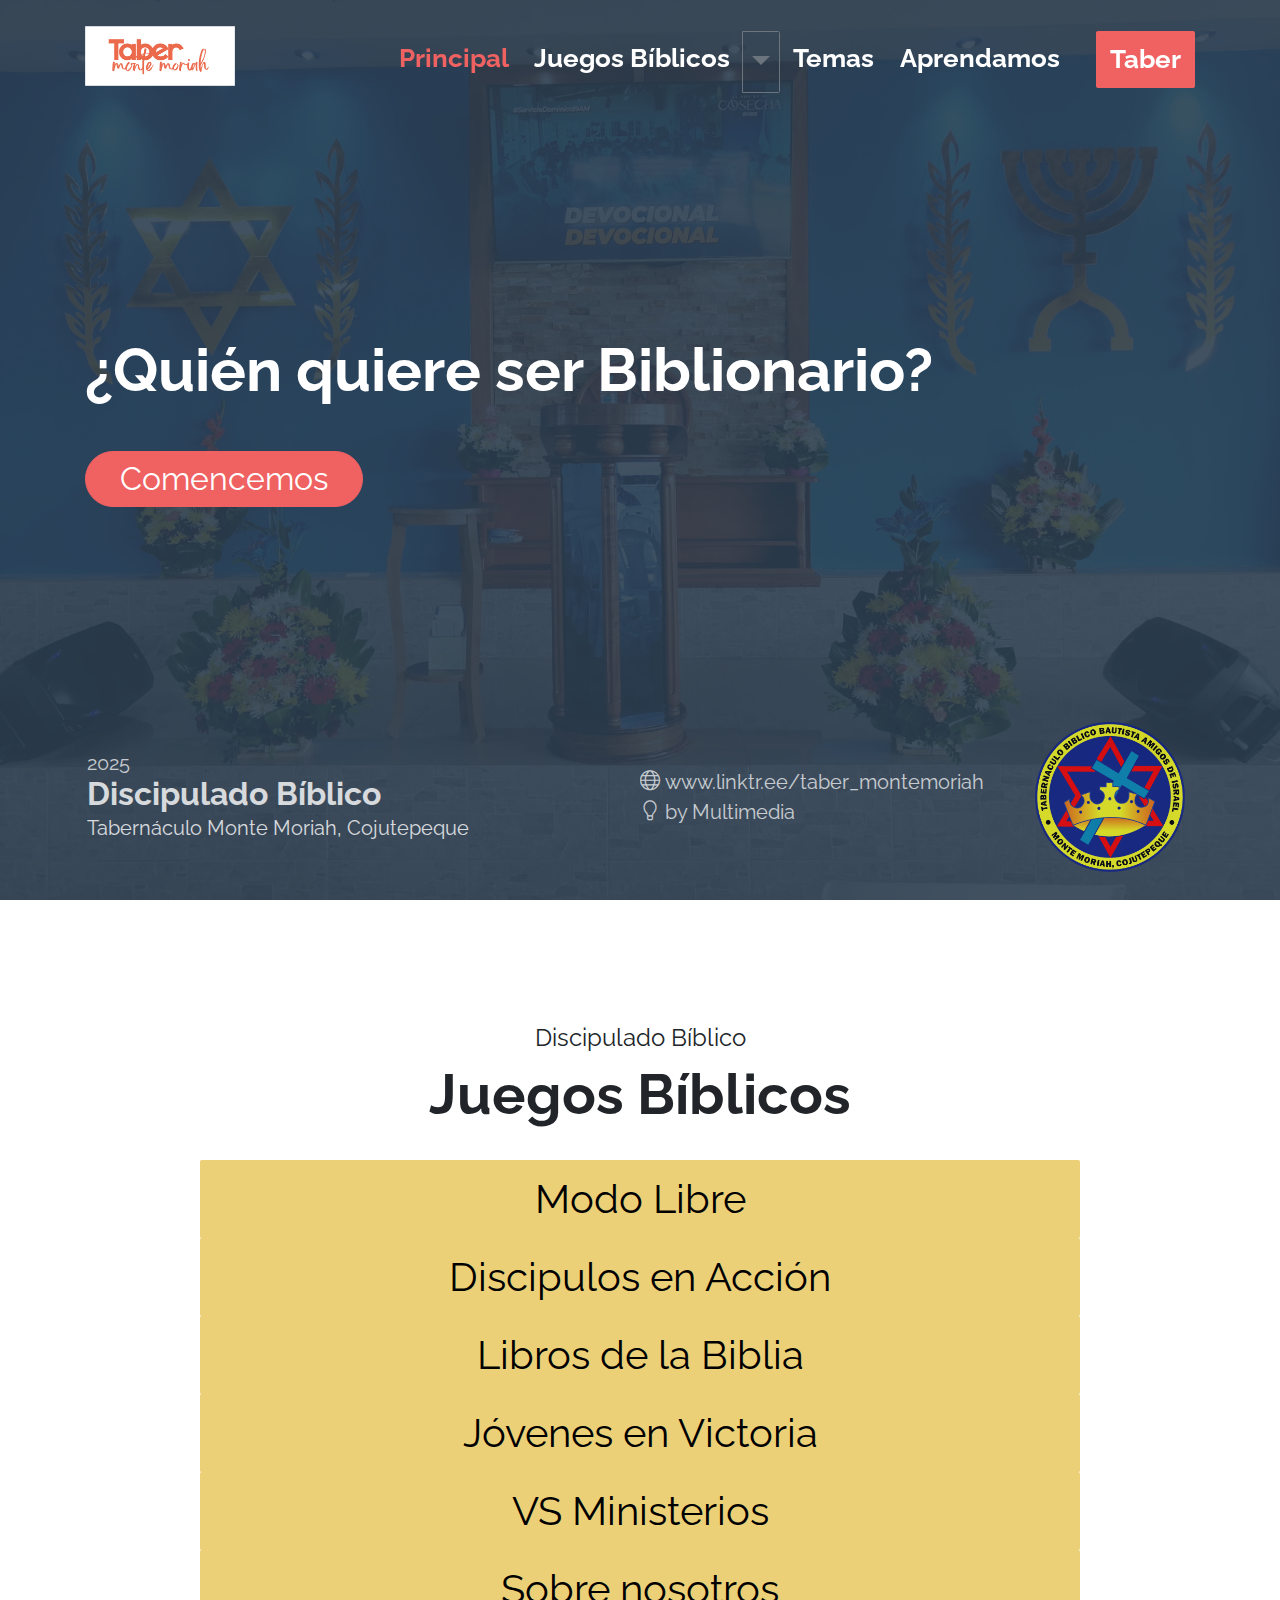
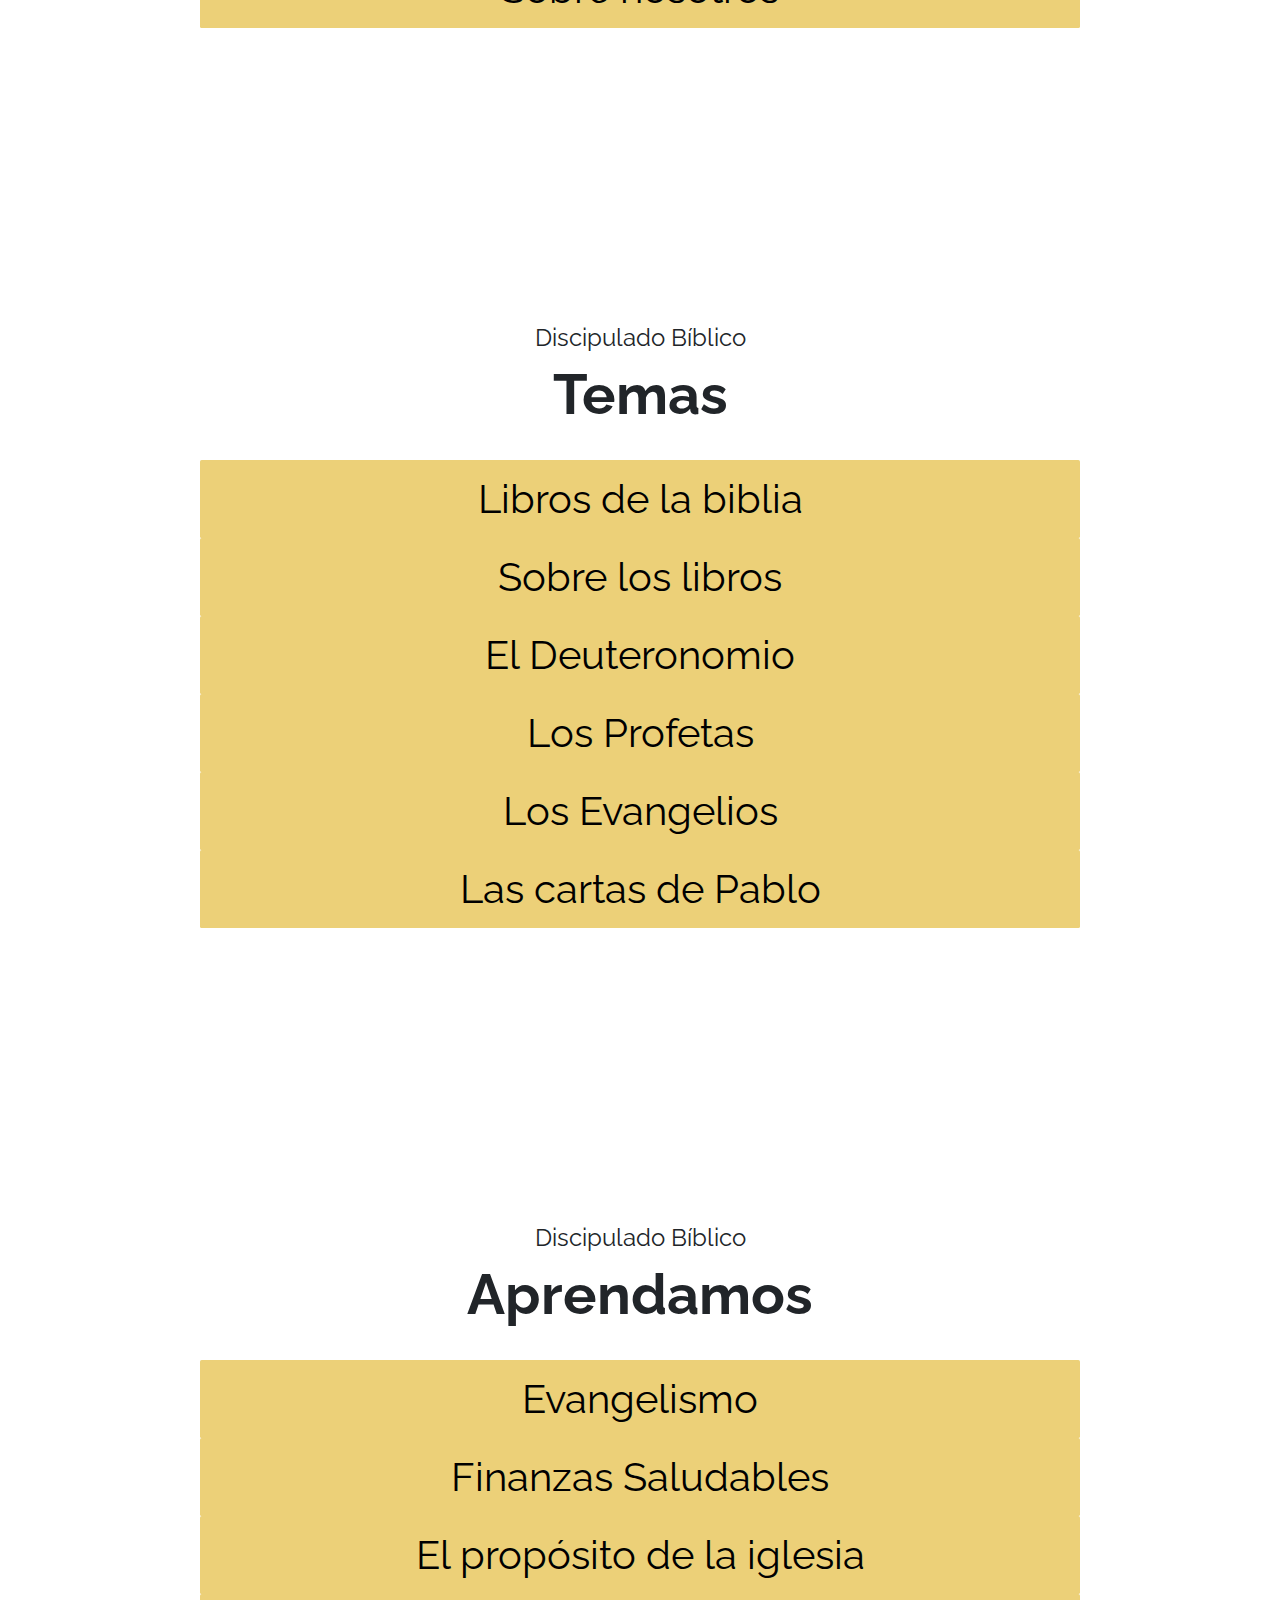
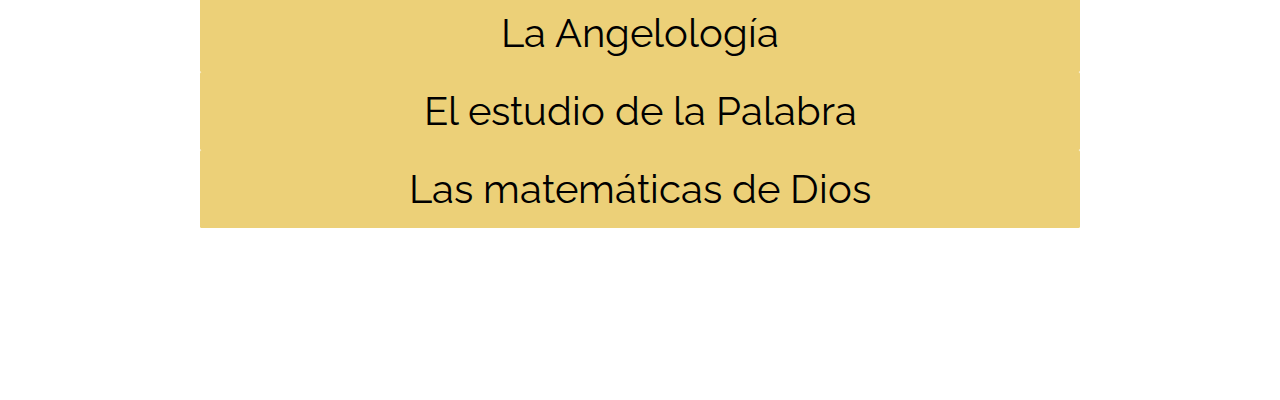
<file: index.html>
<!DOCTYPE html>
<html lang="es">
<head>
	<meta charset="utf-8">
    <title>Discipulado Taber Monte Moriah</title>

    <!-- font icons -->
    <link rel="stylesheet" href="assets/vendors/themify-icons/css/themify-icons.css">

    <!-- Bootstrap + Ollie main styles -->
    <link rel="stylesheet" href="assets/css/homeDesign.css">
    <meta http-equiv="Refresh" content = "60" URL="index.html"/>

</head>
<body data-spy="scroll" data-target=".navbar" data-offset="40" id="home">

    <!-- MENU PRINCIPAL (INICIO) -->
    <nav id="scrollspy" class="navbar navbar-light bg-light navbar-expand-lg fixed-top" data-spy="affix" data-offset-top="20">
        <div class="container">
            <a class="navbar-brand" href="#"><img src="assets/imgs/brand.png" alt="" class="brand-img"></a>
            <button class="navbar-toggler" type="button" data-toggle="collapse" data-target="#navbarSupportedContent" aria-controls="navbarSupportedContent" aria-expanded="false" aria-label="Toggle navigation">
                <span class="navbar-toggler-icon"></span>
            </button>

            <div class="collapse navbar-collapse" id="navbarSupportedContent">
                <ul class="navbar-nav ml-auto">
                    <li class="nav-item">
                        <a class="nav-link slide" href="#home">Principal</a>
                    </li>
                    <li class="nav-item">
                        <div class="btn-group">
                           <a class="nav-link slide" href="#juegos_biblicos">Juegos Bíblicos</a>
                           <button type="button" class="btn btn-outline-secondary dropdown-toggle dropdown-toggle-split" data-toggle="dropdown" aria-haspopup="true" aria-expanded="false">
                               <span class="sr-only">Toggle Dropdown</span>
                           </button>
                           <div class="dropdown-menu">
                            <a class="dropdown-item" href="#">Modo Libre</a>
                            <div class="dropdown-divider"></div>
                            <a class="dropdown-item" href="#">Discipulos en Acción</a>
                            <div class="dropdown-divider"></div>
                            <a class="dropdown-item" href="#">Libros de la Biblia</a>
                            <div class="dropdown-divider"></div>
                            <a class="dropdown-item" href="#">Jóvenes en Victoria</a>
                            <div class="dropdown-divider"></div>
                            <a class="dropdown-item" href="#">VS Ministerios</a>
                            <div class="dropdown-divider"></div>
                            <a class="dropdown-item" href="#">Sobre nosotros</a>
                        </div>
                    </div>
                </li>
                <li class="nav-item">
                    <a class="nav-link slide" href="#temas">Temas</a>
                </li>
                <li class="nav-item">
                    <a class="nav-link slide" href="#aprendamos">Aprendamos</a>
                </li>
                <li class="nav-item ml-0 ml-lg-4">
                    <a class="nav-link btn btn-primary" href="https://linktr.ee/taber_montemoriah">Taber</a>
                </li>
            </ul>
        </div>      
    </div>
</nav>
<!-- MENU PRINCIPAL (FINAL) -->


<header id="home" class="header">
    <div class="overlay"></div>

    <div id="header-carousel" class="carousel slide carousel-fade" data-ride="carousel">  
        <div class="container">
            <div class="carousel-inner">
                <div class="carousel-item active">
                    <div class="carousel-caption d-none d-md-block">
                        <h1 class="carousel-title">¿Quién quiere ser Biblionario?</h1>
                    </div>
                </div>
                <div class="carousel-item">
                    <div class="carousel-caption d-none d-md-block">
                        <h1 class="carousel-title">Discipulos en Acción</h1>
                    </div>
                </div>
                <div class="carousel-item">
                    <div class="carousel-caption d-none d-md-block">
                        <h1 class="carousel-title">Creciendo en la palabra de Dios</h1>
                    </div>
                </div>
            </div>
            <a class="btnppal btnppal-primary btnppal-rounded slide" href="#juegos_biblicos">Comencemos</a><br>
        </div>        
    </div>

    <table class="infos container mb-4 mb-md-2" width="100%">
        <tr>
            <td class="title" width="50%">
                <h4 class="subtitle font-weight-normal">2025</h4>
                <h5>Discipulado Bíblico</h5>
                <p class="font-small">Tabernáculo Monte Moriah, Cojutepeque</p>
            </td>
            <td class="title" width="35%">
                <a class="d-block subtitle"><i class="ti-world"></i>  www.linktr.ee/taber_montemoriah</a>
                <a class="d-block subtitle"><i class="ti-light-bulb"></i>  by Multimedia</a>
            </td>
            <td class="title" width="15%" style="line-height:0; text-align:center;">
                <a class="navbar-brand" href="#"><img src="assets/imgs/logo.png" alt="" class="brand-img"></a>
            </td>
        </tr>
    </table>
</header>

<section class="section" id="juegos_biblicos">
    <br><h6 class="subtitle font-weight-normal mb-2">Discipulado Bíblico</h6>
    <h2 class="carousel-title">Juegos Bíblicos</h2><br>

    <a class="nav-link btnjb btnjb-primary" href="https://linktr.ee/taber_montemoriah">Modo Libre</a>
    <a class="nav-link btnjb btnjb-primary" href="JuegosBiblicos/jbDiscipulosEnAcción.html">Discipulos en Acción</a>
    <a class="nav-link btnjb btnjb-primary" href="jbQuienSoy.html">Libros de la Biblia</a>
    <a class="nav-link btnjb btnjb-primary" href="https://linktr.ee/taber_montemoriah">Jóvenes en Victoria</a>
    <a class="nav-link btnjb btnjb-primary" href="https://linktr.ee/taber_montemoriah">VS Ministerios</a>
    <a class="nav-link btnjb btnjb-primary" href="https://linktr.ee/taber_montemoriah">Sobre nosotros</a>
</section>

<section class="section" id="temas">
    <br><h6 class="subtitle font-weight-normal mb-2">Discipulado Bíblico</h6>
    <h2 class="carousel-title">Temas</h2><br>

    <a class="nav-link btnjb btnjb-primary" href="https://linktr.ee/taber_montemoriah">Libros de la biblia</a>
    <a class="nav-link btnjb btnjb-primary" href="jbQuienDijo.html">Sobre los libros</a>
    <a class="nav-link btnjb btnjb-primary" href="https://linktr.ee/taber_montemoriah">El Deuteronomio</a>
    <a class="nav-link btnjb btnjb-primary" href="https://linktr.ee/taber_montemoriah">Los Profetas</a>
    <a class="nav-link btnjb btnjb-primary" href="https://linktr.ee/taber_montemoriah">Los Evangelios</a>
    <a class="nav-link btnjb btnjb-primary" href="https://linktr.ee/taber_montemoriah">Las cartas de Pablo</a>
</section>

<section class="section" id="aprendamos">
    <br><h6 class="subtitle font-weight-normal mb-2">Discipulado Bíblico</h6>
    <h2 class="carousel-title">Aprendamos</h2><br>

    <a class="nav-link btnjb btnjb-primary" href="https://linktr.ee/taber_montemoriah">Evangelismo</a>
    <a class="nav-link btnjb btnjb-primary" href="JuegosBiblicos/jbQuienDijo.html">Finanzas Saludables</a>
    <a class="nav-link btnjb btnjb-primary" href="JuegosBiblicos/jbQuienSoy.html">El propósito de la iglesia</a>
    <a class="nav-link btnjb btnjb-primary" href="https://linktr.ee/taber_montemoriah">La Angelología</a>
    <a class="nav-link btnjb btnjb-primary" href="https://linktr.ee/taber_montemoriah">El estudio de la Palabra</a>
    <a class="nav-link btnjb btnjb-primary" href="https://linktr.ee/taber_montemoriah">Las matemáticas de Dios</a>
</section>

<!-- core  -->
<script src="assets/vendors/jquery/jquery-3.4.1.js"></script>
<script src="assets/vendors/bootstrap/bootstrap.bundle.js"></script>

<!-- bootstrap 3 affix -->
<script src="assets/vendors/bootstrap/bootstrap.affix.js"></script>

<!-- Ollie js -->
<script src="assets/js/dynamic.js"></script>

</body>
</html>
</file>
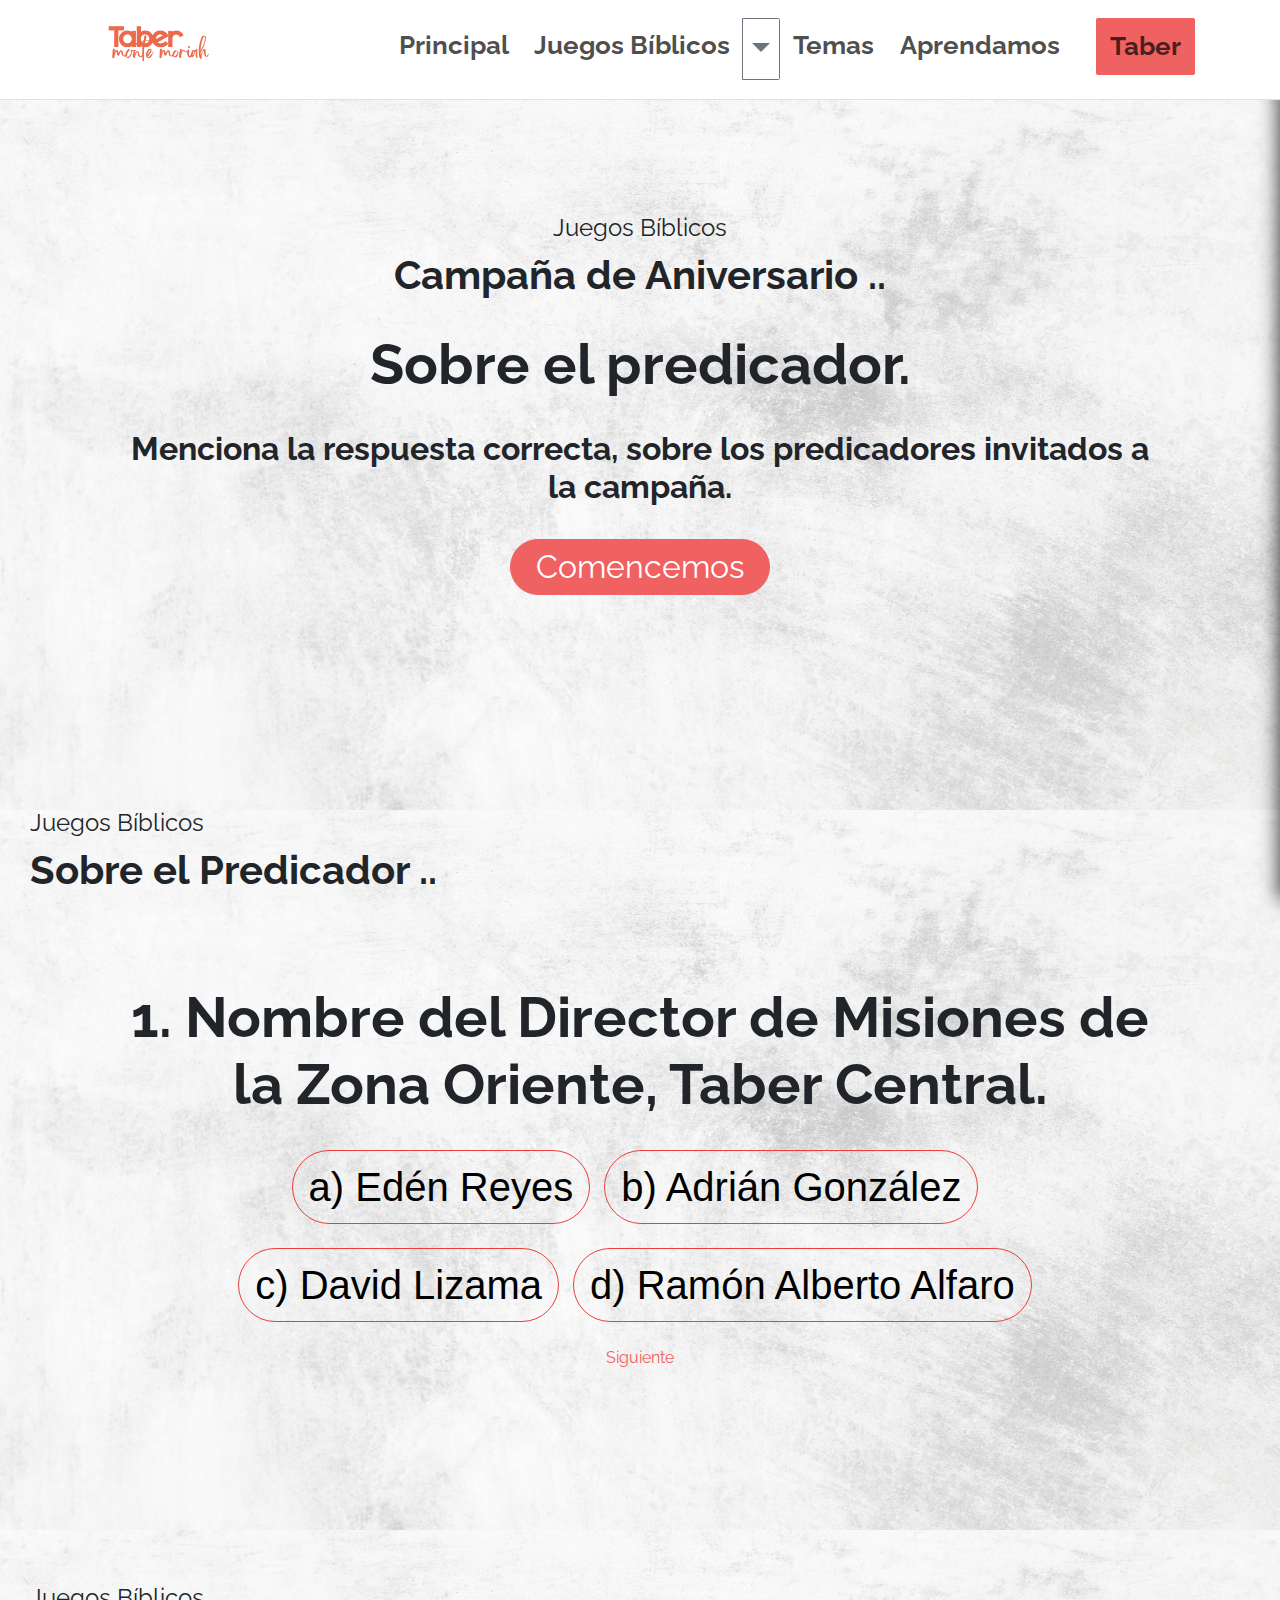
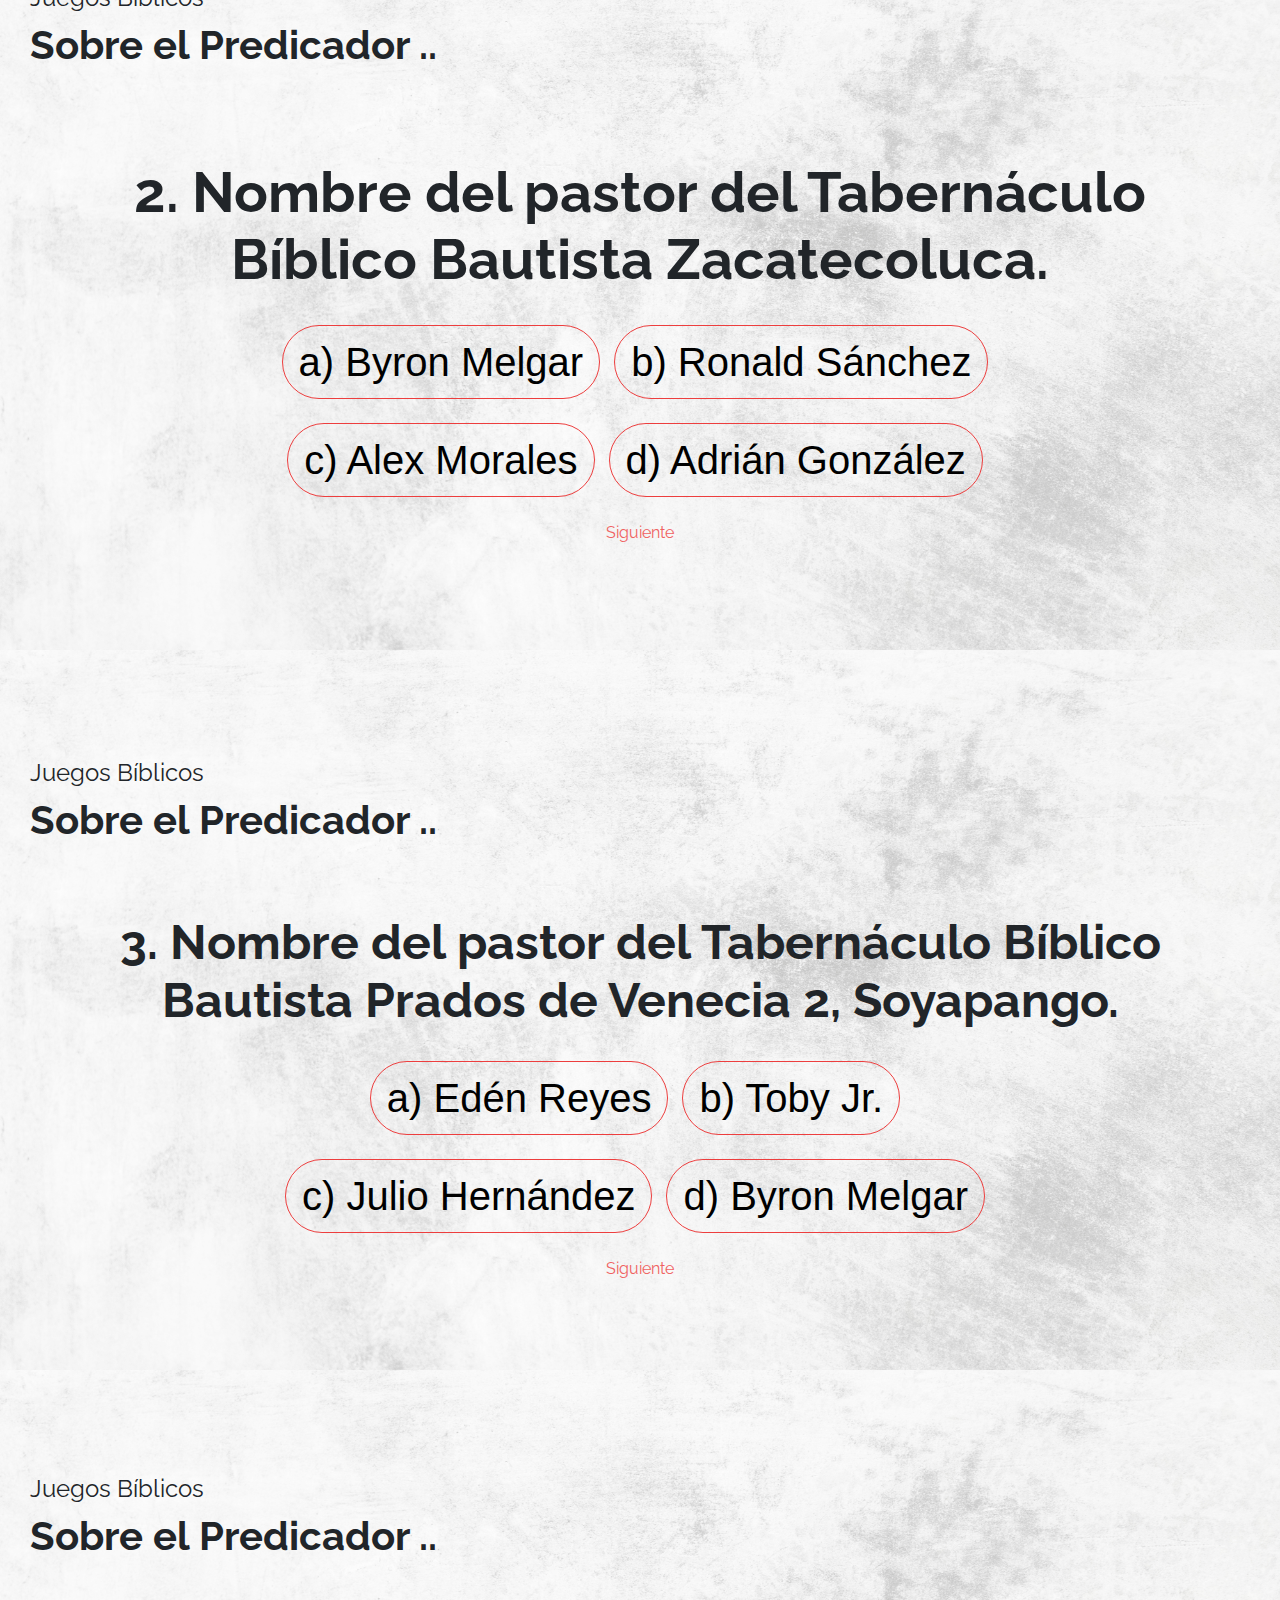
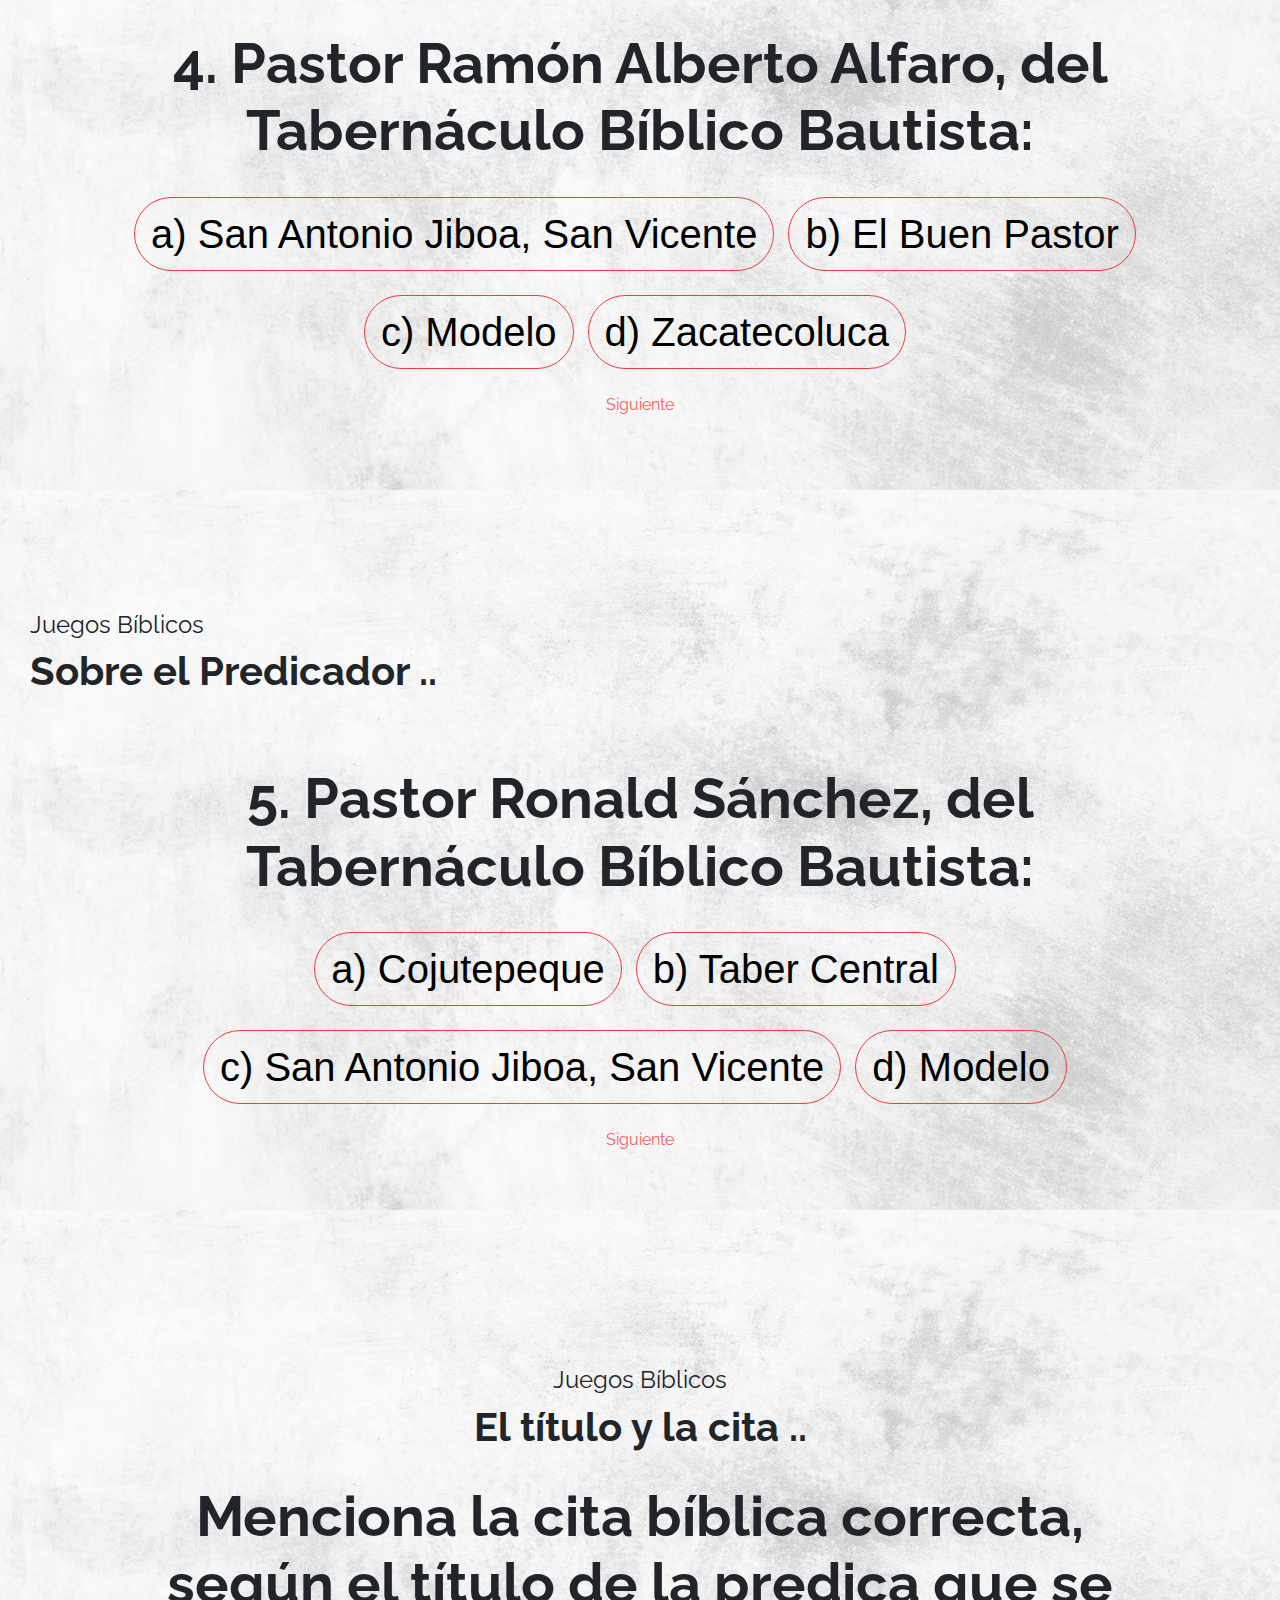
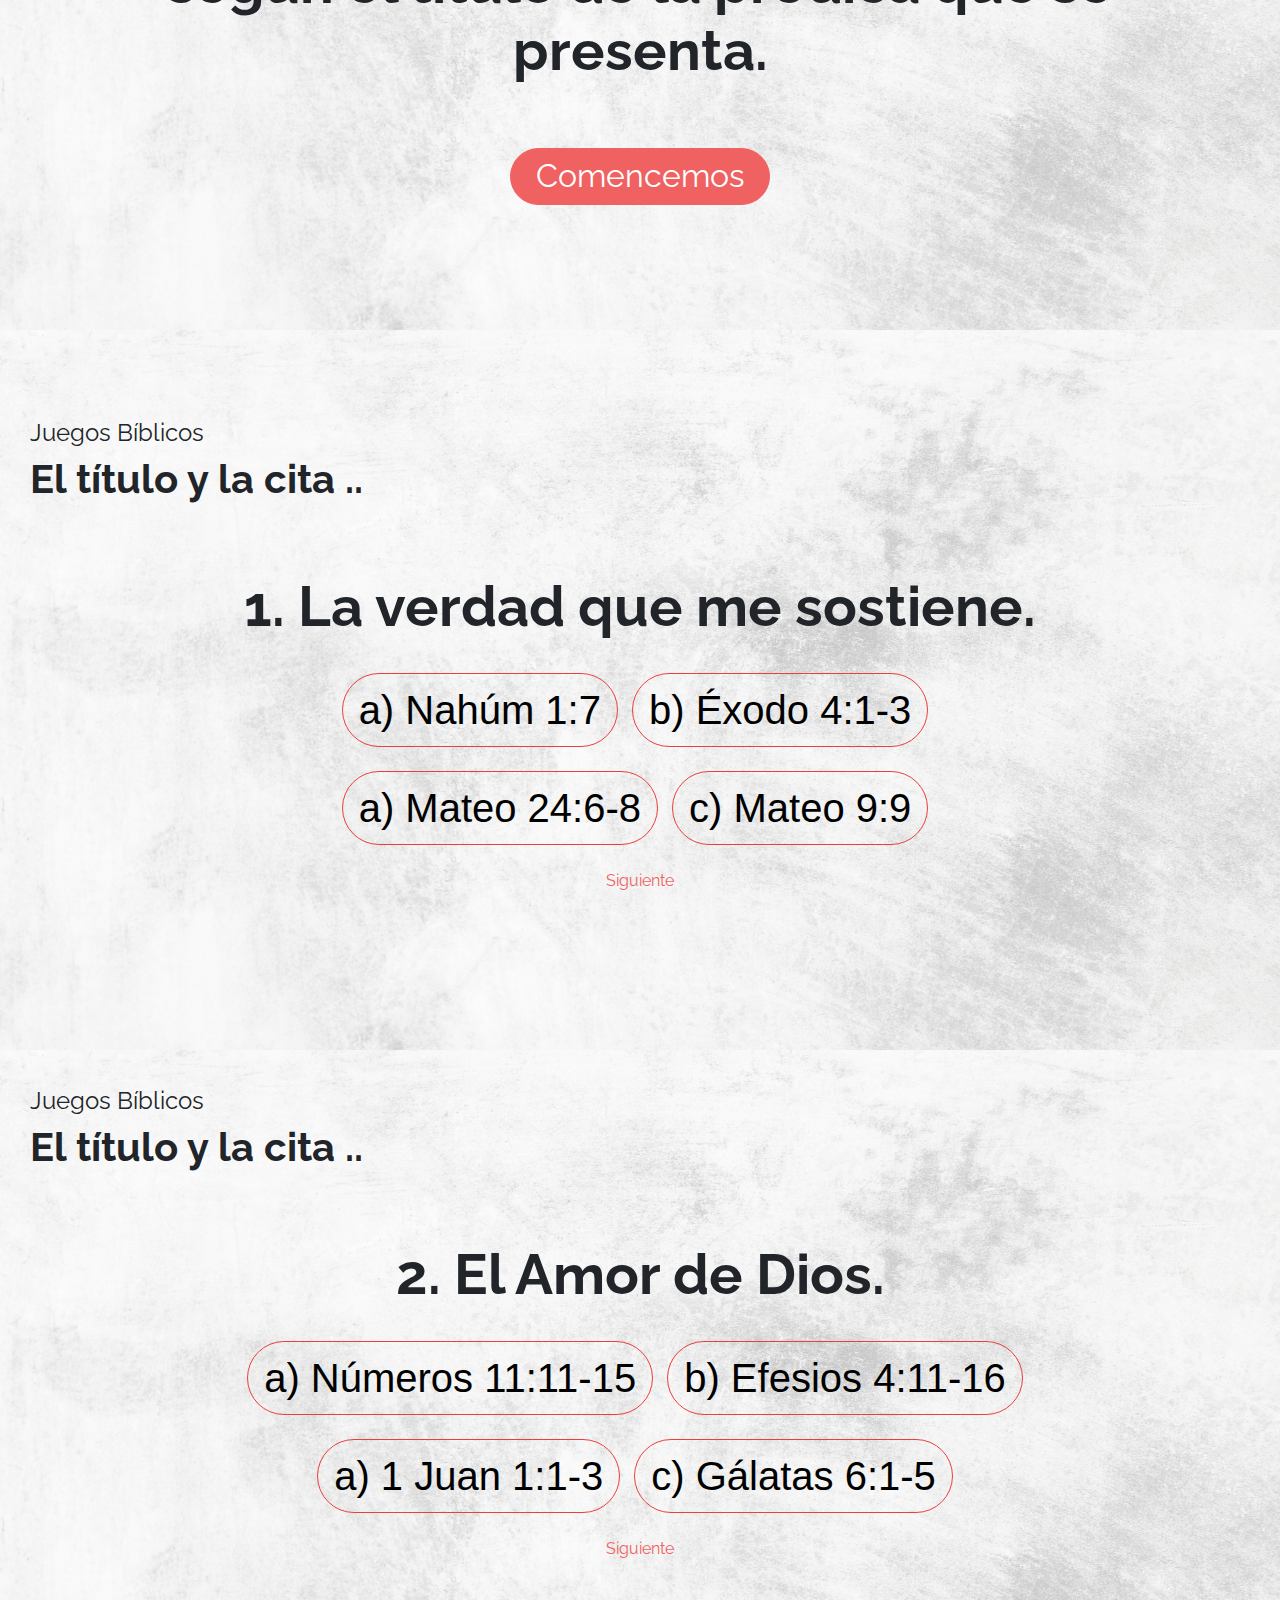
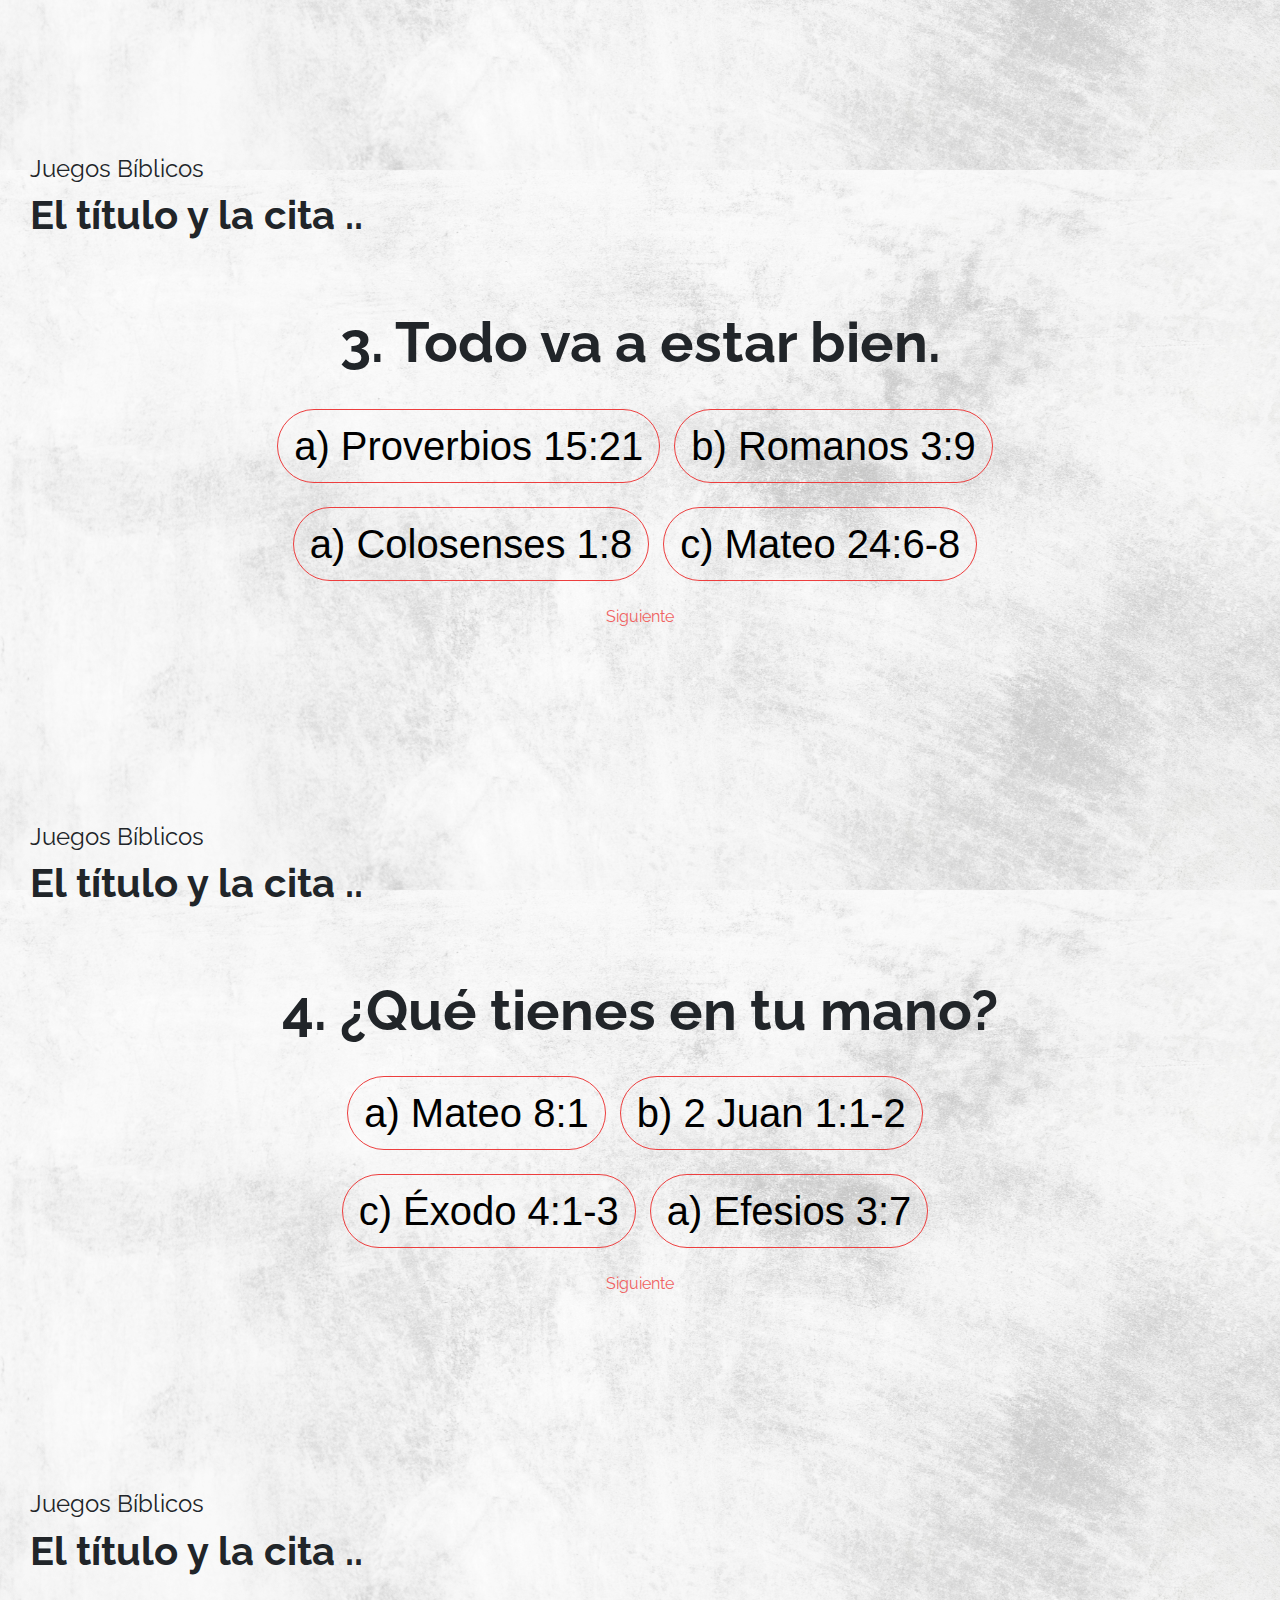
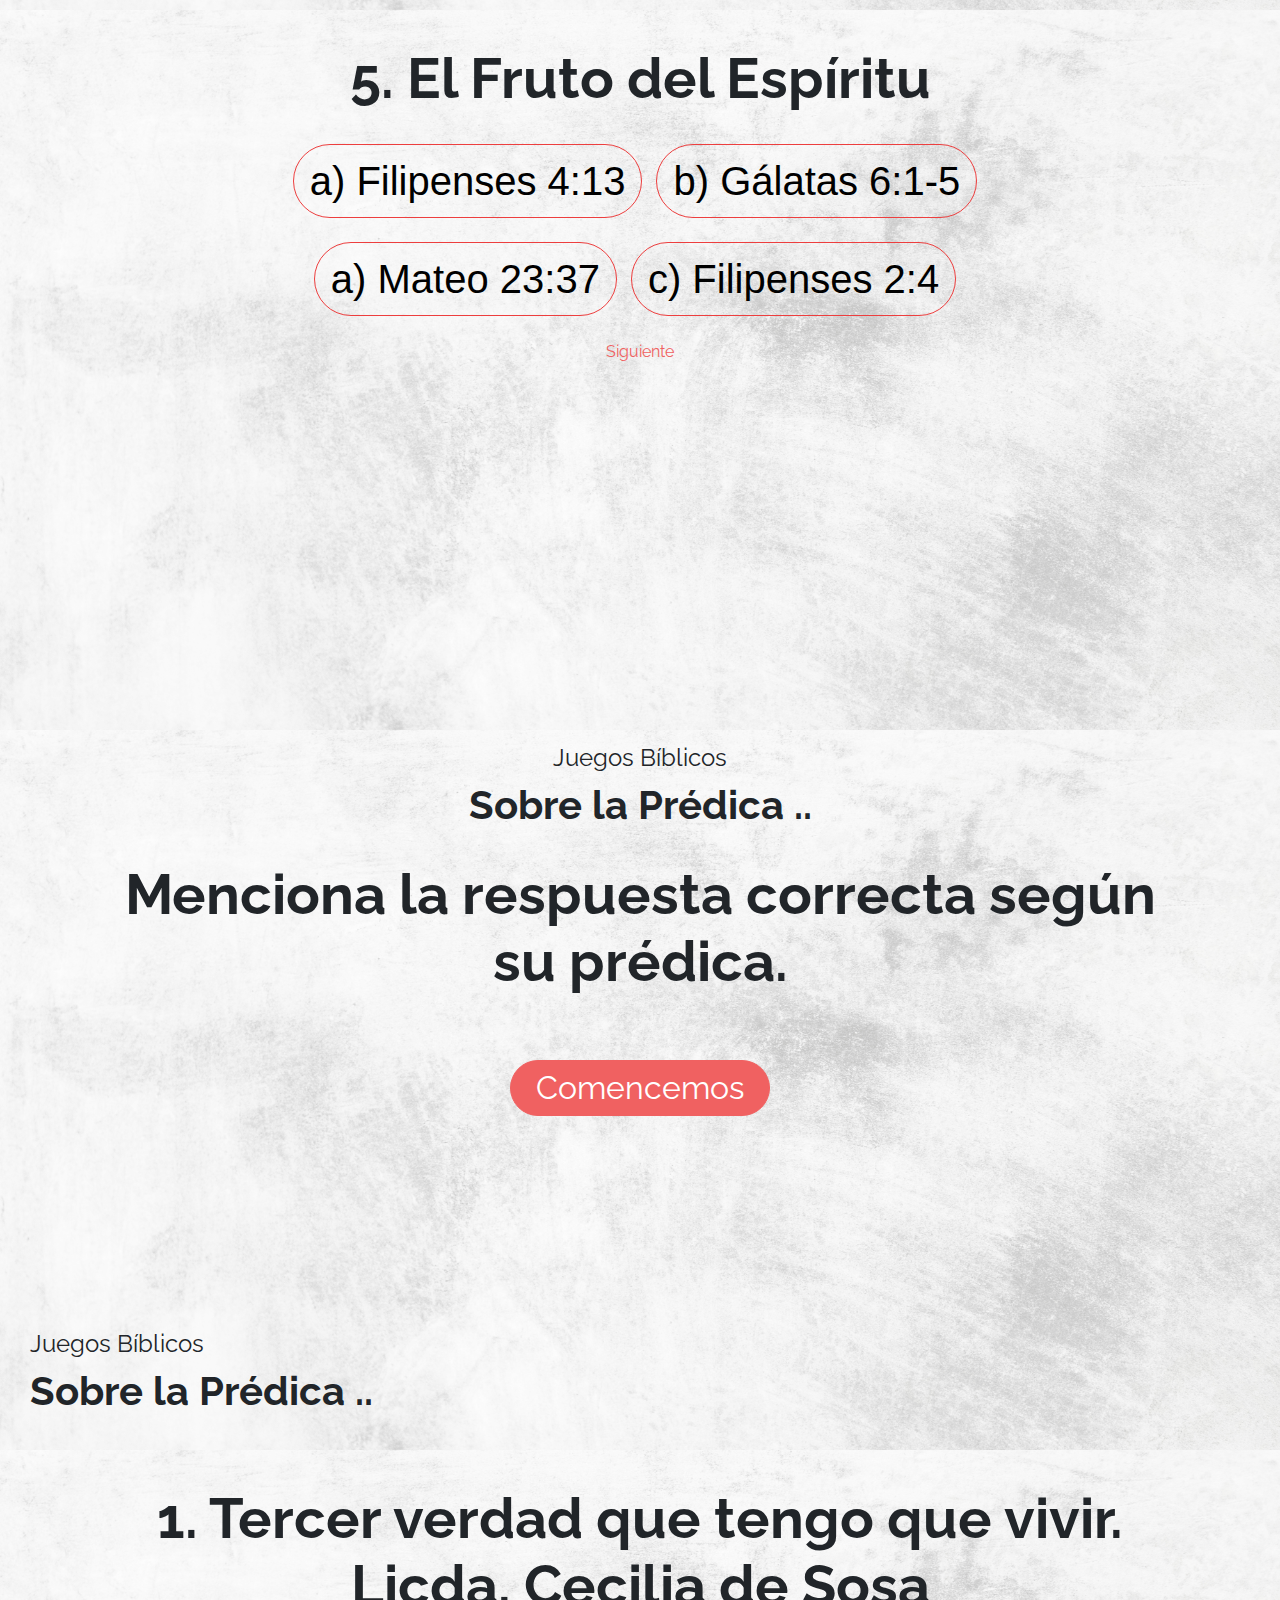
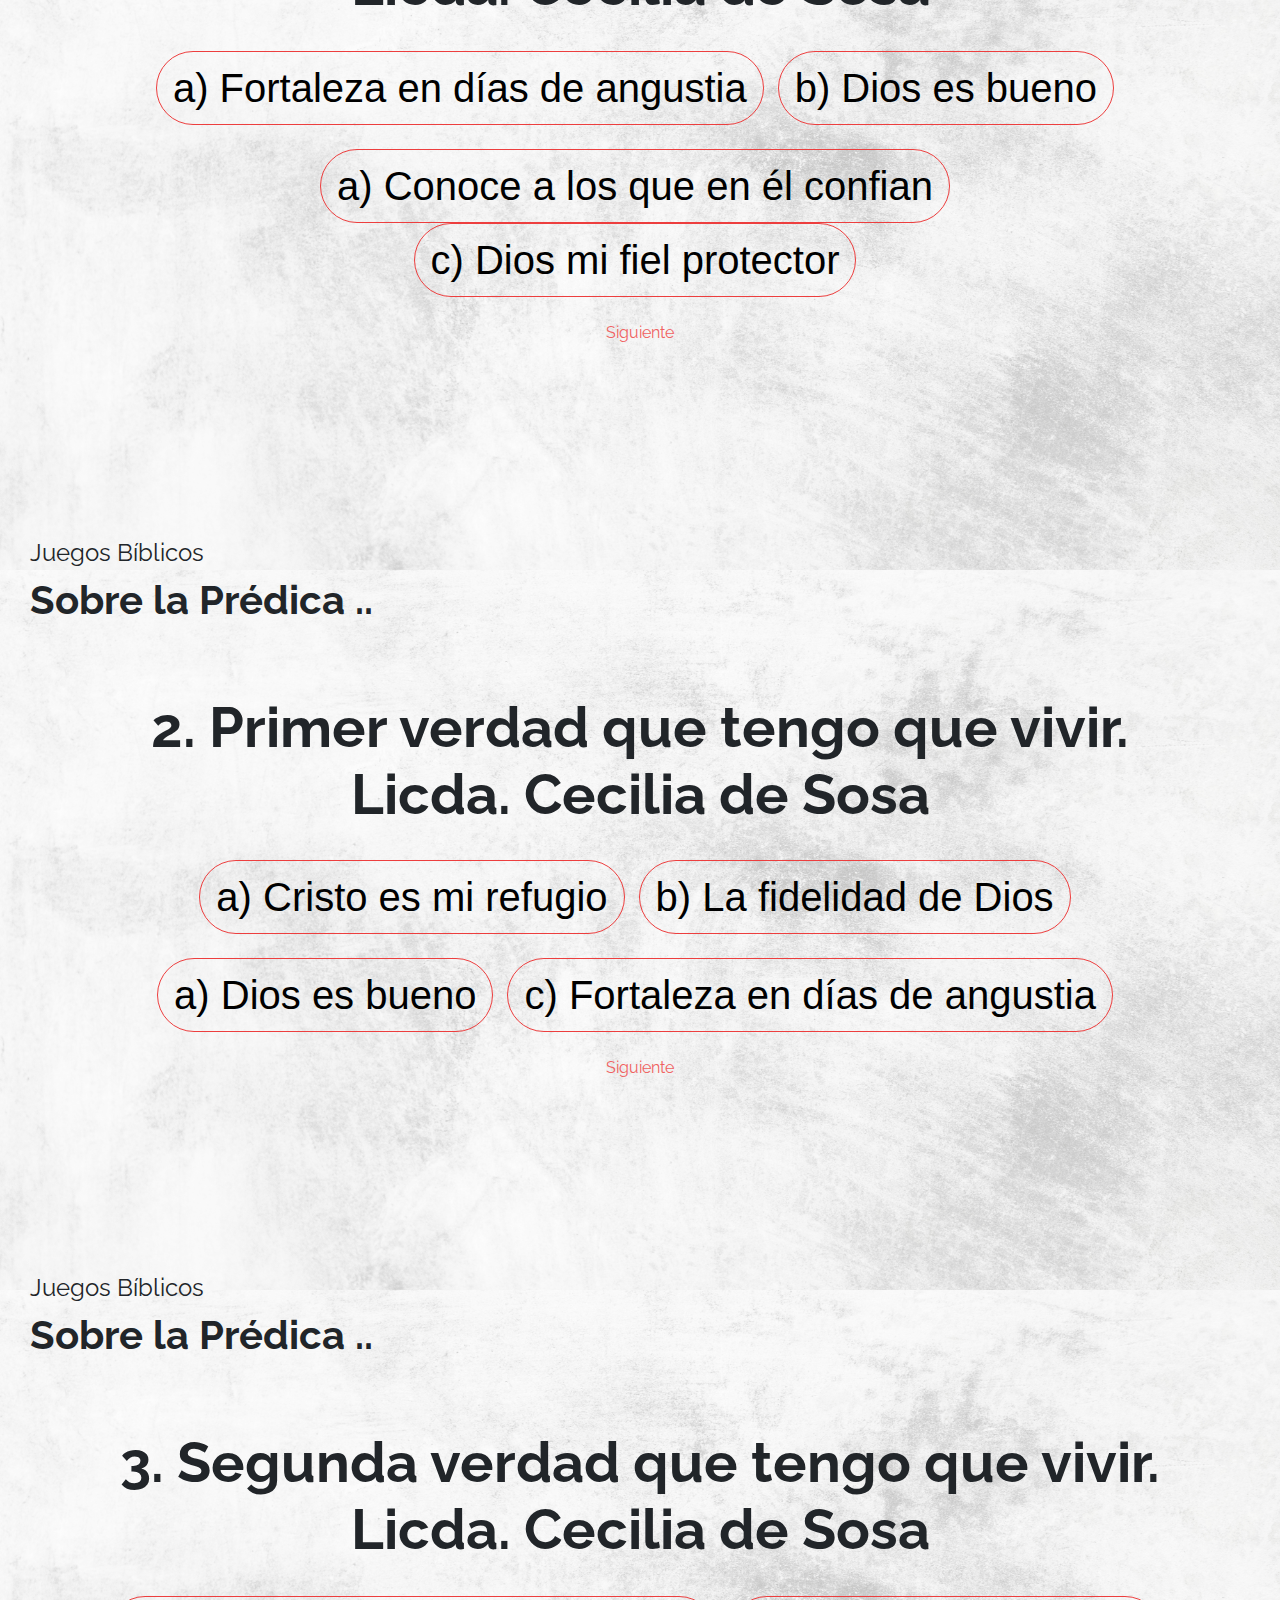
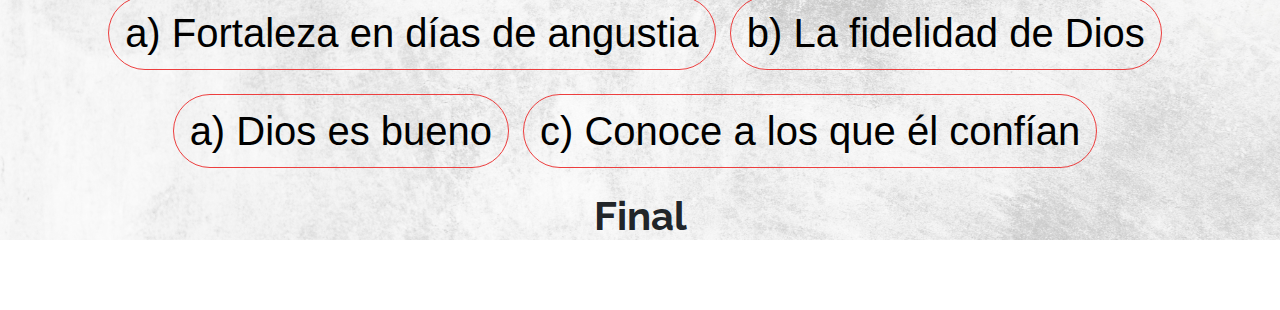
<file: JuegosBiblicos/jbCampañaAniversario.html>
<!DOCTYPE html>
<html lang="es">
<head>
	<meta charset="utf-8">
    <title>Discipulado Taber Monte Moriah</title>

    <!-- Styles -->
    <link rel="stylesheet" href="../assets/css/homeDesign.css">

</head>
<body data-spy="scroll" data-target=".navbar" data-offset="40" id="juegosBiblicos">

    <nav id="scrollspy" class="navbar navbar-light bg-light navbar-expand-lg fixed-top" data-spy="affix">
        <div class="container">
            <a class="navbar-brand" href="#"><img src="../assets/imgs/brand.png" alt="" class="brand-img"></a>
            <button class="navbar-toggler" type="button" data-toggle="collapse" data-target="#navbarSupportedContent" aria-controls="navbarSupportedContent" aria-expanded="false" aria-label="Toggle navigation">
                <span class="navbar-toggler-icon"></span>
            </button>

            <div class="collapse navbar-collapse" id="navbarSupportedContent">
                <ul class="navbar-nav ml-auto">
                    <li class="nav-item">
                        <a class="nav-link" href="../index.html">Principal</a>
                    </li>
                    <li class="nav-item">
                        <div class="btn-group">
                           <a class="nav-link" href="#juegos_biblicos">Juegos Bíblicos</a>
                           <button type="button" class="btn btn-outline-secondary dropdown-toggle dropdown-toggle-split" data-toggle="dropdown" aria-haspopup="true" aria-expanded="false">
                               <span class="sr-only">Toggle Dropdown</span>
                           </button>
                           <div class="dropdown-menu">
                            <a class="dropdown-item" href="#">Modo Libre</a>
                            <div class="dropdown-divider"></div>
                            <a class="dropdown-item" href="#">Campaña de Aniversario</a>
                            <div class="dropdown-divider"></div>
                            <a class="dropdown-item" href="#">Dí la Cita</a>
                            <div class="dropdown-divider"></div>
                            <a class="dropdown-item" href="#">¿Quién es?</a>
                            <div class="dropdown-divider"></div>
                            <a class="dropdown-item" href="#">Descifra la palabra</a>
                            <div class="dropdown-divider"></div>
                            <a class="dropdown-item" href="#">Ordena los libros</a>
                        </div>
                    </div>
                </li>
                <li class="nav-item">
                    <a class="nav-link" href="#blog">Temas</a>
                </li>
                <li class="nav-item">
                    <a class="nav-link" href="#contact">Aprendamos</a>
                </li>
                <li class="nav-item ml-0 ml-lg-4">
                    <a class="nav-link btn btn-primary" href="https://linktr.ee/taber_montemoriah">Taber</a>
                </li>
            </ul>
        </div>
    </div>
</nav>

<div class="Principal" id="juegos_biblicos">

    <section class="sectionjb" id="jbDiLaCitaIntro" style="text-align: center; margin: 90px;">
        <div class="intro" >
            <br><h6 class="subtitle font-weight-normal mb-2">Juegos Bíblicos</h6>
            <h4 class="carousel-title">Campaña de Aniversario ..</h4>

            <div class="Intro"><br>
                <h2>Sobre el predicador.</h2><br>
                <h5>Menciona la respuesta correcta, sobre los predicadores invitados a la campaña.</h5><br>
                <a class="btnppal btnppal-primary btnppal-rounded slide" href="#jbDiLaCita1">Comencemos</a>
            </div>
        </div>
    </section>

    <section class="sectionjb" id="jbDiLaCita1">
        <div class="cita1" >
            <br><h6 class="subtitle font-weight-normal mb-2">Juegos Bíblicos</h6>
            <h4 class="carousel-title">Sobre el Predicador ..</h4>

            <div class="question" style="text-align: center; margin: 90px;">
                <h2>1. Nombre del Director de Misiones de la Zona Oriente, Taber Central.</h2><br>
                <button id="btnfalse" class="btnopc btnopc-primary btnopc-rounded">a) Edén Reyes</button>
                <button id="button" class="btnopc btnopc-primary btnopc-rounded">b) Adrián González</button><br><br>
                <button id="button" class="btnopc btnopc-primary btnopc-rounded">c) David Lizama</button>
                <button id="button" class="btnopc btnopc-primary btnopc-rounded">d) Ramón Alberto Alfaro</button><br><br>
                <a class="slide" href="#jbDiLaCita2">Siguiente</a>
            </div>
        </div>
    </section>

    <section class="sectionjb" id="jbDiLaCita2">
        <div class="cita2" >
            <br><h6 class="subtitle font-weight-normal mb-2">Juegos Bíblicos</h6>
            <h4 class="carousel-title">Sobre el Predicador ..</h4>

            <div class="question" style="text-align: center; margin: 90px;">
                <h2>2. Nombre del pastor del Tabernáculo Bíblico Bautista Zacatecoluca.</h2><br>
                <button id="button" class="btnopc btnopc-primary btnopc-rounded">a) Byron Melgar</button>
                <button id="button" class="btnopc btnopc-primary btnopc-rounded">b) Ronald Sánchez</button><br><br>
                <button id="button" class="btnopc btnopc-primary btnopc-rounded">c) Alex Morales</button>
                <button id="btnfalse" class="btnopc btnopc-primary btnopc-rounded">d) Adrián González</button><br><br>
                <a class="slide" href="#jbDiLaCita3">Siguiente</a>
            </div>
        </div>
    </section>

    <section class="sectionjb" id="jbDiLaCita3">
        <div class="cita3">
            <br><h6 class="subtitle font-weight-normal mb-2">Juegos Bíblicos</h6>
            <h4 class="carousel-title">Sobre el Predicador ..</h4>

            <div class="question" style="text-align: center; margin: 70px;">
                <h3>3. Nombre del pastor del Tabernáculo Bíblico Bautista Prados de Venecia 2, Soyapango.</h3><br>
                <button id="button" class="btnopc btnopc-primary btnopc-rounded">a) Edén Reyes</button>
                <button id="button" class="btnopc btnopc-primary btnopc-rounded">b) Toby Jr.</button><br><br>
                <button id="button" class="btnopc btnopc-primary btnopc-rounded">c) Julio Hernández</button>
                <button id="btnfalse" class="btnopc btnopc-primary btnopc-rounded">d) Byron Melgar</button><br><br>
                <a class="slide" href="#jbDiLaCita4">Siguiente</a>
            </div>
        </div>
    </section>

    <section class="sectionjb" id="jbDiLaCita4">
        <div class="cita4">
            <br><h6 class="subtitle font-weight-normal mb-2">Juegos Bíblicos</h6>
            <h4 class="carousel-title">Sobre el Predicador ..</h4>

            <div class="question" style="text-align: center; margin: 70px;">
                <h2>4. Pastor Ramón Alberto Alfaro, del Tabernáculo Bíblico Bautista:</h2><br>
                <button id="button" class="btnopc btnopc-primary btnopc-rounded">a) San Antonio Jiboa, San Vicente</button>
                <button id="btnfalse" class="btnopc btnopc-primary btnopc-rounded">b) El Buen Pastor</button><br><br>
                <button id="button" class="btnopc btnopc-primary btnopc-rounded">c) Modelo</button>
                <button id="button" class="btnopc btnopc-primary btnopc-rounded">d) Zacatecoluca</button><br><br>
                <a class="slide" href="#jbDiLaCita5">Siguiente</a>
            </div>
        </div>
    </section>

    <section class="sectionjb" id="jbDiLaCita5">
        <div class="cita5">
            <br><h6 class="subtitle font-weight-normal mb-2">Juegos Bíblicos</h6>
            <h4 class="carousel-title">Sobre el Predicador ..</h4>

            <div class="question" style="text-align: center; margin: 70px;">
                <h2>5. Pastor Ronald Sánchez, del Tabernáculo Bíblico Bautista:</h2><br>
                <button id="button" class="btnopc btnopc-primary btnopc-rounded">a) Cojutepeque</button>
                <button id="button" class="btnopc btnopc-primary btnopc-rounded">b) Taber Central</button><br><br>
                <button id="button" class="btnopc btnopc-primary btnopc-rounded">c) San Antonio Jiboa, San Vicente</button>
                <button id="btnfalse" class="btnopc btnopc-primary btnopc-rounded">d) Modelo</button><br><br>
                <a class="slide" href="#jbModoLibreIntro">Siguiente</a>
            </div>
        </div>
    </section>

    <section class="sectionjb" id="jbModoLibreIntro" style="text-align: center; margin: 90px;">
        <div class="intro" >
            <br><h6 class="subtitle font-weight-normal mb-2">Juegos Bíblicos</h6>
            <h4 class="carousel-title">El título y la cita ..</h4>

            <div class="Intro"><br>
                <h2>Menciona la cita bíblica correcta, según el título de la predica que se presenta.</h2><br>
                <h5></h5><br>
                <a class="btnppal btnppal-primary btnppal-rounded slide" href="#jbModoLibre1">Comencemos</a>
            </div>
        </div>
    </section>

    <section class="sectionjb" id="jbModoLibre1">
        <div class="modoLibre1">
            <br><h6 class="subtitle font-weight-normal mb-2">Juegos Bíblicos</h6>
            <h4 class="carousel-title">El título y la cita ..</h4>

            <div class="question" style="text-align: center; margin: 70px;">
                <h2>1. La verdad que me sostiene.</h2><br>
                <button id="btnfalse" class="btnopc btnopc-primary btnopc-rounded">a) Nahúm 1:7</button>
                <button id="button" class="btnopc btnopc-primary btnopc-rounded">b) Éxodo 4:1-3</button><br><br>
                <button id="button" class="btnopc btnopc-primary btnopc-rounded">a) Mateo 24:6-8</button>
                <button id="button" class="btnopc btnopc-primary btnopc-rounded">c) Mateo 9:9</button><br><br>
                <a class="slide" href="#jbModoLibre2">Siguiente</a>
            </div>
        </div>
    </section>

    <section class="sectionjb" id="jbModoLibre2">
        <div class="modoLibre2">
            <br><h6 class="subtitle font-weight-normal mb-2">Juegos Bíblicos</h6>
            <h4 class="carousel-title">El título y la cita ..</h4>

            <div class="question" style="text-align: center; margin: 70px;">
                <h2>2. El Amor de Dios.</h2><br>
                <button id="button" class="btnopc btnopc-primary btnopc-rounded">a) Números 11:11-15</button>
                <button id="button" class="btnopc btnopc-primary btnopc-rounded">b) Efesios 4:11-16</button><br><br>
                <button id="btnfalse" class="btnopc btnopc-primary btnopc-rounded">a) 1 Juan 1:1-3</button>
                <button id="button" class="btnopc btnopc-primary btnopc-rounded">c) Gálatas 6:1-5</button><br><br>
                <a class="slide" href="#jbModoLibre3">Siguiente</a>
            </div>
        </div>
    </section>

    <section class="sectionjb" id="jbModoLibre3">
        <div class="modoLibre3">
            <br><h6 class="subtitle font-weight-normal mb-2">Juegos Bíblicos</h6>
            <h4 class="carousel-title">El título y la cita ..</h4>

            <div class="question" style="text-align: center; margin: 70px;">
                <h2>3. Todo va a estar bien.</h2><br>
                <button id="button" class="btnopc btnopc-primary btnopc-rounded">a) Proverbios 15:21</button>
                <button id="button" class="btnopc btnopc-primary btnopc-rounded">b) Romanos 3:9</button><br><br>
                <button id="button" class="btnopc btnopc-primary btnopc-rounded">a) Colosenses 1:8</button>
                <button id="btnfalse" class="btnopc btnopc-primary btnopc-rounded">c) Mateo 24:6-8</button><br><br>
                <a class="slide" href="#jbModoLibre4">Siguiente</a>
            </div>
        </div>
    </section>

    <section class="sectionjb" id="jbModoLibre4">
        <div class="modoLibre4">
            <br><h6 class="subtitle font-weight-normal mb-2">Juegos Bíblicos</h6>
            <h4 class="carousel-title">El título y la cita ..</h4>

            <div class="question" style="text-align: center; margin: 70px;">
                <h2>4. ¿Qué tienes en tu mano?</h2><br>
                <button id="button" class="btnopc btnopc-primary btnopc-rounded">a) Mateo 8:1</button>
                <button id="button" class="btnopc btnopc-primary btnopc-rounded">b) 2 Juan 1:1-2</button><br><br>
                <button id="btnfalse" class="btnopc btnopc-primary btnopc-rounded">c) Éxodo 4:1-3</button>
                <button id="button" class="btnopc btnopc-primary btnopc-rounded">a) Efesios 3:7</button><br><br>
                <a class="slide" href="#jbModoLibre5">Siguiente</a>
            </div>
        </div>
    </section>

    <section class="sectionjb" id="jbModoLibre5">
        <div class="modoLibre5">
            <br><h6 class="subtitle font-weight-normal mb-2">Juegos Bíblicos</h6>
            <h4 class="carousel-title">El título y la cita ..</h4>

            <div class="question" style="text-align: center; margin: 70px;">
                <h2>5. El Fruto del Espíritu</h2><br>
                <button id="button" class="btnopc btnopc-primary btnopc-rounded">a) Filipenses 4:13</button>
                <button id="btnfalse" class="btnopc btnopc-primary btnopc-rounded">b) Gálatas 6:1-5</button><br><br>
                <button id="button" class="btnopc btnopc-primary btnopc-rounded">a) Mateo 23:37</button>
                <button id="button" class="btnopc btnopc-primary btnopc-rounded">c) Filipenses 2:4</button><br><br>
                <a class="slide" href="#jbSobrePredicaIntro">Siguiente</a>
            </div><br><br><br><br>
        </div>
    </section>

    <section class="sectionjb" id="jbSobrePredicaIntro" style="text-align: center; margin: 90px;">
        <div class="intro" >
            <br><h6 class="subtitle font-weight-normal mb-2">Juegos Bíblicos</h6>
            <h4 class="carousel-title">Sobre la Prédica ..</h4>

            <div class="Intro"><br>
                <h2>Menciona la respuesta correcta según su prédica.</h2><br>
                <h5></h5><br>
                <a class="btnppal btnppal-primary btnppal-rounded slide" href="#jbSobrePredica1">Comencemos</a>
            </div>
        </div>
    </section>

    <section class="sectionjb" id="jbSobrePredica1">
        <div class="sobrePredica1">
            <br><h6 class="subtitle font-weight-normal mb-2">Juegos Bíblicos</h6>
            <h4 class="carousel-title">Sobre la Prédica ..</h4>

            <div class="question" style="text-align: center; margin: 70px;">
                <h2>1. Tercer verdad que tengo que vivir. Licda. Cecilia de Sosa</h2><br>
                <button id="button" class="btnopc btnopc-primary btnopc-rounded">a) Fortaleza en días de angustia</button>
                <button id="button" class="btnopc btnopc-primary btnopc-rounded">b) Dios es bueno</button><br><br>
                <button id="btnfalse" class="btnopc btnopc-primary btnopc-rounded">a) Conoce a los que en él confian</button>
                <button id="button" class="btnopc btnopc-primary btnopc-rounded">c) Dios mi fiel protector</button><br><br>
                <a class="slide" href="#jbSobrePredica2">Siguiente</a>
            </div>
        </div>
    </section>

    <section class="sectionjb" id="jbSobrePredica2">
        <div class="sobrePredica2">
            <br><h6 class="subtitle font-weight-normal mb-2">Juegos Bíblicos</h6>
            <h4 class="carousel-title">Sobre la Prédica ..</h4>

            <div class="question" style="text-align: center; margin: 70px;">
                <h2>2. Primer verdad que tengo que vivir. Licda. Cecilia de Sosa</h2><br>
                <button id="button" class="btnopc btnopc-primary btnopc-rounded">a) Cristo es mi refugio</button>
                <button id="button" class="btnopc btnopc-primary btnopc-rounded">b) La fidelidad de Dios</button><br><br>
                <button id="btnfalse" class="btnopc btnopc-primary btnopc-rounded">a) Dios es bueno</button>
                <button id="button" class="btnopc btnopc-primary btnopc-rounded">c) Fortaleza en días de angustia</button><br><br>
                <a class="slide" href="#jbSobrePredica3">Siguiente</a>
            </div>
        </div>
    </section>

    <section class="sectionjb" id="jbSobrePredica3">
        <div class="sobrePredica3">
            <br><h6 class="subtitle font-weight-normal mb-2">Juegos Bíblicos</h6>
            <h4 class="carousel-title">Sobre la Prédica ..</h4>

            <div class="question" style="text-align: center; margin: 70px;">
                <h2>3. Segunda verdad que tengo que vivir. Licda. Cecilia de Sosa</h2><br>
                <button id="btnfalse" class="btnopc btnopc-primary btnopc-rounded">a) Fortaleza en días de angustia</button>
                <button id="button" class="btnopc btnopc-primary btnopc-rounded">b) La fidelidad de Dios</button><br><br>
                <button id="button" class="btnopc btnopc-primary btnopc-rounded">a) Dios es bueno</button>
                <button id="button" class="btnopc btnopc-primary btnopc-rounded">c) Conoce a los que él confían</button><br><br>
                <h4 >Final</h4>
            </div>
        </div>
    </section>

</div>

<div id="sidebar">
    <h5 id="lblPuntaje">Puntaje</h5>
    <div class="CampoTxt">
        <input type="text" id="txtNombre" class="nombre">
        <input type="number" id="numPuntos" value="0">
    </div>
    <div class="CampoTxt">
        <input type="text" id="txtNombre" class="nombre">
        <input type="number" id="numPuntos" value="0">
    </div>
    <div class="CampoTxt">
        <input type="text" id="txtNombre" class="nombre">
        <input type="number" id="numPuntos" value="0">
    </div>
    <div class="CampoTxt">
        <input type="text" id="txtNombre" class="nombre">
        <input type="number" id="numPuntos" value="0">
    </div>
</div>

<!-- Cambiar color de opciones  -->
<script src="../assets/js/dynamic.js"></script>
<script>Opciones(); Slidebar (); Ganador(); AudCorrecto(); AudIncorrecto();</script>

<!-- core  -->
<script src="../assets/vendors/jquery/jquery-3.4.1.js"></script>
<script src="../assets/vendors/bootstrap/bootstrap.bundle.js"></script>

<!-- bootstrap 3 affix -->
<script src="../assets/vendors/bootstrap/bootstrap.affix.js"></script>

<!-- Dynamics js -->
<script src="../assets/js/dynamic.js"></script>

</body>
</html>
</file>
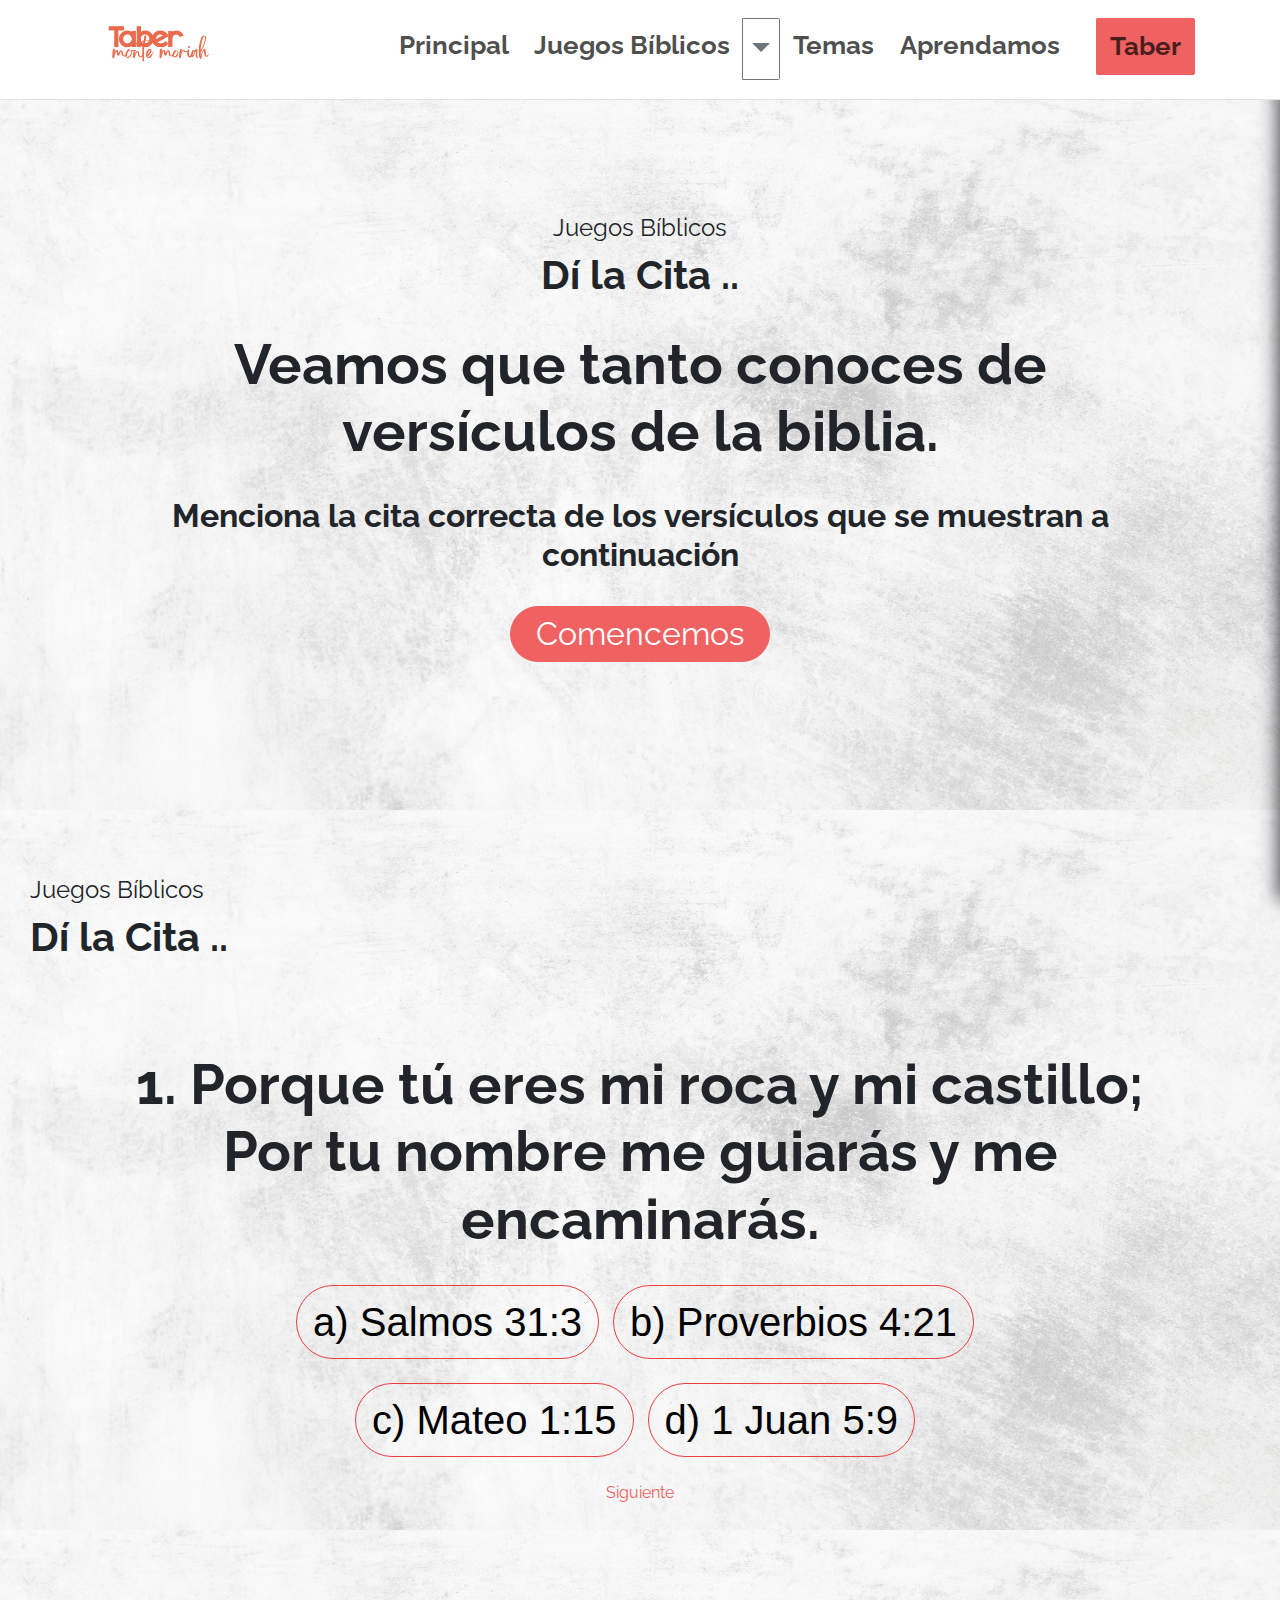
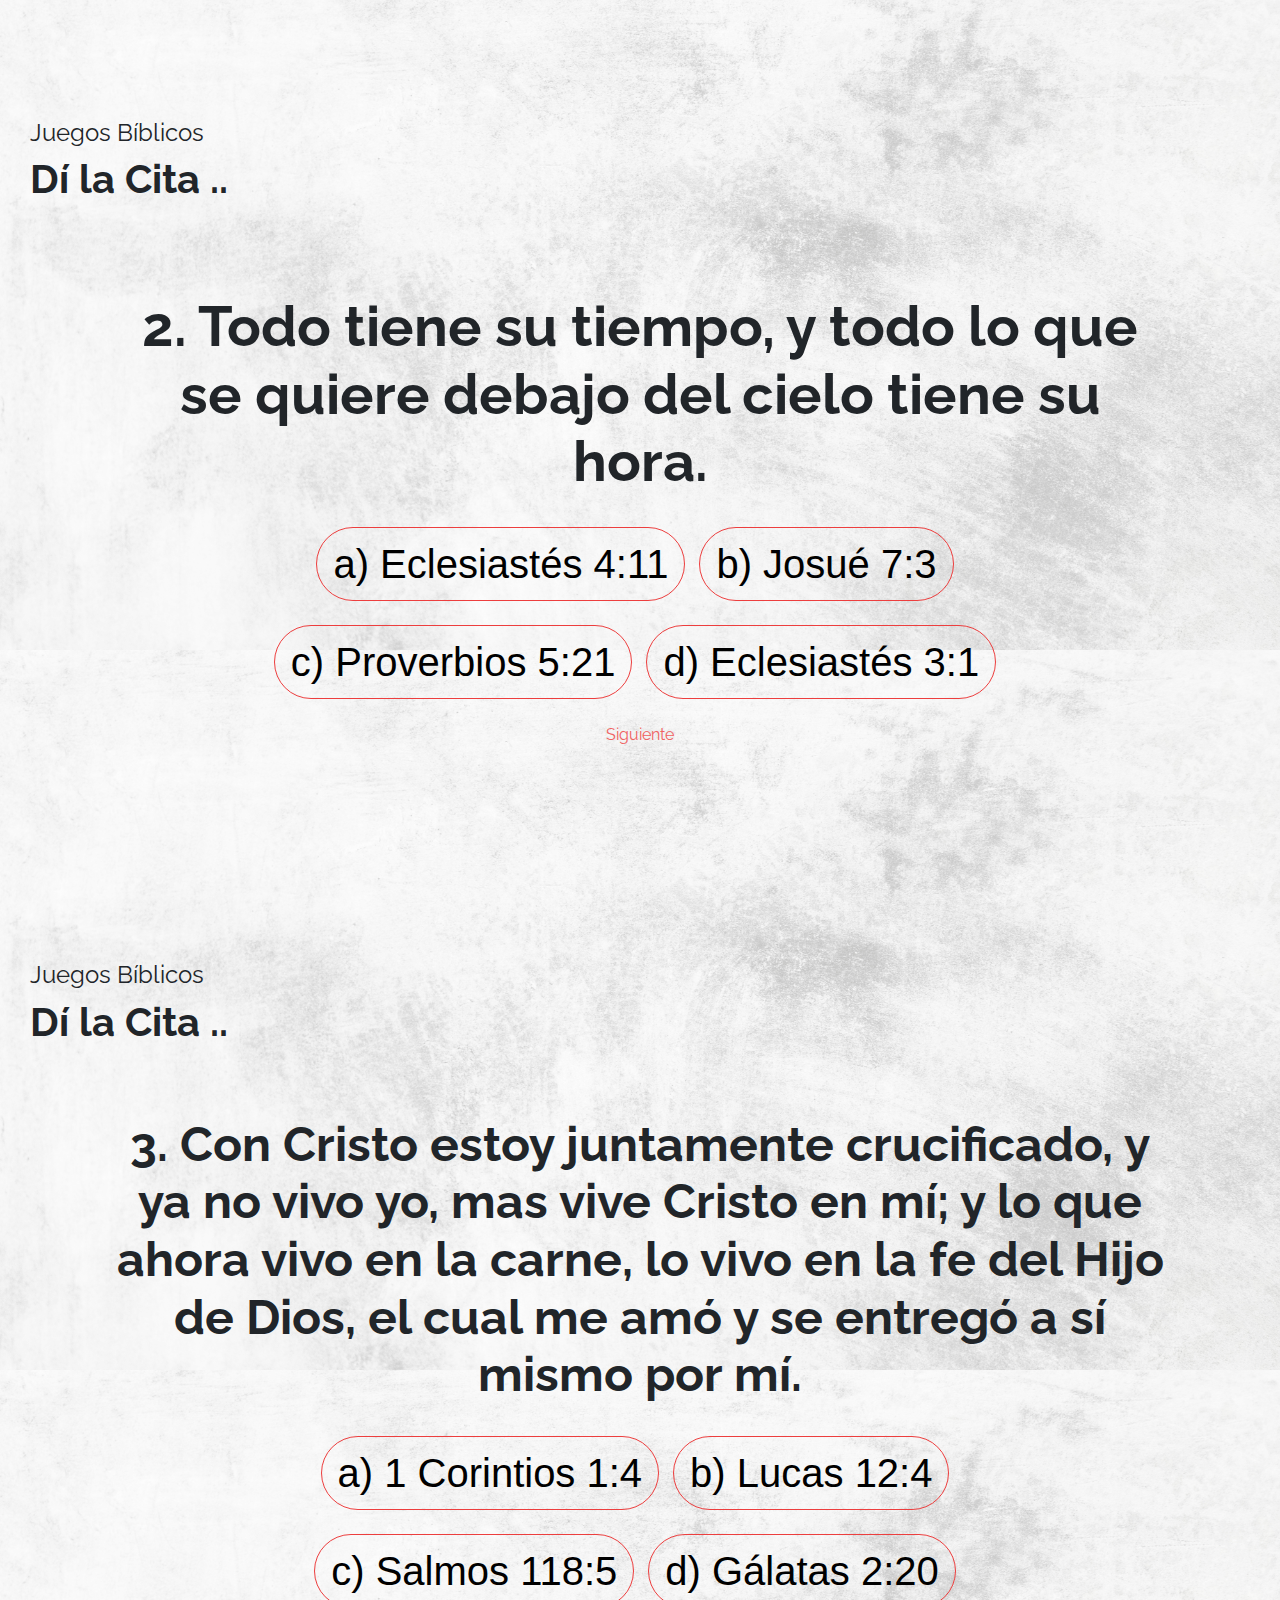
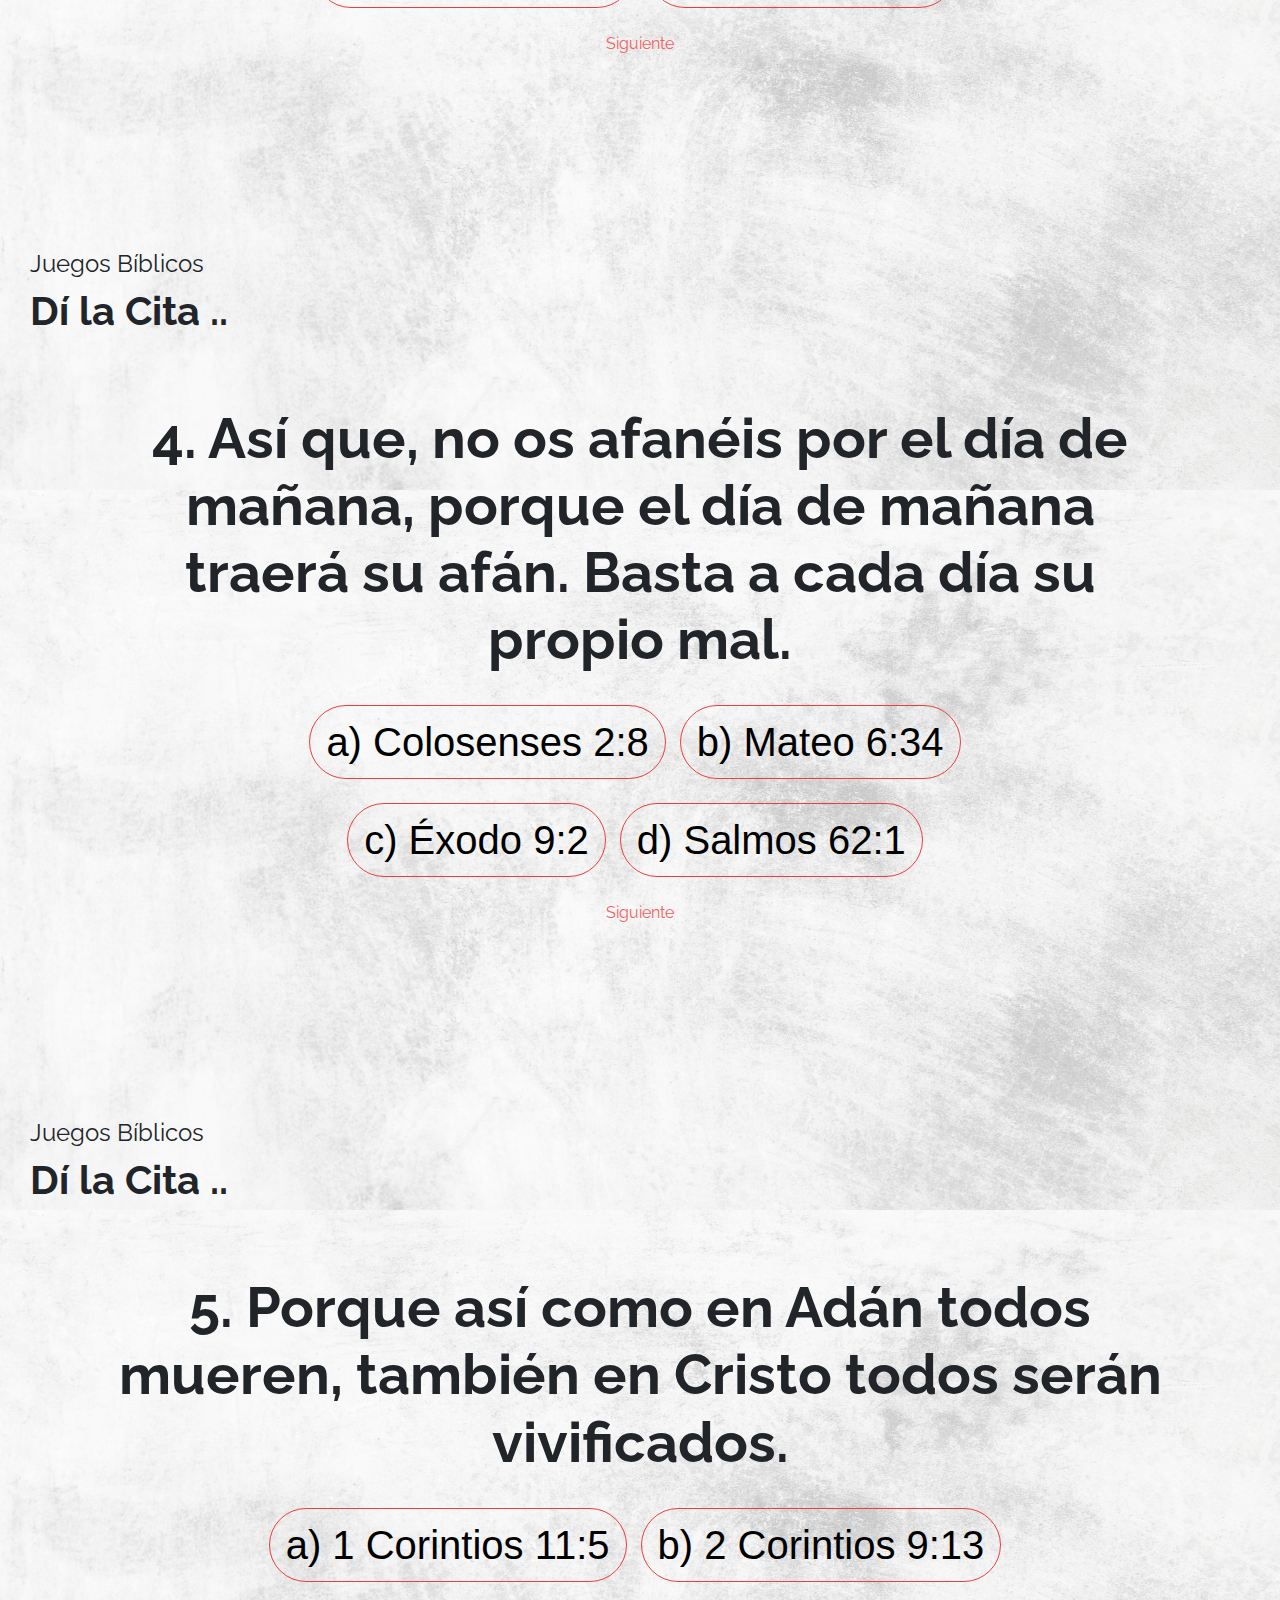
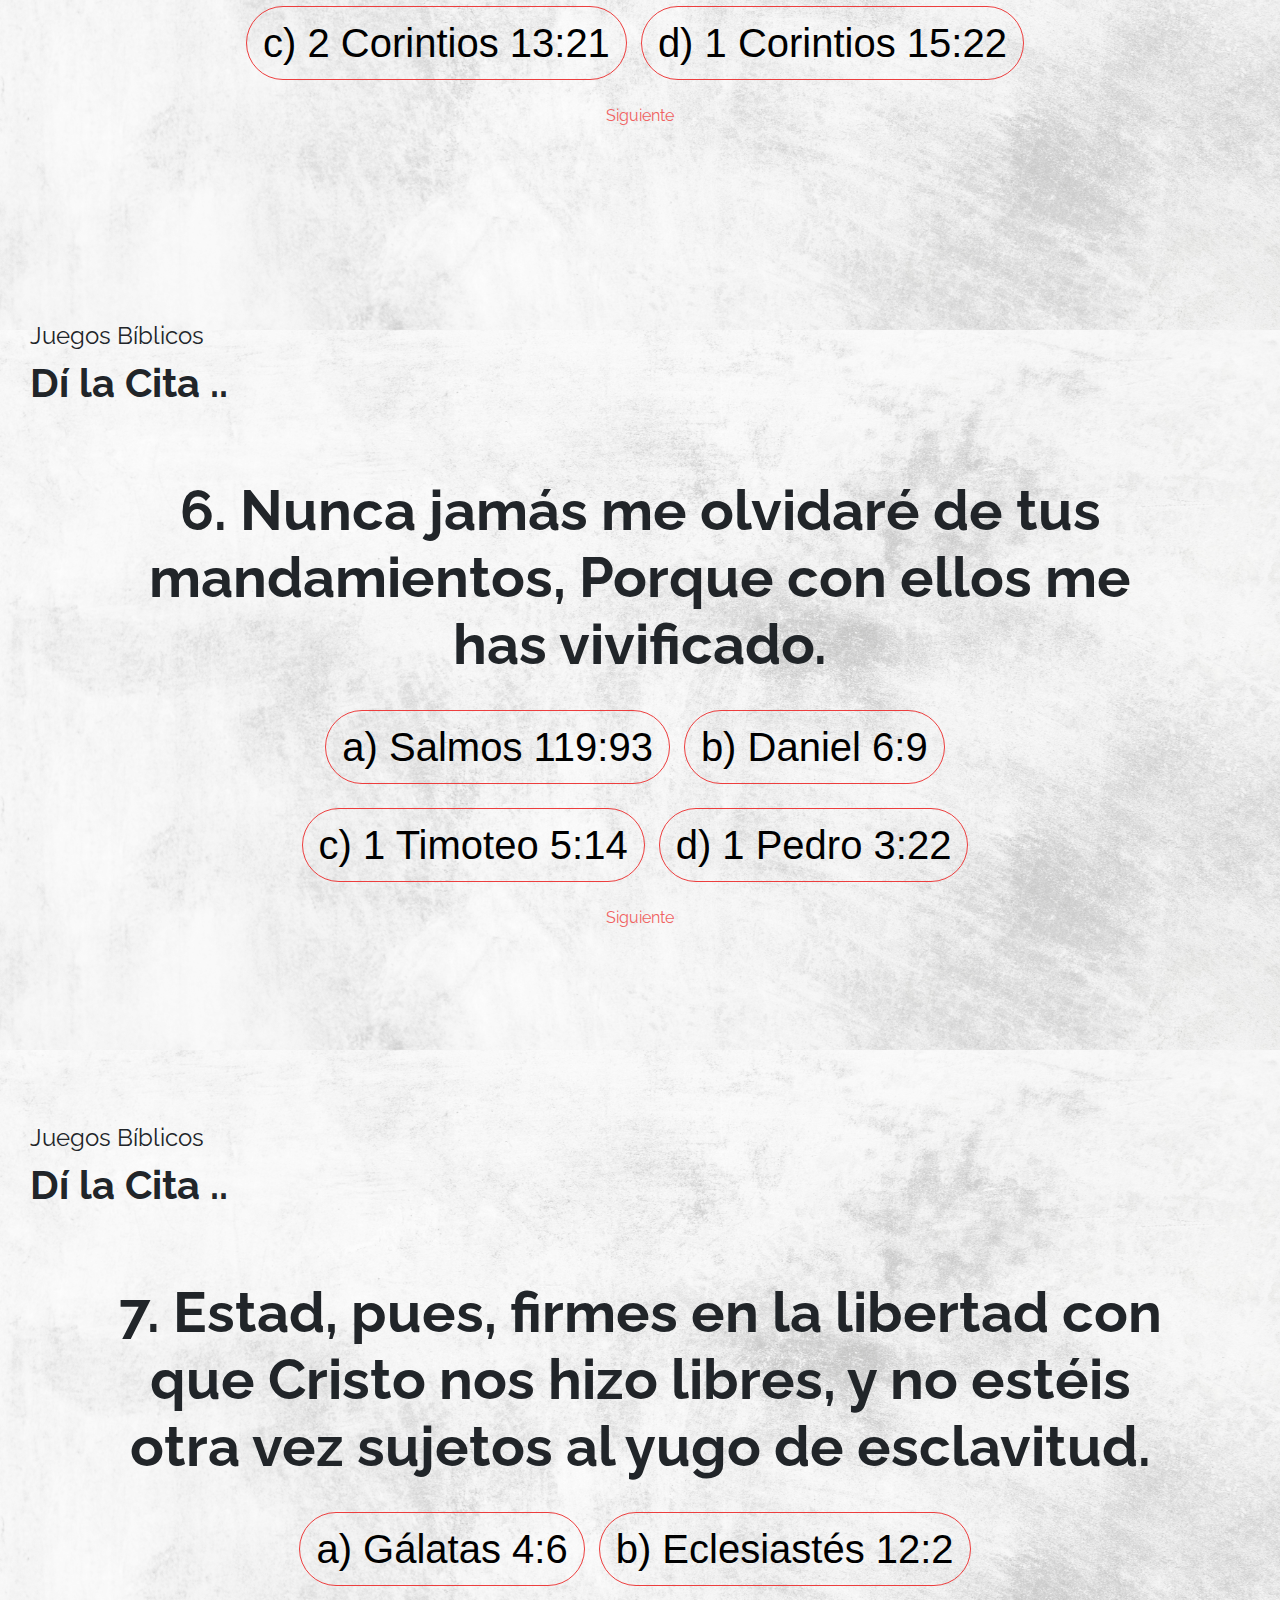
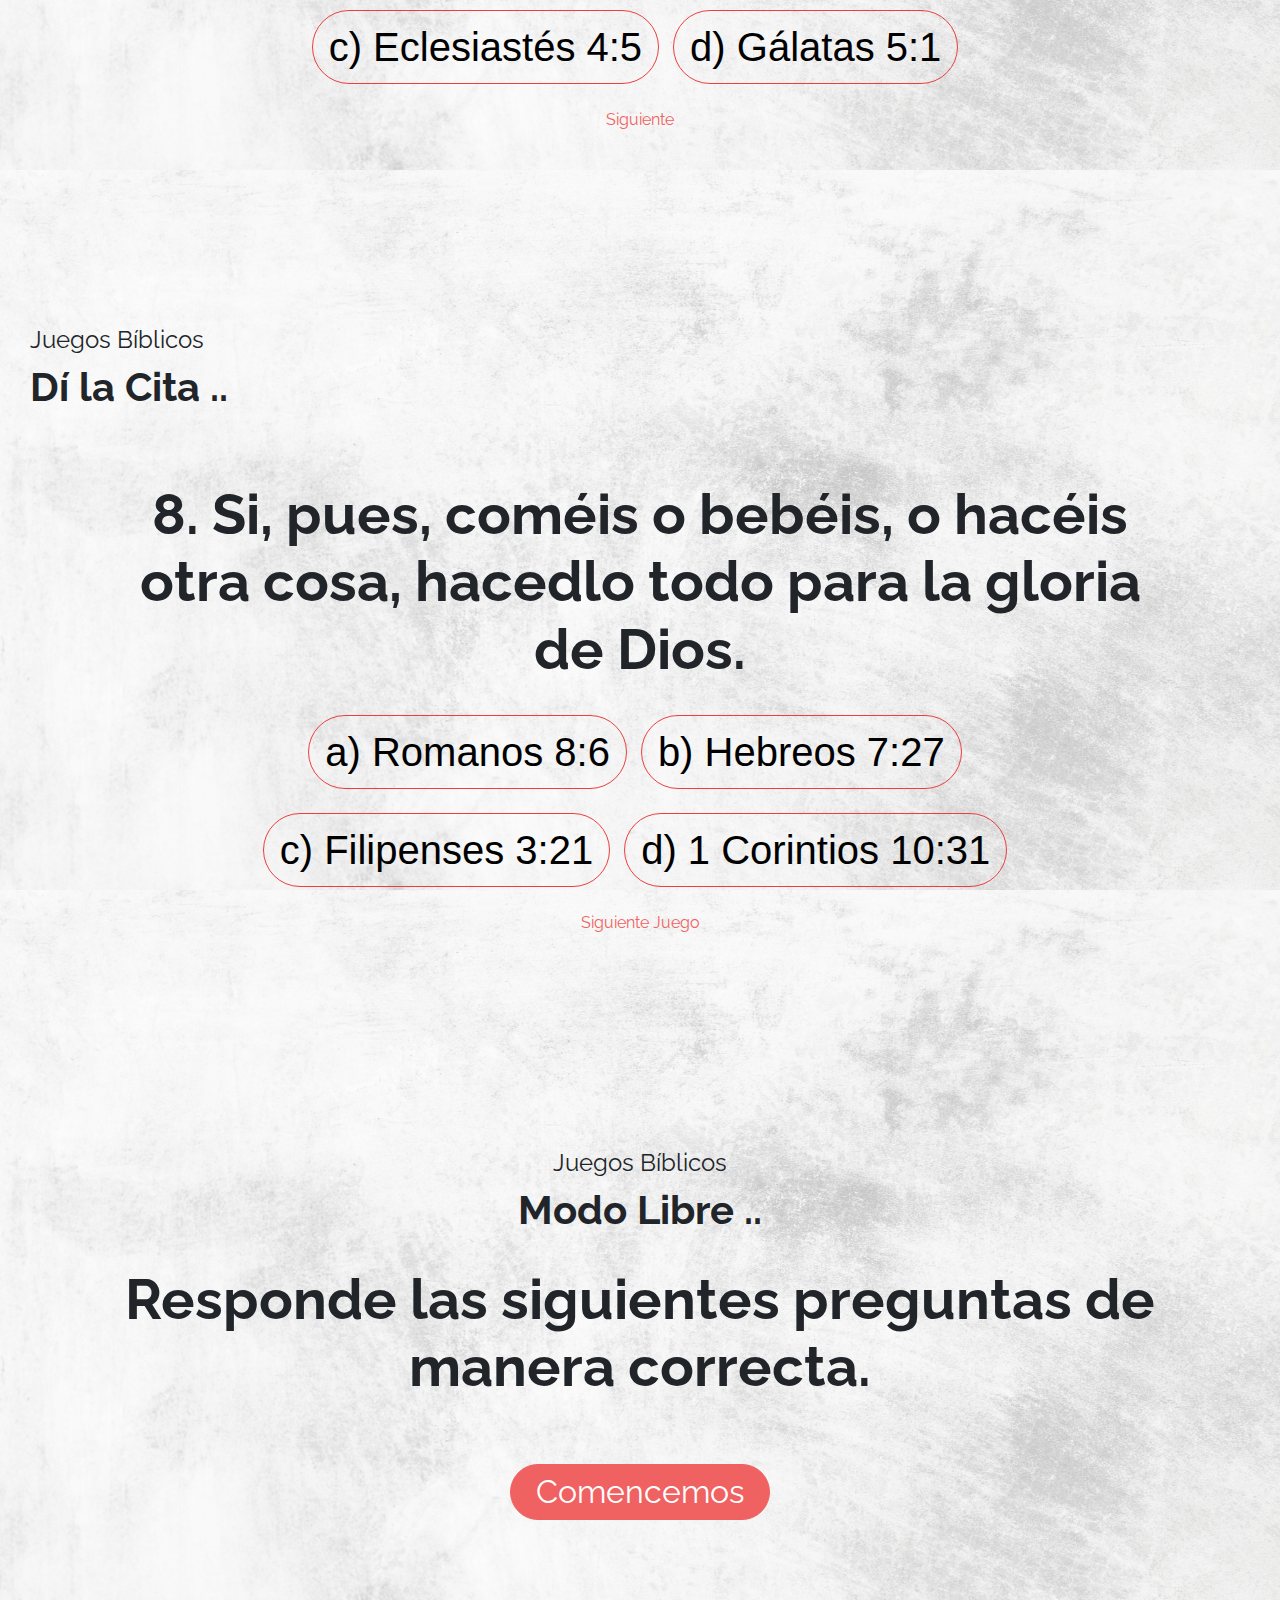
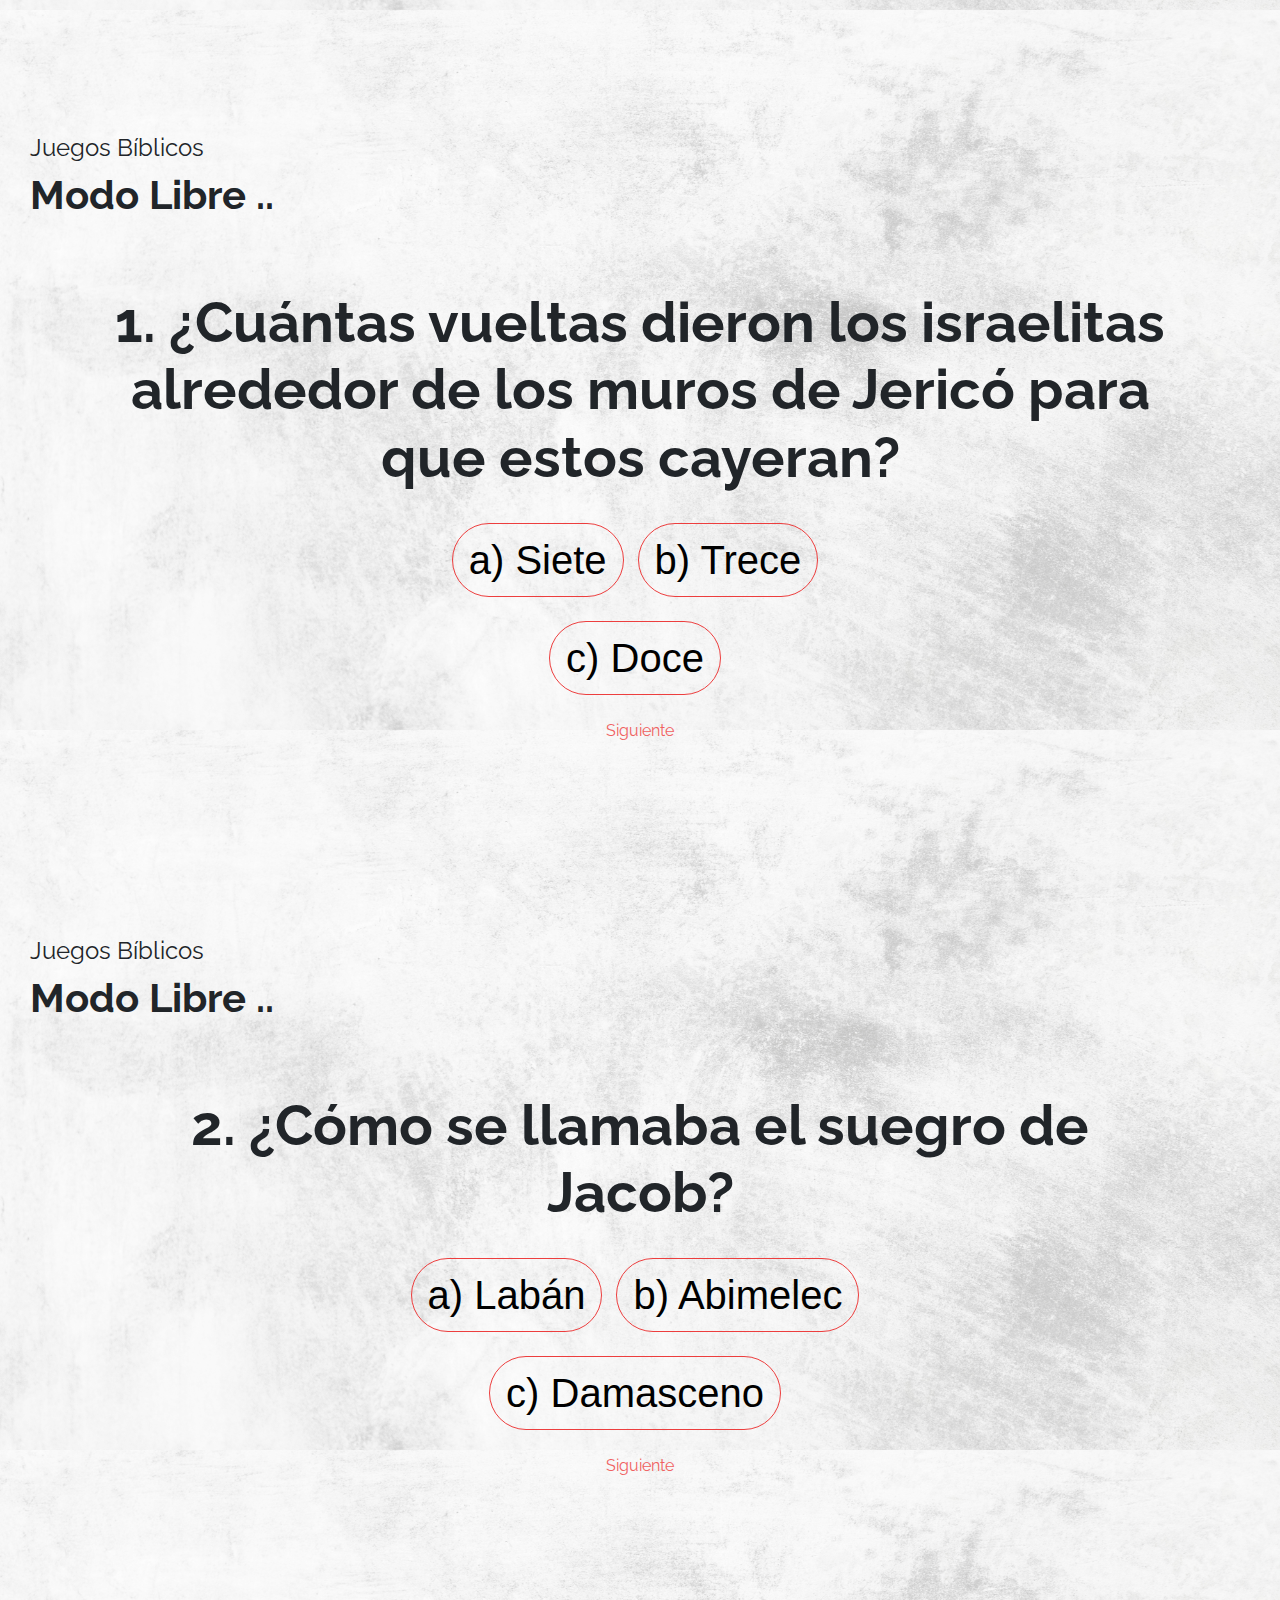
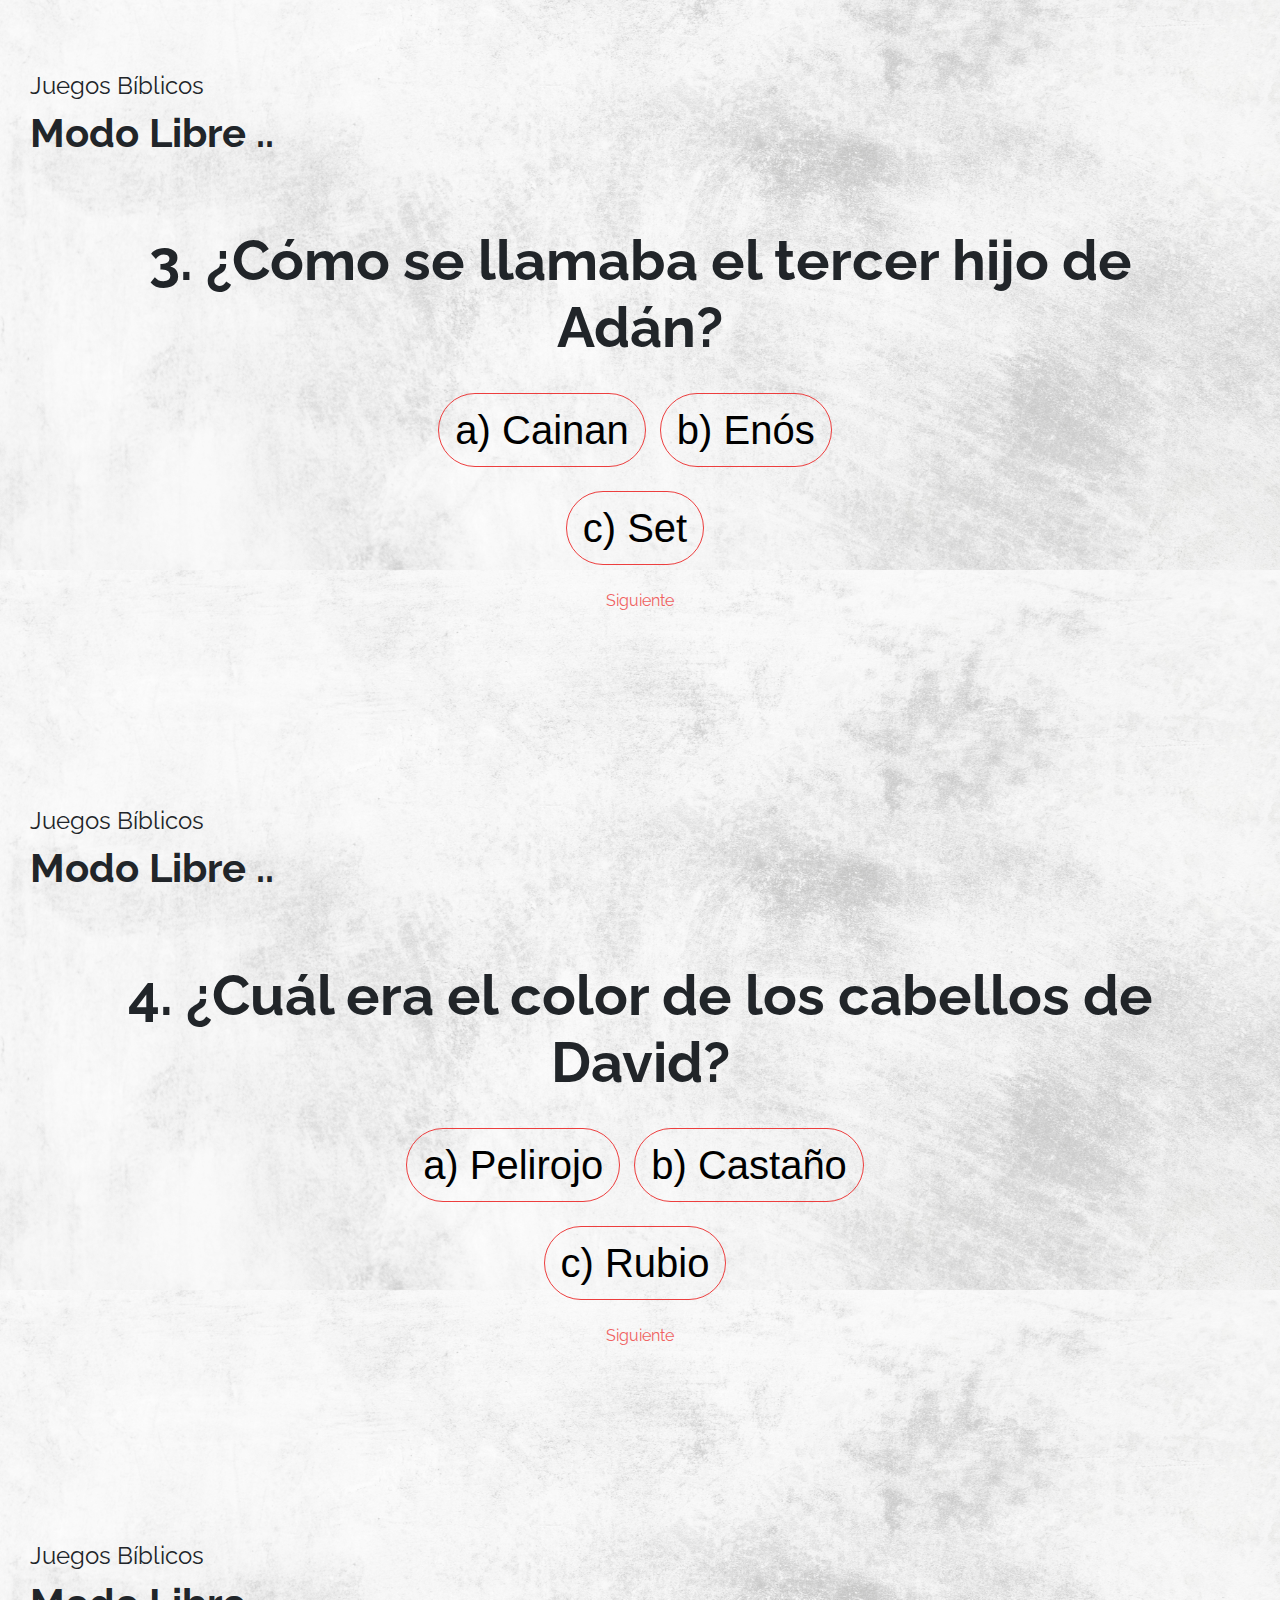
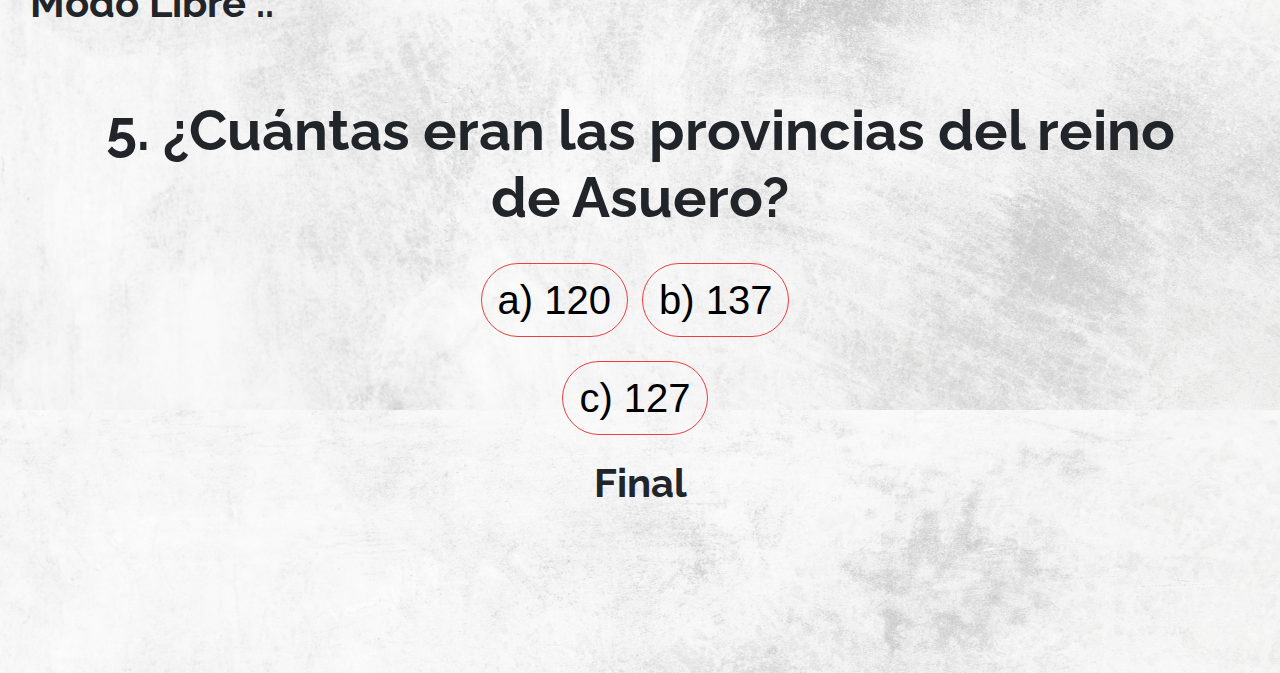
<file: JuegosBiblicos/jbQuienDijo.html>
<!DOCTYPE html>
<html lang="es">
<head>
	<meta charset="utf-8">
    <title>Discipulado Taber Monte Moriah</title>

    <!-- Styles -->
    <link rel="stylesheet" href="../assets/css/homeDesign.css">

</head>
<body data-spy="scroll" data-target=".navbar" data-offset="40" id="juegosBiblicos">

    <nav id="scrollspy" class="navbar navbar-light bg-light navbar-expand-lg fixed-top" data-spy="affix">
        <div class="container">
            <a class="navbar-brand" href="#"><img src="../assets/imgs/brand.png" alt="" class="brand-img"></a>
            <button class="navbar-toggler" type="button" data-toggle="collapse" data-target="#navbarSupportedContent" aria-controls="navbarSupportedContent" aria-expanded="false" aria-label="Toggle navigation">
                <span class="navbar-toggler-icon"></span>
            </button>

            <div class="collapse navbar-collapse" id="navbarSupportedContent">
                <ul class="navbar-nav ml-auto">
                    <li class="nav-item">
                        <a class="nav-link" href="../index.html">Principal</a>
                    </li>
                    <li class="nav-item">
                        <div class="btn-group">
                           <a class="nav-link" href="#juegos_biblicos">Juegos Bíblicos</a>
                           <button type="button" class="btn btn-outline-secondary dropdown-toggle dropdown-toggle-split" data-toggle="dropdown" aria-haspopup="true" aria-expanded="false">
                               <span class="sr-only">Toggle Dropdown</span>
                           </button>
                           <div class="dropdown-menu">
                            <a class="dropdown-item" href="#">Modo Libre</a>
                            <div class="dropdown-divider"></div>
                            <a class="dropdown-item" href="#">Dí la Cita</a>
                            <div class="dropdown-divider"></div>
                            <a class="dropdown-item" href="#">El Tabernáculo</a>
                            <div class="dropdown-divider"></div>
                            <a class="dropdown-item" href="#">¿Quién es?</a>
                            <div class="dropdown-divider"></div>
                            <a class="dropdown-item" href="#">Descifra la palabra</a>
                            <div class="dropdown-divider"></div>
                            <a class="dropdown-item" href="#">Ordena los libros</a>
                        </div>
                    </div>
                </li>
                <li class="nav-item">
                    <a class="nav-link" href="#blog">Temas</a>
                </li>
                <li class="nav-item">
                    <a class="nav-link" href="#contact">Aprendamos</a>
                </li>
                <li class="nav-item ml-0 ml-lg-4">
                    <a class="nav-link btn btn-primary" href="https://linktr.ee/taber_montemoriah">Taber</a>
                </li>
            </ul>
        </div>
    </div>
</nav>

<div class="Principal" id="juegos_biblicos">

    <section class="sectionjb" id="jbDiLaCitaIntro" style="text-align: center; margin: 90px;">
        <div class="intro" >
            <br><h6 class="subtitle font-weight-normal mb-2">Juegos Bíblicos</h6>
            <h4 class="carousel-title">Dí la Cita ..</h4>

            <div class="Intro"><br>
                <h2>Veamos que tanto conoces de versículos de la biblia.</h2><br>
                <h5>Menciona la cita correcta de los versículos que se muestran a continuación</h5><br>
                <a class="btnppal btnppal-primary btnppal-rounded slide" href="#jbDiLaCita1">Comencemos</a>
            </div>
        </div>
    </section>

    <section class="sectionjb" id="jbDiLaCita1">
        <div class="cita1" >
            <br><h6 class="subtitle font-weight-normal mb-2">Juegos Bíblicos</h6>
            <h4 class="carousel-title">Dí la Cita ..</h4>

            <div class="question" style="text-align: center; margin: 90px;">
                <h2>1. Porque tú eres mi roca y mi castillo; Por tu nombre me guiarás y me encaminarás.</h2><br>
                <button id="btnfalse" class="btnopc btnopc-primary btnopc-rounded">a) Salmos 31:3</button>
                <button id="button" class="btnopc btnopc-primary btnopc-rounded">b) Proverbios 4:21</button><br><br>
                <button id="button" class="btnopc btnopc-primary btnopc-rounded">c) Mateo 1:15</button>
                <button id="button" class="btnopc btnopc-primary btnopc-rounded">d) 1 Juan 5:9</button><br><br>
                <a class="slide" href="#jbDiLaCita2">Siguiente</a>
            </div>
        </div>
    </section>

    <section class="sectionjb" id="jbDiLaCita2">
        <div class="cita2" >
            <br><h6 class="subtitle font-weight-normal mb-2">Juegos Bíblicos</h6>
            <h4 class="carousel-title">Dí la Cita ..</h4>

            <div class="question" style="text-align: center; margin: 90px;">
                <h2>2. Todo tiene su tiempo, y todo lo que se quiere debajo del cielo tiene su hora.</h2><br>
                <button id="button" class="btnopc btnopc-primary btnopc-rounded">a) Eclesiastés 4:11</button>
                <button id="button" class="btnopc btnopc-primary btnopc-rounded">b) Josué 7:3</button><br><br>
                <button id="button" class="btnopc btnopc-primary btnopc-rounded">c) Proverbios 5:21</button>
                <button id="btnfalse" class="btnopc btnopc-primary btnopc-rounded">d) Eclesiastés 3:1</button><br><br>
                <a class="slide" href="#jbDiLaCita3">Siguiente</a>
            </div>
        </div>
    </section>

    <section class="sectionjb" id="jbDiLaCita3">
        <div class="cita3">
            <br><h6 class="subtitle font-weight-normal mb-2">Juegos Bíblicos</h6>
            <h4 class="carousel-title">Dí la Cita ..</h4>

            <div class="question" style="text-align: center; margin: 70px;">
                <h3>3. Con Cristo estoy juntamente crucificado, y ya no vivo yo, mas vive Cristo en mí; y lo que ahora vivo en la carne, lo vivo en la fe del Hijo de Dios, el cual me amó y se entregó a sí mismo por mí.</h3><br>
                <button id="button" class="btnopc btnopc-primary btnopc-rounded">a) 1 Corintios 1:4</button>
                <button id="button" class="btnopc btnopc-primary btnopc-rounded">b) Lucas 12:4</button><br><br>
                <button id="button" class="btnopc btnopc-primary btnopc-rounded">c) Salmos 118:5</button>
                <button id="btnfalse" class="btnopc btnopc-primary btnopc-rounded">d) Gálatas 2:20</button><br><br>
                <a class="slide" href="#jbDiLaCita4">Siguiente</a>
            </div>
        </div>
    </section>

    <section class="sectionjb" id="jbDiLaCita4">
        <div class="cita4">
            <br><h6 class="subtitle font-weight-normal mb-2">Juegos Bíblicos</h6>
            <h4 class="carousel-title">Dí la Cita ..</h4>

            <div class="question" style="text-align: center; margin: 70px;">
                <h2>4. Así que, no os afanéis por el día de mañana, porque el día de mañana traerá su afán. Basta a cada día su propio mal.</h2><br>
                <button id="button" class="btnopc btnopc-primary btnopc-rounded">a) Colosenses 2:8</button>
                <button id="btnfalse" class="btnopc btnopc-primary btnopc-rounded">b) Mateo 6:34</button><br><br>
                <button id="button" class="btnopc btnopc-primary btnopc-rounded">c) Éxodo 9:2</button>
                <button id="button" class="btnopc btnopc-primary btnopc-rounded">d) Salmos 62:1</button><br><br>
                <a class="slide" href="#jbDiLaCita5">Siguiente</a>
            </div>
        </div>
    </section>

    <section class="sectionjb" id="jbDiLaCita5">
        <div class="cita5">
            <br><h6 class="subtitle font-weight-normal mb-2">Juegos Bíblicos</h6>
            <h4 class="carousel-title">Dí la Cita ..</h4>

            <div class="question" style="text-align: center; margin: 70px;">
                <h2>5. Porque así como en Adán todos mueren, también en Cristo todos serán vivificados.</h2><br>
                <button id="button" class="btnopc btnopc-primary btnopc-rounded">a) 1 Corintios 11:5</button>
                <button id="button" class="btnopc btnopc-primary btnopc-rounded">b) 2 Corintios 9:13</button><br><br>
                <button id="button" class="btnopc btnopc-primary btnopc-rounded">c) 2 Corintios 13:21</button>
                <button id="btnfalse" class="btnopc btnopc-primary btnopc-rounded">d) 1 Corintios 15:22</button><br><br>
                <a class="slide" href="#jbDiLaCita6">Siguiente</a>
            </div>
        </div>
    </section>

    <section class="sectionjb" id="jbDiLaCita6">
        <div class="cita6">
            <br><h6 class="subtitle font-weight-normal mb-2">Juegos Bíblicos</h6>
            <h4 class="carousel-title">Dí la Cita ..</h4>

            <div class="question" style="text-align: center; margin: 70px;">
                <h2>6. Nunca jamás me olvidaré de tus mandamientos, Porque con ellos me has vivificado.</h2><br>
                <button id="btnfalse" class="btnopc btnopc-primary btnopc-rounded">a) Salmos 119:93</button>
                <button id="button" class="btnopc btnopc-primary btnopc-rounded">b) Daniel 6:9</button><br><br>
                <button id="button" class="btnopc btnopc-primary btnopc-rounded">c) 1 Timoteo 5:14</button>
                <button id="button" class="btnopc btnopc-primary btnopc-rounded">d) 1 Pedro 3:22</button><br><br>
                <a class="slide" href="#jbDiLaCita7">Siguiente</a>
            </div>
        </div>
    </section>

    <section class="sectionjb" id="jbDiLaCita7">
        <div class="cita7">
            <br><h6 class="subtitle font-weight-normal mb-2">Juegos Bíblicos</h6>
            <h4 class="carousel-title">Dí la Cita ..</h4>

            <div class="question" style="text-align: center; margin: 70px;">
                <h2>7. Estad, pues, firmes en la libertad con que Cristo nos hizo libres, y no estéis otra vez sujetos al yugo de esclavitud.</h2><br>
                <button id="button" class="btnopc btnopc-primary btnopc-rounded">a) Gálatas 4:6</button>
                <button id="button" class="btnopc btnopc-primary btnopc-rounded">b) Eclesiastés 12:2</button><br><br>
                <button id="button" class="btnopc btnopc-primary btnopc-rounded">c) Eclesiastés 4:5</button>
                <button id="btnfalse" class="btnopc btnopc-primary btnopc-rounded">d) Gálatas 5:1</button><br><br>
                <a class="slide" href="#jbDiLaCita8">Siguiente</a>
            </div>
        </div>
    </section>

    <section class="sectionjb" id="jbDiLaCita8">
        <div class="cita8">
            <br><h6 class="subtitle font-weight-normal mb-2">Juegos Bíblicos</h6>
            <h4 class="carousel-title">Dí la Cita ..</h4>

            <div class="question" style="text-align: center; margin: 70px;">
                <h2>8. Si, pues, coméis o bebéis, o hacéis otra cosa, hacedlo todo para la gloria de Dios.</h2><br>
                <button id="button" class="btnopc btnopc-primary btnopc-rounded">a) Romanos 8:6</button>
                <button id="button" class="btnopc btnopc-primary btnopc-rounded">b) Hebreos 7:27</button><br><br>
                <button id="button" class="btnopc btnopc-primary btnopc-rounded">c) Filipenses 3:21</button>
                <button id="btnfalse" class="btnopc btnopc-primary btnopc-rounded">d) 1 Corintios 10:31</button><br><br>
                <a class="slide" href="#jbModoLibreIntro">Siguiente Juego</a>
            </div>
        </div>
    </section>

    <section class="sectionjb" id="jbModoLibreIntro" style="text-align: center; margin: 90px;">
        <div class="intro" >
            <br><h6 class="subtitle font-weight-normal mb-2">Juegos Bíblicos</h6>
            <h4 class="carousel-title">Modo Libre ..</h4>

            <div class="Intro"><br>
                <h2>Responde las siguientes preguntas de manera correcta.</h2><br>
                <h5></h5><br>
                <a class="btnppal btnppal-primary btnppal-rounded slide" href="#jbModoLibre1">Comencemos</a>
            </div>
        </div>
    </section>

    <section class="sectionjb" id="jbModoLibre1">
        <div class="modoLibre1">
            <br><h6 class="subtitle font-weight-normal mb-2">Juegos Bíblicos</h6>
            <h4 class="carousel-title">Modo Libre ..</h4>

            <div class="question" style="text-align: center; margin: 70px;">
                <h2>1. ¿Cuántas vueltas dieron los israelitas alrededor de los muros de Jericó para que estos cayeran?</h2><br>
                <button id="btnfalse" class="btnopc btnopc-primary btnopc-rounded">a) Siete</button>
                <button id="button" class="btnopc btnopc-primary btnopc-rounded">b) Trece</button><br><br>
                <button id="button" class="btnopc btnopc-primary btnopc-rounded">c) Doce</button><br><br>
                <a class="slide" href="#jbModoLibre2">Siguiente</a>
            </div>
        </div>
    </section>

    <section class="sectionjb" id="jbModoLibre2">
        <div class="modoLibre2">
            <br><h6 class="subtitle font-weight-normal mb-2">Juegos Bíblicos</h6>
            <h4 class="carousel-title">Modo Libre ..</h4>

            <div class="question" style="text-align: center; margin: 70px;">
                <h2>2. ¿Cómo se llamaba el suegro de Jacob?</h2><br>
                <button id="btnfalse" class="btnopc btnopc-primary btnopc-rounded">a) Labán</button>
                <button id="button" class="btnopc btnopc-primary btnopc-rounded">b) Abimelec</button><br><br>
                <button id="button" class="btnopc btnopc-primary btnopc-rounded">c) Damasceno</button><br><br>
                <a class="slide" href="#jbModoLibre3">Siguiente</a>
            </div>
        </div>
    </section>

    <section class="sectionjb" id="jbModoLibre3">
        <div class="modoLibre3">
            <br><h6 class="subtitle font-weight-normal mb-2">Juegos Bíblicos</h6>
            <h4 class="carousel-title">Modo Libre ..</h4>

            <div class="question" style="text-align: center; margin: 70px;">
                <h2>3. ¿Cómo se llamaba el tercer hijo de Adán?</h2><br>
                <button id="button" class="btnopc btnopc-primary btnopc-rounded">a) Cainan</button>
                <button id="button" class="btnopc btnopc-primary btnopc-rounded">b) Enós</button><br><br>
                <button id="btnfalse" class="btnopc btnopc-primary btnopc-rounded">c) Set</button><br><br>
                <a class="slide" href="#jbModoLibre4">Siguiente</a>
            </div>
        </div>
    </section>

    <section class="sectionjb" id="jbModoLibre4">
        <div class="modoLibre4">
            <br><h6 class="subtitle font-weight-normal mb-2">Juegos Bíblicos</h6>
            <h4 class="carousel-title">Modo Libre ..</h4>

            <div class="question" style="text-align: center; margin: 70px;">
                <h2>4. ¿Cuál era el color de los cabellos de David?</h2><br>
                <button id="button" class="btnopc btnopc-primary btnopc-rounded">a) Pelirojo</button>
                <button id="button" class="btnopc btnopc-primary btnopc-rounded">b) Castaño</button><br><br>
                <button id="btnfalse" class="btnopc btnopc-primary btnopc-rounded">c) Rubio</button><br><br>
                <a class="slide" href="#jbModoLibre4">Siguiente</a>
            </div>
        </div>
    </section>

    <section class="sectionjb" id="jbModoLibre5">
        <div class="modoLibre5">
            <br><h6 class="subtitle font-weight-normal mb-2">Juegos Bíblicos</h6>
            <h4 class="carousel-title">Modo Libre ..</h4>

            <div class="question" style="text-align: center; margin: 70px;">
                <h2>5. ¿Cuántas eran las provincias del reino de Asuero?</h2><br>
                <button id="button" class="btnopc btnopc-primary btnopc-rounded">a) 120</button>
                <button id="button" class="btnopc btnopc-primary btnopc-rounded">b) 137</button><br><br>
                <button id="btnfalse" class="btnopc btnopc-primary btnopc-rounded">c) 127</button><br><br>
                <h4 >Final</h4>
            </div><br><br><br><br>
        </div>
    </section>

</div>

<div id="sidebar">
    <h5 id="lblPuntaje">Puntaje</h5>
    <div class="CampoTxt">
        <input type="text" id="txtNombre" class="nombre">
        <input type="number" id="numPuntos" value="0">
    </div>
    <div class="CampoTxt">
        <input type="text" id="txtNombre" class="nombre">
        <input type="number" id="numPuntos" value="0">
    </div>
    <div class="CampoTxt">
        <input type="text" id="txtNombre" class="nombre">
        <input type="number" id="numPuntos" value="0">
    </div>
    <div class="CampoTxt">
        <input type="text" id="txtNombre" class="nombre">
        <input type="number" id="numPuntos" value="0">
    </div>
</div>

<!-- Cambiar color de opciones  -->
<script src="../assets/js/dynamic.js"></script>
<script>Opciones(); Slidebar (); Ganador(); AudCorrecto(); AudIncorrecto();</script>

<!-- core  -->
<script src="../assets/vendors/jquery/jquery-3.4.1.js"></script>
<script src="../assets/vendors/bootstrap/bootstrap.bundle.js"></script>

<!-- bootstrap 3 affix -->
<script src="../assets/vendors/bootstrap/bootstrap.affix.js"></script>

<!-- Dynamics js -->
<script src="../assets/js/dynamic.js"></script>

</body>
</html>
</file>
<file: assets/vendors/themify-icons/css/themify-icons.css>
@font-face {
	font-family: 'themify';
	src:url("../fonts/themify.eot?-fvbane");
	src:url("../fonts/themify.eot?#iefix-fvbane") format("embedded-opentype"),
		url("../fonts/themify.woff?-fvbane") format("woff"),
		url("../fonts/themify.ttf?-fvbane") format("truetype"),
		url("../fonts/themify.svg?-fvbane#themify") format("svg");
	font-weight: normal;
	font-style: normal;
}

[class^="ti-"], [class*=" ti-"] {
	font-family: 'themify';
	speak: none;
	font-style: normal;
	font-weight: normal;
	font-variant: normal;
	text-transform: none;
	line-height: 1;

	/* Better Font Rendering =========== */
	-webkit-font-smoothing: antialiased;
	-moz-osx-font-smoothing: grayscale;
}

.ti-wand:before {
	content: "\e600";
}
.ti-volume:before {
	content: "\e601";
}
.ti-user:before {
	content: "\e602";
}
.ti-unlock:before {
	content: "\e603";
}
.ti-unlink:before {
	content: "\e604";
}
.ti-trash:before {
	content: "\e605";
}
.ti-thought:before {
	content: "\e606";
}
.ti-target:before {
	content: "\e607";
}
.ti-tag:before {
	content: "\e608";
}
.ti-tablet:before {
	content: "\e609";
}
.ti-star:before {
	content: "\e60a";
}
.ti-spray:before {
	content: "\e60b";
}
.ti-signal:before {
	content: "\e60c";
}
.ti-shopping-cart:before {
	content: "\e60d";
}
.ti-shopping-cart-full:before {
	content: "\e60e";
}
.ti-settings:before {
	content: "\e60f";
}
.ti-search:before {
	content: "\e610";
}
.ti-zoom-in:before {
	content: "\e611";
}
.ti-zoom-out:before {
	content: "\e612";
}
.ti-cut:before {
	content: "\e613";
}
.ti-ruler:before {
	content: "\e614";
}
.ti-ruler-pencil:before {
	content: "\e615";
}
.ti-ruler-alt:before {
	content: "\e616";
}
.ti-bookmark:before {
	content: "\e617";
}
.ti-bookmark-alt:before {
	content: "\e618";
}
.ti-reload:before {
	content: "\e619";
}
.ti-plus:before {
	content: "\e61a";
}
.ti-pin:before {
	content: "\e61b";
}
.ti-pencil:before {
	content: "\e61c";
}
.ti-pencil-alt:before {
	content: "\e61d";
}
.ti-paint-roller:before {
	content: "\e61e";
}
.ti-paint-bucket:before {
	content: "\e61f";
}
.ti-na:before {
	content: "\e620";
}
.ti-mobile:before {
	content: "\e621";
}
.ti-minus:before {
	content: "\e622";
}
.ti-medall:before {
	content: "\e623";
}
.ti-medall-alt:before {
	content: "\e624";
}
.ti-marker:before {
	content: "\e625";
}
.ti-marker-alt:before {
	content: "\e626";
}
.ti-arrow-up:before {
	content: "\e627";
}
.ti-arrow-right:before {
	content: "\e628";
}
.ti-arrow-left:before {
	content: "\e629";
}
.ti-arrow-down:before {
	content: "\e62a";
}
.ti-lock:before {
	content: "\e62b";
}
.ti-location-arrow:before {
	content: "\e62c";
}
.ti-link:before {
	content: "\e62d";
}
.ti-layout:before {
	content: "\e62e";
}
.ti-layers:before {
	content: "\e62f";
}
.ti-layers-alt:before {
	content: "\e630";
}
.ti-key:before {
	content: "\e631";
}
.ti-import:before {
	content: "\e632";
}
.ti-image:before {
	content: "\e633";
}
.ti-heart:before {
	content: "\e634";
}
.ti-heart-broken:before {
	content: "\e635";
}
.ti-hand-stop:before {
	content: "\e636";
}
.ti-hand-open:before {
	content: "\e637";
}
.ti-hand-drag:before {
	content: "\e638";
}
.ti-folder:before {
	content: "\e639";
}
.ti-flag:before {
	content: "\e63a";
}
.ti-flag-alt:before {
	content: "\e63b";
}
.ti-flag-alt-2:before {
	content: "\e63c";
}
.ti-eye:before {
	content: "\e63d";
}
.ti-export:before {
	content: "\e63e";
}
.ti-exchange-vertical:before {
	content: "\e63f";
}
.ti-desktop:before {
	content: "\e640";
}
.ti-cup:before {
	content: "\e641";
}
.ti-crown:before {
	content: "\e642";
}
.ti-comments:before {
	content: "\e643";
}
.ti-comment:before {
	content: "\e644";
}
.ti-comment-alt:before {
	content: "\e645";
}
.ti-close:before {
	content: "\e646";
}
.ti-clip:before {
	content: "\e647";
}
.ti-angle-up:before {
	content: "\e648";
}
.ti-angle-right:before {
	content: "\e649";
}
.ti-angle-left:before {
	content: "\e64a";
}
.ti-angle-down:before {
	content: "\e64b";
}
.ti-check:before {
	content: "\e64c";
}
.ti-check-box:before {
	content: "\e64d";
}
.ti-camera:before {
	content: "\e64e";
}
.ti-announcement:before {
	content: "\e64f";
}
.ti-brush:before {
	content: "\e650";
}
.ti-briefcase:before {
	content: "\e651";
}
.ti-bolt:before {
	content: "\e652";
}
.ti-bolt-alt:before {
	content: "\e653";
}
.ti-blackboard:before {
	content: "\e654";
}
.ti-bag:before {
	content: "\e655";
}
.ti-move:before {
	content: "\e656";
}
.ti-arrows-vertical:before {
	content: "\e657";
}
.ti-arrows-horizontal:before {
	content: "\e658";
}
.ti-fullscreen:before {
	content: "\e659";
}
.ti-arrow-top-right:before {
	content: "\e65a";
}
.ti-arrow-top-left:before {
	content: "\e65b";
}
.ti-arrow-circle-up:before {
	content: "\e65c";
}
.ti-arrow-circle-right:before {
	content: "\e65d";
}
.ti-arrow-circle-left:before {
	content: "\e65e";
}
.ti-arrow-circle-down:before {
	content: "\e65f";
}
.ti-angle-double-up:before {
	content: "\e660";
}
.ti-angle-double-right:before {
	content: "\e661";
}
.ti-angle-double-left:before {
	content: "\e662";
}
.ti-angle-double-down:before {
	content: "\e663";
}
.ti-zip:before {
	content: "\e664";
}
.ti-world:before {
	content: "\e665";
}
.ti-wheelchair:before {
	content: "\e666";
}
.ti-view-list:before {
	content: "\e667";
}
.ti-view-list-alt:before {
	content: "\e668";
}
.ti-view-grid:before {
	content: "\e669";
}
.ti-uppercase:before {
	content: "\e66a";
}
.ti-upload:before {
	content: "\e66b";
}
.ti-underline:before {
	content: "\e66c";
}
.ti-truck:before {
	content: "\e66d";
}
.ti-timer:before {
	content: "\e66e";
}
.ti-ticket:before {
	content: "\e66f";
}
.ti-thumb-up:before {
	content: "\e670";
}
.ti-thumb-down:before {
	content: "\e671";
}
.ti-text:before {
	content: "\e672";
}
.ti-stats-up:before {
	content: "\e673";
}
.ti-stats-down:before {
	content: "\e674";
}
.ti-split-v:before {
	content: "\e675";
}
.ti-split-h:before {
	content: "\e676";
}
.ti-smallcap:before {
	content: "\e677";
}
.ti-shine:before {
	content: "\e678";
}
.ti-shift-right:before {
	content: "\e679";
}
.ti-shift-left:before {
	content: "\e67a";
}
.ti-shield:before {
	content: "\e67b";
}
.ti-notepad:before {
	content: "\e67c";
}
.ti-server:before {
	content: "\e67d";
}
.ti-quote-right:before {
	content: "\e67e";
}
.ti-quote-left:before {
	content: "\e67f";
}
.ti-pulse:before {
	content: "\e680";
}
.ti-printer:before {
	content: "\e681";
}
.ti-power-off:before {
	content: "\e682";
}
.ti-plug:before {
	content: "\e683";
}
.ti-pie-chart:before {
	content: "\e684";
}
.ti-paragraph:before {
	content: "\e685";
}
.ti-panel:before {
	content: "\e686";
}
.ti-package:before {
	content: "\e687";
}
.ti-music:before {
	content: "\e688";
}
.ti-music-alt:before {
	content: "\e689";
}
.ti-mouse:before {
	content: "\e68a";
}
.ti-mouse-alt:before {
	content: "\e68b";
}
.ti-money:before {
	content: "\e68c";
}
.ti-microphone:before {
	content: "\e68d";
}
.ti-menu:before {
	content: "\e68e";
}
.ti-menu-alt:before {
	content: "\e68f";
}
.ti-map:before {
	content: "\e690";
}
.ti-map-alt:before {
	content: "\e691";
}
.ti-loop:before {
	content: "\e692";
}
.ti-location-pin:before {
	content: "\e693";
}
.ti-list:before {
	content: "\e694";
}
.ti-light-bulb:before {
	content: "\e695";
}
.ti-Italic:before {
	content: "\e696";
}
.ti-info:before {
	content: "\e697";
}
.ti-infinite:before {
	content: "\e698";
}
.ti-id-badge:before {
	content: "\e699";
}
.ti-hummer:before {
	content: "\e69a";
}
.ti-home:before {
	content: "\e69b";
}
.ti-help:before {
	content: "\e69c";
}
.ti-headphone:before {
	content: "\e69d";
}
.ti-harddrives:before {
	content: "\e69e";
}
.ti-harddrive:before {
	content: "\e69f";
}
.ti-gift:before {
	content: "\e6a0";
}
.ti-game:before {
	content: "\e6a1";
}
.ti-filter:before {
	content: "\e6a2";
}
.ti-files:before {
	content: "\e6a3";
}
.ti-file:before {
	content: "\e6a4";
}
.ti-eraser:before {
	content: "\e6a5";
}
.ti-envelope:before {
	content: "\e6a6";
}
.ti-download:before {
	content: "\e6a7";
}
.ti-direction:before {
	content: "\e6a8";
}
.ti-direction-alt:before {
	content: "\e6a9";
}
.ti-dashboard:before {
	content: "\e6aa";
}
.ti-control-stop:before {
	content: "\e6ab";
}
.ti-control-shuffle:before {
	content: "\e6ac";
}
.ti-control-play:before {
	content: "\e6ad";
}
.ti-control-pause:before {
	content: "\e6ae";
}
.ti-control-forward:before {
	content: "\e6af";
}
.ti-control-backward:before {
	content: "\e6b0";
}
.ti-cloud:before {
	content: "\e6b1";
}
.ti-cloud-up:before {
	content: "\e6b2";
}
.ti-cloud-down:before {
	content: "\e6b3";
}
.ti-clipboard:before {
	content: "\e6b4";
}
.ti-car:before {
	content: "\e6b5";
}
.ti-calendar:before {
	content: "\e6b6";
}
.ti-book:before {
	content: "\e6b7";
}
.ti-bell:before {
	content: "\e6b8";
}
.ti-basketball:before {
	content: "\e6b9";
}
.ti-bar-chart:before {
	content: "\e6ba";
}
.ti-bar-chart-alt:before {
	content: "\e6bb";
}
.ti-back-right:before {
	content: "\e6bc";
}
.ti-back-left:before {
	content: "\e6bd";
}
.ti-arrows-corner:before {
	content: "\e6be";
}
.ti-archive:before {
	content: "\e6bf";
}
.ti-anchor:before {
	content: "\e6c0";
}
.ti-align-right:before {
	content: "\e6c1";
}
.ti-align-left:before {
	content: "\e6c2";
}
.ti-align-justify:before {
	content: "\e6c3";
}
.ti-align-center:before {
	content: "\e6c4";
}
.ti-alert:before {
	content: "\e6c5";
}
.ti-alarm-clock:before {
	content: "\e6c6";
}
.ti-agenda:before {
	content: "\e6c7";
}
.ti-write:before {
	content: "\e6c8";
}
.ti-window:before {
	content: "\e6c9";
}
.ti-widgetized:before {
	content: "\e6ca";
}
.ti-widget:before {
	content: "\e6cb";
}
.ti-widget-alt:before {
	content: "\e6cc";
}
.ti-wallet:before {
	content: "\e6cd";
}
.ti-video-clapper:before {
	content: "\e6ce";
}
.ti-video-camera:before {
	content: "\e6cf";
}
.ti-vector:before {
	content: "\e6d0";
}
.ti-themify-logo:before {
	content: "\e6d1";
}
.ti-themify-favicon:before {
	content: "\e6d2";
}
.ti-themify-favicon-alt:before {
	content: "\e6d3";
}
.ti-support:before {
	content: "\e6d4";
}
.ti-stamp:before {
	content: "\e6d5";
}
.ti-split-v-alt:before {
	content: "\e6d6";
}
.ti-slice:before {
	content: "\e6d7";
}
.ti-shortcode:before {
	content: "\e6d8";
}
.ti-shift-right-alt:before {
	content: "\e6d9";
}
.ti-shift-left-alt:before {
	content: "\e6da";
}
.ti-ruler-alt-2:before {
	content: "\e6db";
}
.ti-receipt:before {
	content: "\e6dc";
}
.ti-pin2:before {
	content: "\e6dd";
}
.ti-pin-alt:before {
	content: "\e6de";
}
.ti-pencil-alt2:before {
	content: "\e6df";
}
.ti-palette:before {
	content: "\e6e0";
}
.ti-more:before {
	content: "\e6e1";
}
.ti-more-alt:before {
	content: "\e6e2";
}
.ti-microphone-alt:before {
	content: "\e6e3";
}
.ti-magnet:before {
	content: "\e6e4";
}
.ti-line-double:before {
	content: "\e6e5";
}
.ti-line-dotted:before {
	content: "\e6e6";
}
.ti-line-dashed:before {
	content: "\e6e7";
}
.ti-layout-width-full:before {
	content: "\e6e8";
}
.ti-layout-width-default:before {
	content: "\e6e9";
}
.ti-layout-width-default-alt:before {
	content: "\e6ea";
}
.ti-layout-tab:before {
	content: "\e6eb";
}
.ti-layout-tab-window:before {
	content: "\e6ec";
}
.ti-layout-tab-v:before {
	content: "\e6ed";
}
.ti-layout-tab-min:before {
	content: "\e6ee";
}
.ti-layout-slider:before {
	content: "\e6ef";
}
.ti-layout-slider-alt:before {
	content: "\e6f0";
}
.ti-layout-sidebar-right:before {
	content: "\e6f1";
}
.ti-layout-sidebar-none:before {
	content: "\e6f2";
}
.ti-layout-sidebar-left:before {
	content: "\e6f3";
}
.ti-layout-placeholder:before {
	content: "\e6f4";
}
.ti-layout-menu:before {
	content: "\e6f5";
}
.ti-layout-menu-v:before {
	content: "\e6f6";
}
.ti-layout-menu-separated:before {
	content: "\e6f7";
}
.ti-layout-menu-full:before {
	content: "\e6f8";
}
.ti-layout-media-right-alt:before {
	content: "\e6f9";
}
.ti-layout-media-right:before {
	content: "\e6fa";
}
.ti-layout-media-overlay:before {
	content: "\e6fb";
}
.ti-layout-media-overlay-alt:before {
	content: "\e6fc";
}
.ti-layout-media-overlay-alt-2:before {
	content: "\e6fd";
}
.ti-layout-media-left-alt:before {
	content: "\e6fe";
}
.ti-layout-media-left:before {
	content: "\e6ff";
}
.ti-layout-media-center-alt:before {
	content: "\e700";
}
.ti-layout-media-center:before {
	content: "\e701";
}
.ti-layout-list-thumb:before {
	content: "\e702";
}
.ti-layout-list-thumb-alt:before {
	content: "\e703";
}
.ti-layout-list-post:before {
	content: "\e704";
}
.ti-layout-list-large-image:before {
	content: "\e705";
}
.ti-layout-line-solid:before {
	content: "\e706";
}
.ti-layout-grid4:before {
	content: "\e707";
}
.ti-layout-grid3:before {
	content: "\e708";
}
.ti-layout-grid2:before {
	content: "\e709";
}
.ti-layout-grid2-thumb:before {
	content: "\e70a";
}
.ti-layout-cta-right:before {
	content: "\e70b";
}
.ti-layout-cta-left:before {
	content: "\e70c";
}
.ti-layout-cta-center:before {
	content: "\e70d";
}
.ti-layout-cta-btn-right:before {
	content: "\e70e";
}
.ti-layout-cta-btn-left:before {
	content: "\e70f";
}
.ti-layout-column4:before {
	content: "\e710";
}
.ti-layout-column3:before {
	content: "\e711";
}
.ti-layout-column2:before {
	content: "\e712";
}
.ti-layout-accordion-separated:before {
	content: "\e713";
}
.ti-layout-accordion-merged:before {
	content: "\e714";
}
.ti-layout-accordion-list:before {
	content: "\e715";
}
.ti-ink-pen:before {
	content: "\e716";
}
.ti-info-alt:before {
	content: "\e717";
}
.ti-help-alt:before {
	content: "\e718";
}
.ti-headphone-alt:before {
	content: "\e719";
}
.ti-hand-point-up:before {
	content: "\e71a";
}
.ti-hand-point-right:before {
	content: "\e71b";
}
.ti-hand-point-left:before {
	content: "\e71c";
}
.ti-hand-point-down:before {
	content: "\e71d";
}
.ti-gallery:before {
	content: "\e71e";
}
.ti-face-smile:before {
	content: "\e71f";
}
.ti-face-sad:before {
	content: "\e720";
}
.ti-credit-card:before {
	content: "\e721";
}
.ti-control-skip-forward:before {
	content: "\e722";
}
.ti-control-skip-backward:before {
	content: "\e723";
}
.ti-control-record:before {
	content: "\e724";
}
.ti-control-eject:before {
	content: "\e725";
}
.ti-comments-smiley:before {
	content: "\e726";
}
.ti-brush-alt:before {
	content: "\e727";
}
.ti-youtube:before {
	content: "\e728";
}
.ti-vimeo:before {
	content: "\e729";
}
.ti-twitter:before {
	content: "\e72a";
}
.ti-time:before {
	content: "\e72b";
}
.ti-tumblr:before {
	content: "\e72c";
}
.ti-skype:before {
	content: "\e72d";
}
.ti-share:before {
	content: "\e72e";
}
.ti-share-alt:before {
	content: "\e72f";
}
.ti-rocket:before {
	content: "\e730";
}
.ti-pinterest:before {
	content: "\e731";
}
.ti-new-window:before {
	content: "\e732";
}
.ti-microsoft:before {
	content: "\e733";
}
.ti-list-ol:before {
	content: "\e734";
}
.ti-linkedin:before {
	content: "\e735";
}
.ti-layout-sidebar-2:before {
	content: "\e736";
}
.ti-layout-grid4-alt:before {
	content: "\e737";
}
.ti-layout-grid3-alt:before {
	content: "\e738";
}
.ti-layout-grid2-alt:before {
	content: "\e739";
}
.ti-layout-column4-alt:before {
	content: "\e73a";
}
.ti-layout-column3-alt:before {
	content: "\e73b";
}
.ti-layout-column2-alt:before {
	content: "\e73c";
}
.ti-instagram:before {
	content: "\e73d";
}
.ti-google:before {
	content: "\e73e";
}
.ti-github:before {
	content: "\e73f";
}
.ti-flickr:before {
	content: "\e740";
}
.ti-facebook:before {
	content: "\e741";
}
.ti-dropbox:before {
	content: "\e742";
}
.ti-dribbble:before {
	content: "\e743";
}
.ti-apple:before {
	content: "\e744";
}
.ti-android:before {
	content: "\e745";
}
.ti-save:before {
	content: "\e746";
}
.ti-save-alt:before {
	content: "\e747";
}
.ti-yahoo:before {
	content: "\e748";
}
.ti-wordpress:before {
	content: "\e749";
}
.ti-vimeo-alt:before {
	content: "\e74a";
}
.ti-twitter-alt:before {
	content: "\e74b";
}
.ti-tumblr-alt:before {
	content: "\e74c";
}
.ti-trello:before {
	content: "\e74d";
}
.ti-stack-overflow:before {
	content: "\e74e";
}
.ti-soundcloud:before {
	content: "\e74f";
}
.ti-sharethis:before {
	content: "\e750";
}
.ti-sharethis-alt:before {
	content: "\e751";
}
.ti-reddit:before {
	content: "\e752";
}
.ti-pinterest-alt:before {
	content: "\e753";
}
.ti-microsoft-alt:before {
	content: "\e754";
}
.ti-linux:before {
	content: "\e755";
}
.ti-jsfiddle:before {
	content: "\e756";
}
.ti-joomla:before {
	content: "\e757";
}
.ti-html5:before {
	content: "\e758";
}
.ti-flickr-alt:before {
	content: "\e759";
}
.ti-email:before {
	content: "\e75a";
}
.ti-drupal:before {
	content: "\e75b";
}
.ti-dropbox-alt:before {
	content: "\e75c";
}
.ti-css3:before {
	content: "\e75d";
}
.ti-rss:before {
	content: "\e75e";
}
.ti-rss-alt:before {
	content: "\e75f";
}
</file>
<file: assets/css/homeDesign.css>
@charset "UTF-8";

@import url("https://fonts.googleapis.com/css?family=Raleway:100,100i,200,200i,400,400i,700,700i,900,900i");
:root {
  --blue: #007bff;
  --indigo: #6610f2;
  --purple: #6f42c1;
  --pink: #eb5175;
  --red: #FD5D93;
  --orange: #f06161;
  --yellow: #ffc107;
  --green: #00F2C3;
  --teal: #20c997;
  --cyan: #17a2b8;
  --white: #fff;
  --gray: #6c757d;
  --gray-dark: #343a40;
  --primary: #f06161;
  --secondary: #6c757d;
  --success: #00F2C3;
  --info: #17a2b8;
  --warning: #ffc107;
  --danger: #FD5D93;
  --light: #f8f9fa;
  --dark: #343a40;
  --breakpoint-xs: 0;
  --breakpoint-sm: 576px;
  --breakpoint-md: 768px;
  --breakpoint-lg: 992px;
  --breakpoint-xl: 1200px;
  --font-family-sans-serif: "Raleway", sans-serif;
  --font-family-monospace: SFMono-Regular, Menlo, Monaco, Consolas, "Liberation Mono", "Courier New", monospace;
}

*,
*::before,
*::after {
  box-sizing: border-box;
}

html {
  font-family: sans-serif;
  line-height: 1.15;
  -webkit-text-size-adjust: 100%;
  -webkit-tap-highlight-color: rgba(0, 0, 0, 0);
}

article, aside, figcaption, figure, footer, header, hgroup, main, nav, section {
  display: block;
}

body {
  margin: 0;
  font-family: "Raleway", sans-serif;
  font-size: 1rem;
  font-weight: 400;
  line-height: 1.5;
  color: #212529;
  text-align: left;
  background-color: #fff;
}

[tabindex="-1"]:focus {
  outline: 0 !important;
}

hr {
  box-sizing: content-box;
  height: 0;
  overflow: visible;
}

h1, h2, h3, h4, h5, h6 {
  margin-top: 0;
  margin-bottom: 0.5rem;
}

p {
  margin-top: 0;
  margin-bottom: 1rem;
}

abbr[title],
abbr[data-original-title] {
  text-decoration: underline;
  -webkit-text-decoration: underline dotted;
  text-decoration: underline dotted;
  cursor: help;
  border-bottom: 0;
  -webkit-text-decoration-skip-ink: none;
  text-decoration-skip-ink: none;
}

address {
  margin-bottom: 1rem;
  font-style: normal;
  line-height: inherit;
}

ol,
ul,
dl {
  margin-top: 0;
  margin-bottom: 1rem;
}

ol ol,
ul ul,
ol ul,
ul ol {
  margin-bottom: 0;
}

dt {
  font-weight: 700;
}

dd {
  margin-bottom: .5rem;
  margin-left: 0;
}

blockquote {
  margin: 0 0 1rem;
}

b,
strong {
  font-weight: bolder;
}

small {
  font-size: 80%;
}

sub,
sup {
  position: relative;
  font-size: 75%;
  line-height: 0;
  vertical-align: baseline;
}

sub {
  bottom: -.25em;
}

sup {
  top: -.5em;
}

a {
  color: #f06161;
  text-decoration: none;
  background-color: transparent;
}

a:hover {
  color: #e91b1b;
  text-decoration: none;
}

a:not([href]):not([tabindex]) {
  color: inherit;
  text-decoration: none;
}

a:not([href]):not([tabindex]):hover, a:not([href]):not([tabindex]):focus {
  color: inherit;
  text-decoration: none;
}

a:not([href]):not([tabindex]):focus {
  outline: 0;
}

pre,
code,
kbd,
samp {
  font-family: SFMono-Regular, Menlo, Monaco, Consolas, "Liberation Mono", "Courier New", monospace;
  font-size: 1em;
}

pre {
  margin-top: 0;
  margin-bottom: 1rem;
  overflow: auto;
}

/* Tamaño de titulos */
h1, h2, h3, h4, h5, h6,
.h1, .h2, .h3, .h4, .h5, .h6 {
  margin-bottom: 0.5rem;
  font-weight: 500;
  line-height: 1.2;
  font-weight: bold;
}

h1, .h1 {
  font-size: 4rem;
}

h2, .h2 {
  font-size: 3.5rem;
}

h3, .h3 {
  font-size: 3rem;
}

h4, .h4 {
  font-size: 2.5rem;
}

h5, .h5 {
  font-size: 2rem;
}

h6, .h6 {
  font-size: 1.5rem;
}

code {
  font-size: 87.5%;
  color: #eb5175;
  word-break: break-word;
}

.row {
  display: -webkit-box;
  display: -webkit-flex;
  display: -ms-flexbox;
  display: flex;
  -webkit-flex-wrap: wrap;
  -ms-flex-wrap: wrap;
  flex-wrap: wrap;
  margin-right: -15px;
  margin-left: -15px;
}

.no-gutters {
  margin-right: 0;
  margin-left: 0;
}

.no-gutters > .col,
.no-gutters > [class*="col-"] {
  padding-right: 0;
  padding-left: 0;
}

.section {
  position: relative;
  width: 100%;
  min-height: 100vh;
  padding: 40px;
}

.col-1, .col-2, .col-3, .col-4, .col-5, .col-6, .col-7, .col-8, .col-9, .col-10, .col-11, .col-12, .col,
.col-auto, .col-sm-1, .col-sm-2, .col-sm-3, .col-sm-4, .col-sm-5, .col-sm-6, .col-sm-7, .col-sm-8, .col-sm-9, .col-sm-10, .col-sm-11, .col-sm-12, .col-sm,
.col-sm-auto, .col-md-1, .col-md-2, .col-md-3, .col-md-4, .col-md-5, .col-md-6, .col-md-7, .col-md-8, .col-md-9, .col-md-10, .col-md-11, .col-md-12, .col-md,
.col-md-auto, .col-lg-1, .col-lg-2, .col-lg-3, .col-lg-4, .col-lg-5, .col-lg-6, .col-lg-7, .col-lg-8, .col-lg-9, .col-lg-10, .col-lg-11, .col-lg-12, .col-lg,
.col-lg-auto, .col-xl-1, .col-xl-2, .col-xl-3, .col-xl-4, .col-xl-5, .col-xl-6, .col-xl-7, .col-xl-8, .col-xl-9, .col-xl-10, .col-xl-11, .col-xl-12, .col-xl,
.col-xl-auto {
  position: relative;
  width: 100%;
  padding-right: 15px;
  padding-left: 15px;
}

.col {
  -webkit-flex-basis: 0;
  -ms-flex-preferred-size: 0;
  flex-basis: 0;
  -webkit-box-flex: 1;
  -webkit-flex-grow: 1;
  -ms-flex-positive: 1;
  flex-grow: 1;
  max-width: 100%;
}

.col-auto {
  -webkit-box-flex: 0;
  -webkit-flex: 0 0 auto;
  -ms-flex: 0 0 auto;
  flex: 0 0 auto;
  width: auto;
  max-width: 100%;
}

.col-1 {
  -webkit-box-flex: 0;
  -webkit-flex: 0 0 8.33333%;
  -ms-flex: 0 0 8.33333%;
  flex: 0 0 8.33333%;
  max-width: 8.33333%;
}

.col-2 {
  -webkit-box-flex: 0;
  -webkit-flex: 0 0 16.66667%;
  -ms-flex: 0 0 16.66667%;
  flex: 0 0 16.66667%;
  max-width: 16.66667%;
}

.col-3 {
  -webkit-box-flex: 0;
  -webkit-flex: 0 0 25%;
  -ms-flex: 0 0 25%;
  flex: 0 0 25%;
  max-width: 25%;
}

.col-4 {
  -webkit-box-flex: 0;
  -webkit-flex: 0 0 33.33333%;
  -ms-flex: 0 0 33.33333%;
  flex: 0 0 33.33333%;
  max-width: 33.33333%;
}

.col-5 {
  -webkit-box-flex: 0;
  -webkit-flex: 0 0 41.66667%;
  -ms-flex: 0 0 41.66667%;
  flex: 0 0 41.66667%;
  max-width: 41.66667%;
}

.col-6 {
  -webkit-box-flex: 0;
  -webkit-flex: 0 0 50%;
  -ms-flex: 0 0 50%;
  flex: 0 0 50%;
  max-width: 50%;
}

.col-7 {
  -webkit-box-flex: 0;
  -webkit-flex: 0 0 58.33333%;
  -ms-flex: 0 0 58.33333%;
  flex: 0 0 58.33333%;
  max-width: 58.33333%;
}

.col-8 {
  -webkit-box-flex: 0;
  -webkit-flex: 0 0 66.66667%;
  -ms-flex: 0 0 66.66667%;
  flex: 0 0 66.66667%;
  max-width: 66.66667%;
}

.col-9 {
  -webkit-box-flex: 0;
  -webkit-flex: 0 0 75%;
  -ms-flex: 0 0 75%;
  flex: 0 0 75%;
  max-width: 75%;
}

.col-10 {
  -webkit-box-flex: 0;
  -webkit-flex: 0 0 83.33333%;
  -ms-flex: 0 0 83.33333%;
  flex: 0 0 83.33333%;
  max-width: 83.33333%;
}

.col-11 {
  -webkit-box-flex: 0;
  -webkit-flex: 0 0 91.66667%;
  -ms-flex: 0 0 91.66667%;
  flex: 0 0 91.66667%;
  max-width: 91.66667%;
}

.col-12 {
  -webkit-box-flex: 0;
  -webkit-flex: 0 0 100%;
  -ms-flex: 0 0 100%;
  flex: 0 0 100%;
  max-width: 100%;
}

.order-first {
  -webkit-box-ordinal-group: 0;
  -webkit-order: -1;
  -ms-flex-order: -1;
  order: -1;
}

.order-last {
  -webkit-box-ordinal-group: 14;
  -webkit-order: 13;
  -ms-flex-order: 13;
  order: 13;
}

.order-0 {
  -webkit-box-ordinal-group: 1;
  -webkit-order: 0;
  -ms-flex-order: 0;
  order: 0;
}

.order-1 {
  -webkit-box-ordinal-group: 2;
  -webkit-order: 1;
  -ms-flex-order: 1;
  order: 1;
}

.order-2 {
  -webkit-box-ordinal-group: 3;
  -webkit-order: 2;
  -ms-flex-order: 2;
  order: 2;
}

.order-3 {
  -webkit-box-ordinal-group: 4;
  -webkit-order: 3;
  -ms-flex-order: 3;
  order: 3;
}

.order-4 {
  -webkit-box-ordinal-group: 5;
  -webkit-order: 4;
  -ms-flex-order: 4;
  order: 4;
}

.order-5 {
  -webkit-box-ordinal-group: 6;
  -webkit-order: 5;
  -ms-flex-order: 5;
  order: 5;
}

.order-6 {
  -webkit-box-ordinal-group: 7;
  -webkit-order: 6;
  -ms-flex-order: 6;
  order: 6;
}

.order-7 {
  -webkit-box-ordinal-group: 8;
  -webkit-order: 7;
  -ms-flex-order: 7;
  order: 7;
}

.order-8 {
  -webkit-box-ordinal-group: 9;
  -webkit-order: 8;
  -ms-flex-order: 8;
  order: 8;
}

.order-9 {
  -webkit-box-ordinal-group: 10;
  -webkit-order: 9;
  -ms-flex-order: 9;
  order: 9;
}

.order-10 {
  -webkit-box-ordinal-group: 11;
  -webkit-order: 10;
  -ms-flex-order: 10;
  order: 10;
}

.order-11 {
  -webkit-box-ordinal-group: 12;
  -webkit-order: 11;
  -ms-flex-order: 11;
  order: 11;
}

.order-12 {
  -webkit-box-ordinal-group: 13;
  -webkit-order: 12;
  -ms-flex-order: 12;
  order: 12;
}

.offset-1 {
  margin-left: 8.33333%;
}

.offset-2 {
  margin-left: 16.66667%;
}

.offset-3 {
  margin-left: 25%;
}

.offset-4 {
  margin-left: 33.33333%;
}

.offset-5 {
  margin-left: 41.66667%;
}

.offset-6 {
  margin-left: 50%;
}

.offset-7 {
  margin-left: 58.33333%;
}

.offset-8 {
  margin-left: 66.66667%;
}

.offset-9 {
  margin-left: 75%;
}

.offset-10 {
  margin-left: 83.33333%;
}

.offset-11 {
  margin-left: 91.66667%;
}

@media (min-width: 576px) {
  .col-sm {
    -webkit-flex-basis: 0;
    -ms-flex-preferred-size: 0;
    flex-basis: 0;
    -webkit-box-flex: 1;
    -webkit-flex-grow: 1;
    -ms-flex-positive: 1;
    flex-grow: 1;
    max-width: 100%;
  }
  .col-sm-auto {
    -webkit-box-flex: 0;
    -webkit-flex: 0 0 auto;
    -ms-flex: 0 0 auto;
    flex: 0 0 auto;
    width: auto;
    max-width: 100%;
  }
  .col-sm-1 {
    -webkit-box-flex: 0;
    -webkit-flex: 0 0 8.33333%;
    -ms-flex: 0 0 8.33333%;
    flex: 0 0 8.33333%;
    max-width: 8.33333%;
  }
  .col-sm-2 {
    -webkit-box-flex: 0;
    -webkit-flex: 0 0 16.66667%;
    -ms-flex: 0 0 16.66667%;
    flex: 0 0 16.66667%;
    max-width: 16.66667%;
  }
  .col-sm-3 {
    -webkit-box-flex: 0;
    -webkit-flex: 0 0 25%;
    -ms-flex: 0 0 25%;
    flex: 0 0 25%;
    max-width: 25%;
  }
  .col-sm-4 {
    -webkit-box-flex: 0;
    -webkit-flex: 0 0 33.33333%;
    -ms-flex: 0 0 33.33333%;
    flex: 0 0 33.33333%;
    max-width: 33.33333%;
  }
  .col-sm-5 {
    -webkit-box-flex: 0;
    -webkit-flex: 0 0 41.66667%;
    -ms-flex: 0 0 41.66667%;
    flex: 0 0 41.66667%;
    max-width: 41.66667%;
  }
  .col-sm-6 {
    -webkit-box-flex: 0;
    -webkit-flex: 0 0 50%;
    -ms-flex: 0 0 50%;
    flex: 0 0 50%;
    max-width: 50%;
  }
  .col-sm-7 {
    -webkit-box-flex: 0;
    -webkit-flex: 0 0 58.33333%;
    -ms-flex: 0 0 58.33333%;
    flex: 0 0 58.33333%;
    max-width: 58.33333%;
  }
  .col-sm-8 {
    -webkit-box-flex: 0;
    -webkit-flex: 0 0 66.66667%;
    -ms-flex: 0 0 66.66667%;
    flex: 0 0 66.66667%;
    max-width: 66.66667%;
  }
  .col-sm-9 {
    -webkit-box-flex: 0;
    -webkit-flex: 0 0 75%;
    -ms-flex: 0 0 75%;
    flex: 0 0 75%;
    max-width: 75%;
  }
  .col-sm-10 {
    -webkit-box-flex: 0;
    -webkit-flex: 0 0 83.33333%;
    -ms-flex: 0 0 83.33333%;
    flex: 0 0 83.33333%;
    max-width: 83.33333%;
  }
  .col-sm-11 {
    -webkit-box-flex: 0;
    -webkit-flex: 0 0 91.66667%;
    -ms-flex: 0 0 91.66667%;
    flex: 0 0 91.66667%;
    max-width: 91.66667%;
  }
  .col-sm-12 {
    -webkit-box-flex: 0;
    -webkit-flex: 0 0 100%;
    -ms-flex: 0 0 100%;
    flex: 0 0 100%;
    max-width: 100%;
  }
  .order-sm-first {
    -webkit-box-ordinal-group: 0;
    -webkit-order: -1;
    -ms-flex-order: -1;
    order: -1;
  }
  .order-sm-last {
    -webkit-box-ordinal-group: 14;
    -webkit-order: 13;
    -ms-flex-order: 13;
    order: 13;
  }
  .order-sm-0 {
    -webkit-box-ordinal-group: 1;
    -webkit-order: 0;
    -ms-flex-order: 0;
    order: 0;
  }
  .order-sm-1 {
    -webkit-box-ordinal-group: 2;
    -webkit-order: 1;
    -ms-flex-order: 1;
    order: 1;
  }
  .order-sm-2 {
    -webkit-box-ordinal-group: 3;
    -webkit-order: 2;
    -ms-flex-order: 2;
    order: 2;
  }
  .order-sm-3 {
    -webkit-box-ordinal-group: 4;
    -webkit-order: 3;
    -ms-flex-order: 3;
    order: 3;
  }
  .order-sm-4 {
    -webkit-box-ordinal-group: 5;
    -webkit-order: 4;
    -ms-flex-order: 4;
    order: 4;
  }
  .order-sm-5 {
    -webkit-box-ordinal-group: 6;
    -webkit-order: 5;
    -ms-flex-order: 5;
    order: 5;
  }
  .order-sm-6 {
    -webkit-box-ordinal-group: 7;
    -webkit-order: 6;
    -ms-flex-order: 6;
    order: 6;
  }
  .order-sm-7 {
    -webkit-box-ordinal-group: 8;
    -webkit-order: 7;
    -ms-flex-order: 7;
    order: 7;
  }
  .order-sm-8 {
    -webkit-box-ordinal-group: 9;
    -webkit-order: 8;
    -ms-flex-order: 8;
    order: 8;
  }
  .order-sm-9 {
    -webkit-box-ordinal-group: 10;
    -webkit-order: 9;
    -ms-flex-order: 9;
    order: 9;
  }
  .order-sm-10 {
    -webkit-box-ordinal-group: 11;
    -webkit-order: 10;
    -ms-flex-order: 10;
    order: 10;
  }
  .order-sm-11 {
    -webkit-box-ordinal-group: 12;
    -webkit-order: 11;
    -ms-flex-order: 11;
    order: 11;
  }
  .order-sm-12 {
    -webkit-box-ordinal-group: 13;
    -webkit-order: 12;
    -ms-flex-order: 12;
    order: 12;
  }
  .offset-sm-0 {
    margin-left: 0;
  }
  .offset-sm-1 {
    margin-left: 8.33333%;
  }
  .offset-sm-2 {
    margin-left: 16.66667%;
  }
  .offset-sm-3 {
    margin-left: 25%;
  }
  .offset-sm-4 {
    margin-left: 33.33333%;
  }
  .offset-sm-5 {
    margin-left: 41.66667%;
  }
  .offset-sm-6 {
    margin-left: 50%;
  }
  .offset-sm-7 {
    margin-left: 58.33333%;
  }
  .offset-sm-8 {
    margin-left: 66.66667%;
  }
  .offset-sm-9 {
    margin-left: 75%;
  }
  .offset-sm-10 {
    margin-left: 83.33333%;
  }
  .offset-sm-11 {
    margin-left: 91.66667%;
  }
}

@media (min-width: 768px) {
  .col-md {
    -webkit-flex-basis: 0;
    -ms-flex-preferred-size: 0;
    flex-basis: 0;
    -webkit-box-flex: 1;
    -webkit-flex-grow: 1;
    -ms-flex-positive: 1;
    flex-grow: 1;
    max-width: 100%;
  }
  .col-md-auto {
    -webkit-box-flex: 0;
    -webkit-flex: 0 0 auto;
    -ms-flex: 0 0 auto;
    flex: 0 0 auto;
    width: auto;
    max-width: 100%;
  }
  .col-md-1 {
    -webkit-box-flex: 0;
    -webkit-flex: 0 0 8.33333%;
    -ms-flex: 0 0 8.33333%;
    flex: 0 0 8.33333%;
    max-width: 8.33333%;
  }
  .col-md-2 {
    -webkit-box-flex: 0;
    -webkit-flex: 0 0 16.66667%;
    -ms-flex: 0 0 16.66667%;
    flex: 0 0 16.66667%;
    max-width: 16.66667%;
  }
  .col-md-3 {
    -webkit-box-flex: 0;
    -webkit-flex: 0 0 25%;
    -ms-flex: 0 0 25%;
    flex: 0 0 25%;
    max-width: 25%;
  }
  .col-md-4 {
    -webkit-box-flex: 0;
    -webkit-flex: 0 0 33.33333%;
    -ms-flex: 0 0 33.33333%;
    flex: 0 0 33.33333%;
    max-width: 33.33333%;
  }
  .col-md-5 {
    -webkit-box-flex: 0;
    -webkit-flex: 0 0 41.66667%;
    -ms-flex: 0 0 41.66667%;
    flex: 0 0 41.66667%;
    max-width: 41.66667%;
  }
  .col-md-6 {
    -webkit-box-flex: 0;
    -webkit-flex: 0 0 50%;
    -ms-flex: 0 0 50%;
    flex: 0 0 50%;
    max-width: 50%;
  }
  .col-md-7 {
    -webkit-box-flex: 0;
    -webkit-flex: 0 0 58.33333%;
    -ms-flex: 0 0 58.33333%;
    flex: 0 0 58.33333%;
    max-width: 58.33333%;
  }
  .col-md-8 {
    -webkit-box-flex: 0;
    -webkit-flex: 0 0 66.66667%;
    -ms-flex: 0 0 66.66667%;
    flex: 0 0 66.66667%;
    max-width: 66.66667%;
  }
  .col-md-9 {
    -webkit-box-flex: 0;
    -webkit-flex: 0 0 75%;
    -ms-flex: 0 0 75%;
    flex: 0 0 75%;
    max-width: 75%;
  }
  .col-md-10 {
    -webkit-box-flex: 0;
    -webkit-flex: 0 0 83.33333%;
    -ms-flex: 0 0 83.33333%;
    flex: 0 0 83.33333%;
    max-width: 83.33333%;
  }
  .col-md-11 {
    -webkit-box-flex: 0;
    -webkit-flex: 0 0 91.66667%;
    -ms-flex: 0 0 91.66667%;
    flex: 0 0 91.66667%;
    max-width: 91.66667%;
  }
  .col-md-12 {
    -webkit-box-flex: 0;
    -webkit-flex: 0 0 100%;
    -ms-flex: 0 0 100%;
    flex: 0 0 100%;
    max-width: 100%;
  }
  .order-md-first {
    -webkit-box-ordinal-group: 0;
    -webkit-order: -1;
    -ms-flex-order: -1;
    order: -1;
  }
  .order-md-last {
    -webkit-box-ordinal-group: 14;
    -webkit-order: 13;
    -ms-flex-order: 13;
    order: 13;
  }
  .order-md-0 {
    -webkit-box-ordinal-group: 1;
    -webkit-order: 0;
    -ms-flex-order: 0;
    order: 0;
  }
  .order-md-1 {
    -webkit-box-ordinal-group: 2;
    -webkit-order: 1;
    -ms-flex-order: 1;
    order: 1;
  }
  .order-md-2 {
    -webkit-box-ordinal-group: 3;
    -webkit-order: 2;
    -ms-flex-order: 2;
    order: 2;
  }
  .order-md-3 {
    -webkit-box-ordinal-group: 4;
    -webkit-order: 3;
    -ms-flex-order: 3;
    order: 3;
  }
  .order-md-4 {
    -webkit-box-ordinal-group: 5;
    -webkit-order: 4;
    -ms-flex-order: 4;
    order: 4;
  }
  .order-md-5 {
    -webkit-box-ordinal-group: 6;
    -webkit-order: 5;
    -ms-flex-order: 5;
    order: 5;
  }
  .order-md-6 {
    -webkit-box-ordinal-group: 7;
    -webkit-order: 6;
    -ms-flex-order: 6;
    order: 6;
  }
  .order-md-7 {
    -webkit-box-ordinal-group: 8;
    -webkit-order: 7;
    -ms-flex-order: 7;
    order: 7;
  }
  .order-md-8 {
    -webkit-box-ordinal-group: 9;
    -webkit-order: 8;
    -ms-flex-order: 8;
    order: 8;
  }
  .order-md-9 {
    -webkit-box-ordinal-group: 10;
    -webkit-order: 9;
    -ms-flex-order: 9;
    order: 9;
  }
  .order-md-10 {
    -webkit-box-ordinal-group: 11;
    -webkit-order: 10;
    -ms-flex-order: 10;
    order: 10;
  }
  .order-md-11 {
    -webkit-box-ordinal-group: 12;
    -webkit-order: 11;
    -ms-flex-order: 11;
    order: 11;
  }
  .order-md-12 {
    -webkit-box-ordinal-group: 13;
    -webkit-order: 12;
    -ms-flex-order: 12;
    order: 12;
  }
  .offset-md-0 {
    margin-left: 0;
  }
  .offset-md-1 {
    margin-left: 8.33333%;
  }
  .offset-md-2 {
    margin-left: 16.66667%;
  }
  .offset-md-3 {
    margin-left: 25%;
  }
  .offset-md-4 {
    margin-left: 33.33333%;
  }
  .offset-md-5 {
    margin-left: 41.66667%;
  }
  .offset-md-6 {
    margin-left: 50%;
  }
  .offset-md-7 {
    margin-left: 58.33333%;
  }
  .offset-md-8 {
    margin-left: 66.66667%;
  }
  .offset-md-9 {
    margin-left: 75%;
  }
  .offset-md-10 {
    margin-left: 83.33333%;
  }
  .offset-md-11 {
    margin-left: 91.66667%;
  }
}

@media (min-width: 992px) {
  .col-lg {
    -webkit-flex-basis: 0;
    -ms-flex-preferred-size: 0;
    flex-basis: 0;
    -webkit-box-flex: 1;
    -webkit-flex-grow: 1;
    -ms-flex-positive: 1;
    flex-grow: 1;
    max-width: 100%;
  }
  .col-lg-auto {
    -webkit-box-flex: 0;
    -webkit-flex: 0 0 auto;
    -ms-flex: 0 0 auto;
    flex: 0 0 auto;
    width: auto;
    max-width: 100%;
  }
  .col-lg-1 {
    -webkit-box-flex: 0;
    -webkit-flex: 0 0 8.33333%;
    -ms-flex: 0 0 8.33333%;
    flex: 0 0 8.33333%;
    max-width: 8.33333%;
  }
  .col-lg-2 {
    -webkit-box-flex: 0;
    -webkit-flex: 0 0 16.66667%;
    -ms-flex: 0 0 16.66667%;
    flex: 0 0 16.66667%;
    max-width: 16.66667%;
  }
  .col-lg-3 {
    -webkit-box-flex: 0;
    -webkit-flex: 0 0 25%;
    -ms-flex: 0 0 25%;
    flex: 0 0 25%;
    max-width: 25%;
  }
  .col-lg-4 {
    -webkit-box-flex: 0;
    -webkit-flex: 0 0 33.33333%;
    -ms-flex: 0 0 33.33333%;
    flex: 0 0 33.33333%;
    max-width: 33.33333%;
  }
  .col-lg-5 {
    -webkit-box-flex: 0;
    -webkit-flex: 0 0 41.66667%;
    -ms-flex: 0 0 41.66667%;
    flex: 0 0 41.66667%;
    max-width: 41.66667%;
  }
  .col-lg-6 {
    -webkit-box-flex: 0;
    -webkit-flex: 0 0 50%;
    -ms-flex: 0 0 50%;
    flex: 0 0 50%;
    max-width: 50%;
  }
  .col-lg-7 {
    -webkit-box-flex: 0;
    -webkit-flex: 0 0 58.33333%;
    -ms-flex: 0 0 58.33333%;
    flex: 0 0 58.33333%;
    max-width: 58.33333%;
  }
  .col-lg-8 {
    -webkit-box-flex: 0;
    -webkit-flex: 0 0 66.66667%;
    -ms-flex: 0 0 66.66667%;
    flex: 0 0 66.66667%;
    max-width: 66.66667%;
  }
  .col-lg-9 {
    -webkit-box-flex: 0;
    -webkit-flex: 0 0 75%;
    -ms-flex: 0 0 75%;
    flex: 0 0 75%;
    max-width: 75%;
  }
  .col-lg-10 {
    -webkit-box-flex: 0;
    -webkit-flex: 0 0 83.33333%;
    -ms-flex: 0 0 83.33333%;
    flex: 0 0 83.33333%;
    max-width: 83.33333%;
  }
  .col-lg-11 {
    -webkit-box-flex: 0;
    -webkit-flex: 0 0 91.66667%;
    -ms-flex: 0 0 91.66667%;
    flex: 0 0 91.66667%;
    max-width: 91.66667%;
  }
  .col-lg-12 {
    -webkit-box-flex: 0;
    -webkit-flex: 0 0 100%;
    -ms-flex: 0 0 100%;
    flex: 0 0 100%;
    max-width: 100%;
  }
  .order-lg-first {
    -webkit-box-ordinal-group: 0;
    -webkit-order: -1;
    -ms-flex-order: -1;
    order: -1;
  }
  .order-lg-last {
    -webkit-box-ordinal-group: 14;
    -webkit-order: 13;
    -ms-flex-order: 13;
    order: 13;
  }
  .order-lg-0 {
    -webkit-box-ordinal-group: 1;
    -webkit-order: 0;
    -ms-flex-order: 0;
    order: 0;
  }
  .order-lg-1 {
    -webkit-box-ordinal-group: 2;
    -webkit-order: 1;
    -ms-flex-order: 1;
    order: 1;
  }
  .order-lg-2 {
    -webkit-box-ordinal-group: 3;
    -webkit-order: 2;
    -ms-flex-order: 2;
    order: 2;
  }
  .order-lg-3 {
    -webkit-box-ordinal-group: 4;
    -webkit-order: 3;
    -ms-flex-order: 3;
    order: 3;
  }
  .order-lg-4 {
    -webkit-box-ordinal-group: 5;
    -webkit-order: 4;
    -ms-flex-order: 4;
    order: 4;
  }
  .order-lg-5 {
    -webkit-box-ordinal-group: 6;
    -webkit-order: 5;
    -ms-flex-order: 5;
    order: 5;
  }
  .order-lg-6 {
    -webkit-box-ordinal-group: 7;
    -webkit-order: 6;
    -ms-flex-order: 6;
    order: 6;
  }
  .order-lg-7 {
    -webkit-box-ordinal-group: 8;
    -webkit-order: 7;
    -ms-flex-order: 7;
    order: 7;
  }
  .order-lg-8 {
    -webkit-box-ordinal-group: 9;
    -webkit-order: 8;
    -ms-flex-order: 8;
    order: 8;
  }
  .order-lg-9 {
    -webkit-box-ordinal-group: 10;
    -webkit-order: 9;
    -ms-flex-order: 9;
    order: 9;
  }
  .order-lg-10 {
    -webkit-box-ordinal-group: 11;
    -webkit-order: 10;
    -ms-flex-order: 10;
    order: 10;
  }
  .order-lg-11 {
    -webkit-box-ordinal-group: 12;
    -webkit-order: 11;
    -ms-flex-order: 11;
    order: 11;
  }
  .order-lg-12 {
    -webkit-box-ordinal-group: 13;
    -webkit-order: 12;
    -ms-flex-order: 12;
    order: 12;
  }
  .offset-lg-0 {
    margin-left: 0;
  }
  .offset-lg-1 {
    margin-left: 8.33333%;
  }
  .offset-lg-2 {
    margin-left: 16.66667%;
  }
  .offset-lg-3 {
    margin-left: 25%;
  }
  .offset-lg-4 {
    margin-left: 33.33333%;
  }
  .offset-lg-5 {
    margin-left: 41.66667%;
  }
  .offset-lg-6 {
    margin-left: 50%;
  }
  .offset-lg-7 {
    margin-left: 58.33333%;
  }
  .offset-lg-8 {
    margin-left: 66.66667%;
  }
  .offset-lg-9 {
    margin-left: 75%;
  }
  .offset-lg-10 {
    margin-left: 83.33333%;
  }
  .offset-lg-11 {
    margin-left: 91.66667%;
  }
}

@media (min-width: 1200px) {
  .col-xl {
    -webkit-flex-basis: 0;
    -ms-flex-preferred-size: 0;
    flex-basis: 0;
    -webkit-box-flex: 1;
    -webkit-flex-grow: 1;
    -ms-flex-positive: 1;
    flex-grow: 1;
    max-width: 100%;
  }
  .col-xl-auto {
    -webkit-box-flex: 0;
    -webkit-flex: 0 0 auto;
    -ms-flex: 0 0 auto;
    flex: 0 0 auto;
    width: auto;
    max-width: 100%;
  }
  .col-xl-1 {
    -webkit-box-flex: 0;
    -webkit-flex: 0 0 8.33333%;
    -ms-flex: 0 0 8.33333%;
    flex: 0 0 8.33333%;
    max-width: 8.33333%;
  }
  .col-xl-2 {
    -webkit-box-flex: 0;
    -webkit-flex: 0 0 16.66667%;
    -ms-flex: 0 0 16.66667%;
    flex: 0 0 16.66667%;
    max-width: 16.66667%;
  }
  .col-xl-3 {
    -webkit-box-flex: 0;
    -webkit-flex: 0 0 25%;
    -ms-flex: 0 0 25%;
    flex: 0 0 25%;
    max-width: 25%;
  }
  .col-xl-4 {
    -webkit-box-flex: 0;
    -webkit-flex: 0 0 33.33333%;
    -ms-flex: 0 0 33.33333%;
    flex: 0 0 33.33333%;
    max-width: 33.33333%;
  }
  .col-xl-5 {
    -webkit-box-flex: 0;
    -webkit-flex: 0 0 41.66667%;
    -ms-flex: 0 0 41.66667%;
    flex: 0 0 41.66667%;
    max-width: 41.66667%;
  }
  .col-xl-6 {
    -webkit-box-flex: 0;
    -webkit-flex: 0 0 50%;
    -ms-flex: 0 0 50%;
    flex: 0 0 50%;
    max-width: 50%;
  }
  .col-xl-7 {
    -webkit-box-flex: 0;
    -webkit-flex: 0 0 58.33333%;
    -ms-flex: 0 0 58.33333%;
    flex: 0 0 58.33333%;
    max-width: 58.33333%;
  }
  .col-xl-8 {
    -webkit-box-flex: 0;
    -webkit-flex: 0 0 66.66667%;
    -ms-flex: 0 0 66.66667%;
    flex: 0 0 66.66667%;
    max-width: 66.66667%;
  }
  .col-xl-9 {
    -webkit-box-flex: 0;
    -webkit-flex: 0 0 75%;
    -ms-flex: 0 0 75%;
    flex: 0 0 75%;
    max-width: 75%;
  }
  .col-xl-10 {
    -webkit-box-flex: 0;
    -webkit-flex: 0 0 83.33333%;
    -ms-flex: 0 0 83.33333%;
    flex: 0 0 83.33333%;
    max-width: 83.33333%;
  }
  .col-xl-11 {
    -webkit-box-flex: 0;
    -webkit-flex: 0 0 91.66667%;
    -ms-flex: 0 0 91.66667%;
    flex: 0 0 91.66667%;
    max-width: 91.66667%;
  }
  .col-xl-12 {
    -webkit-box-flex: 0;
    -webkit-flex: 0 0 100%;
    -ms-flex: 0 0 100%;
    flex: 0 0 100%;
    max-width: 100%;
  }
  .order-xl-first {
    -webkit-box-ordinal-group: 0;
    -webkit-order: -1;
    -ms-flex-order: -1;
    order: -1;
  }
  .order-xl-last {
    -webkit-box-ordinal-group: 14;
    -webkit-order: 13;
    -ms-flex-order: 13;
    order: 13;
  }
  .order-xl-0 {
    -webkit-box-ordinal-group: 1;
    -webkit-order: 0;
    -ms-flex-order: 0;
    order: 0;
  }
  .order-xl-1 {
    -webkit-box-ordinal-group: 2;
    -webkit-order: 1;
    -ms-flex-order: 1;
    order: 1;
  }
  .order-xl-2 {
    -webkit-box-ordinal-group: 3;
    -webkit-order: 2;
    -ms-flex-order: 2;
    order: 2;
  }
  .order-xl-3 {
    -webkit-box-ordinal-group: 4;
    -webkit-order: 3;
    -ms-flex-order: 3;
    order: 3;
  }
  .order-xl-4 {
    -webkit-box-ordinal-group: 5;
    -webkit-order: 4;
    -ms-flex-order: 4;
    order: 4;
  }
  .order-xl-5 {
    -webkit-box-ordinal-group: 6;
    -webkit-order: 5;
    -ms-flex-order: 5;
    order: 5;
  }
  .order-xl-6 {
    -webkit-box-ordinal-group: 7;
    -webkit-order: 6;
    -ms-flex-order: 6;
    order: 6;
  }
  .order-xl-7 {
    -webkit-box-ordinal-group: 8;
    -webkit-order: 7;
    -ms-flex-order: 7;
    order: 7;
  }
  .order-xl-8 {
    -webkit-box-ordinal-group: 9;
    -webkit-order: 8;
    -ms-flex-order: 8;
    order: 8;
  }
  .order-xl-9 {
    -webkit-box-ordinal-group: 10;
    -webkit-order: 9;
    -ms-flex-order: 9;
    order: 9;
  }
  .order-xl-10 {
    -webkit-box-ordinal-group: 11;
    -webkit-order: 10;
    -ms-flex-order: 10;
    order: 10;
  }
  .order-xl-11 {
    -webkit-box-ordinal-group: 12;
    -webkit-order: 11;
    -ms-flex-order: 11;
    order: 11;
  }
  .order-xl-12 {
    -webkit-box-ordinal-group: 13;
    -webkit-order: 12;
    -ms-flex-order: 12;
    order: 12;
  }
  .offset-xl-0 {
    margin-left: 0;
  }
  .offset-xl-1 {
    margin-left: 8.33333%;
  }
  .offset-xl-2 {
    margin-left: 16.66667%;
  }
  .offset-xl-3 {
    margin-left: 25%;
  }
  .offset-xl-4 {
    margin-left: 33.33333%;
  }
  .offset-xl-5 {
    margin-left: 41.66667%;
  }
  .offset-xl-6 {
    margin-left: 50%;
  }
  .offset-xl-7 {
    margin-left: 58.33333%;
  }
  .offset-xl-8 {
    margin-left: 66.66667%;
  }
  .offset-xl-9 {
    margin-left: 75%;
  }
  .offset-xl-10 {
    margin-left: 83.33333%;
  }
  .offset-xl-11 {
    margin-left: 91.66667%;
  }
}

.table {
  width: 100%;
  margin-bottom: 1rem;
  color: #212529;
}

.table th,
.table td {
  padding: 0.75rem;
  vertical-align: top;
  border-top: 1px solid #dee2e6;
}

.table thead th {
  vertical-align: bottom;
  border-bottom: 2px solid #dee2e6;
}

.table tbody + tbody {
  border-top: 2px solid #dee2e6;
}

.table-sm th,
.table-sm td {
  padding: 0.3rem;
}

.table-bordered {
  border: 1px solid #dee2e6;
}

.table-bordered th,
.table-bordered td {
  border: 1px solid #dee2e6;
}

.table-bordered thead th,
.table-bordered thead td {
  border-bottom-width: 2px;
}

.table-borderless th,
.table-borderless td,
.table-borderless thead th,
.table-borderless tbody + tbody {
  border: 0;
}

.table-striped tbody tr:nth-of-type(odd) {
  background-color: rgba(0, 0, 0, 0.05);
}

.table-hover tbody tr:hover {
  color: #212529;
  background-color: rgba(0, 0, 0, 0.075);
}

.table-primary,
.table-primary > th,
.table-primary > td {
  background-color: #fbd3d3;
}

.table-primary th,
.table-primary td,
.table-primary thead th,
.table-primary tbody + tbody {
  border-color: #f7adad;
}

.table-hover .table-primary:hover {
  background-color: #f9bcbc;
}

.table-hover .table-primary:hover > td,
.table-hover .table-primary:hover > th {
  background-color: #f9bcbc;
}

.table-secondary,
.table-secondary > th,
.table-secondary > td {
  background-color: #d6d8db;
}

.table-secondary th,
.table-secondary td,
.table-secondary thead th,
.table-secondary tbody + tbody {
  border-color: #b3b7bb;
}

.table-hover .table-secondary:hover {
  background-color: #c8cbcf;
}

.table-hover .table-secondary:hover > td,
.table-hover .table-secondary:hover > th {
  background-color: #c8cbcf;
}

.table-success,
.table-success > th,
.table-success > td {
  background-color: #b8fbee;
}

.table-success th,
.table-success td,
.table-success thead th,
.table-success tbody + tbody {
  border-color: #7af8e0;
}

.table-hover .table-success:hover {
  background-color: #a0fae8;
}

.table-hover .table-success:hover > td,
.table-hover .table-success:hover > th {
  background-color: #a0fae8;
}

.table-info,
.table-info > th,
.table-info > td {
  background-color: #bee5eb;
}

.table-info th,
.table-info td,
.table-info thead th,
.table-info tbody + tbody {
  border-color: #86cfda;
}

.table-hover .table-info:hover {
  background-color: #abdde5;
}

.table-hover .table-info:hover > td,
.table-hover .table-info:hover > th {
  background-color: #abdde5;
}

.table-warning,
.table-warning > th,
.table-warning > td {
  background-color: #ffeeba;
}

.table-warning th,
.table-warning td,
.table-warning thead th,
.table-warning tbody + tbody {
  border-color: #ffdf7e;
}

.table-hover .table-warning:hover {
  background-color: #ffe8a1;
}

.table-hover .table-warning:hover > td,
.table-hover .table-warning:hover > th {
  background-color: #ffe8a1;
}

.table-danger,
.table-danger > th,
.table-danger > td {
  background-color: #fed2e1;
}

.table-danger th,
.table-danger td,
.table-danger thead th,
.table-danger tbody + tbody {
  border-color: #feabc7;
}

.table-hover .table-danger:hover {
  background-color: #fdb9d0;
}

.table-hover .table-danger:hover > td,
.table-hover .table-danger:hover > th {
  background-color: #fdb9d0;
}

.table-light,
.table-light > th,
.table-light > td {
  background-color: #fdfdfe;
}

.table-light th,
.table-light td,
.table-light thead th,
.table-light tbody + tbody {
  border-color: #fbfcfc;
}

.table-hover .table-light:hover {
  background-color: #ececf6;
}

.table-hover .table-light:hover > td,
.table-hover .table-light:hover > th {
  background-color: #ececf6;
}

.table-dark,
.table-dark > th,
.table-dark > td {
  background-color: #c6c8ca;
}

.table-dark th,
.table-dark td,
.table-dark thead th,
.table-dark tbody + tbody {
  border-color: #95999c;
}

.table-hover .table-dark:hover {
  background-color: #b9bbbe;
}

.table-hover .table-dark:hover > td,
.table-hover .table-dark:hover > th {
  background-color: #b9bbbe;
}

.table-active,
.table-active > th,
.table-active > td {
  background-color: rgba(0, 0, 0, 0.075);
}

.table-hover .table-active:hover {
  background-color: rgba(0, 0, 0, 0.075);
}

.table-hover .table-active:hover > td,
.table-hover .table-active:hover > th {
  background-color: rgba(0, 0, 0, 0.075);
}

.table .thead-dark th {
  color: #fff;
  background-color: #343a40;
  border-color: #454d55;
}

.table .thead-light th {
  color: #495057;
  background-color: #e9ecef;
  border-color: #dee2e6;
}

.table-dark {
  color: #fff;
  background-color: #343a40;
}

.table-dark th,
.table-dark td,
.table-dark thead th {
  border-color: #454d55;
}

.table-dark.table-bordered {
  border: 0;
}

.table-dark.table-striped tbody tr:nth-of-type(odd) {
  background-color: rgba(255, 255, 255, 0.05);
}

.table-dark.table-hover tbody tr:hover {
  color: #fff;
  background-color: rgba(255, 255, 255, 0.075);
}

@media (max-width: 575.98px) {
  .table-responsive-sm {
    display: block;
    width: 100%;
    overflow-x: auto;
    -webkit-overflow-scrolling: touch;
  }
  .table-responsive-sm > .table-bordered {
    border: 0;
  }
}

@media (max-width: 767.98px) {
  .table-responsive-md {
    display: block;
    width: 100%;
    overflow-x: auto;
    -webkit-overflow-scrolling: touch;
  }
  .table-responsive-md > .table-bordered {
    border: 0;
  }
}

@media (max-width: 991.98px) {
  .table-responsive-lg {
    display: block;
    width: 100%;
    overflow-x: auto;
    -webkit-overflow-scrolling: touch;
  }
  .table-responsive-lg > .table-bordered {
    border: 0;
  }
}

@media (max-width: 1199.98px) {
  .table-responsive-xl {
    display: block;
    width: 100%;
    overflow-x: auto;
    -webkit-overflow-scrolling: touch;
  }
  .table-responsive-xl > .table-bordered {
    border: 0;
  }
}

.table-responsive {
  display: block;
  width: 100%;
  overflow-x: auto;
  -webkit-overflow-scrolling: touch;
}

.table-responsive > .table-bordered {
  border: 0;
}

.form-control {
  display: block;
  width: 100%;
  height: calc(1.5em + 0.75rem + 2px);
  padding: 0.375rem 0.75rem;
  font-size: 1rem;
  font-weight: 400;
  line-height: 1.5;
  color: #495057;
  background-color: rgba(0, 0, 0, 0.01);
  background-clip: padding-box;
  border: 1px solid #ced4da;
  border-radius: 0.25rem;
  -webkit-transition: border-color 0.15s ease-in-out, box-shadow 0.15s ease-in-out;
  transition: border-color 0.15s ease-in-out, box-shadow 0.15s ease-in-out;
}

@media (prefers-reduced-motion: reduce) {
  .form-control {
    -webkit-transition: none;
    transition: none;
  }
}

.form-control::-ms-expand {
  background-color: transparent;
  border: 0;
}

.form-control:focus {
  color: #495057;
  background-color: rgba(0, 0, 0, 0.01);
  border-color: #fbd5d5;
  outline: 0;
  box-shadow: 0 0 0 0.2rem rgba(240, 97, 97, 0.25);
}

.form-control::-webkit-input-placeholder {
  color: #6c757d;
  opacity: 1;
}

.form-control::-moz-placeholder {
  color: #6c757d;
  opacity: 1;
}

.form-control:-ms-input-placeholder {
  color: #6c757d;
  opacity: 1;
}

.form-control::-ms-input-placeholder {
  color: #6c757d;
  opacity: 1;
}

.form-control::placeholder {
  color: #6c757d;
  opacity: 1;
}

.form-control:disabled, .form-control[readonly] {
  background-color: #e9ecef;
  opacity: 1;
}

select.form-control:focus::-ms-value {
  color: #495057;
  background-color: rgba(0, 0, 0, 0.01);
}

.form-control-file,
.form-control-range {
  display: block;
  width: 100%;
}

.col-form-label {
  padding-top: calc(0.375rem + 1px);
  padding-bottom: calc(0.375rem + 1px);
  margin-bottom: 0;
  font-size: inherit;
  line-height: 1.5;
}

.col-form-label-lg {
  padding-top: calc(0.5rem + 1px);
  padding-bottom: calc(0.5rem + 1px);
  font-size: 1.25rem;
  line-height: 1.5;
}

.col-form-label-sm {
  padding-top: calc(0.25rem + 1px);
  padding-bottom: calc(0.25rem + 1px);
  font-size: 0.875rem;
  line-height: 1.5;
}

.form-control-plaintext {
  display: block;
  width: 100%;
  padding-top: 0.375rem;
  padding-bottom: 0.375rem;
  margin-bottom: 0;
  line-height: 1.5;
  color: #212529;
  background-color: transparent;
  border: solid transparent;
  border-width: 1px 0;
}

.form-control-plaintext.form-control-sm, .form-control-plaintext.form-control-lg {
  padding-right: 0;
  padding-left: 0;
}

.form-control-sm {
  height: calc(1.5em + 0.5rem + 2px);
  padding: 0.25rem 0.5rem;
  font-size: 0.875rem;
  line-height: 1.5;
  border-radius: 0.2rem;
}

.form-control-lg {
  height: calc(1.5em + 1rem + 2px);
  padding: 0.5rem 1rem;
  font-size: 1.25rem;
  line-height: 1.5;
  border-radius: 0.3rem;
}

select.form-control[size], select.form-control[multiple] {
  height: auto;
}

textarea.form-control {
  height: auto;
}

.form-group {
  margin-bottom: 1rem;
}

.form-text {
  display: block;
  margin-top: 0.25rem;
}

.form-row {
  display: -webkit-box;
  display: -webkit-flex;
  display: -ms-flexbox;
  display: flex;
  -webkit-flex-wrap: wrap;
  -ms-flex-wrap: wrap;
  flex-wrap: wrap;
  margin-right: -5px;
  margin-left: -5px;
}

.form-row > .col,
.form-row > [class*="col-"] {
  padding-right: 5px;
  padding-left: 5px;
}

.form-check {
  position: relative;
  display: block;
  padding-left: 1.25rem;
}

.form-check-input {
  position: absolute;
  margin-top: 0.3rem;
  margin-left: -1.25rem;
}

.form-check-input:disabled ~ .form-check-label {
  color: #6c757d;
}

.form-check-label {
  margin-bottom: 0;
}

.form-check-inline {
  display: -webkit-inline-box;
  display: -webkit-inline-flex;
  display: -ms-inline-flexbox;
  display: inline-flex;
  -webkit-box-align: center;
  -webkit-align-items: center;
  -ms-flex-align: center;
  align-items: center;
  padding-left: 0;
  margin-right: 0.75rem;
}

.form-check-inline .form-check-input {
  position: static;
  margin-top: 0;
  margin-right: 0.3125rem;
  margin-left: 0;
}

.valid-feedback {
  display: none;
  width: 100%;
  margin-top: 0.25rem;
  font-size: 80%;
  color: #00F2C3;
}

.valid-tooltip {
  position: absolute;
  top: 100%;
  z-index: 5;
  display: none;
  max-width: 100%;
  padding: 0.25rem 0.5rem;
  margin-top: .1rem;
  font-size: 0.875rem;
  line-height: 1.5;
  color: #212529;
  background-color: rgba(0, 242, 195, 0.9);
  border-radius: 0.25rem;
}

.was-validated .form-control:valid, .form-control.is-valid {
  border-color: #00F2C3;
  padding-right: calc(1.5em + 0.75rem);
  background-image: url("data:image/svg+xml,%3csvg xmlns='http://www.w3.org/2000/svg' viewBox='0 0 8 8'%3e%3cpath fill='%2300F2C3' d='M2.3 6.73L.6 4.53c-.4-1.04.46-1.4 1.1-.8l1.1 1.4 3.4-3.8c.6-.63 1.6-.27 1.2.7l-4 4.6c-.43.5-.8.4-1.1.1z'/%3e%3c/svg%3e");
  background-repeat: no-repeat;
  background-position: center right calc(0.375em + 0.1875rem);
  background-size: calc(0.75em + 0.375rem) calc(0.75em + 0.375rem);
}

.was-validated .form-control:valid:focus, .form-control.is-valid:focus {
  border-color: #00F2C3;
  box-shadow: 0 0 0 0.2rem rgba(0, 242, 195, 0.25);
}

.was-validated .form-control:valid ~ .valid-feedback,
.was-validated .form-control:valid ~ .valid-tooltip, .form-control.is-valid ~ .valid-feedback,
.form-control.is-valid ~ .valid-tooltip {
  display: block;
}

.was-validated textarea.form-control:valid, textarea.form-control.is-valid {
  padding-right: calc(1.5em + 0.75rem);
  background-position: top calc(0.375em + 0.1875rem) right calc(0.375em + 0.1875rem);
}

.was-validated .custom-select:valid, .custom-select.is-valid {
  border-color: #00F2C3;
  padding-right: calc((1em + 0.75rem) * 3 / 4 + 1.75rem);
  background: url("data:image/svg+xml,%3csvg xmlns='http://www.w3.org/2000/svg' viewBox='0 0 4 5'%3e%3cpath fill='%23343a40' d='M2 0L0 2h4zm0 5L0 3h4z'/%3e%3c/svg%3e") no-repeat right 0.75rem center/8px 10px, url("data:image/svg+xml,%3csvg xmlns='http://www.w3.org/2000/svg' viewBox='0 0 8 8'%3e%3cpath fill='%2300F2C3' d='M2.3 6.73L.6 4.53c-.4-1.04.46-1.4 1.1-.8l1.1 1.4 3.4-3.8c.6-.63 1.6-.27 1.2.7l-4 4.6c-.43.5-.8.4-1.1.1z'/%3e%3c/svg%3e") rgba(0, 0, 0, 0.01) no-repeat center right 1.75rem/calc(0.75em + 0.375rem) calc(0.75em + 0.375rem);
}

.was-validated .custom-select:valid:focus, .custom-select.is-valid:focus {
  border-color: #00F2C3;
  box-shadow: 0 0 0 0.2rem rgba(0, 242, 195, 0.25);
}

.was-validated .custom-select:valid ~ .valid-feedback,
.was-validated .custom-select:valid ~ .valid-tooltip, .custom-select.is-valid ~ .valid-feedback,
.custom-select.is-valid ~ .valid-tooltip {
  display: block;
}

.was-validated .form-control-file:valid ~ .valid-feedback,
.was-validated .form-control-file:valid ~ .valid-tooltip, .form-control-file.is-valid ~ .valid-feedback,
.form-control-file.is-valid ~ .valid-tooltip {
  display: block;
}

.was-validated .form-check-input:valid ~ .form-check-label, .form-check-input.is-valid ~ .form-check-label {
  color: #00F2C3;
}

.was-validated .form-check-input:valid ~ .valid-feedback,
.was-validated .form-check-input:valid ~ .valid-tooltip, .form-check-input.is-valid ~ .valid-feedback,
.form-check-input.is-valid ~ .valid-tooltip {
  display: block;
}

.was-validated .custom-control-input:valid ~ .custom-control-label, .custom-control-input.is-valid ~ .custom-control-label {
  color: #00F2C3;
}

.was-validated .custom-control-input:valid ~ .custom-control-label::before, .custom-control-input.is-valid ~ .custom-control-label::before {
  border-color: #00F2C3;
}

.was-validated .custom-control-input:valid ~ .valid-feedback,
.was-validated .custom-control-input:valid ~ .valid-tooltip, .custom-control-input.is-valid ~ .valid-feedback,
.custom-control-input.is-valid ~ .valid-tooltip {
  display: block;
}

.was-validated .custom-control-input:valid:checked ~ .custom-control-label::before, .custom-control-input.is-valid:checked ~ .custom-control-label::before {
  border-color: #26ffd5;
  background-color: #26ffd5;
}

.was-validated .custom-control-input:valid:focus ~ .custom-control-label::before, .custom-control-input.is-valid:focus ~ .custom-control-label::before {
  box-shadow: 0 0 0 0.2rem rgba(0, 242, 195, 0.25);
}

.was-validated .custom-control-input:valid:focus:not(:checked) ~ .custom-control-label::before, .custom-control-input.is-valid:focus:not(:checked) ~ .custom-control-label::before {
  border-color: #00F2C3;
}

.was-validated .custom-file-input:valid ~ .custom-file-label, .custom-file-input.is-valid ~ .custom-file-label {
  border-color: #00F2C3;
}

.was-validated .custom-file-input:valid ~ .valid-feedback,
.was-validated .custom-file-input:valid ~ .valid-tooltip, .custom-file-input.is-valid ~ .valid-feedback,
.custom-file-input.is-valid ~ .valid-tooltip {
  display: block;
}

.was-validated .custom-file-input:valid:focus ~ .custom-file-label, .custom-file-input.is-valid:focus ~ .custom-file-label {
  border-color: #00F2C3;
  box-shadow: 0 0 0 0.2rem rgba(0, 242, 195, 0.25);
}

.invalid-feedback {
  display: none;
  width: 100%;
  margin-top: 0.25rem;
  font-size: 80%;
  color: #FD5D93;
}

.invalid-tooltip {
  position: absolute;
  top: 100%;
  z-index: 5;
  display: none;
  max-width: 100%;
  padding: 0.25rem 0.5rem;
  margin-top: .1rem;
  font-size: 0.875rem;
  line-height: 1.5;
  color: #fff;
  background-color: rgba(253, 93, 147, 0.9);
  border-radius: 0.25rem;
}

.was-validated .form-control:invalid, .form-control.is-invalid {
  border-color: #FD5D93;
  padding-right: calc(1.5em + 0.75rem);
  background-image: url("data:image/svg+xml,%3csvg xmlns='http://www.w3.org/2000/svg' fill='%23FD5D93' viewBox='-2 -2 7 7'%3e%3cpath stroke='%23FD5D93' d='M0 0l3 3m0-3L0 3'/%3e%3ccircle r='.5'/%3e%3ccircle cx='3' r='.5'/%3e%3ccircle cy='3' r='.5'/%3e%3ccircle cx='3' cy='3' r='.5'/%3e%3c/svg%3E");
  background-repeat: no-repeat;
  background-position: center right calc(0.375em + 0.1875rem);
  background-size: calc(0.75em + 0.375rem) calc(0.75em + 0.375rem);
}

.was-validated .form-control:invalid:focus, .form-control.is-invalid:focus {
  border-color: #FD5D93;
  box-shadow: 0 0 0 0.2rem rgba(253, 93, 147, 0.25);
}

.was-validated .form-control:invalid ~ .invalid-feedback,
.was-validated .form-control:invalid ~ .invalid-tooltip, .form-control.is-invalid ~ .invalid-feedback,
.form-control.is-invalid ~ .invalid-tooltip {
  display: block;
}

.was-validated textarea.form-control:invalid, textarea.form-control.is-invalid {
  padding-right: calc(1.5em + 0.75rem);
  background-position: top calc(0.375em + 0.1875rem) right calc(0.375em + 0.1875rem);
}

.was-validated .custom-select:invalid, .custom-select.is-invalid {
  border-color: #FD5D93;
  padding-right: calc((1em + 0.75rem) * 3 / 4 + 1.75rem);
  background: url("data:image/svg+xml,%3csvg xmlns='http://www.w3.org/2000/svg' viewBox='0 0 4 5'%3e%3cpath fill='%23343a40' d='M2 0L0 2h4zm0 5L0 3h4z'/%3e%3c/svg%3e") no-repeat right 0.75rem center/8px 10px, url("data:image/svg+xml,%3csvg xmlns='http://www.w3.org/2000/svg' fill='%23FD5D93' viewBox='-2 -2 7 7'%3e%3cpath stroke='%23FD5D93' d='M0 0l3 3m0-3L0 3'/%3e%3ccircle r='.5'/%3e%3ccircle cx='3' r='.5'/%3e%3ccircle cy='3' r='.5'/%3e%3ccircle cx='3' cy='3' r='.5'/%3e%3c/svg%3E") rgba(0, 0, 0, 0.01) no-repeat center right 1.75rem/calc(0.75em + 0.375rem) calc(0.75em + 0.375rem);
}

.was-validated .custom-select:invalid:focus, .custom-select.is-invalid:focus {
  border-color: #FD5D93;
  box-shadow: 0 0 0 0.2rem rgba(253, 93, 147, 0.25);
}

.was-validated .custom-select:invalid ~ .invalid-feedback,
.was-validated .custom-select:invalid ~ .invalid-tooltip, .custom-select.is-invalid ~ .invalid-feedback,
.custom-select.is-invalid ~ .invalid-tooltip {
  display: block;
}

.was-validated .form-control-file:invalid ~ .invalid-feedback,
.was-validated .form-control-file:invalid ~ .invalid-tooltip, .form-control-file.is-invalid ~ .invalid-feedback,
.form-control-file.is-invalid ~ .invalid-tooltip {
  display: block;
}

.was-validated .form-check-input:invalid ~ .form-check-label, .form-check-input.is-invalid ~ .form-check-label {
  color: #FD5D93;
}

.was-validated .form-check-input:invalid ~ .invalid-feedback,
.was-validated .form-check-input:invalid ~ .invalid-tooltip, .form-check-input.is-invalid ~ .invalid-feedback,
.form-check-input.is-invalid ~ .invalid-tooltip {
  display: block;
}

.was-validated .custom-control-input:invalid ~ .custom-control-label, .custom-control-input.is-invalid ~ .custom-control-label {
  color: #FD5D93;
}

.was-validated .custom-control-input:invalid ~ .custom-control-label::before, .custom-control-input.is-invalid ~ .custom-control-label::before {
  border-color: #FD5D93;
}

.was-validated .custom-control-input:invalid ~ .invalid-feedback,
.was-validated .custom-control-input:invalid ~ .invalid-tooltip, .custom-control-input.is-invalid ~ .invalid-feedback,
.custom-control-input.is-invalid ~ .invalid-tooltip {
  display: block;
}

.was-validated .custom-control-input:invalid:checked ~ .custom-control-label::before, .custom-control-input.is-invalid:checked ~ .custom-control-label::before {
  border-color: #fe8fb5;
  background-color: #fe8fb5;
}

.was-validated .custom-control-input:invalid:focus ~ .custom-control-label::before, .custom-control-input.is-invalid:focus ~ .custom-control-label::before {
  box-shadow: 0 0 0 0.2rem rgba(253, 93, 147, 0.25);
}

.was-validated .custom-control-input:invalid:focus:not(:checked) ~ .custom-control-label::before, .custom-control-input.is-invalid:focus:not(:checked) ~ .custom-control-label::before {
  border-color: #FD5D93;
}

.was-validated .custom-file-input:invalid ~ .custom-file-label, .custom-file-input.is-invalid ~ .custom-file-label {
  border-color: #FD5D93;
}

.was-validated .custom-file-input:invalid ~ .invalid-feedback,
.was-validated .custom-file-input:invalid ~ .invalid-tooltip, .custom-file-input.is-invalid ~ .invalid-feedback,
.custom-file-input.is-invalid ~ .invalid-tooltip {
  display: block;
}

.was-validated .custom-file-input:invalid:focus ~ .custom-file-label, .custom-file-input.is-invalid:focus ~ .custom-file-label {
  border-color: #FD5D93;
  box-shadow: 0 0 0 0.2rem rgba(253, 93, 147, 0.25);
}

.form-inline {
  display: -webkit-box;
  display: -webkit-flex;
  display: -ms-flexbox;
  display: flex;
  -webkit-box-orient: horizontal;
  -webkit-box-direction: normal;
  -webkit-flex-flow: row wrap;
  -ms-flex-flow: row wrap;
  flex-flow: row wrap;
  -webkit-box-align: center;
  -webkit-align-items: center;
  -ms-flex-align: center;
  align-items: center;
}

.form-inline .form-check {
  width: 100%;
}

@media (min-width: 576px) {
  .form-inline label {
    display: -webkit-box;
    display: -webkit-flex;
    display: -ms-flexbox;
    display: flex;
    -webkit-box-align: center;
    -webkit-align-items: center;
    -ms-flex-align: center;
    align-items: center;
    -webkit-box-pack: center;
    -webkit-justify-content: center;
    -ms-flex-pack: center;
    justify-content: center;
    margin-bottom: 0;
  }
  .form-inline .form-group {
    display: -webkit-box;
    display: -webkit-flex;
    display: -ms-flexbox;
    display: flex;
    -webkit-box-flex: 0;
    -webkit-flex: 0 0 auto;
    -ms-flex: 0 0 auto;
    flex: 0 0 auto;
    -webkit-box-orient: horizontal;
    -webkit-box-direction: normal;
    -webkit-flex-flow: row wrap;
    -ms-flex-flow: row wrap;
    flex-flow: row wrap;
    -webkit-box-align: center;
    -webkit-align-items: center;
    -ms-flex-align: center;
    align-items: center;
    margin-bottom: 0;
  }
  .form-inline .form-control {
    display: inline-block;
    width: auto;
    vertical-align: middle;
  }
  .form-inline .form-control-plaintext {
    display: inline-block;
  }
  .form-inline .input-group,
  .form-inline .custom-select {
    width: auto;
  }
  .form-inline .form-check {
    display: -webkit-box;
    display: -webkit-flex;
    display: -ms-flexbox;
    display: flex;
    -webkit-box-align: center;
    -webkit-align-items: center;
    -ms-flex-align: center;
    align-items: center;
    -webkit-box-pack: center;
    -webkit-justify-content: center;
    -ms-flex-pack: center;
    justify-content: center;
    width: auto;
    padding-left: 0;
  }
  .form-inline .form-check-input {
    position: relative;
    -webkit-flex-shrink: 0;
    -ms-flex-negative: 0;
    flex-shrink: 0;
    margin-top: 0;
    margin-right: 0.25rem;
    margin-left: 0;
  }
  .form-inline .custom-control {
    -webkit-box-align: center;
    -webkit-align-items: center;
    -ms-flex-align: center;
    align-items: center;
    -webkit-box-pack: center;
    -webkit-justify-content: center;
    -ms-flex-pack: center;
    justify-content: center;
  }
  .form-inline .custom-control-label {
    margin-bottom: 0;
  }
}

/* Autohide para conteo de botos */
#sidebar {
  text-align: center;
  width: 300px;
  height: 100%;
  background-color: white;
  position: fixed;
  right: -300px;
  padding-top: 200px;
  top: 0;
  transition: right 0.5s ease-out;
  box-shadow: 0 0 20px;
  border-color: rgba(242, 121, 121, 0.5);
}

#lblPuntaje {
  background-color: #212529;
  margin-left: 20px;
  margin-right: 20px;
  border-radius: 10px;
  padding-top: 10px;
  padding-bottom: 10px;
  color: white;
}

/* Diseño de nombres (campos de texto) Puntaje */
#txtNombre {
  width: 150px;
  height: 50px;
  font-size: 24px;
  background-color: #f1f1f1;
  border: none;
  text-align: center;
  border-radius: 10px;
  margin-right: 20px;
  transition: all 0.3s ease-in-out;
  display: block;
}

#txtNombre:focus {
  box-shadow: 0 0 30px #f06161;
}

.CampoTxt {
  display: flex;
  align-items: center;
  margin-top: 20px;
  margin-bottom: 20px;
  margin-left: 40px;
  margin-right: 40px;
}

#numPuntos {
  width: 50px;
  height: 40px;
  font-size: 40px;
  margin-right: 20px;
  border: 0px;
}

/* Imagen de fondo */
.Principal {
  background-image: url('../imgs/background.png');
  background-size: contain;
  height: 100%;
}

#sidebar:hover {
  right: 0;
}

/* Tamaño de botones  */
.btn {
  display: inline-block;
  font-weight: 400;
  color: #212529;
  text-align: center;
  vertical-align: middle;
  -webkit-user-select: none;
  -moz-user-select: none;
  -ms-user-select: none;
  user-select: none;
  background-color: transparent;
  border: 1px solid transparent;
  padding: 0.375rem 1rem;
  font-size: 2rem;
  line-height: 1.5;
  border-radius: 0.1rem;
  -webkit-transition: color 0.15s ease-in-out, background-color 0.15s ease-in-out, border-color 0.15s ease-in-out, box-shadow 0.15s ease-in-out;
  transition: color 0.15s ease-in-out, background-color 0.15s ease-in-out, border-color 0.15s ease-in-out, box-shadow 0.15s ease-in-out;
}

.boton {
  display: inline-block;
  font-weight: 400;
  color: #212529;
  text-align: center;
  vertical-align: middle;
  -webkit-user-select: none;
  -moz-user-select: none;
  -ms-user-select: none;
  user-select: none;
  background-color: transparent;
  border: 1px solid transparent;
  padding: 0.375rem 2rem;
  font-size: 3rem;
  line-height: 1.5;
  border-radius: 0.1rem;
  -webkit-transition: color 0.15s ease-in-out, background-color 0.15s ease-in-out, border-color 0.15s ease-in-out, box-shadow 0.15s ease-in-out;
  transition: color 0.15s ease-in-out, background-color 0.15s ease-in-out, border-color 0.15s ease-in-out, box-shadow 0.15s ease-in-out;
}

@media (prefers-reduced-motion: reduce) {
  .btn {
    -webkit-transition: none;
    transition: none;
  }
}

.boton-color:active{background: #f06161;}

.btn:focus, .btn.focus {
  outline: 0;
  box-shadow: 0 0 0 0.2rem rgba(240, 97, 97, 0.25);
}

.btn.disabled, .btn:disabled {
  opacity: 0.65;
}

a.btn.disabled,
fieldset:disabled a.btn {
  pointer-events: none;
}

/* Márgenes de secciones */
.sectionjb {
  padding-top: 100px;
  padding-left: 30px;
  padding-right: 30px;
}

.section {
  padding-top: 100px;
  padding-left: 200px;
  padding-right: 200px;
  text-align: center;
}

/* Botón Principal Comencemos */
.btnppal {
  display: inline-block;
  position: relative;
  color: #212529;
  width: 25%;
  text-align: center;
  vertical-align: middle;
  -webkit-user-select: none;
  -moz-user-select: none;
  -ms-user-select: none;
  user-select: none;
  background-color: transparent;
  border: 1px solid transparent;
  padding: 0.2rem 0.6rem;
  font-size: 2rem;
  line-height: 1.5;
  border-radius: 0.1rem;
  border-color: #ed3e3e;
  -webkit-transition: color 0.15s ease-in-out, background-color 0.15s ease-in-out, border-color 0.15s ease-in-out, box-shadow 0.15s ease-in-out;
  transition: color 0.15s ease-in-out, background-color 0.15s ease-in-out, border-color 0.15s ease-in-out, box-shadow 0.15s ease-in-out;
}

.btnppal-primary {
  color: #fff;
  background-color: #f06161;
  border-color: #f06161;
}

.btnppal-primary:hover {
  color: #fff;
  background-color: #ed3e3e;
  border-color: #ec3232;
}

.btnppal-rounded {
  border-radius: 100px;
}

.btnppal-primary.disabled, .btnopc-primary:disabled {
  color: #fff;
  background-color: #f06161;
  border-color: #f06161;
}

.btnppal-primary:not(:disabled):not(.disabled):active, .btnppal-primary:not(:disabled):not(.disabled).active,
.show > .btnppal-primary.dropdown-toggle {
  color: #fff;
  background-color: #ec3232;
  border-color: #ea2727;
}

.btnppal-primary:not(:disabled):not(.disabled):active:focus, .btnppal-primary:not(:disabled):not(.disabled).active:focus,
.show > .btnppal-primary.dropdown-toggle:focus {
  box-shadow: 0 0 0 0.2rem rgba(242, 121, 121, 0.5);
}

/* Botones Opciones Juegos Bíblicos */
.btnopc {
  display: inline-block;
  font-weight: 400;
  color: #212529;
  text-align: center;
  margin-right: 10px;
  vertical-align: middle;
  -webkit-user-select: none;
  -moz-user-select: none;
  -ms-user-select: none;
  user-select: none;
  background-color: transparent;
  border: 1px solid transparent;
  padding: 0.375rem 1rem;
  font-size: 2.5rem;
  line-height: 1.5;
  border-radius: 0.1rem;
  border-color: #ed3e3e;
  -webkit-transition: color 0.15s ease-in-out, background-color 0.15s ease-in-out, border-color 0.15s ease-in-out, box-shadow 0.15s ease-in-out;
  transition: color 0.15s ease-in-out, background-color 0.15s ease-in-out, border-color 0.15s ease-in-out, box-shadow 0.15s ease-in-out;
}

.btnopc-primary {
  color: #000;
}

.btnopc-primary:hover {
  color: #fff;
  background-color: #e2ac3f;
}

.btnopc-rounded {
  border-radius: 100px;
}

.btnopc-primary.disabled, .btnopc-primary:disabled {
  color: #fff;
  background-color: #f06161;
  border-color: #f06161;
}

.btnopc-primary:not(:disabled):not(.disabled):active, .btnopc-primary:not(:disabled):not(.disabled).active,
.show > .btnopc-primary.dropdown-toggle {
  color: #fff;
  background-color: #ec3232;
  border-color: #ea2727;
}

.btnopc-primary:not(:disabled):not(.disabled):active:focus, .btnopc-primary:not(:disabled):not(.disabled).active:focus,
.show > .btnopc-primary.dropdown-toggle:focus {
  box-shadow: 0 0 0 0.2rem rgba(242, 121, 121, 0.5);
}

/* Botones Menu Juegos Bíblicos */
.btnjb {
  display: inline-block;
  font-weight: 400;
  color: #212529;
  text-align: center;
  vertical-align: middle;
  -webkit-user-select: none;
  -moz-user-select: none;
  -ms-user-select: none;
  user-select: none;
  background-color: transparent;
  border: 1px solid transparent;
  padding: 0.375rem 1rem;
  font-size: 2.5rem;
  line-height: 1.5;
  border-radius: 0.1rem;
  -webkit-transition: color 0.15s ease-in-out, background-color 0.15s ease-in-out, border-color 0.15s ease-in-out, box-shadow 0.15s ease-in-out;
  transition: color 0.15s ease-in-out, background-color 0.15s ease-in-out, border-color 0.15s ease-in-out, box-shadow 0.15s ease-in-out;
}

.btnjb-primary {
  color: #000;
  background-color: #ecd078;
}

.btnjb-primary:hover {
  color: #fff;
  background-color: #ed3e3e;
}

.btnjb-primary:focus, .btnjb-primary.focus {
  box-shadow: 0 0 0 0.2rem rgba(242, 121, 121, 0.5);
}

.btnjb-primary.disabled, .btnjb-primary:disabled {
  color: #fff;
  background-color: #f06161;
  border-color: #f06161;
}

.btnjb-primary:not(:disabled):not(.disabled):active, .btnjb-primary:not(:disabled):not(.disabled).active,
.show > .btnjb-primary.dropdown-toggle {
  color: #fff;
  background-color: #ec3232;
  border-color: #ea2727;
}

.btnjb-primary:not(:disabled):not(.disabled):active:focus, .btnjb-primary:not(:disabled):not(.disabled).active:focus,
.show > .btnjb-primary.dropdown-toggle:focus {
  box-shadow: 0 0 0 0.2rem rgba(242, 121, 121, 0.5);
}

.btn-primary {
  color: #fff;
  background-color: #f06161;
  border-color: #f06161;
}

.btn-primary:hover {
  color: #fff;
  background-color: #ed3e3e;
  border-color: #ec3232;
}

.btn-primary:focus, .btn-primary.focus {
  box-shadow: 0 0 0 0.2rem rgba(242, 121, 121, 0.5);
}

.btn-primary.disabled, .btn-primary:disabled {
  color: #fff;
  background-color: #f06161;
  border-color: #f06161;
}

.btn-primary:not(:disabled):not(.disabled):active, .btn-primary:not(:disabled):not(.disabled).active,
.show > .btn-primary.dropdown-toggle {
  color: #fff;
  background-color: #ec3232;
  border-color: #ea2727;
}

.btn-primary:not(:disabled):not(.disabled):active:focus, .btn-primary:not(:disabled):not(.disabled).active:focus,
.show > .btn-primary.dropdown-toggle:focus {
  box-shadow: 0 0 0 0.2rem rgba(242, 121, 121, 0.5);
}

.btn-secondary {
  color: #fff;
  background-color: #6c757d;
  border-color: #6c757d;
}

.btn-secondary:hover {
  color: #fff;
  background-color: #5a6268;
  border-color: #545b62;
}

.btn-secondary:focus, .btn-secondary.focus {
  box-shadow: 0 0 0 0.2rem rgba(130, 138, 145, 0.5);
}

.btn-secondary.disabled, .btn-secondary:disabled {
  color: #fff;
  background-color: #6c757d;
  border-color: #6c757d;
}

.btn-secondary:not(:disabled):not(.disabled):active, .btn-secondary:not(:disabled):not(.disabled).active,
.show > .btn-secondary.dropdown-toggle {
  color: #fff;
  background-color: #545b62;
  border-color: #4e555b;
}

.btn-secondary:not(:disabled):not(.disabled):active:focus, .btn-secondary:not(:disabled):not(.disabled).active:focus,
.show > .btn-secondary.dropdown-toggle:focus {
  box-shadow: 0 0 0 0.2rem rgba(130, 138, 145, 0.5);
}

.btn-success {
  color: #212529;
  background-color: #00F2C3;
  border-color: #00F2C3;
}

.btn-success:hover {
  color: #fff;
  background-color: #00cca4;
  border-color: #00bf9a;
}

.btn-success:focus, .btn-success.focus {
  box-shadow: 0 0 0 0.2rem rgba(5, 211, 172, 0.5);
}

.btn-success.disabled, .btn-success:disabled {
  color: #212529;
  background-color: #00F2C3;
  border-color: #00F2C3;
}

.btn-success:not(:disabled):not(.disabled):active, .btn-success:not(:disabled):not(.disabled).active,
.show > .btn-success.dropdown-toggle {
  color: #fff;
  background-color: #00bf9a;
  border-color: #00b290;
}

.btn-success:not(:disabled):not(.disabled):active:focus, .btn-success:not(:disabled):not(.disabled).active:focus,
.show > .btn-success.dropdown-toggle:focus {
  box-shadow: 0 0 0 0.2rem rgba(5, 211, 172, 0.5);
}

.btn-info {
  color: #fff;
  background-color: #17a2b8;
  border-color: #17a2b8;
}

.btn-info:hover {
  color: #fff;
  background-color: #138496;
  border-color: #117a8b;
}

.btn-info:focus, .btn-info.focus {
  box-shadow: 0 0 0 0.2rem rgba(58, 176, 195, 0.5);
}

.btn-info.disabled, .btn-info:disabled {
  color: #fff;
  background-color: #17a2b8;
  border-color: #17a2b8;
}

.btn-info:not(:disabled):not(.disabled):active, .btn-info:not(:disabled):not(.disabled).active,
.show > .btn-info.dropdown-toggle {
  color: #fff;
  background-color: #117a8b;
  border-color: #10707f;
}

.btn-info:not(:disabled):not(.disabled):active:focus, .btn-info:not(:disabled):not(.disabled).active:focus,
.show > .btn-info.dropdown-toggle:focus {
  box-shadow: 0 0 0 0.2rem rgba(58, 176, 195, 0.5);
}

.btn-warning {
  color: #212529;
  background-color: #ffc107;
  border-color: #ffc107;
}

.btn-warning:hover {
  color: #212529;
  background-color: #e0a800;
  border-color: #d39e00;
}

.btn-warning:focus, .btn-warning.focus {
  box-shadow: 0 0 0 0.2rem rgba(222, 170, 12, 0.5);
}

.btn-warning.disabled, .btn-warning:disabled {
  color: #212529;
  background-color: #ffc107;
  border-color: #ffc107;
}

.btn-warning:not(:disabled):not(.disabled):active, .btn-warning:not(:disabled):not(.disabled).active,
.show > .btn-warning.dropdown-toggle {
  color: #212529;
  background-color: #d39e00;
  border-color: #c69500;
}

.btn-warning:not(:disabled):not(.disabled):active:focus, .btn-warning:not(:disabled):not(.disabled).active:focus,
.show > .btn-warning.dropdown-toggle:focus {
  box-shadow: 0 0 0 0.2rem rgba(222, 170, 12, 0.5);
}

.btn-danger {
  color: #fff;
  background-color: #FD5D93;
  border-color: #FD5D93;
}

.btn-danger:hover {
  color: #fff;
  background-color: #fd377a;
  border-color: #fc2b71;
}

.btn-danger:focus, .btn-danger.focus {
  box-shadow: 0 0 0 0.2rem rgba(253, 117, 163, 0.5);
}

.btn-danger.disabled, .btn-danger:disabled {
  color: #fff;
  background-color: #FD5D93;
  border-color: #FD5D93;
}

.btn-danger:not(:disabled):not(.disabled):active, .btn-danger:not(:disabled):not(.disabled).active,
.show > .btn-danger.dropdown-toggle {
  color: #fff;
  background-color: #fc2b71;
  border-color: #fc1e69;
}

.btn-danger:not(:disabled):not(.disabled):active:focus, .btn-danger:not(:disabled):not(.disabled).active:focus,
.show > .btn-danger.dropdown-toggle:focus {
  box-shadow: 0 0 0 0.2rem rgba(253, 117, 163, 0.5);
}

.btn-light {
  color: #212529;
  background-color: #f8f9fa;
  border-color: #f8f9fa;
}

.btn-light:hover {
  color: #212529;
  background-color: #e2e6ea;
  border-color: #dae0e5;
}

.btn-light:focus, .btn-light.focus {
  box-shadow: 0 0 0 0.2rem rgba(216, 217, 219, 0.5);
}

.btn-light.disabled, .btn-light:disabled {
  color: #212529;
  background-color: #f8f9fa;
  border-color: #f8f9fa;
}

.btn-light:not(:disabled):not(.disabled):active, .btn-light:not(:disabled):not(.disabled).active,
.show > .btn-light.dropdown-toggle {
  color: #212529;
  background-color: #dae0e5;
  border-color: #d3d9df;
}

.btn-light:not(:disabled):not(.disabled):active:focus, .btn-light:not(:disabled):not(.disabled).active:focus,
.show > .btn-light.dropdown-toggle:focus {
  box-shadow: 0 0 0 0.2rem rgba(216, 217, 219, 0.5);
}

.btn-dark {
  color: #fff;
  background-color: #343a40;
  border-color: #343a40;
}

.btn-dark:hover {
  color: #fff;
  background-color: #23272b;
  border-color: #1d2124;
}

.btn-dark:focus, .btn-dark.focus {
  box-shadow: 0 0 0 0.2rem rgba(82, 88, 93, 0.5);
}

.btn-dark.disabled, .btn-dark:disabled {
  color: #fff;
  background-color: #343a40;
  border-color: #343a40;
}

.btn-dark:not(:disabled):not(.disabled):active, .btn-dark:not(:disabled):not(.disabled).active,
.show > .btn-dark.dropdown-toggle {
  color: #fff;
  background-color: #1d2124;
  border-color: #171a1d;
}

.btn-dark:not(:disabled):not(.disabled):active:focus, .btn-dark:not(:disabled):not(.disabled).active:focus,
.show > .btn-dark.dropdown-toggle:focus {
  box-shadow: 0 0 0 0.2rem rgba(82, 88, 93, 0.5);
}

.btn-outline-primary {
  color: #f06161;
  border-color: #f06161;
}

.btn-outline-primary:hover {
  color: #fff;
  background-color: #f06161;
  border-color: #f06161;
}

.btn-outline-primary:focus, .btn-outline-primary.focus {
  box-shadow: 0 0 0 0.2rem rgba(240, 97, 97, 0.5);
}

.btn-outline-primary.disabled, .btn-outline-primary:disabled {
  color: #f06161;
  background-color: transparent;
}

.btn-outline-primary:not(:disabled):not(.disabled):active, .btn-outline-primary:not(:disabled):not(.disabled).active,
.show > .btn-outline-primary.dropdown-toggle {
  color: #fff;
  background-color: #f06161;
  border-color: #f06161;
}

.btn-outline-primary:not(:disabled):not(.disabled):active:focus, .btn-outline-primary:not(:disabled):not(.disabled).active:focus,
.show > .btn-outline-primary.dropdown-toggle:focus {
  box-shadow: 0 0 0 0.2rem rgba(240, 97, 97, 0.5);
}

.btn-outline-secondary {
  color: #6c757d;
  border-color: #6c757d;
}

.btn-outline-secondary:hover {
  color: #fff;
  background-color: #6c757d;
  border-color: #6c757d;
}

.btn-outline-secondary:focus, .btn-outline-secondary.focus {
  box-shadow: 0 0 0 0.2rem rgba(108, 117, 125, 0.5);
}

.btn-outline-secondary.disabled, .btn-outline-secondary:disabled {
  color: #6c757d;
  background-color: transparent;
}

.btn-outline-secondary:not(:disabled):not(.disabled):active, .btn-outline-secondary:not(:disabled):not(.disabled).active,
.show > .btn-outline-secondary.dropdown-toggle {
  color: #fff;
  background-color: #6c757d;
  border-color: #6c757d;
}

.btn-outline-secondary:not(:disabled):not(.disabled):active:focus, .btn-outline-secondary:not(:disabled):not(.disabled).active:focus,
.show > .btn-outline-secondary.dropdown-toggle:focus {
  box-shadow: 0 0 0 0.2rem rgba(108, 117, 125, 0.5);
}

.btn-outline-success {
  color: #00F2C3;
  border-color: #00F2C3;
}

.btn-outline-success:hover {
  color: #212529;
  background-color: #00F2C3;
  border-color: #00F2C3;
}

.btn-outline-success:focus, .btn-outline-success.focus {
  box-shadow: 0 0 0 0.2rem rgba(0, 242, 195, 0.5);
}

.btn-outline-success.disabled, .btn-outline-success:disabled {
  color: #00F2C3;
  background-color: transparent;
}

.btn-outline-success:not(:disabled):not(.disabled):active, .btn-outline-success:not(:disabled):not(.disabled).active,
.show > .btn-outline-success.dropdown-toggle {
  color: #212529;
  background-color: #00F2C3;
  border-color: #00F2C3;
}

.btn-outline-success:not(:disabled):not(.disabled):active:focus, .btn-outline-success:not(:disabled):not(.disabled).active:focus,
.show > .btn-outline-success.dropdown-toggle:focus {
  box-shadow: 0 0 0 0.2rem rgba(0, 242, 195, 0.5);
}

.btn-outline-info {
  color: #17a2b8;
  border-color: #17a2b8;
}

.btn-outline-info:hover {
  color: #fff;
  background-color: #17a2b8;
  border-color: #17a2b8;
}

.btn-outline-info:focus, .btn-outline-info.focus {
  box-shadow: 0 0 0 0.2rem rgba(23, 162, 184, 0.5);
}

.btn-outline-info.disabled, .btn-outline-info:disabled {
  color: #17a2b8;
  background-color: transparent;
}

.btn-outline-info:not(:disabled):not(.disabled):active, .btn-outline-info:not(:disabled):not(.disabled).active,
.show > .btn-outline-info.dropdown-toggle {
  color: #fff;
  background-color: #17a2b8;
  border-color: #17a2b8;
}

.btn-outline-info:not(:disabled):not(.disabled):active:focus, .btn-outline-info:not(:disabled):not(.disabled).active:focus,
.show > .btn-outline-info.dropdown-toggle:focus {
  box-shadow: 0 0 0 0.2rem rgba(23, 162, 184, 0.5);
}

.btn-outline-warning {
  color: #ffc107;
  border-color: #ffc107;
}

.btn-outline-warning:hover {
  color: #212529;
  background-color: #ffc107;
  border-color: #ffc107;
}

.btn-outline-warning:focus, .btn-outline-warning.focus {
  box-shadow: 0 0 0 0.2rem rgba(255, 193, 7, 0.5);
}

.btn-outline-warning.disabled, .btn-outline-warning:disabled {
  color: #ffc107;
  background-color: transparent;
}

.btn-outline-warning:not(:disabled):not(.disabled):active, .btn-outline-warning:not(:disabled):not(.disabled).active,
.show > .btn-outline-warning.dropdown-toggle {
  color: #212529;
  background-color: #ffc107;
  border-color: #ffc107;
}

.btn-outline-warning:not(:disabled):not(.disabled):active:focus, .btn-outline-warning:not(:disabled):not(.disabled).active:focus,
.show > .btn-outline-warning.dropdown-toggle:focus {
  box-shadow: 0 0 0 0.2rem rgba(255, 193, 7, 0.5);
}

.btn-outline-danger {
  color: #FD5D93;
  border-color: #FD5D93;
}

.btn-outline-danger:hover {
  color: #fff;
  background-color: #FD5D93;
  border-color: #FD5D93;
}

.btn-outline-danger:focus, .btn-outline-danger.focus {
  box-shadow: 0 0 0 0.2rem rgba(253, 93, 147, 0.5);
}

.btn-outline-danger.disabled, .btn-outline-danger:disabled {
  color: #FD5D93;
  background-color: transparent;
}

.btn-outline-danger:not(:disabled):not(.disabled):active, .btn-outline-danger:not(:disabled):not(.disabled).active,
.show > .btn-outline-danger.dropdown-toggle {
  color: #fff;
  background-color: #FD5D93;
  border-color: #FD5D93;
}

.btn-outline-danger:not(:disabled):not(.disabled):active:focus, .btn-outline-danger:not(:disabled):not(.disabled).active:focus,
.show > .btn-outline-danger.dropdown-toggle:focus {
  box-shadow: 0 0 0 0.2rem rgba(253, 93, 147, 0.5);
}

.btn-outline-light {
  color: #f8f9fa;
  border-color: #f8f9fa;
}

.btn-outline-light:hover {
  color: #212529;
  background-color: #f8f9fa;
  border-color: #f8f9fa;
}

.btn-outline-light:focus, .btn-outline-light.focus {
  box-shadow: 0 0 0 0.2rem rgba(248, 249, 250, 0.5);
}

.btn-outline-light.disabled, .btn-outline-light:disabled {
  color: #f8f9fa;
  background-color: transparent;
}

.btn-outline-light:not(:disabled):not(.disabled):active, .btn-outline-light:not(:disabled):not(.disabled).active,
.show > .btn-outline-light.dropdown-toggle {
  color: #212529;
  background-color: #f8f9fa;
  border-color: #f8f9fa;
}

.btn-outline-light:not(:disabled):not(.disabled):active:focus, .btn-outline-light:not(:disabled):not(.disabled).active:focus,
.show > .btn-outline-light.dropdown-toggle:focus {
  box-shadow: 0 0 0 0.2rem rgba(248, 249, 250, 0.5);
}

.btn-outline-dark {
  color: #343a40;
  border-color: #343a40;
}

.btn-outline-dark:hover {
  color: #fff;
  background-color: #343a40;
  border-color: #343a40;
}

.btn-outline-dark:focus, .btn-outline-dark.focus {
  box-shadow: 0 0 0 0.2rem rgba(52, 58, 64, 0.5);
}

.btn-outline-dark.disabled, .btn-outline-dark:disabled {
  color: #343a40;
  background-color: transparent;
}

.btn-outline-dark:not(:disabled):not(.disabled):active, .btn-outline-dark:not(:disabled):not(.disabled).active,
.show > .btn-outline-dark.dropdown-toggle {
  color: #fff;
  background-color: #343a40;
  border-color: #343a40;
}

.btn-outline-dark:not(:disabled):not(.disabled):active:focus, .btn-outline-dark:not(:disabled):not(.disabled).active:focus,
.show > .btn-outline-dark.dropdown-toggle:focus {
  box-shadow: 0 0 0 0.2rem rgba(52, 58, 64, 0.5);
}

.btn-link {
  font-weight: 400;
  color: #f06161;
  text-decoration: none;
}

.btn-link:hover {
  color: #e91b1b;
  text-decoration: none;
}

.btn-link:focus, .btn-link.focus {
  text-decoration: none;
  box-shadow: none;
}

.btn-link:disabled, .btn-link.disabled {
  color: #6c757d;
  pointer-events: none;
}

.btn-lg, .btn-group-lg > .btn {
  padding: 0.5rem 1rem;
  font-size: 1.25rem;
  line-height: 1.5;
  border-radius: 0.3rem;
}

.btn-sm, .btn-group-sm > .btn {
  padding: 0.25rem 0.5rem;
  font-size: 0.875rem;
  line-height: 1.5;
  border-radius: 0.05rem;
}

.btn-block {
  display: block;
  width: 100%;
}

.btn-block + .btn-block {
  margin-top: 0.5rem;
}

input[type="submit"].btn-block,
input[type="reset"].btn-block,
input[type="button"].btn-block {
  width: 100%;
}

.fade {
  -webkit-transition: opacity 0.15s linear;
  transition: opacity 0.15s linear;
}

@media (prefers-reduced-motion: reduce) {
  .fade {
    -webkit-transition: none;
    transition: none;
  }
}

.fade:not(.show) {
  opacity: 0;
}

.collapse:not(.show) {
  display: none;
}

.collapsing {
  position: relative;
  height: 0;
  overflow: hidden;
  -webkit-transition: height 0.35s ease;
  transition: height 0.35s ease;
}

@media (prefers-reduced-motion: reduce) {
  .collapsing {
    -webkit-transition: none;
    transition: none;
  }
}

.dropup,
.dropright,
.dropdown,
.dropleft {
  position: relative;
}

.dropdown-toggle {
  white-space: nowrap;
}

.dropdown-toggle::after {
  display: inline-block;
  margin-left: 0.255em;
  vertical-align: 0.255em;
  content: "";
  border-top: 0.3em solid;
  border-right: 0.3em solid transparent;
  border-bottom: 0;
  border-left: 0.3em solid transparent;
}

.dropdown-toggle:empty::after {
  margin-left: 0;
}


/* Menu desplegable barra principal */
.dropdown-menu {
  position: absolute;
  top: 100%;
  left: 0;
  z-index: 1000;
  display: none;
  float: left;
  min-width: 10rem;
  padding: 0.5rem 0;
  margin: 0.125rem 0 0;
  font-size: 1rem;
  color: #212529;
  text-align: left;
  list-style: none;
  background-color: #fff;
  background-clip: padding-box;
  border: 1px solid rgba(0, 0, 0, 0.15);
  border-radius: 0.25rem;
}

.dropdown-menu-left {
  right: auto;
  left: 0;
}

.dropdown-menu-right {
  right: 0;
  left: auto;
}

@media (min-width: 576px) {
  .dropdown-menu-sm-left {
    right: auto;
    left: 0;
  }
  .dropdown-menu-sm-right {
    right: 0;
    left: auto;
  }
}

@media (min-width: 768px) {
  .dropdown-menu-md-left {
    right: auto;
    left: 0;
  }
  .dropdown-menu-md-right {
    right: 0;
    left: auto;
  }
}

@media (min-width: 992px) {
  .dropdown-menu-lg-left {
    right: auto;
    left: 0;
  }
  .dropdown-menu-lg-right {
    right: 0;
    left: auto;
  }
}

@media (min-width: 1200px) {
  .dropdown-menu-xl-left {
    right: auto;
    left: 0;
  }
  .dropdown-menu-xl-right {
    right: 0;
    left: auto;
  }
}

.dropup .dropdown-menu {
  top: auto;
  bottom: 100%;
  margin-top: 0;
  margin-bottom: 0.125rem;
}

.dropup .dropdown-toggle::after {
  display: inline-block;
  margin-left: 0.255em;
  vertical-align: 0.255em;
  content: "";
  border-top: 0;
  border-right: 0.3em solid transparent;
  border-bottom: 0.3em solid;
  border-left: 0.3em solid transparent;
}

.dropup .dropdown-toggle:empty::after {
  margin-left: 0;
}

.dropright .dropdown-menu {
  top: 0;
  right: auto;
  left: 100%;
  margin-top: 0;
  margin-left: 0.125rem;
}

.dropright .dropdown-toggle::after {
  display: inline-block;
  margin-left: 0.255em;
  vertical-align: 0.255em;
  content: "";
  border-top: 0.3em solid transparent;
  border-right: 0;
  border-bottom: 0.3em solid transparent;
  border-left: 0.3em solid;
}

.dropright .dropdown-toggle:empty::after {
  margin-left: 0;
}

.dropright .dropdown-toggle::after {
  vertical-align: 0;
}

.dropleft .dropdown-menu {
  top: 0;
  right: 80%;
  left: auto;
  margin-top: 0;
  margin-right: 0.125rem;
}

.dropleft .dropdown-toggle::after {
  display: inline-block;
  margin-left: 0.255em;
  vertical-align: 0.255em;
  content: "";
}

.dropleft .dropdown-toggle::after {
  display: none;
}

.dropleft .dropdown-toggle::before {
  display: inline-block;
  margin-right: 0.255em;
  vertical-align: 0.255em;
  content: "";
  border-top: 0.3em solid transparent;
  border-right: 0.3em solid;
  border-bottom: 0.3em solid transparent;
}

.dropleft .dropdown-toggle:empty::after {
  margin-left: 0;
}

.dropleft .dropdown-toggle::before {
  vertical-align: 0;
}

.dropdown-menu[x-placement^="top"], .dropdown-menu[x-placement^="right"], .dropdown-menu[x-placement^="bottom"], .dropdown-menu[x-placement^="left"] {
  right: auto;
  bottom: auto;
}

.dropdown-divider {
  height: 0;
  margin: 0.5rem 0;
  overflow: hidden;
  border-top: 1px solid #e9ecef;
}

.dropdown-item {
  display: block;
  width: 100%;
  padding: 0.25rem 1.5rem;
  clear: both;
  font-weight: 400;
  color: #212529;
  text-align: inherit;
  white-space: nowrap;
  background-color: transparent;
  border: 0;
}

.dropdown-item:hover, .dropdown-item:focus {
  color: #16181b;
  text-decoration: none;
  background-color: #f8f9fa;
}

.dropdown-item.active, .dropdown-item:active {
  color: #fff;
  text-decoration: none;
  background-color: #f06161;
}

.dropdown-item.disabled, .dropdown-item:disabled {
  color: #6c757d;
  pointer-events: none;
  background-color: transparent;
}

.dropdown-menu.show {
  display: block;
}

.dropdown-header {
  display: block;
  padding: 0.5rem 1.5rem;
  margin-bottom: 0;
  font-size: 0.875rem;
  color: #6c757d;
  white-space: nowrap;
}

.dropdown-item-text {
  display: block;
  padding: 0.25rem 1.5rem;
  color: #212529;
}

.btn-group,
.btn-group-vertical {
  position: relative;
  display: -webkit-inline-box;
  display: -webkit-inline-flex;
  display: -ms-inline-flexbox;
  display: inline-flex;
  vertical-align: middle;
}

.btn-group > .btn,
.btn-group-vertical > .btn {
  position: relative;
  -webkit-box-flex: 1;
  -webkit-flex: 1 1 auto;
  -ms-flex: 1 1 auto;
  flex: 1 1 auto;
}

.btn-group > .btn:hover,
.btn-group-vertical > .btn:hover {
  z-index: 1;
}

.btn-group > .btn:focus, .btn-group > .btn:active, .btn-group > .btn.active,
.btn-group-vertical > .btn:focus,
.btn-group-vertical > .btn:active,
.btn-group-vertical > .btn.active {
  z-index: 1;
}

.btn-toolbar {
  display: -webkit-box;
  display: -webkit-flex;
  display: -ms-flexbox;
  display: flex;
  -webkit-flex-wrap: wrap;
  -ms-flex-wrap: wrap;
  flex-wrap: wrap;
  -webkit-box-pack: start;
  -webkit-justify-content: flex-start;
  -ms-flex-pack: start;
  justify-content: flex-start;
}

.btn-toolbar .input-group {
  width: auto;
}

.btn-group > .btn:not(:first-child),
.btn-group > .btn-group:not(:first-child) {
  margin-left: -1px;
}

.btn-group > .btn:not(:last-child):not(.dropdown-toggle),
.btn-group > .btn-group:not(:last-child) > .btn {
  border-top-right-radius: 0;
  border-bottom-right-radius: 0;
}

.btn-group > .btn:not(:first-child),
.btn-group > .btn-group:not(:first-child) > .btn {
  border-top-left-radius: 0;
  border-bottom-left-radius: 0;
}

.dropdown-toggle-split {
  padding-right: 0.5625rem;
  padding-left: 0.5625rem;
}

.dropdown-toggle-split::after,
.dropup .dropdown-toggle-split::after,
.dropright .dropdown-toggle-split::after {
  margin-left: 0;
}

.dropleft .dropdown-toggle-split::before {
  margin-right: 0;
}

.btn-sm + .dropdown-toggle-split, .btn-group-sm > .btn + .dropdown-toggle-split {
  padding-right: 0.375rem;
  padding-left: 0.375rem;
}

.btn-lg + .dropdown-toggle-split, .btn-group-lg > .btn + .dropdown-toggle-split {
  padding-right: 0.75rem;
  padding-left: 0.75rem;
}

.btn-group-vertical {
  -webkit-box-orient: vertical;
  -webkit-box-direction: normal;
  -webkit-flex-direction: column;
  -ms-flex-direction: column;
  flex-direction: column;
  -webkit-box-align: start;
  -webkit-align-items: flex-start;
  -ms-flex-align: start;
  align-items: flex-start;
  -webkit-box-pack: center;
  -webkit-justify-content: center;
  -ms-flex-pack: center;
  justify-content: center;
}

.btn-group-vertical > .btn,
.btn-group-vertical > .btn-group {
  width: 100%;
}

.btn-group-vertical > .btn:not(:first-child),
.btn-group-vertical > .btn-group:not(:first-child) {
  margin-top: -1px;
}

.btn-group-vertical > .btn:not(:last-child):not(.dropdown-toggle),
.btn-group-vertical > .btn-group:not(:last-child) > .btn {
  border-bottom-right-radius: 0;
  border-bottom-left-radius: 0;
}

.btn-group-vertical > .btn:not(:first-child),
.btn-group-vertical > .btn-group:not(:first-child) > .btn {
  border-top-left-radius: 0;
  border-top-right-radius: 0;
}

.btn-group-toggle > .btn,
.btn-group-toggle > .btn-group > .btn {
  margin-bottom: 0;
}

.btn-group-toggle > .btn input[type="radio"],
.btn-group-toggle > .btn input[type="checkbox"],
.btn-group-toggle > .btn-group > .btn input[type="radio"],
.btn-group-toggle > .btn-group > .btn input[type="checkbox"] {
  position: absolute;
  clip: rect(0, 0, 0, 0);
  pointer-events: none;
}

.input-group {
  position: relative;
  display: -webkit-box;
  display: -webkit-flex;
  display: -ms-flexbox;
  display: flex;
  -webkit-flex-wrap: wrap;
  -ms-flex-wrap: wrap;
  flex-wrap: wrap;
  -webkit-box-align: stretch;
  -webkit-align-items: stretch;
  -ms-flex-align: stretch;
  align-items: stretch;
  width: 100%;
}

.input-group > .form-control,
.input-group > .form-control-plaintext,
.input-group > .custom-select,
.input-group > .custom-file {
  position: relative;
  -webkit-box-flex: 1;
  -webkit-flex: 1 1 auto;
  -ms-flex: 1 1 auto;
  flex: 1 1 auto;
  width: 1%;
  margin-bottom: 0;
}

.input-group > .form-control + .form-control,
.input-group > .form-control + .custom-select,
.input-group > .form-control + .custom-file,
.input-group > .form-control-plaintext + .form-control,
.input-group > .form-control-plaintext + .custom-select,
.input-group > .form-control-plaintext + .custom-file,
.input-group > .custom-select + .form-control,
.input-group > .custom-select + .custom-select,
.input-group > .custom-select + .custom-file,
.input-group > .custom-file + .form-control,
.input-group > .custom-file + .custom-select,
.input-group > .custom-file + .custom-file {
  margin-left: -1px;
}

.input-group > .form-control:focus,
.input-group > .custom-select:focus,
.input-group > .custom-file .custom-file-input:focus ~ .custom-file-label {
  z-index: 3;
}

.input-group > .custom-file .custom-file-input:focus {
  z-index: 4;
}

.input-group > .form-control:not(:last-child),
.input-group > .custom-select:not(:last-child) {
  border-top-right-radius: 0;
  border-bottom-right-radius: 0;
}

.input-group > .form-control:not(:first-child),
.input-group > .custom-select:not(:first-child) {
  border-top-left-radius: 0;
  border-bottom-left-radius: 0;
}

.input-group > .custom-file {
  display: -webkit-box;
  display: -webkit-flex;
  display: -ms-flexbox;
  display: flex;
  -webkit-box-align: center;
  -webkit-align-items: center;
  -ms-flex-align: center;
  align-items: center;
}

.input-group > .custom-file:not(:last-child) .custom-file-label,
.input-group > .custom-file:not(:last-child) .custom-file-label::after {
  border-top-right-radius: 0;
  border-bottom-right-radius: 0;
}

.input-group > .custom-file:not(:first-child) .custom-file-label {
  border-top-left-radius: 0;
  border-bottom-left-radius: 0;
}

.input-group-prepend,
.input-group-append {
  display: -webkit-box;
  display: -webkit-flex;
  display: -ms-flexbox;
  display: flex;
}

.input-group-prepend .btn,
.input-group-append .btn {
  position: relative;
  z-index: 2;
}

.input-group-prepend .btn:focus,
.input-group-append .btn:focus {
  z-index: 3;
}

.input-group-prepend .btn + .btn,
.input-group-prepend .btn + .input-group-text,
.input-group-prepend .input-group-text + .input-group-text,
.input-group-prepend .input-group-text + .btn,
.input-group-append .btn + .btn,
.input-group-append .btn + .input-group-text,
.input-group-append .input-group-text + .input-group-text,
.input-group-append .input-group-text + .btn {
  margin-left: -1px;
}

.input-group-prepend {
  margin-right: -1px;
}

.input-group-append {
  margin-left: -1px;
}

.input-group-text {
  display: -webkit-box;
  display: -webkit-flex;
  display: -ms-flexbox;
  display: flex;
  -webkit-box-align: center;
  -webkit-align-items: center;
  -ms-flex-align: center;
  align-items: center;
  padding: 0.375rem 0.75rem;
  margin-bottom: 0;
  font-size: 1rem;
  font-weight: 400;
  line-height: 1.5;
  color: #495057;
  text-align: center;
  white-space: nowrap;
  background-color: #e9ecef;
  border: 1px solid #ced4da;
  border-radius: 0.25rem;
}

.input-group-text input[type="radio"],
.input-group-text input[type="checkbox"] {
  margin-top: 0;
}

.input-group-lg > .form-control:not(textarea),
.input-group-lg > .custom-select {
  height: calc(1.5em + 1rem + 2px);
}

.input-group-lg > .form-control,
.input-group-lg > .custom-select,
.input-group-lg > .input-group-prepend > .input-group-text,
.input-group-lg > .input-group-append > .input-group-text,
.input-group-lg > .input-group-prepend > .btn,
.input-group-lg > .input-group-append > .btn {
  padding: 0.5rem 1rem;
  font-size: 1.25rem;
  line-height: 1.5;
  border-radius: 0.3rem;
}

.input-group-sm > .form-control:not(textarea),
.input-group-sm > .custom-select {
  height: calc(1.5em + 0.5rem + 2px);
}

.input-group-sm > .form-control,
.input-group-sm > .custom-select,
.input-group-sm > .input-group-prepend > .input-group-text,
.input-group-sm > .input-group-append > .input-group-text,
.input-group-sm > .input-group-prepend > .btn,
.input-group-sm > .input-group-append > .btn {
  padding: 0.25rem 0.5rem;
  font-size: 0.875rem;
  line-height: 1.5;
  border-radius: 0.2rem;
}

.input-group-lg > .custom-select,
.input-group-sm > .custom-select {
  padding-right: 1.75rem;
}

.input-group > .input-group-prepend > .btn,
.input-group > .input-group-prepend > .input-group-text,
.input-group > .input-group-append:not(:last-child) > .btn,
.input-group > .input-group-append:not(:last-child) > .input-group-text,
.input-group > .input-group-append:last-child > .btn:not(:last-child):not(.dropdown-toggle),
.input-group > .input-group-append:last-child > .input-group-text:not(:last-child) {
  border-top-right-radius: 0;
  border-bottom-right-radius: 0;
}

.input-group > .input-group-append > .btn,
.input-group > .input-group-append > .input-group-text,
.input-group > .input-group-prepend:not(:first-child) > .btn,
.input-group > .input-group-prepend:not(:first-child) > .input-group-text,
.input-group > .input-group-prepend:first-child > .btn:not(:first-child),
.input-group > .input-group-prepend:first-child > .input-group-text:not(:first-child) {
  border-top-left-radius: 0;
  border-bottom-left-radius: 0;
}

.custom-control {
  position: relative;
  display: block;
  min-height: 1.5rem;
  padding-left: 1.5rem;
}

.custom-control-inline {
  display: -webkit-inline-box;
  display: -webkit-inline-flex;
  display: -ms-inline-flexbox;
  display: inline-flex;
  margin-right: 1rem;
}

.custom-control-input {
  position: absolute;
  z-index: -1;
  opacity: 0;
}

.custom-control-input:checked ~ .custom-control-label::before {
  color: #fff;
  border-color: #f06161;
  background-color: #f06161;
}

.custom-control-input:focus ~ .custom-control-label::before {
  box-shadow: 0 0 0 0.2rem rgba(240, 97, 97, 0.25);
}

.custom-control-input:focus:not(:checked) ~ .custom-control-label::before {
  border-color: #fbd5d5;
}

.custom-control-input:not(:disabled):active ~ .custom-control-label::before {
  color: #fff;
  background-color: white;
  border-color: white;
}

.custom-control-input:disabled ~ .custom-control-label {
  color: #6c757d;
}

.custom-control-input:disabled ~ .custom-control-label::before {
  background-color: #e9ecef;
}

.custom-control-label {
  position: relative;
  margin-bottom: 0;
  vertical-align: top;
}

.custom-control-label::before {
  position: absolute;
  top: 0.25rem;
  left: -1.5rem;
  display: block;
  width: 1rem;
  height: 1rem;
  pointer-events: none;
  content: "";
  background-color: rgba(0, 0, 0, 0.01);
  border: #adb5bd solid 1px;
}

.custom-control-label::after {
  position: absolute;
  top: 0.25rem;
  left: -1.5rem;
  display: block;
  width: 1rem;
  height: 1rem;
  content: "";
  background: no-repeat 50% / 50% 50%;
}

.custom-checkbox .custom-control-label::before {
  border-radius: 0.25rem;
}

.custom-checkbox .custom-control-input:checked ~ .custom-control-label::after {
  background-image: url("data:image/svg+xml,%3csvg xmlns='http://www.w3.org/2000/svg' viewBox='0 0 8 8'%3e%3cpath fill='%23fff' d='M6.564.75l-3.59 3.612-1.538-1.55L0 4.26 2.974 7.25 8 2.193z'/%3e%3c/svg%3e");
}

.custom-checkbox .custom-control-input:indeterminate ~ .custom-control-label::before {
  border-color: #f06161;
  background-color: #f06161;
}

.custom-checkbox .custom-control-input:indeterminate ~ .custom-control-label::after {
  background-image: url("data:image/svg+xml,%3csvg xmlns='http://www.w3.org/2000/svg' viewBox='0 0 4 4'%3e%3cpath stroke='%23fff' d='M0 2h4'/%3e%3c/svg%3e");
}

.custom-checkbox .custom-control-input:disabled:checked ~ .custom-control-label::before {
  background-color: rgba(240, 97, 97, 0.5);
}

.custom-checkbox .custom-control-input:disabled:indeterminate ~ .custom-control-label::before {
  background-color: rgba(240, 97, 97, 0.5);
}

.custom-radio .custom-control-label::before {
  border-radius: 50%;
}

.custom-radio .custom-control-input:checked ~ .custom-control-label::after {
  background-image: url("data:image/svg+xml,%3csvg xmlns='http://www.w3.org/2000/svg' viewBox='-4 -4 8 8'%3e%3ccircle r='3' fill='%23fff'/%3e%3c/svg%3e");
}

.custom-radio .custom-control-input:disabled:checked ~ .custom-control-label::before {
  background-color: rgba(240, 97, 97, 0.5);
}

.custom-switch {
  padding-left: 2.25rem;
}

.custom-switch .custom-control-label::before {
  left: -2.25rem;
  width: 1.75rem;
  pointer-events: all;
  border-radius: 0.5rem;
}

.custom-switch .custom-control-label::after {
  top: calc(0.25rem + 2px);
  left: calc(-2.25rem + 2px);
  width: calc(1rem - 4px);
  height: calc(1rem - 4px);
  background-color: #adb5bd;
  border-radius: 0.5rem;
  -webkit-transition: background-color 0.15s ease-in-out, border-color 0.15s ease-in-out, box-shadow 0.15s ease-in-out, -webkit-transform 0.15s ease-in-out;
  transition: background-color 0.15s ease-in-out, border-color 0.15s ease-in-out, box-shadow 0.15s ease-in-out, -webkit-transform 0.15s ease-in-out;
  transition: transform 0.15s ease-in-out, background-color 0.15s ease-in-out, border-color 0.15s ease-in-out, box-shadow 0.15s ease-in-out;
  transition: transform 0.15s ease-in-out, background-color 0.15s ease-in-out, border-color 0.15s ease-in-out, box-shadow 0.15s ease-in-out, -webkit-transform 0.15s ease-in-out;
}

@media (prefers-reduced-motion: reduce) {
  .custom-switch .custom-control-label::after {
    -webkit-transition: none;
    transition: none;
  }
}

.custom-switch .custom-control-input:checked ~ .custom-control-label::after {
  background-color: rgba(0, 0, 0, 0.01);
  -webkit-transform: translateX(0.75rem);
  -ms-transform: translateX(0.75rem);
  transform: translateX(0.75rem);
}

.custom-switch .custom-control-input:disabled:checked ~ .custom-control-label::before {
  background-color: rgba(240, 97, 97, 0.5);
}

.custom-select {
  display: inline-block;
  width: 100%;
  height: calc(1.5em + 0.75rem + 2px);
  padding: 0.375rem 1.75rem 0.375rem 0.75rem;
  font-size: 1rem;
  font-weight: 400;
  line-height: 1.5;
  color: #495057;
  vertical-align: middle;
  background: url("data:image/svg+xml,%3csvg xmlns='http://www.w3.org/2000/svg' viewBox='0 0 4 5'%3e%3cpath fill='%23343a40' d='M2 0L0 2h4zm0 5L0 3h4z'/%3e%3c/svg%3e") no-repeat right 0.75rem center/8px 10px;
  background-color: rgba(0, 0, 0, 0.01);
  border: 1px solid #ced4da;
  border-radius: 0.25rem;
  -webkit-appearance: none;
  -moz-appearance: none;
  appearance: none;
}

.custom-select:focus {
  border-color: #fbd5d5;
  outline: 0;
  box-shadow: 0 0 0 0.2rem rgba(240, 97, 97, 0.25);
}

.custom-select:focus::-ms-value {
  color: #495057;
  background-color: rgba(0, 0, 0, 0.01);
}

.custom-select[multiple], .custom-select[size]:not([size="1"]) {
  height: auto;
  padding-right: 0.75rem;
  background-image: none;
}

.custom-select:disabled {
  color: #6c757d;
  background-color: #e9ecef;
}

.custom-select::-ms-expand {
  display: none;
}

.custom-select-sm {
  height: calc(1.5em + 0.5rem + 2px);
  padding-top: 0.25rem;
  padding-bottom: 0.25rem;
  padding-left: 0.5rem;
  font-size: 0.875rem;
}

.custom-select-lg {
  height: calc(1.5em + 1rem + 2px);
  padding-top: 0.5rem;
  padding-bottom: 0.5rem;
  padding-left: 1rem;
  font-size: 1.25rem;
}

.custom-file {
  position: relative;
  display: inline-block;
  width: 100%;
  height: calc(1.5em + 0.75rem + 2px);
  margin-bottom: 0;
}

.custom-file-input {
  position: relative;
  z-index: 2;
  width: 100%;
  height: calc(1.5em + 0.75rem + 2px);
  margin: 0;
  opacity: 0;
}

.custom-file-input:focus ~ .custom-file-label {
  border-color: #fbd5d5;
  box-shadow: 0 0 0 0.2rem rgba(240, 97, 97, 0.25);
}

.custom-file-input:disabled ~ .custom-file-label {
  background-color: #e9ecef;
}

.custom-file-input:lang(en) ~ .custom-file-label::after {
  content: "Browse";
}

.custom-file-input ~ .custom-file-label[data-browse]::after {
  content: attr(data-browse);
}

.custom-file-label {
  position: absolute;
  top: 0;
  right: 0;
  left: 0;
  z-index: 1;
  height: calc(1.5em + 0.75rem + 2px);
  padding: 0.375rem 0.75rem;
  font-weight: 400;
  line-height: 1.5;
  color: #495057;
  background-color: rgba(0, 0, 0, 0.01);
  border: 1px solid #ced4da;
  border-radius: 0.25rem;
}

.custom-file-label::after {
  position: absolute;
  top: 0;
  right: 0;
  bottom: 0;
  z-index: 3;
  display: block;
  height: calc(1.5em + 0.75rem);
  padding: 0.375rem 0.75rem;
  line-height: 1.5;
  color: #495057;
  content: "Browse";
  background-color: #e9ecef;
  border-left: inherit;
  border-radius: 0 0.25rem 0.25rem 0;
}

.custom-range {
  width: 100%;
  height: calc(1rem + 0.4rem);
  padding: 0;
  background-color: transparent;
  -webkit-appearance: none;
  -moz-appearance: none;
  appearance: none;
}

.custom-range:focus {
  outline: none;
}

.custom-range:focus::-webkit-slider-thumb {
  box-shadow: 0 0 0 1px #fff, 0 0 0 0.2rem rgba(240, 97, 97, 0.25);
}

.custom-range:focus::-moz-range-thumb {
  box-shadow: 0 0 0 1px #fff, 0 0 0 0.2rem rgba(240, 97, 97, 0.25);
}

.custom-range:focus::-ms-thumb {
  box-shadow: 0 0 0 1px #fff, 0 0 0 0.2rem rgba(240, 97, 97, 0.25);
}

.custom-range::-moz-focus-outer {
  border: 0;
}

.custom-range::-webkit-slider-thumb {
  width: 1rem;
  height: 1rem;
  margin-top: -0.25rem;
  background-color: #f06161;
  border: 0;
  border-radius: 1rem;
  -webkit-transition: background-color 0.15s ease-in-out, border-color 0.15s ease-in-out, box-shadow 0.15s ease-in-out;
  transition: background-color 0.15s ease-in-out, border-color 0.15s ease-in-out, box-shadow 0.15s ease-in-out;
  -webkit-appearance: none;
  appearance: none;
}

@media (prefers-reduced-motion: reduce) {
  .custom-range::-webkit-slider-thumb {
    -webkit-transition: none;
    transition: none;
  }
}

.custom-range::-webkit-slider-thumb:active {
  background-color: white;
}

.custom-range::-webkit-slider-runnable-track {
  width: 100%;
  height: 0.5rem;
  color: transparent;
  cursor: pointer;
  background-color: #dee2e6;
  border-color: transparent;
  border-radius: 1rem;
}

.custom-range::-moz-range-thumb {
  width: 1rem;
  height: 1rem;
  background-color: #f06161;
  border: 0;
  border-radius: 1rem;
  -webkit-transition: background-color 0.15s ease-in-out, border-color 0.15s ease-in-out, box-shadow 0.15s ease-in-out;
  transition: background-color 0.15s ease-in-out, border-color 0.15s ease-in-out, box-shadow 0.15s ease-in-out;
  -moz-appearance: none;
  appearance: none;
}

@media (prefers-reduced-motion: reduce) {
  .custom-range::-moz-range-thumb {
    -webkit-transition: none;
    transition: none;
  }
}

.custom-range::-moz-range-thumb:active {
  background-color: white;
}

.custom-range::-moz-range-track {
  width: 100%;
  height: 0.5rem;
  color: transparent;
  cursor: pointer;
  background-color: #dee2e6;
  border-color: transparent;
  border-radius: 1rem;
}

.custom-range::-ms-thumb {
  width: 1rem;
  height: 1rem;
  margin-top: 0;
  margin-right: 0.2rem;
  margin-left: 0.2rem;
  background-color: #f06161;
  border: 0;
  border-radius: 1rem;
  -webkit-transition: background-color 0.15s ease-in-out, border-color 0.15s ease-in-out, box-shadow 0.15s ease-in-out;
  transition: background-color 0.15s ease-in-out, border-color 0.15s ease-in-out, box-shadow 0.15s ease-in-out;
  appearance: none;
}

@media (prefers-reduced-motion: reduce) {
  .custom-range::-ms-thumb {
    -webkit-transition: none;
    transition: none;
  }
}

.custom-range::-ms-thumb:active {
  background-color: white;
}

.custom-range::-ms-track {
  width: 100%;
  height: 0.5rem;
  color: transparent;
  cursor: pointer;
  background-color: transparent;
  border-color: transparent;
  border-width: 0.5rem;
}

.custom-range::-ms-fill-lower {
  background-color: #dee2e6;
  border-radius: 1rem;
}

.custom-range::-ms-fill-upper {
  margin-right: 15px;
  background-color: #dee2e6;
  border-radius: 1rem;
}

.custom-range:disabled::-webkit-slider-thumb {
  background-color: #adb5bd;
}

.custom-range:disabled::-webkit-slider-runnable-track {
  cursor: default;
}

.custom-range:disabled::-moz-range-thumb {
  background-color: #adb5bd;
}

.custom-range:disabled::-moz-range-track {
  cursor: default;
}

.custom-range:disabled::-ms-thumb {
  background-color: #adb5bd;
}

.custom-control-label::before,
.custom-file-label,
.custom-select {
  -webkit-transition: background-color 0.15s ease-in-out, border-color 0.15s ease-in-out, box-shadow 0.15s ease-in-out;
  transition: background-color 0.15s ease-in-out, border-color 0.15s ease-in-out, box-shadow 0.15s ease-in-out;
}

@media (prefers-reduced-motion: reduce) {
  .custom-control-label::before,
  .custom-file-label,
  .custom-select {
    -webkit-transition: none;
    transition: none;
  }
}

.nav {
  display: -webkit-box;
  display: -webkit-flex;
  display: -ms-flexbox;
  display: flex;
  -webkit-flex-wrap: wrap;
  -ms-flex-wrap: wrap;
  flex-wrap: wrap;
  padding-left: 0;
  margin-bottom: 0;
  list-style: none;
}

.nav-link {
  display: block;
  padding: 0.5rem 1rem;
}

.nav-link:hover, .nav-link:focus {
  text-decoration: none;
}

.nav-link.disabled {
  color: #6c757d;
  pointer-events: none;
  cursor: default;
}

.nav-tabs {
  border-bottom: 1px solid #dee2e6;
}

.nav-tabs .nav-item {
  margin-bottom: -1px;
}

.nav-tabs .nav-link {
  border: 1px solid transparent;
  border-top-left-radius: 0.25rem;
  border-top-right-radius: 0.25rem;
}

.nav-tabs .nav-link:hover, .nav-tabs .nav-link:focus {
  border-color: #e9ecef #e9ecef #dee2e6;
}

.nav-tabs .nav-link.disabled {
  color: #6c757d;
  background-color: transparent;
  border-color: transparent;
}

.nav-tabs .nav-link.active,
.nav-tabs .nav-item.show .nav-link {
  color: #495057;
  background-color: #fff;
  border-color: #dee2e6 #dee2e6 #fff;
}

.nav-tabs .dropdown-menu {
  margin-top: -1px;
  border-top-left-radius: 0;
  border-top-right-radius: 0;
}

.nav-pills .nav-link {
  border-radius: 0.25rem;
}

.nav-pills .nav-link.active,
.nav-pills .show > .nav-link {
  color: #fff;
  background-color: #f06161;
}

.nav-fill .nav-item {
  -webkit-box-flex: 1;
  -webkit-flex: 1 1 auto;
  -ms-flex: 1 1 auto;
  flex: 1 1 auto;
  text-align: center;
}

.nav-justified .nav-item {
  -webkit-flex-basis: 0;
  -ms-flex-preferred-size: 0;
  flex-basis: 0;
  -webkit-box-flex: 1;
  -webkit-flex-grow: 1;
  -ms-flex-positive: 1;
  flex-grow: 1;
  text-align: center;
}

.tab-content > .tab-pane {
  display: none;
}

.tab-content > .active {
  display: block;
}

.navbar {
  position: relative;
  display: -webkit-box;
  display: -webkit-flex;
  display: -ms-flexbox;
  display: flex;
  -webkit-flex-wrap: wrap;
  -ms-flex-wrap: wrap;
  flex-wrap: wrap;
  -webkit-box-align: center;
  -webkit-align-items: center;
  -ms-flex-align: center;
  align-items: center;
  -webkit-box-pack: justify;
  -webkit-justify-content: space-between;
  -ms-flex-pack: justify;
  justify-content: space-between;
  padding: 0.8rem 1rem;
}

.navbar > .container,
.navbar > .container-fluid {
  display: -webkit-box;
  display: -webkit-flex;
  display: -ms-flexbox;
  display: flex;
  -webkit-flex-wrap: wrap;
  -ms-flex-wrap: wrap;
  flex-wrap: wrap;
  -webkit-box-align: center;
  -webkit-align-items: center;
  -ms-flex-align: center;
  align-items: center;
  -webkit-box-pack: justify;
  -webkit-justify-content: space-between;
  -ms-flex-pack: justify;
  justify-content: space-between;
}

.navbar-brand {
  display: inline-block;
  padding-top: 0.3125rem;
  padding-bottom: 0.3125rem;
  margin-right: 1rem;
  font-size: 2rem;
  line-height: inherit;
  white-space: nowrap;
}

.navbar-brand:hover, .navbar-brand:focus {
  text-decoration: none;
}

.navbar-nav {
  display: -webkit-box;
  display: -webkit-flex;
  display: -ms-flexbox;
  display: flex;
  -webkit-box-orient: vertical;
  -webkit-box-direction: normal;
  -webkit-flex-direction: column;
  -ms-flex-direction: column;
  flex-direction: column;
  padding-left: 0;
  margin-bottom: 0;
  list-style: none;
}

.navbar-nav .nav-link {
  padding-right: 0;
  padding-left: 0;
}

.navbar-nav .dropdown-menu {
  position: static;
  float: none;
}

.navbar-text {
  display: inline-block;
  padding-top: 0.5rem;
  padding-bottom: 0.5rem;
}

.navbar-collapse {
  -webkit-flex-basis: 100%;
  -ms-flex-preferred-size: 100%;
  flex-basis: 100%;
  -webkit-box-flex: 1;
  -webkit-flex-grow: 1;
  -ms-flex-positive: 1;
  flex-grow: 1;
  -webkit-box-align: center;
  -webkit-align-items: center;
  -ms-flex-align: center;
  align-items: center;
}

.navbar-toggler {
  padding: 0 0;
  font-size: 1.25rem;
  line-height: 1;
  background-color: transparent;
  border: 1px solid transparent;
  border-radius: 0;
}

.navbar-toggler:hover, .navbar-toggler:focus {
  text-decoration: none;
}

.navbar-toggler-icon {
  display: inline-block;
  width: 1.5em;
  height: 1.5em;
  vertical-align: middle;
  content: "";
  background: no-repeat center center;
  background-size: 100% 100%;
}

@media (max-width: 575.98px) {
  .navbar-expand-sm > .container,
  .navbar-expand-sm > .container-fluid {
    padding-right: 0;
    padding-left: 0;
  }
}

@media (min-width: 576px) {
  .navbar-expand-sm {
    -webkit-box-orient: horizontal;
    -webkit-box-direction: normal;
    -webkit-flex-flow: row nowrap;
    -ms-flex-flow: row nowrap;
    flex-flow: row nowrap;
    -webkit-box-pack: start;
    -webkit-justify-content: flex-start;
    -ms-flex-pack: start;
    justify-content: flex-start;
  }
  .navbar-expand-sm .navbar-nav {
    -webkit-box-orient: horizontal;
    -webkit-box-direction: normal;
    -webkit-flex-direction: row;
    -ms-flex-direction: row;
    flex-direction: row;
  }
  .navbar-expand-sm .navbar-nav .dropdown-menu {
    position: absolute;
  }
  .navbar-expand-sm .navbar-nav .nav-link {
    padding-right: 0.8rem;
    padding-left: 0.8rem;
  }
  .navbar-expand-sm > .container,
  .navbar-expand-sm > .container-fluid {
    -webkit-flex-wrap: nowrap;
    -ms-flex-wrap: nowrap;
    flex-wrap: nowrap;
  }
  .navbar-expand-sm .navbar-collapse {
    display: -webkit-box !important;
    display: -webkit-flex !important;
    display: -ms-flexbox !important;
    display: flex !important;
    -webkit-flex-basis: auto;
    -ms-flex-preferred-size: auto;
    flex-basis: auto;
  }
  .navbar-expand-sm .navbar-toggler {
    display: none;
  }
}

@media (max-width: 767.98px) {
  .navbar-expand-md > .container,
  .navbar-expand-md > .container-fluid {
    padding-right: 0;
    padding-left: 0;
  }
}

@media (min-width: 768px) {
  .navbar-expand-md {
    -webkit-box-orient: horizontal;
    -webkit-box-direction: normal;
    -webkit-flex-flow: row nowrap;
    -ms-flex-flow: row nowrap;
    flex-flow: row nowrap;
    -webkit-box-pack: start;
    -webkit-justify-content: flex-start;
    -ms-flex-pack: start;
    justify-content: flex-start;
  }
  .navbar-expand-md .navbar-nav {
    -webkit-box-orient: horizontal;
    -webkit-box-direction: normal;
    -webkit-flex-direction: row;
    -ms-flex-direction: row;
    flex-direction: row;
  }
  .navbar-expand-md .navbar-nav .dropdown-menu {
    position: absolute;
  }
  .navbar-expand-md .navbar-nav .nav-link {
    padding-right: 0.8rem;
    padding-left: 0.8rem;
  }
  .navbar-expand-md > .container,
  .navbar-expand-md > .container-fluid {
    -webkit-flex-wrap: nowrap;
    -ms-flex-wrap: nowrap;
    flex-wrap: nowrap;
  }
  .navbar-expand-md .navbar-collapse {
    display: -webkit-box !important;
    display: -webkit-flex !important;
    display: -ms-flexbox !important;
    display: flex !important;
    -webkit-flex-basis: auto;
    -ms-flex-preferred-size: auto;
    flex-basis: auto;
  }
  .navbar-expand-md .navbar-toggler {
    display: none;
  }
}

@media (max-width: 991.98px) {
  .navbar-expand-lg > .container,
  .navbar-expand-lg > .container-fluid {
    padding-right: 0;
    padding-left: 0;
  }
}

@media (min-width: 992px) {
  .navbar-expand-lg {
    -webkit-box-orient: horizontal;
    -webkit-box-direction: normal;
    -webkit-flex-flow: row nowrap;
    -ms-flex-flow: row nowrap;
    flex-flow: row nowrap;
    -webkit-box-pack: start;
    -webkit-justify-content: flex-start;
    -ms-flex-pack: start;
    justify-content: flex-start;
  }
  .navbar-expand-lg .navbar-nav {
    -webkit-box-orient: horizontal;
    -webkit-box-direction: normal;
    -webkit-flex-direction: row;
    -ms-flex-direction: row;
    flex-direction: row;
  }
  .navbar-expand-lg .navbar-nav .dropdown-menu {
    position: absolute;
  }
  .navbar-expand-lg .navbar-nav .nav-link {
    padding-right: 0.8rem;
    padding-left: 0.8rem;
  }
  .navbar-expand-lg > .container,
  .navbar-expand-lg > .container-fluid {
    -webkit-flex-wrap: nowrap;
    -ms-flex-wrap: nowrap;
    flex-wrap: nowrap;
  }
  .navbar-expand-lg .navbar-collapse {
    display: -webkit-box !important;
    display: -webkit-flex !important;
    display: -ms-flexbox !important;
    display: flex !important;
    -webkit-flex-basis: auto;
    -ms-flex-preferred-size: auto;
    flex-basis: auto;
  }
  .navbar-expand-lg .navbar-toggler {
    display: none;
  }
}

@media (max-width: 1199.98px) {
  .navbar-expand-xl > .container,
  .navbar-expand-xl > .container-fluid {
    padding-right: 0;
    padding-left: 0;
  }
}

@media (min-width: 1200px) {
  .navbar-expand-xl {
    -webkit-box-orient: horizontal;
    -webkit-box-direction: normal;
    -webkit-flex-flow: row nowrap;
    -ms-flex-flow: row nowrap;
    flex-flow: row nowrap;
    -webkit-box-pack: start;
    -webkit-justify-content: flex-start;
    -ms-flex-pack: start;
    justify-content: flex-start;
  }
  .navbar-expand-xl .navbar-nav {
    -webkit-box-orient: horizontal;
    -webkit-box-direction: normal;
    -webkit-flex-direction: row;
    -ms-flex-direction: row;
    flex-direction: row;
  }
  .navbar-expand-xl .navbar-nav .dropdown-menu {
    position: absolute;
  }
  .navbar-expand-xl .navbar-nav .nav-link {
    padding-right: 0.8rem;
    padding-left: 0.8rem;
  }
  .navbar-expand-xl > .container,
  .navbar-expand-xl > .container-fluid {
    -webkit-flex-wrap: nowrap;
    -ms-flex-wrap: nowrap;
    flex-wrap: nowrap;
  }
  .navbar-expand-xl .navbar-collapse {
    display: -webkit-box !important;
    display: -webkit-flex !important;
    display: -ms-flexbox !important;
    display: flex !important;
    -webkit-flex-basis: auto;
    -ms-flex-preferred-size: auto;
    flex-basis: auto;
  }
  .navbar-expand-xl .navbar-toggler {
    display: none;
  }
}

.navbar-expand {
  -webkit-box-orient: horizontal;
  -webkit-box-direction: normal;
  -webkit-flex-flow: row nowrap;
  -ms-flex-flow: row nowrap;
  flex-flow: row nowrap;
  -webkit-box-pack: start;
  -webkit-justify-content: flex-start;
  -ms-flex-pack: start;
  justify-content: flex-start;
}

.navbar-expand > .container,
.navbar-expand > .container-fluid {
  padding-right: 0;
  padding-left: 0;
}

.navbar-expand .navbar-nav {
  -webkit-box-orient: horizontal;
  -webkit-box-direction: normal;
  -webkit-flex-direction: row;
  -ms-flex-direction: row;
  flex-direction: row;
}

.navbar-expand .navbar-nav .dropdown-menu {
  position: absolute;
}

.navbar-expand .navbar-nav .nav-link {
  padding-right: 0.8rem;
  padding-left: 0.8rem;
}

.navbar-expand > .container,
.navbar-expand > .container-fluid {
  -webkit-flex-wrap: nowrap;
  -ms-flex-wrap: nowrap;
  flex-wrap: nowrap;
}

.navbar-expand .navbar-collapse {
  display: -webkit-box !important;
  display: -webkit-flex !important;
  display: -ms-flexbox !important;
  display: flex !important;
  -webkit-flex-basis: auto;
  -ms-flex-preferred-size: auto;
  flex-basis: auto;
}

.navbar-expand .navbar-toggler {
  display: none;
}

.navbar-light .navbar-brand {
  color: rgba(0, 0, 0, 0.9);
}

.navbar-light .navbar-brand:hover, .navbar-light .navbar-brand:focus {
  color: rgba(0, 0, 0, 0.9);
}

.navbar-light .navbar-nav .nav-link {
  color: rgba(0, 0, 0, 0.7);
}

.navbar-light .navbar-nav .nav-link:hover, .navbar-light .navbar-nav .nav-link:focus {
  color: rgba(0, 0, 0, 0.95);
}

.navbar-light .navbar-nav .nav-link.disabled {
  color: rgba(0, 0, 0, 0.3);
}

.navbar-light .navbar-nav .show > .nav-link,
.navbar-light .navbar-nav .active > .nav-link,
.navbar-light .navbar-nav .nav-link.show,
.navbar-light .navbar-nav .nav-link.active {
  color: rgba(0, 0, 0, 0.9);
}

.navbar-light .navbar-toggler {
  color: rgba(0, 0, 0, 0.7);
  border-color: rgba(0, 0, 0, 0.1);
}

.navbar-light .navbar-toggler-icon {
  background-image: url("data:image/svg+xml,%3csvg viewBox='0 0 30 30' xmlns='http://www.w3.org/2000/svg'%3e%3cpath stroke='rgba(0, 0, 0, 0.7)' stroke-width='2' stroke-linecap='round' stroke-miterlimit='10' d='M4 7h22M4 15h22M4 23h22'/%3e%3c/svg%3e");
}

.navbar-light .navbar-text {
  color: rgba(0, 0, 0, 0.7);
}

.navbar-light .navbar-text a {
  color: rgba(0, 0, 0, 0.9);
}

.navbar-light .navbar-text a:hover, .navbar-light .navbar-text a:focus {
  color: rgba(0, 0, 0, 0.9);
}

.navbar-dark .navbar-brand {
  color: #fff;
}

.navbar-dark .navbar-brand:hover, .navbar-dark .navbar-brand:focus {
  color: #fff;
}

.navbar-dark .navbar-nav .nav-link {
  color: rgba(255, 255, 255, 0.8);
}

.navbar-dark .navbar-nav .nav-link:hover, .navbar-dark .navbar-nav .nav-link:focus {
  color: rgba(255, 255, 255, 0.95);
}

.navbar-dark .navbar-nav .nav-link.disabled {
  color: rgba(255, 255, 255, 0.25);
}

.navbar-dark .navbar-nav .show > .nav-link,
.navbar-dark .navbar-nav .active > .nav-link,
.navbar-dark .navbar-nav .nav-link.show,
.navbar-dark .navbar-nav .nav-link.active {
  color: #fff;
}

.navbar-dark .navbar-toggler {
  color: rgba(255, 255, 255, 0.8);
  border-color: rgba(255, 255, 255, 0.1);
}

.navbar-dark .navbar-toggler-icon {
  background-image: url("data:image/svg+xml,%3csvg viewBox='0 0 30 30' xmlns='http://www.w3.org/2000/svg'%3e%3cpath stroke='rgba(255, 255, 255, 0.8)' stroke-width='2' stroke-linecap='round' stroke-miterlimit='10' d='M4 7h22M4 15h22M4 23h22'/%3e%3c/svg%3e");
}

.navbar-dark .navbar-text {
  color: rgba(255, 255, 255, 0.8);
}

.navbar-dark .navbar-text a {
  color: #fff;
}

.navbar-dark .navbar-text a:hover, .navbar-dark .navbar-text a:focus {
  color: #fff;
}

.card {
  position: relative;
  display: -webkit-box;
  display: -webkit-flex;
  display: -ms-flexbox;
  display: flex;
  -webkit-box-orient: vertical;
  -webkit-box-direction: normal;
  -webkit-flex-direction: column;
  -ms-flex-direction: column;
  flex-direction: column;
  min-width: 0;
  word-wrap: break-word;
  background-color: #fff;
  background-clip: border-box;
  border: 1px solid rgba(0, 0, 0, 0.125);
  border-radius: 0;
}

.card > hr {
  margin-right: 0;
  margin-left: 0;
}

.card > .list-group:first-child .list-group-item:first-child {
  border-top-left-radius: 0;
  border-top-right-radius: 0;
}

.card > .list-group:last-child .list-group-item:last-child {
  border-bottom-right-radius: 0;
  border-bottom-left-radius: 0;
}

.card-body {
  -webkit-box-flex: 1;
  -webkit-flex: 1 1 auto;
  -ms-flex: 1 1 auto;
  flex: 1 1 auto;
  padding: 1.25rem;
}

.card-title {
  margin-bottom: 0.75rem;
}

.card-subtitle {
  margin-top: -0.375rem;
  margin-bottom: 0;
}

.card-text:last-child {
  margin-bottom: 0;
}

.card-link:hover {
  text-decoration: none;
}

.card-link + .card-link {
  margin-left: 1.25rem;
}

.card-header {
  padding: 0.75rem 1.25rem;
  margin-bottom: 0;
  background-color: rgba(0, 0, 0, 0.03);
  border-bottom: 1px solid rgba(0, 0, 0, 0.125);
}

.card-header:first-child {
  border-radius: calc(0 - 1px) calc(0 - 1px) 0 0;
}

.card-header + .list-group .list-group-item:first-child {
  border-top: 0;
}

.card-footer {
  padding: 0.75rem 1.25rem;
  background-color: rgba(0, 0, 0, 0.03);
  border-top: 1px solid rgba(0, 0, 0, 0.125);
}

.card-footer:last-child {
  border-radius: 0 0 calc(0 - 1px) calc(0 - 1px);
}

.card-header-tabs {
  margin-right: -0.625rem;
  margin-bottom: -0.75rem;
  margin-left: -0.625rem;
  border-bottom: 0;
}

.card-header-pills {
  margin-right: -0.625rem;
  margin-left: -0.625rem;
}

.card-img-overlay {
  position: absolute;
  top: 0;
  right: 0;
  bottom: 0;
  left: 0;
  padding: 1.25rem;
}

.card-img {
  width: 100%;
  border-radius: calc(0 - 1px);
}

.card-img-top {
  width: 100%;
  border-top-left-radius: calc(0 - 1px);
  border-top-right-radius: calc(0 - 1px);
}

.card-img-bottom {
  width: 100%;
  border-bottom-right-radius: calc(0 - 1px);
  border-bottom-left-radius: calc(0 - 1px);
}

.card-deck {
  display: -webkit-box;
  display: -webkit-flex;
  display: -ms-flexbox;
  display: flex;
  -webkit-box-orient: vertical;
  -webkit-box-direction: normal;
  -webkit-flex-direction: column;
  -ms-flex-direction: column;
  flex-direction: column;
}

.card-deck .card {
  margin-bottom: 15px;
}

@media (min-width: 576px) {
  .card-deck {
    -webkit-box-orient: horizontal;
    -webkit-box-direction: normal;
    -webkit-flex-flow: row wrap;
    -ms-flex-flow: row wrap;
    flex-flow: row wrap;
    margin-right: -15px;
    margin-left: -15px;
  }
  .card-deck .card {
    display: -webkit-box;
    display: -webkit-flex;
    display: -ms-flexbox;
    display: flex;
    -webkit-box-flex: 1;
    -webkit-flex: 1 0 0%;
    -ms-flex: 1 0 0%;
    flex: 1 0 0%;
    -webkit-box-orient: vertical;
    -webkit-box-direction: normal;
    -webkit-flex-direction: column;
    -ms-flex-direction: column;
    flex-direction: column;
    margin-right: 15px;
    margin-bottom: 0;
    margin-left: 15px;
  }
}

.card-group {
  display: -webkit-box;
  display: -webkit-flex;
  display: -ms-flexbox;
  display: flex;
  -webkit-box-orient: vertical;
  -webkit-box-direction: normal;
  -webkit-flex-direction: column;
  -ms-flex-direction: column;
  flex-direction: column;
}

.card-group > .card {
  margin-bottom: 15px;
}

@media (min-width: 576px) {
  .card-group {
    -webkit-box-orient: horizontal;
    -webkit-box-direction: normal;
    -webkit-flex-flow: row wrap;
    -ms-flex-flow: row wrap;
    flex-flow: row wrap;
  }
  .card-group > .card {
    -webkit-box-flex: 1;
    -webkit-flex: 1 0 0%;
    -ms-flex: 1 0 0%;
    flex: 1 0 0%;
    margin-bottom: 0;
  }
  .card-group > .card + .card {
    margin-left: 0;
    border-left: 0;
  }
  .card-group > .card:not(:last-child) {
    border-top-right-radius: 0;
    border-bottom-right-radius: 0;
  }
  .card-group > .card:not(:last-child) .card-img-top,
  .card-group > .card:not(:last-child) .card-header {
    border-top-right-radius: 0;
  }
  .card-group > .card:not(:last-child) .card-img-bottom,
  .card-group > .card:not(:last-child) .card-footer {
    border-bottom-right-radius: 0;
  }
  .card-group > .card:not(:first-child) {
    border-top-left-radius: 0;
    border-bottom-left-radius: 0;
  }
  .card-group > .card:not(:first-child) .card-img-top,
  .card-group > .card:not(:first-child) .card-header {
    border-top-left-radius: 0;
  }
  .card-group > .card:not(:first-child) .card-img-bottom,
  .card-group > .card:not(:first-child) .card-footer {
    border-bottom-left-radius: 0;
  }
}

.card-columns .card {
  margin-bottom: 0.75rem;
}

@media (min-width: 576px) {
  .card-columns {
    -webkit-column-count: 3;
    -moz-column-count: 3;
    column-count: 3;
    -webkit-column-gap: 1.25rem;
    -moz-column-gap: 1.25rem;
    column-gap: 1.25rem;
    orphans: 1;
    widows: 1;
  }
  .card-columns .card {
    display: inline-block;
    width: 100%;
  }
}

.accordion > .card {
  overflow: hidden;
}

.accordion > .card:not(:first-of-type) .card-header:first-child {
  border-radius: 0;
}

.accordion > .card:not(:first-of-type):not(:last-of-type) {
  border-bottom: 0;
  border-radius: 0;
}

.accordion > .card:first-of-type {
  border-bottom: 0;
  border-bottom-right-radius: 0;
  border-bottom-left-radius: 0;
}

.accordion > .card:last-of-type {
  border-top-left-radius: 0;
  border-top-right-radius: 0;
}

.accordion > .card .card-header {
  margin-bottom: -1px;
}

.breadcrumb {
  display: -webkit-box;
  display: -webkit-flex;
  display: -ms-flexbox;
  display: flex;
  -webkit-flex-wrap: wrap;
  -ms-flex-wrap: wrap;
  flex-wrap: wrap;
  padding: 0.55rem 1rem;
  margin-bottom: 1rem;
  list-style: none;
  background-color: transparent;
  border-radius: 0.25rem;
}

.breadcrumb-item + .breadcrumb-item {
  padding-left: 0.5rem;
}

.breadcrumb-item + .breadcrumb-item::before {
  display: inline-block;
  padding-right: 0.5rem;
  color: #212529;
  content: "·";
}

.breadcrumb-item + .breadcrumb-item:hover::before {
  text-decoration: underline;
}

.breadcrumb-item + .breadcrumb-item:hover::before {
  text-decoration: none;
}

.breadcrumb-item.active {
  color: #495057;
}

.pagination {
  display: -webkit-box;
  display: -webkit-flex;
  display: -ms-flexbox;
  display: flex;
  padding-left: 0;
  list-style: none;
  border-radius: 0.25rem;
}

.page-link {
  position: relative;
  display: block;
  padding: 0.3rem 0.7rem;
  margin-left: -1px;
  line-height: 1.25;
  color: #343a40;
  background-color: #fff;
  border: 1px solid transparent;
}

.page-link:hover {
  z-index: 2;
  color: #e91b1b;
  text-decoration: none;
  background-color: rgba(240, 97, 97, 0.3);
  border-color: transparent;
}

.page-link:focus {
  z-index: 2;
  outline: 0;
  box-shadow: 0 0 0 0.2rem rgba(240, 97, 97, 0.25);
}

.page-item:first-child .page-link {
  margin-left: 0;
  border-top-left-radius: 0.25rem;
  border-bottom-left-radius: 0.25rem;
}

.page-item:last-child .page-link {
  border-top-right-radius: 0.25rem;
  border-bottom-right-radius: 0.25rem;
}

.page-item.active .page-link {
  z-index: 1;
  color: #fff;
  background-color: #f06161;
  border-color: #f06161;
}

.page-item.disabled .page-link {
  color: #6c757d;
  pointer-events: none;
  cursor: auto;
  background-color: #fff;
  border-color: #dee2e6;
}

.pagination-lg .page-link {
  padding: 0.4rem 1rem;
  font-size: 1.25rem;
  line-height: 1.5;
}

.pagination-lg .page-item:first-child .page-link {
  border-top-left-radius: 0.3rem;
  border-bottom-left-radius: 0.3rem;
}

.pagination-lg .page-item:last-child .page-link {
  border-top-right-radius: 0.3rem;
  border-bottom-right-radius: 0.3rem;
}

.pagination-sm .page-link {
  padding: 0.15rem 0.5rem;
  font-size: 0.875rem;
  line-height: 1.5;
}

.pagination-sm .page-item:first-child .page-link {
  border-top-left-radius: 0.2rem;
  border-bottom-left-radius: 0.2rem;
}

.pagination-sm .page-item:last-child .page-link {
  border-top-right-radius: 0.2rem;
  border-bottom-right-radius: 0.2rem;
}

.badge {
  display: inline-block;
  padding: 0.25em 0.4em;
  font-size: 75%;
  font-weight: 700;
  line-height: 1;
  text-align: center;
  white-space: nowrap;
  vertical-align: baseline;
  border-radius: 0.25rem;
  -webkit-transition: color 0.15s ease-in-out, background-color 0.15s ease-in-out, border-color 0.15s ease-in-out, box-shadow 0.15s ease-in-out;
  transition: color 0.15s ease-in-out, background-color 0.15s ease-in-out, border-color 0.15s ease-in-out, box-shadow 0.15s ease-in-out;
}

@media (prefers-reduced-motion: reduce) {
  .badge {
    -webkit-transition: none;
    transition: none;
  }
}

a.badge:hover, a.badge:focus {
  text-decoration: none;
}

.badge:empty {
  display: none;
}

.btn .badge {
  position: relative;
  top: -1px;
}

.badge-pill {
  padding-right: 0.6em;
  padding-left: 0.6em;
  border-radius: 10rem;
}

.badge-primary {
  color: #fff;
  background-color: #f06161;
}

a.badge-primary:hover, a.badge-primary:focus {
  color: #fff;
  background-color: #ec3232;
}

a.badge-primary:focus, a.badge-primary.focus {
  outline: 0;
  box-shadow: 0 0 0 0.2rem rgba(240, 97, 97, 0.5);
}

.badge-secondary {
  color: #fff;
  background-color: #6c757d;
}

a.badge-secondary:hover, a.badge-secondary:focus {
  color: #fff;
  background-color: #545b62;
}

a.badge-secondary:focus, a.badge-secondary.focus {
  outline: 0;
  box-shadow: 0 0 0 0.2rem rgba(108, 117, 125, 0.5);
}

.badge-success {
  color: #212529;
  background-color: #00F2C3;
}

a.badge-success:hover, a.badge-success:focus {
  color: #212529;
  background-color: #00bf9a;
}

a.badge-success:focus, a.badge-success.focus {
  outline: 0;
  box-shadow: 0 0 0 0.2rem rgba(0, 242, 195, 0.5);
}

.badge-info {
  color: #fff;
  background-color: #17a2b8;
}

a.badge-info:hover, a.badge-info:focus {
  color: #fff;
  background-color: #117a8b;
}

a.badge-info:focus, a.badge-info.focus {
  outline: 0;
  box-shadow: 0 0 0 0.2rem rgba(23, 162, 184, 0.5);
}

.badge-warning {
  color: #212529;
  background-color: #ffc107;
}

a.badge-warning:hover, a.badge-warning:focus {
  color: #212529;
  background-color: #d39e00;
}

a.badge-warning:focus, a.badge-warning.focus {
  outline: 0;
  box-shadow: 0 0 0 0.2rem rgba(255, 193, 7, 0.5);
}

.badge-danger {
  color: #fff;
  background-color: #FD5D93;
}

a.badge-danger:hover, a.badge-danger:focus {
  color: #fff;
  background-color: #fc2b71;
}

a.badge-danger:focus, a.badge-danger.focus {
  outline: 0;
  box-shadow: 0 0 0 0.2rem rgba(253, 93, 147, 0.5);
}

.badge-light {
  color: #212529;
  background-color: #f8f9fa;
}

a.badge-light:hover, a.badge-light:focus {
  color: #212529;
  background-color: #dae0e5;
}

a.badge-light:focus, a.badge-light.focus {
  outline: 0;
  box-shadow: 0 0 0 0.2rem rgba(248, 249, 250, 0.5);
}

.badge-dark {
  color: #fff;
  background-color: #343a40;
}

a.badge-dark:hover, a.badge-dark:focus {
  color: #fff;
  background-color: #1d2124;
}

a.badge-dark:focus, a.badge-dark.focus {
  outline: 0;
  box-shadow: 0 0 0 0.2rem rgba(52, 58, 64, 0.5);
}

.jumbotron {
  padding: 2rem 1rem;
  margin-bottom: 2rem;
  background-color: #e9ecef;
  border-radius: 0.3rem;
}

@media (min-width: 576px) {
  .jumbotron {
    padding: 4rem 2rem;
  }
}

.jumbotron-fluid {
  padding-right: 0;
  padding-left: 0;
  border-radius: 0;
}

.alert {
  position: relative;
  padding: 0.75rem 1.25rem;
  margin-bottom: 1rem;
  border: 1px solid transparent;
  border-radius: 0.25rem;
}

.alert-heading {
  color: inherit;
}

.alert-link {
  font-weight: 700;
}

.alert-dismissible {
  padding-right: 4rem;
}

.alert-dismissible .close {
  position: absolute;
  top: 0;
  right: 0;
  padding: 0.75rem 1.25rem;
  color: inherit;
}

.alert-primary {
  color: #7d3232;
  background-color: #fcdfdf;
  border-color: #fbd3d3;
}

.alert-primary hr {
  border-top-color: #f9bcbc;
}

.alert-primary .alert-link {
  color: #592323;
}

.alert-secondary {
  color: #383d41;
  background-color: #e2e3e5;
  border-color: #d6d8db;
}

.alert-secondary hr {
  border-top-color: #c8cbcf;
}

.alert-secondary .alert-link {
  color: #202326;
}

.alert-success {
  color: #007e65;
  background-color: #ccfcf3;
  border-color: #b8fbee;
}

.alert-success hr {
  border-top-color: #a0fae8;
}

.alert-success .alert-link {
  color: #004b3c;
}

.alert-info {
  color: #0c5460;
  background-color: #d1ecf1;
  border-color: #bee5eb;
}

.alert-info hr {
  border-top-color: #abdde5;
}

.alert-info .alert-link {
  color: #062c33;
}

.alert-warning {
  color: #856404;
  background-color: #fff3cd;
  border-color: #ffeeba;
}

.alert-warning hr {
  border-top-color: #ffe8a1;
}

.alert-warning .alert-link {
  color: #533f03;
}

.alert-danger {
  color: #84304c;
  background-color: #ffdfe9;
  border-color: #fed2e1;
}

.alert-danger hr {
  border-top-color: #fdb9d0;
}

.alert-danger .alert-link {
  color: #5f2236;
}

.alert-light {
  color: #818182;
  background-color: #fefefe;
  border-color: #fdfdfe;
}

.alert-light hr {
  border-top-color: #ececf6;
}

.alert-light .alert-link {
  color: #686868;
}

.alert-dark {
  color: #1b1e21;
  background-color: #d6d8d9;
  border-color: #c6c8ca;
}

.alert-dark hr {
  border-top-color: #b9bbbe;
}

.alert-dark .alert-link {
  color: #040505;
}

@-webkit-keyframes progress-bar-stripes {
  from {
    background-position: 0.3rem 0;
  }
  to {
    background-position: 0 0;
  }
}

@keyframes progress-bar-stripes {
  from {
    background-position: 0.3rem 0;
  }
  to {
    background-position: 0 0;
  }
}

.progress {
  display: -webkit-box;
  display: -webkit-flex;
  display: -ms-flexbox;
  display: flex;
  height: 0.3rem;
  overflow: hidden;
  font-size: 0.75rem;
  background-color: #e9ecef;
  border-radius: 0.25rem;
}

.progress-bar {
  display: -webkit-box;
  display: -webkit-flex;
  display: -ms-flexbox;
  display: flex;
  -webkit-box-orient: vertical;
  -webkit-box-direction: normal;
  -webkit-flex-direction: column;
  -ms-flex-direction: column;
  flex-direction: column;
  -webkit-box-pack: center;
  -webkit-justify-content: center;
  -ms-flex-pack: center;
  justify-content: center;
  color: #fff;
  text-align: center;
  white-space: nowrap;
  background-color: #f06161;
  -webkit-transition: width 0.6s ease;
  transition: width 0.6s ease;
}

@media (prefers-reduced-motion: reduce) {
  .progress-bar {
    -webkit-transition: none;
    transition: none;
  }
}

.progress-bar-striped {
  background-image: -webkit-linear-gradient(45deg, rgba(255, 255, 255, 0.15) 25%, transparent 25%, transparent 50%, rgba(255, 255, 255, 0.15) 50%, rgba(255, 255, 255, 0.15) 75%, transparent 75%, transparent);
  background-image: linear-gradient(45deg, rgba(255, 255, 255, 0.15) 25%, transparent 25%, transparent 50%, rgba(255, 255, 255, 0.15) 50%, rgba(255, 255, 255, 0.15) 75%, transparent 75%, transparent);
  background-size: 0.3rem 0.3rem;
}

.progress-bar-animated {
  -webkit-animation: progress-bar-stripes 1s linear infinite;
  animation: progress-bar-stripes 1s linear infinite;
}

@media (prefers-reduced-motion: reduce) {
  .progress-bar-animated {
    -webkit-animation: none;
    animation: none;
  }
}

.media {
  display: -webkit-box;
  display: -webkit-flex;
  display: -ms-flexbox;
  display: flex;
  -webkit-box-align: start;
  -webkit-align-items: flex-start;
  -ms-flex-align: start;
  align-items: flex-start;
}

.media-body {
  -webkit-box-flex: 1;
  -webkit-flex: 1;
  -ms-flex: 1;
  flex: 1;
}

.list-group {
  display: -webkit-box;
  display: -webkit-flex;
  display: -ms-flexbox;
  display: flex;
  -webkit-box-orient: vertical;
  -webkit-box-direction: normal;
  -webkit-flex-direction: column;
  -ms-flex-direction: column;
  flex-direction: column;
  padding-left: 0;
  margin-bottom: 0;
}

.list-group-item-action {
  width: 100%;
  color: #495057;
  text-align: inherit;
}

.list-group-item-action:hover, .list-group-item-action:focus {
  z-index: 1;
  color: #495057;
  text-decoration: none;
  background-color: #f8f9fa;
}

.list-group-item-action:active {
  color: #212529;
  background-color: #e9ecef;
}

.list-group-item {
  position: relative;
  display: block;
  padding: 0.75rem 1.25rem;
  margin-bottom: -1px;
  background-color: #fff;
  border: 1px solid rgba(0, 0, 0, 0.125);
}

.list-group-item:first-child {
  border-top-left-radius: 0.25rem;
  border-top-right-radius: 0.25rem;
}

.list-group-item:last-child {
  margin-bottom: 0;
  border-bottom-right-radius: 0.25rem;
  border-bottom-left-radius: 0.25rem;
}

.list-group-item.disabled, .list-group-item:disabled {
  color: #6c757d;
  pointer-events: none;
  background-color: #fff;
}

.list-group-item.active {
  z-index: 2;
  color: #fff;
  background-color: #f06161;
  border-color: #f06161;
}

.list-group-horizontal {
  -webkit-box-orient: horizontal;
  -webkit-box-direction: normal;
  -webkit-flex-direction: row;
  -ms-flex-direction: row;
  flex-direction: row;
}

.list-group-horizontal .list-group-item {
  margin-right: -1px;
  margin-bottom: 0;
}

.list-group-horizontal .list-group-item:first-child {
  border-top-left-radius: 0.25rem;
  border-bottom-left-radius: 0.25rem;
  border-top-right-radius: 0;
}

.list-group-horizontal .list-group-item:last-child {
  margin-right: 0;
  border-top-right-radius: 0.25rem;
  border-bottom-right-radius: 0.25rem;
  border-bottom-left-radius: 0;
}

@media (min-width: 576px) {
  .list-group-horizontal-sm {
    -webkit-box-orient: horizontal;
    -webkit-box-direction: normal;
    -webkit-flex-direction: row;
    -ms-flex-direction: row;
    flex-direction: row;
  }
  .list-group-horizontal-sm .list-group-item {
    margin-right: -1px;
    margin-bottom: 0;
  }
  .list-group-horizontal-sm .list-group-item:first-child {
    border-top-left-radius: 0.25rem;
    border-bottom-left-radius: 0.25rem;
    border-top-right-radius: 0;
  }
  .list-group-horizontal-sm .list-group-item:last-child {
    margin-right: 0;
    border-top-right-radius: 0.25rem;
    border-bottom-right-radius: 0.25rem;
    border-bottom-left-radius: 0;
  }
}

@media (min-width: 768px) {
  .list-group-horizontal-md {
    -webkit-box-orient: horizontal;
    -webkit-box-direction: normal;
    -webkit-flex-direction: row;
    -ms-flex-direction: row;
    flex-direction: row;
  }
  .list-group-horizontal-md .list-group-item {
    margin-right: -1px;
    margin-bottom: 0;
  }
  .list-group-horizontal-md .list-group-item:first-child {
    border-top-left-radius: 0.25rem;
    border-bottom-left-radius: 0.25rem;
    border-top-right-radius: 0;
  }
  .list-group-horizontal-md .list-group-item:last-child {
    margin-right: 0;
    border-top-right-radius: 0.25rem;
    border-bottom-right-radius: 0.25rem;
    border-bottom-left-radius: 0;
  }
}

@media (min-width: 992px) {
  .list-group-horizontal-lg {
    -webkit-box-orient: horizontal;
    -webkit-box-direction: normal;
    -webkit-flex-direction: row;
    -ms-flex-direction: row;
    flex-direction: row;
  }
  .list-group-horizontal-lg .list-group-item {
    margin-right: -1px;
    margin-bottom: 0;
  }
  .list-group-horizontal-lg .list-group-item:first-child {
    border-top-left-radius: 0.25rem;
    border-bottom-left-radius: 0.25rem;
    border-top-right-radius: 0;
  }
  .list-group-horizontal-lg .list-group-item:last-child {
    margin-right: 0;
    border-top-right-radius: 0.25rem;
    border-bottom-right-radius: 0.25rem;
    border-bottom-left-radius: 0;
  }
}

@media (min-width: 1200px) {
  .list-group-horizontal-xl {
    -webkit-box-orient: horizontal;
    -webkit-box-direction: normal;
    -webkit-flex-direction: row;
    -ms-flex-direction: row;
    flex-direction: row;
  }
  .list-group-horizontal-xl .list-group-item {
    margin-right: -1px;
    margin-bottom: 0;
  }
  .list-group-horizontal-xl .list-group-item:first-child {
    border-top-left-radius: 0.25rem;
    border-bottom-left-radius: 0.25rem;
    border-top-right-radius: 0;
  }
  .list-group-horizontal-xl .list-group-item:last-child {
    margin-right: 0;
    border-top-right-radius: 0.25rem;
    border-bottom-right-radius: 0.25rem;
    border-bottom-left-radius: 0;
  }
}

.list-group-flush .list-group-item {
  border-right: 0;
  border-left: 0;
  border-radius: 0;
}

.list-group-flush .list-group-item:last-child {
  margin-bottom: -1px;
}

.list-group-flush:first-child .list-group-item:first-child {
  border-top: 0;
}

.list-group-flush:last-child .list-group-item:last-child {
  margin-bottom: 0;
  border-bottom: 0;
}

.list-group-item-primary {
  color: #7d3232;
  background-color: #fbd3d3;
}

.list-group-item-primary.list-group-item-action:hover, .list-group-item-primary.list-group-item-action:focus {
  color: #7d3232;
  background-color: #f9bcbc;
}

.list-group-item-primary.list-group-item-action.active {
  color: #fff;
  background-color: #7d3232;
  border-color: #7d3232;
}

.list-group-item-secondary {
  color: #383d41;
  background-color: #d6d8db;
}

.list-group-item-secondary.list-group-item-action:hover, .list-group-item-secondary.list-group-item-action:focus {
  color: #383d41;
  background-color: #c8cbcf;
}

.list-group-item-secondary.list-group-item-action.active {
  color: #fff;
  background-color: #383d41;
  border-color: #383d41;
}

.list-group-item-success {
  color: #007e65;
  background-color: #b8fbee;
}

.list-group-item-success.list-group-item-action:hover, .list-group-item-success.list-group-item-action:focus {
  color: #007e65;
  background-color: #a0fae8;
}

.list-group-item-success.list-group-item-action.active {
  color: #fff;
  background-color: #007e65;
  border-color: #007e65;
}

.list-group-item-info {
  color: #0c5460;
  background-color: #bee5eb;
}

.list-group-item-info.list-group-item-action:hover, .list-group-item-info.list-group-item-action:focus {
  color: #0c5460;
  background-color: #abdde5;
}

.list-group-item-info.list-group-item-action.active {
  color: #fff;
  background-color: #0c5460;
  border-color: #0c5460;
}

.list-group-item-warning {
  color: #856404;
  background-color: #ffeeba;
}

.list-group-item-warning.list-group-item-action:hover, .list-group-item-warning.list-group-item-action:focus {
  color: #856404;
  background-color: #ffe8a1;
}

.list-group-item-warning.list-group-item-action.active {
  color: #fff;
  background-color: #856404;
  border-color: #856404;
}

.list-group-item-danger {
  color: #84304c;
  background-color: #fed2e1;
}

.list-group-item-danger.list-group-item-action:hover, .list-group-item-danger.list-group-item-action:focus {
  color: #84304c;
  background-color: #fdb9d0;
}

.list-group-item-danger.list-group-item-action.active {
  color: #fff;
  background-color: #84304c;
  border-color: #84304c;
}

.list-group-item-light {
  color: #818182;
  background-color: #fdfdfe;
}

.list-group-item-light.list-group-item-action:hover, .list-group-item-light.list-group-item-action:focus {
  color: #818182;
  background-color: #ececf6;
}

.list-group-item-light.list-group-item-action.active {
  color: #fff;
  background-color: #818182;
  border-color: #818182;
}

.list-group-item-dark {
  color: #1b1e21;
  background-color: #c6c8ca;
}

.list-group-item-dark.list-group-item-action:hover, .list-group-item-dark.list-group-item-action:focus {
  color: #1b1e21;
  background-color: #b9bbbe;
}

.list-group-item-dark.list-group-item-action.active {
  color: #fff;
  background-color: #1b1e21;
  border-color: #1b1e21;
}

.close {
  float: right;
  font-size: 1.5rem;
  font-weight: 700;
  line-height: 1;
  color: #000;
  text-shadow: 0 1px 0 #fff;
  opacity: .5;
}

.close:hover {
  color: #000;
  text-decoration: none;
}

.close:not(:disabled):not(.disabled):hover, .close:not(:disabled):not(.disabled):focus {
  opacity: .75;
}

button.close {
  padding: 0;
  background-color: transparent;
  border: 0;
  -webkit-appearance: none;
  -moz-appearance: none;
  appearance: none;
}

a.close.disabled {
  pointer-events: none;
}

.toast {
  max-width: 350px;
  overflow: hidden;
  font-size: 0.875rem;
  background-color: rgba(255, 255, 255, 0.85);
  background-clip: padding-box;
  border: 1px solid rgba(0, 0, 0, 0.1);
  box-shadow: 0 0.25rem 0.75rem rgba(0, 0, 0, 0.1);
  -webkit-backdrop-filter: blur(10px);
  backdrop-filter: blur(10px);
  opacity: 0;
  border-radius: 0.25rem;
}

.toast:not(:last-child) {
  margin-bottom: 0.75rem;
}

.toast.showing {
  opacity: 1;
}

.toast.show {
  display: block;
  opacity: 1;
}

.toast.hide {
  display: none;
}

.toast-header {
  display: -webkit-box;
  display: -webkit-flex;
  display: -ms-flexbox;
  display: flex;
  -webkit-box-align: center;
  -webkit-align-items: center;
  -ms-flex-align: center;
  align-items: center;
  padding: 0.25rem 0.75rem;
  color: #6c757d;
  background-color: rgba(255, 255, 255, 0.85);
  background-clip: padding-box;
  border-bottom: 1px solid rgba(0, 0, 0, 0.05);
}

.toast-body {
  padding: 0.75rem;
}

.modal-open {
  overflow: hidden;
}

.modal-open .modal {
  overflow-x: hidden;
  overflow-y: auto;
}

.modal {
  position: fixed;
  top: 0;
  left: 0;
  z-index: 1050;
  display: none;
  width: 100%;
  height: 100%;
  overflow: hidden;
  outline: 0;
}

.modal-dialog {
  position: relative;
  width: auto;
  margin: 0.5rem;
  pointer-events: none;
}

.modal.fade .modal-dialog {
  -webkit-transition: -webkit-transform 0.3s ease-out;
  transition: -webkit-transform 0.3s ease-out;
  transition: transform 0.3s ease-out;
  transition: transform 0.3s ease-out, -webkit-transform 0.3s ease-out;
  -webkit-transform: translate(0, -50px);
  -ms-transform: translate(0, -50px);
  transform: translate(0, -50px);
}

@media (prefers-reduced-motion: reduce) {
  .modal.fade .modal-dialog {
    -webkit-transition: none;
    transition: none;
  }
}

.modal.show .modal-dialog {
  -webkit-transform: none;
  -ms-transform: none;
  transform: none;
}

.modal-dialog-scrollable {
  display: -webkit-box;
  display: -webkit-flex;
  display: -ms-flexbox;
  display: flex;
  max-height: calc(100% - 1rem);
}

.modal-dialog-scrollable .modal-content {
  max-height: calc(100vh - 1rem);
  overflow: hidden;
}

.modal-dialog-scrollable .modal-header,
.modal-dialog-scrollable .modal-footer {
  -webkit-flex-shrink: 0;
  -ms-flex-negative: 0;
  flex-shrink: 0;
}

.modal-dialog-scrollable .modal-body {
  overflow-y: auto;
}

.modal-dialog-centered {
  display: -webkit-box;
  display: -webkit-flex;
  display: -ms-flexbox;
  display: flex;
  -webkit-box-align: center;
  -webkit-align-items: center;
  -ms-flex-align: center;
  align-items: center;
  min-height: calc(100% - 1rem);
}

.modal-dialog-centered::before {
  display: block;
  height: calc(100vh - 1rem);
  content: "";
}

.modal-dialog-centered.modal-dialog-scrollable {
  -webkit-box-orient: vertical;
  -webkit-box-direction: normal;
  -webkit-flex-direction: column;
  -ms-flex-direction: column;
  flex-direction: column;
  -webkit-box-pack: center;
  -webkit-justify-content: center;
  -ms-flex-pack: center;
  justify-content: center;
  height: 100%;
}

.modal-dialog-centered.modal-dialog-scrollable .modal-content {
  max-height: none;
}

.modal-dialog-centered.modal-dialog-scrollable::before {
  content: none;
}

.modal-content {
  position: relative;
  display: -webkit-box;
  display: -webkit-flex;
  display: -ms-flexbox;
  display: flex;
  -webkit-box-orient: vertical;
  -webkit-box-direction: normal;
  -webkit-flex-direction: column;
  -ms-flex-direction: column;
  flex-direction: column;
  width: 100%;
  pointer-events: auto;
  background-color: #fff;
  background-clip: padding-box;
  border: 1px solid rgba(0, 0, 0, 0.2);
  border-radius: 0.3rem;
  outline: 0;
}

.modal-backdrop {
  position: fixed;
  top: 0;
  left: 0;
  z-index: 1040;
  width: 100vw;
  height: 100vh;
  background-color: #000;
}

.modal-backdrop.fade {
  opacity: 0;
}

.modal-backdrop.show {
  opacity: 0.5;
}

.modal-header {
  display: -webkit-box;
  display: -webkit-flex;
  display: -ms-flexbox;
  display: flex;
  -webkit-box-align: start;
  -webkit-align-items: flex-start;
  -ms-flex-align: start;
  align-items: flex-start;
  -webkit-box-pack: justify;
  -webkit-justify-content: space-between;
  -ms-flex-pack: justify;
  justify-content: space-between;
  padding: 1rem 1rem;
  border-bottom: 1px solid #dee2e6;
  border-top-left-radius: 0.3rem;
  border-top-right-radius: 0.3rem;
}

.modal-header .close {
  padding: 1rem 1rem;
  margin: -1rem -1rem -1rem auto;
}

.modal-title {
  margin-bottom: 0;
  line-height: 1.5;
}

.modal-body {
  position: relative;
  -webkit-box-flex: 1;
  -webkit-flex: 1 1 auto;
  -ms-flex: 1 1 auto;
  flex: 1 1 auto;
  padding: 1rem;
}

.modal-footer {
  display: -webkit-box;
  display: -webkit-flex;
  display: -ms-flexbox;
  display: flex;
  -webkit-box-align: center;
  -webkit-align-items: center;
  -ms-flex-align: center;
  align-items: center;
  -webkit-box-pack: end;
  -webkit-justify-content: flex-end;
  -ms-flex-pack: end;
  justify-content: flex-end;
  padding: 1rem;
  border-top: 1px solid #dee2e6;
  border-bottom-right-radius: 0.3rem;
  border-bottom-left-radius: 0.3rem;
}

.modal-footer > :not(:first-child) {
  margin-left: .25rem;
}

.modal-footer > :not(:last-child) {
  margin-right: .25rem;
}

.modal-scrollbar-measure {
  position: absolute;
  top: -9999px;
  width: 50px;
  height: 50px;
  overflow: scroll;
}

@media (min-width: 576px) {
  .modal-dialog {
    max-width: 500px;
    margin: 1.75rem auto;
  }
  .modal-dialog-scrollable {
    max-height: calc(100% - 3.5rem);
  }
  .modal-dialog-scrollable .modal-content {
    max-height: calc(100vh - 3.5rem);
  }
  .modal-dialog-centered {
    min-height: calc(100% - 3.5rem);
  }
  .modal-dialog-centered::before {
    height: calc(100vh - 3.5rem);
  }
  .modal-sm {
    max-width: 300px;
  }
}

@media (min-width: 992px) {
  .modal-lg,
  .modal-xl {
    max-width: 800px;
  }
}

@media (min-width: 1200px) {
  .modal-xl {
    max-width: 1140px;
  }
}

.tooltip {
  position: absolute;
  z-index: 1070;
  display: block;
  margin: 0;
  font-family: "Raleway", sans-serif;
  font-style: normal;
  font-weight: 400;
  line-height: 1.5;
  text-align: left;
  text-align: start;
  text-decoration: none;
  text-shadow: none;
  text-transform: none;
  letter-spacing: normal;
  word-break: normal;
  word-spacing: normal;
  white-space: normal;
  line-break: auto;
  font-size: 0.875rem;
  word-wrap: break-word;
  opacity: 0;
}

.tooltip.show {
  opacity: 0.9;
}

.tooltip .arrow {
  position: absolute;
  display: block;
  width: 0.8rem;
  height: 0.4rem;
}

.tooltip .arrow::before {
  position: absolute;
  content: "";
  border-color: transparent;
  border-style: solid;
}

.bs-tooltip-top, .bs-tooltip-auto[x-placement^="top"] {
  padding: 0.4rem 0;
}

.bs-tooltip-top .arrow, .bs-tooltip-auto[x-placement^="top"] .arrow {
  bottom: 0;
}

.bs-tooltip-top .arrow::before, .bs-tooltip-auto[x-placement^="top"] .arrow::before {
  top: 0;
  border-width: 0.4rem 0.4rem 0;
  border-top-color: #000;
}

.bs-tooltip-right, .bs-tooltip-auto[x-placement^="right"] {
  padding: 0 0.4rem;
}

.bs-tooltip-right .arrow, .bs-tooltip-auto[x-placement^="right"] .arrow {
  left: 0;
  width: 0.4rem;
  height: 0.8rem;
}

.bs-tooltip-right .arrow::before, .bs-tooltip-auto[x-placement^="right"] .arrow::before {
  right: 0;
  border-width: 0.4rem 0.4rem 0.4rem 0;
  border-right-color: #000;
}

.bs-tooltip-bottom, .bs-tooltip-auto[x-placement^="bottom"] {
  padding: 0.4rem 0;
}

.bs-tooltip-bottom .arrow, .bs-tooltip-auto[x-placement^="bottom"] .arrow {
  top: 0;
}

.bs-tooltip-bottom .arrow::before, .bs-tooltip-auto[x-placement^="bottom"] .arrow::before {
  bottom: 0;
  border-width: 0 0.4rem 0.4rem;
  border-bottom-color: #000;
}

.bs-tooltip-left, .bs-tooltip-auto[x-placement^="left"] {
  padding: 0 0.4rem;
}

.bs-tooltip-left .arrow, .bs-tooltip-auto[x-placement^="left"] .arrow {
  right: 0;
  width: 0.4rem;
  height: 0.8rem;
}

.bs-tooltip-left .arrow::before, .bs-tooltip-auto[x-placement^="left"] .arrow::before {
  left: 0;
  border-width: 0.4rem 0 0.4rem 0.4rem;
  border-left-color: #000;
}

.tooltip-inner {
  max-width: 200px;
  padding: 0.25rem 0.5rem;
  color: #fff;
  text-align: center;
  background-color: #000;
  border-radius: 0.25rem;
}

.popover {
  position: absolute;
  top: 0;
  left: 0;
  z-index: 1060;
  display: block;
  max-width: 276px;
  font-family: "Raleway", sans-serif;
  font-style: normal;
  font-weight: 400;
  line-height: 1.5;
  text-align: left;
  text-align: start;
  text-decoration: none;
  text-shadow: none;
  text-transform: none;
  letter-spacing: normal;
  word-break: normal;
  word-spacing: normal;
  white-space: normal;
  line-break: auto;
  font-size: 0.875rem;
  word-wrap: break-word;
  background-color: #fff;
  background-clip: padding-box;
  border: 1px solid rgba(0, 0, 0, 0.2);
  border-radius: 0.3rem;
}

.popover .arrow {
  position: absolute;
  display: block;
  width: 1rem;
  height: 0.5rem;
  margin: 0 0.3rem;
}

.popover .arrow::before, .popover .arrow::after {
  position: absolute;
  display: block;
  content: "";
  border-color: transparent;
  border-style: solid;
}

.bs-popover-top, .bs-popover-auto[x-placement^="top"] {
  margin-bottom: 0.5rem;
}

.bs-popover-top > .arrow, .bs-popover-auto[x-placement^="top"] > .arrow {
  bottom: calc((0.5rem + 1px) * -1);
}

.bs-popover-top > .arrow::before, .bs-popover-auto[x-placement^="top"] > .arrow::before {
  bottom: 0;
  border-width: 0.5rem 0.5rem 0;
  border-top-color: rgba(0, 0, 0, 0.25);
}

.bs-popover-top > .arrow::after, .bs-popover-auto[x-placement^="top"] > .arrow::after {
  bottom: 1px;
  border-width: 0.5rem 0.5rem 0;
  border-top-color: #fff;
}

.bs-popover-right, .bs-popover-auto[x-placement^="right"] {
  margin-left: 0.5rem;
}

.bs-popover-right > .arrow, .bs-popover-auto[x-placement^="right"] > .arrow {
  left: calc((0.5rem + 1px) * -1);
  width: 0.5rem;
  height: 1rem;
  margin: 0.3rem 0;
}

.bs-popover-right > .arrow::before, .bs-popover-auto[x-placement^="right"] > .arrow::before {
  left: 0;
  border-width: 0.5rem 0.5rem 0.5rem 0;
  border-right-color: rgba(0, 0, 0, 0.25);
}

.bs-popover-right > .arrow::after, .bs-popover-auto[x-placement^="right"] > .arrow::after {
  left: 1px;
  border-width: 0.5rem 0.5rem 0.5rem 0;
  border-right-color: #fff;
}

.bs-popover-bottom, .bs-popover-auto[x-placement^="bottom"] {
  margin-top: 0.5rem;
}

.bs-popover-bottom > .arrow, .bs-popover-auto[x-placement^="bottom"] > .arrow {
  top: calc((0.5rem + 1px) * -1);
}

.bs-popover-bottom > .arrow::before, .bs-popover-auto[x-placement^="bottom"] > .arrow::before {
  top: 0;
  border-width: 0 0.5rem 0.5rem 0.5rem;
  border-bottom-color: rgba(0, 0, 0, 0.25);
}

.bs-popover-bottom > .arrow::after, .bs-popover-auto[x-placement^="bottom"] > .arrow::after {
  top: 1px;
  border-width: 0 0.5rem 0.5rem 0.5rem;
  border-bottom-color: #fff;
}

.bs-popover-bottom .popover-header::before, .bs-popover-auto[x-placement^="bottom"] .popover-header::before {
  position: absolute;
  top: 0;
  left: 50%;
  display: block;
  width: 1rem;
  margin-left: -0.5rem;
  content: "";
  border-bottom: 1px solid #f7f7f7;
}

.bs-popover-left, .bs-popover-auto[x-placement^="left"] {
  margin-right: 0.5rem;
}

.bs-popover-left > .arrow, .bs-popover-auto[x-placement^="left"] > .arrow {
  right: calc((0.5rem + 1px) * -1);
  width: 0.5rem;
  height: 1rem;
  margin: 0.3rem 0;
}

.bs-popover-left > .arrow::before, .bs-popover-auto[x-placement^="left"] > .arrow::before {
  right: 0;
  border-width: 0.5rem 0 0.5rem 0.5rem;
  border-left-color: rgba(0, 0, 0, 0.25);
}

.bs-popover-left > .arrow::after, .bs-popover-auto[x-placement^="left"] > .arrow::after {
  right: 1px;
  border-width: 0.5rem 0 0.5rem 0.5rem;
  border-left-color: #fff;
}

.popover-header {
  padding: 0.5rem 0.75rem;
  margin-bottom: 0;
  font-size: 1rem;
  background-color: #f7f7f7;
  border-bottom: 1px solid #ebebeb;
  border-top-left-radius: calc(0.3rem - 1px);
  border-top-right-radius: calc(0.3rem - 1px);
}

.popover-header:empty {
  display: none;
}

.popover-body {
  padding: 0.5rem 0.75rem;
  color: #212529;
}

.carousel {
  position: relative;
}

.carousel.pointer-event {
  -ms-touch-action: pan-y;
  touch-action: pan-y;
}

.carousel-inner {
  position: relative;
  width: 100%;
  overflow: hidden;
}

.carousel-inner::after {
  display: block;
  clear: both;
  content: "";
}

.carousel-item {
  position: relative;
  display: none;
  float: left;
  width: 100%;
  margin-right: -100%;
  -webkit-backface-visibility: hidden;
  backface-visibility: hidden;
  -webkit-transition: -webkit-transform 0.6s ease-in-out;
  transition: -webkit-transform 0.6s ease-in-out;
  transition: transform 0.6s ease-in-out;
  transition: transform 0.6s ease-in-out, -webkit-transform 0.6s ease-in-out;
}

@media (prefers-reduced-motion: reduce) {
  .carousel-item {
    -webkit-transition: none;
    transition: none;
  }
}

.carousel-item.active,
.carousel-item-next,
.carousel-item-prev {
  display: block;
}

.carousel-item-next:not(.carousel-item-left),
.active.carousel-item-right {
  -webkit-transform: translateX(100%);
  -ms-transform: translateX(100%);
  transform: translateX(100%);
}

.carousel-item-prev:not(.carousel-item-right),
.active.carousel-item-left {
  -webkit-transform: translateX(-100%);
  -ms-transform: translateX(-100%);
  transform: translateX(-100%);
}

.carousel-fade .carousel-item {
  opacity: 0;
  -webkit-transition-property: opacity;
  transition-property: opacity;
  -webkit-transform: none;
  -ms-transform: none;
  transform: none;
}

.carousel-fade .carousel-item.active,
.carousel-fade .carousel-item-next.carousel-item-left,
.carousel-fade .carousel-item-prev.carousel-item-right {
  z-index: 1;
  opacity: 1;
}

.carousel-fade .active.carousel-item-left,
.carousel-fade .active.carousel-item-right {
  z-index: 0;
  opacity: 0;
  -webkit-transition: 0s 0.6s opacity;
  transition: 0s 0.6s opacity;
}

@media (prefers-reduced-motion: reduce) {
  .carousel-fade .active.carousel-item-left,
  .carousel-fade .active.carousel-item-right {
    -webkit-transition: none;
    transition: none;
  }
}

.carousel-control-prev,
.carousel-control-next {
  position: absolute;
  top: 0;
  bottom: 0;
  z-index: 1;
  display: -webkit-box;
  display: -webkit-flex;
  display: -ms-flexbox;
  display: flex;
  -webkit-box-align: center;
  -webkit-align-items: center;
  -ms-flex-align: center;
  align-items: center;
  -webkit-box-pack: center;
  -webkit-justify-content: center;
  -ms-flex-pack: center;
  justify-content: center;
  width: 15%;
  color: #fff;
  text-align: center;
  opacity: 0.5;
  -webkit-transition: opacity 0.15s ease;
  transition: opacity 0.15s ease;
}

@media (prefers-reduced-motion: reduce) {
  .carousel-control-prev,
  .carousel-control-next {
    -webkit-transition: none;
    transition: none;
  }
}

.carousel-control-prev:hover, .carousel-control-prev:focus,
.carousel-control-next:hover,
.carousel-control-next:focus {
  color: #fff;
  text-decoration: none;
  outline: 0;
  opacity: 0.9;
}

.carousel-control-prev {
  left: 0;
}

.carousel-control-next {
  right: 0;
}

.carousel-control-prev-icon,
.carousel-control-next-icon {
  display: inline-block;
  width: 20px;
  height: 20px;
  background: no-repeat 50% / 100% 100%;
}

.carousel-control-prev-icon {
  background-image: url("data:image/svg+xml,%3csvg xmlns='http://www.w3.org/2000/svg' fill='%23fff' viewBox='0 0 8 8'%3e%3cpath d='M5.25 0l-4 4 4 4 1.5-1.5-2.5-2.5 2.5-2.5-1.5-1.5z'/%3e%3c/svg%3e");
}

.carousel-control-next-icon {
  background-image: url("data:image/svg+xml,%3csvg xmlns='http://www.w3.org/2000/svg' fill='%23fff' viewBox='0 0 8 8'%3e%3cpath d='M2.75 0l-1.5 1.5 2.5 2.5-2.5 2.5 1.5 1.5 4-4-4-4z'/%3e%3c/svg%3e");
}

.carousel-indicators {
  position: absolute;
  right: 0;
  bottom: 0;
  left: 0;
  z-index: 15;
  display: -webkit-box;
  display: -webkit-flex;
  display: -ms-flexbox;
  display: flex;
  -webkit-box-pack: center;
  -webkit-justify-content: center;
  -ms-flex-pack: center;
  justify-content: center;
  padding-left: 0;
  margin-right: 15%;
  margin-left: 15%;
  list-style: none;
}

.carousel-indicators li {
  box-sizing: content-box;
  -webkit-box-flex: 0;
  -webkit-flex: 0 1 auto;
  -ms-flex: 0 1 auto;
  flex: 0 1 auto;
  width: 30px;
  height: 3px;
  margin-right: 3px;
  margin-left: 3px;
  text-indent: -999px;
  cursor: pointer;
  background-color: #fff;
  background-clip: padding-box;
  border-top: 10px solid transparent;
  border-bottom: 10px solid transparent;
  opacity: .5;
  -webkit-transition: opacity 0.6s ease;
  transition: opacity 0.6s ease;
}

@media (prefers-reduced-motion: reduce) {
  .carousel-indicators li {
    -webkit-transition: none;
    transition: none;
  }
}

.carousel-indicators .active {
  opacity: 1;
}

.carousel-caption {
  position: absolute;
  right: 15%;
  bottom: 20px;
  left: 15%;
  z-index: 10;
  padding-top: 20px;
  padding-bottom: 20px;
  color: #fff;
  text-align: center;
}

@-webkit-keyframes spinner-border {
  to {
    -webkit-transform: rotate(360deg);
    transform: rotate(360deg);
  }
}

@keyframes spinner-border {
  to {
    -webkit-transform: rotate(360deg);
    transform: rotate(360deg);
  }
}

.spinner-border {
  display: inline-block;
  width: 2rem;
  height: 2rem;
  vertical-align: text-bottom;
  border: 0.25em solid currentColor;
  border-right-color: transparent;
  border-radius: 50%;
  -webkit-animation: spinner-border .75s linear infinite;
  animation: spinner-border .75s linear infinite;
}

.spinner-border-sm {
  width: 1rem;
  height: 1rem;
  border-width: 0.2em;
}

@-webkit-keyframes spinner-grow {
  0% {
    -webkit-transform: scale(0);
    transform: scale(0);
  }
  50% {
    opacity: 1;
  }
}

@keyframes spinner-grow {
  0% {
    -webkit-transform: scale(0);
    transform: scale(0);
  }
  50% {
    opacity: 1;
  }
}

.spinner-grow {
  display: inline-block;
  width: 2rem;
  height: 2rem;
  vertical-align: text-bottom;
  background-color: currentColor;
  border-radius: 50%;
  opacity: 0;
  -webkit-animation: spinner-grow .75s linear infinite;
  animation: spinner-grow .75s linear infinite;
}

.spinner-grow-sm {
  width: 1rem;
  height: 1rem;
}

.align-baseline {
  vertical-align: baseline !important;
}

.align-top {
  vertical-align: top !important;
}

.align-middle {
  vertical-align: middle !important;
}

.align-bottom {
  vertical-align: bottom !important;
}

.align-text-bottom {
  vertical-align: text-bottom !important;
}

.align-text-top {
  vertical-align: text-top !important;
}

.bg-primary {
  background-color: #f06161 !important;
}

a.bg-primary:hover, a.bg-primary:focus,
button.bg-primary:hover,
button.bg-primary:focus {
  background-color: #ec3232 !important;
}

.bg-secondary {
  background-color: #6c757d !important;
}

a.bg-secondary:hover, a.bg-secondary:focus,
button.bg-secondary:hover,
button.bg-secondary:focus {
  background-color: #545b62 !important;
}

.bg-success {
  background-color: #00F2C3 !important;
}

a.bg-success:hover, a.bg-success:focus,
button.bg-success:hover,
button.bg-success:focus {
  background-color: #00bf9a !important;
}

.bg-info {
  background-color: #17a2b8 !important;
}

a.bg-info:hover, a.bg-info:focus,
button.bg-info:hover,
button.bg-info:focus {
  background-color: #117a8b !important;
}

.bg-warning {
  background-color: #ffc107 !important;
}

a.bg-warning:hover, a.bg-warning:focus,
button.bg-warning:hover,
button.bg-warning:focus {
  background-color: #d39e00 !important;
}

.bg-danger {
  background-color: #FD5D93 !important;
}

a.bg-danger:hover, a.bg-danger:focus,
button.bg-danger:hover,
button.bg-danger:focus {
  background-color: #fc2b71 !important;
}

.bg-light {
  background-color: #f8f9fa !important;
}

a.bg-light:hover, a.bg-light:focus,
button.bg-light:hover,
button.bg-light:focus {
  background-color: #dae0e5 !important;
}

.bg-dark {
  background-color: #343a40 !important;
}

a.bg-dark:hover, a.bg-dark:focus,
button.bg-dark:hover,
button.bg-dark:focus {
  background-color: #1d2124 !important;
}

.bg-white {
  background-color: #fff !important;
}

.bg-transparent {
  background-color: transparent !important;
}

.border {
  border: 1px solid #dee2e6 !important;
}

.border-top {
  border-top: 1px solid #dee2e6 !important;
}

.border-right {
  border-right: 1px solid #dee2e6 !important;
}

.border-bottom {
  border-bottom: 1px solid #dee2e6 !important;
}

.border-left {
  border-left: 1px solid #dee2e6 !important;
}

.border-0 {
  border: 0 !important;
}

.border-top-0 {
  border-top: 0 !important;
}

.border-right-0 {
  border-right: 0 !important;
}

.border-bottom-0 {
  border-bottom: 0 !important;
}

.border-left-0 {
  border-left: 0 !important;
}

.border-primary {
  border-color: #f06161 !important;
}

.border-secondary {
  border-color: #6c757d !important;
}

.border-success {
  border-color: #00F2C3 !important;
}

.border-info {
  border-color: #17a2b8 !important;
}

.border-warning {
  border-color: #ffc107 !important;
}

.border-danger {
  border-color: #FD5D93 !important;
}

.border-light {
  border-color: #f8f9fa !important;
}

.border-dark {
  border-color: #343a40 !important;
}

.border-white {
  border-color: #fff !important;
}

.rounded-sm {
  border-radius: 0.2rem !important;
}

.rounded {
  border-radius: 0.25rem !important;
}

.rounded-top {
  border-top-left-radius: 0.25rem !important;
  border-top-right-radius: 0.25rem !important;
}

.rounded-right {
  border-top-right-radius: 0.25rem !important;
  border-bottom-right-radius: 0.25rem !important;
}

.rounded-bottom {
  border-bottom-right-radius: 0.25rem !important;
  border-bottom-left-radius: 0.25rem !important;
}

.rounded-left {
  border-top-left-radius: 0.25rem !important;
  border-bottom-left-radius: 0.25rem !important;
}

.rounded-lg {
  border-radius: 0.3rem !important;
}

.rounded-circle {
  border-radius: 50% !important;
}

.rounded-pill {
  border-radius: 50rem !important;
}

.rounded-0 {
  border-radius: 0 !important;
}

.clearfix::after {
  display: block;
  clear: both;
  content: "";
}

.d-none {
  display: none !important;
}

.d-inline {
  display: inline !important;
}

.d-inline-block {
  display: inline-block !important;
}

.d-block {
  display: block !important;
}

.d-table {
  display: table !important;
}

.d-table-row {
  display: table-row !important;
}

.d-table-cell {
  display: table-cell !important;
}

.d-flex {
  display: -webkit-box !important;
  display: -webkit-flex !important;
  display: -ms-flexbox !important;
  display: flex !important;
}

.d-inline-flex {
  display: -webkit-inline-box !important;
  display: -webkit-inline-flex !important;
  display: -ms-inline-flexbox !important;
  display: inline-flex !important;
}

@media (min-width: 576px) {
  .d-sm-none {
    display: none !important;
  }
  .d-sm-inline {
    display: inline !important;
  }
  .d-sm-inline-block {
    display: inline-block !important;
  }
  .d-sm-block {
    display: block !important;
  }
  .d-sm-table {
    display: table !important;
  }
  .d-sm-table-row {
    display: table-row !important;
  }
  .d-sm-table-cell {
    display: table-cell !important;
  }
  .d-sm-flex {
    display: -webkit-box !important;
    display: -webkit-flex !important;
    display: -ms-flexbox !important;
    display: flex !important;
  }
  .d-sm-inline-flex {
    display: -webkit-inline-box !important;
    display: -webkit-inline-flex !important;
    display: -ms-inline-flexbox !important;
    display: inline-flex !important;
  }
}

@media (min-width: 768px) {
  .d-md-none {
    display: none !important;
  }
  .d-md-inline {
    display: inline !important;
  }
  .d-md-inline-block {
    display: inline-block !important;
  }
  .d-md-block {
    display: block !important;
  }
  .d-md-table {
    display: table !important;
  }
  .d-md-table-row {
    display: table-row !important;
  }
  .d-md-table-cell {
    display: table-cell !important;
  }
  .d-md-flex {
    display: -webkit-box !important;
    display: -webkit-flex !important;
    display: -ms-flexbox !important;
    display: flex !important;
  }
  .d-md-inline-flex {
    display: -webkit-inline-box !important;
    display: -webkit-inline-flex !important;
    display: -ms-inline-flexbox !important;
    display: inline-flex !important;
  }
}

@media (min-width: 992px) {
  .d-lg-none {
    display: none !important;
  }
  .d-lg-inline {
    display: inline !important;
  }
  .d-lg-inline-block {
    display: inline-block !important;
  }
  .d-lg-block {
    display: block !important;
  }
  .d-lg-table {
    display: table !important;
  }
  .d-lg-table-row {
    display: table-row !important;
  }
  .d-lg-table-cell {
    display: table-cell !important;
  }
  .d-lg-flex {
    display: -webkit-box !important;
    display: -webkit-flex !important;
    display: -ms-flexbox !important;
    display: flex !important;
  }
  .d-lg-inline-flex {
    display: -webkit-inline-box !important;
    display: -webkit-inline-flex !important;
    display: -ms-inline-flexbox !important;
    display: inline-flex !important;
  }
}

@media (min-width: 1200px) {
  .d-xl-none {
    display: none !important;
  }
  .d-xl-inline {
    display: inline !important;
  }
  .d-xl-inline-block {
    display: inline-block !important;
  }
  .d-xl-block {
    display: block !important;
  }
  .d-xl-table {
    display: table !important;
  }
  .d-xl-table-row {
    display: table-row !important;
  }
  .d-xl-table-cell {
    display: table-cell !important;
  }
  .d-xl-flex {
    display: -webkit-box !important;
    display: -webkit-flex !important;
    display: -ms-flexbox !important;
    display: flex !important;
  }
  .d-xl-inline-flex {
    display: -webkit-inline-box !important;
    display: -webkit-inline-flex !important;
    display: -ms-inline-flexbox !important;
    display: inline-flex !important;
  }
}

@media print {
  .d-print-none {
    display: none !important;
  }
  .d-print-inline {
    display: inline !important;
  }
  .d-print-inline-block {
    display: inline-block !important;
  }
  .d-print-block {
    display: block !important;
  }
  .d-print-table {
    display: table !important;
  }
  .d-print-table-row {
    display: table-row !important;
  }
  .d-print-table-cell {
    display: table-cell !important;
  }
  .d-print-flex {
    display: -webkit-box !important;
    display: -webkit-flex !important;
    display: -ms-flexbox !important;
    display: flex !important;
  }
  .d-print-inline-flex {
    display: -webkit-inline-box !important;
    display: -webkit-inline-flex !important;
    display: -ms-inline-flexbox !important;
    display: inline-flex !important;
  }
}

.embed-responsive {
  position: relative;
  display: block;
  width: 100%;
  padding: 0;
  overflow: hidden;
}

.embed-responsive::before {
  display: block;
  content: "";
}

.embed-responsive .embed-responsive-item,
.embed-responsive iframe,
.embed-responsive embed,
.embed-responsive object,
.embed-responsive video {
  position: absolute;
  top: 0;
  bottom: 0;
  left: 0;
  width: 100%;
  height: 100%;
  border: 0;
}

.embed-responsive-21by9::before {
  padding-top: 42.85714%;
}

.embed-responsive-16by9::before {
  padding-top: 56.25%;
}

.embed-responsive-4by3::before {
  padding-top: 75%;
}

.embed-responsive-1by1::before {
  padding-top: 100%;
}

.flex-row {
  -webkit-box-orient: horizontal !important;
  -webkit-box-direction: normal !important;
  -webkit-flex-direction: row !important;
  -ms-flex-direction: row !important;
  flex-direction: row !important;
}

.flex-column {
  -webkit-box-orient: vertical !important;
  -webkit-box-direction: normal !important;
  -webkit-flex-direction: column !important;
  -ms-flex-direction: column !important;
  flex-direction: column !important;
}

.flex-row-reverse {
  -webkit-box-orient: horizontal !important;
  -webkit-box-direction: reverse !important;
  -webkit-flex-direction: row-reverse !important;
  -ms-flex-direction: row-reverse !important;
  flex-direction: row-reverse !important;
}

.flex-column-reverse {
  -webkit-box-orient: vertical !important;
  -webkit-box-direction: reverse !important;
  -webkit-flex-direction: column-reverse !important;
  -ms-flex-direction: column-reverse !important;
  flex-direction: column-reverse !important;
}

.flex-wrap {
  -webkit-flex-wrap: wrap !important;
  -ms-flex-wrap: wrap !important;
  flex-wrap: wrap !important;
}

.flex-nowrap {
  -webkit-flex-wrap: nowrap !important;
  -ms-flex-wrap: nowrap !important;
  flex-wrap: nowrap !important;
}

.flex-wrap-reverse {
  -webkit-flex-wrap: wrap-reverse !important;
  -ms-flex-wrap: wrap-reverse !important;
  flex-wrap: wrap-reverse !important;
}

.flex-fill {
  -webkit-box-flex: 1 !important;
  -webkit-flex: 1 1 auto !important;
  -ms-flex: 1 1 auto !important;
  flex: 1 1 auto !important;
}

.flex-grow-0 {
  -webkit-box-flex: 0 !important;
  -webkit-flex-grow: 0 !important;
  -ms-flex-positive: 0 !important;
  flex-grow: 0 !important;
}

.flex-grow-1 {
  -webkit-box-flex: 1 !important;
  -webkit-flex-grow: 1 !important;
  -ms-flex-positive: 1 !important;
  flex-grow: 1 !important;
}

.flex-shrink-0 {
  -webkit-flex-shrink: 0 !important;
  -ms-flex-negative: 0 !important;
  flex-shrink: 0 !important;
}

.flex-shrink-1 {
  -webkit-flex-shrink: 1 !important;
  -ms-flex-negative: 1 !important;
  flex-shrink: 1 !important;
}

.justify-content-start {
  -webkit-box-pack: start !important;
  -webkit-justify-content: flex-start !important;
  -ms-flex-pack: start !important;
  justify-content: flex-start !important;
}

.justify-content-end {
  -webkit-box-pack: end !important;
  -webkit-justify-content: flex-end !important;
  -ms-flex-pack: end !important;
  justify-content: flex-end !important;
}

.justify-content-center {
  -webkit-box-pack: center !important;
  -webkit-justify-content: center !important;
  -ms-flex-pack: center !important;
  justify-content: center !important;
}

.justify-content-between {
  -webkit-box-pack: justify !important;
  -webkit-justify-content: space-between !important;
  -ms-flex-pack: justify !important;
  justify-content: space-between !important;
}

.justify-content-around {
  -webkit-justify-content: space-around !important;
  -ms-flex-pack: distribute !important;
  justify-content: space-around !important;
}

.align-items-start {
  -webkit-box-align: start !important;
  -webkit-align-items: flex-start !important;
  -ms-flex-align: start !important;
  align-items: flex-start !important;
}

.align-items-end {
  -webkit-box-align: end !important;
  -webkit-align-items: flex-end !important;
  -ms-flex-align: end !important;
  align-items: flex-end !important;
}

.align-items-center {
  -webkit-box-align: center !important;
  -webkit-align-items: center !important;
  -ms-flex-align: center !important;
  align-items: center !important;
}

.align-items-baseline {
  -webkit-box-align: baseline !important;
  -webkit-align-items: baseline !important;
  -ms-flex-align: baseline !important;
  align-items: baseline !important;
}

.align-items-stretch {
  -webkit-box-align: stretch !important;
  -webkit-align-items: stretch !important;
  -ms-flex-align: stretch !important;
  align-items: stretch !important;
}

.align-content-start {
  -webkit-align-content: flex-start !important;
  -ms-flex-line-pack: start !important;
  align-content: flex-start !important;
}

.align-content-end {
  -webkit-align-content: flex-end !important;
  -ms-flex-line-pack: end !important;
  align-content: flex-end !important;
}

.align-content-center {
  -webkit-align-content: center !important;
  -ms-flex-line-pack: center !important;
  align-content: center !important;
}

.align-content-between {
  -webkit-align-content: space-between !important;
  -ms-flex-line-pack: justify !important;
  align-content: space-between !important;
}

.align-content-around {
  -webkit-align-content: space-around !important;
  -ms-flex-line-pack: distribute !important;
  align-content: space-around !important;
}

.align-content-stretch {
  -webkit-align-content: stretch !important;
  -ms-flex-line-pack: stretch !important;
  align-content: stretch !important;
}

.align-self-auto {
  -webkit-align-self: auto !important;
  -ms-flex-item-align: auto !important;
  align-self: auto !important;
}

.align-self-start {
  -webkit-align-self: flex-start !important;
  -ms-flex-item-align: start !important;
  align-self: flex-start !important;
}

.align-self-end {
  -webkit-align-self: flex-end !important;
  -ms-flex-item-align: end !important;
  align-self: flex-end !important;
}

.align-self-center {
  -webkit-align-self: center !important;
  -ms-flex-item-align: center !important;
  align-self: center !important;
}

.align-self-baseline {
  -webkit-align-self: baseline !important;
  -ms-flex-item-align: baseline !important;
  align-self: baseline !important;
}

.align-self-stretch {
  -webkit-align-self: stretch !important;
  -ms-flex-item-align: stretch !important;
  align-self: stretch !important;
}

@media (min-width: 576px) {
  .flex-sm-row {
    -webkit-box-orient: horizontal !important;
    -webkit-box-direction: normal !important;
    -webkit-flex-direction: row !important;
    -ms-flex-direction: row !important;
    flex-direction: row !important;
  }
  .flex-sm-column {
    -webkit-box-orient: vertical !important;
    -webkit-box-direction: normal !important;
    -webkit-flex-direction: column !important;
    -ms-flex-direction: column !important;
    flex-direction: column !important;
  }
  .flex-sm-row-reverse {
    -webkit-box-orient: horizontal !important;
    -webkit-box-direction: reverse !important;
    -webkit-flex-direction: row-reverse !important;
    -ms-flex-direction: row-reverse !important;
    flex-direction: row-reverse !important;
  }
  .flex-sm-column-reverse {
    -webkit-box-orient: vertical !important;
    -webkit-box-direction: reverse !important;
    -webkit-flex-direction: column-reverse !important;
    -ms-flex-direction: column-reverse !important;
    flex-direction: column-reverse !important;
  }
  .flex-sm-wrap {
    -webkit-flex-wrap: wrap !important;
    -ms-flex-wrap: wrap !important;
    flex-wrap: wrap !important;
  }
  .flex-sm-nowrap {
    -webkit-flex-wrap: nowrap !important;
    -ms-flex-wrap: nowrap !important;
    flex-wrap: nowrap !important;
  }
  .flex-sm-wrap-reverse {
    -webkit-flex-wrap: wrap-reverse !important;
    -ms-flex-wrap: wrap-reverse !important;
    flex-wrap: wrap-reverse !important;
  }
  .flex-sm-fill {
    -webkit-box-flex: 1 !important;
    -webkit-flex: 1 1 auto !important;
    -ms-flex: 1 1 auto !important;
    flex: 1 1 auto !important;
  }
  .flex-sm-grow-0 {
    -webkit-box-flex: 0 !important;
    -webkit-flex-grow: 0 !important;
    -ms-flex-positive: 0 !important;
    flex-grow: 0 !important;
  }
  .flex-sm-grow-1 {
    -webkit-box-flex: 1 !important;
    -webkit-flex-grow: 1 !important;
    -ms-flex-positive: 1 !important;
    flex-grow: 1 !important;
  }
  .flex-sm-shrink-0 {
    -webkit-flex-shrink: 0 !important;
    -ms-flex-negative: 0 !important;
    flex-shrink: 0 !important;
  }
  .flex-sm-shrink-1 {
    -webkit-flex-shrink: 1 !important;
    -ms-flex-negative: 1 !important;
    flex-shrink: 1 !important;
  }
  .justify-content-sm-start {
    -webkit-box-pack: start !important;
    -webkit-justify-content: flex-start !important;
    -ms-flex-pack: start !important;
    justify-content: flex-start !important;
  }
  .justify-content-sm-end {
    -webkit-box-pack: end !important;
    -webkit-justify-content: flex-end !important;
    -ms-flex-pack: end !important;
    justify-content: flex-end !important;
  }
  .justify-content-sm-center {
    -webkit-box-pack: center !important;
    -webkit-justify-content: center !important;
    -ms-flex-pack: center !important;
    justify-content: center !important;
  }
  .justify-content-sm-between {
    -webkit-box-pack: justify !important;
    -webkit-justify-content: space-between !important;
    -ms-flex-pack: justify !important;
    justify-content: space-between !important;
  }
  .justify-content-sm-around {
    -webkit-justify-content: space-around !important;
    -ms-flex-pack: distribute !important;
    justify-content: space-around !important;
  }
  .align-items-sm-start {
    -webkit-box-align: start !important;
    -webkit-align-items: flex-start !important;
    -ms-flex-align: start !important;
    align-items: flex-start !important;
  }
  .align-items-sm-end {
    -webkit-box-align: end !important;
    -webkit-align-items: flex-end !important;
    -ms-flex-align: end !important;
    align-items: flex-end !important;
  }
  .align-items-sm-center {
    -webkit-box-align: center !important;
    -webkit-align-items: center !important;
    -ms-flex-align: center !important;
    align-items: center !important;
  }
  .align-items-sm-baseline {
    -webkit-box-align: baseline !important;
    -webkit-align-items: baseline !important;
    -ms-flex-align: baseline !important;
    align-items: baseline !important;
  }
  .align-items-sm-stretch {
    -webkit-box-align: stretch !important;
    -webkit-align-items: stretch !important;
    -ms-flex-align: stretch !important;
    align-items: stretch !important;
  }
  .align-content-sm-start {
    -webkit-align-content: flex-start !important;
    -ms-flex-line-pack: start !important;
    align-content: flex-start !important;
  }
  .align-content-sm-end {
    -webkit-align-content: flex-end !important;
    -ms-flex-line-pack: end !important;
    align-content: flex-end !important;
  }
  .align-content-sm-center {
    -webkit-align-content: center !important;
    -ms-flex-line-pack: center !important;
    align-content: center !important;
  }
  .align-content-sm-between {
    -webkit-align-content: space-between !important;
    -ms-flex-line-pack: justify !important;
    align-content: space-between !important;
  }
  .align-content-sm-around {
    -webkit-align-content: space-around !important;
    -ms-flex-line-pack: distribute !important;
    align-content: space-around !important;
  }
  .align-content-sm-stretch {
    -webkit-align-content: stretch !important;
    -ms-flex-line-pack: stretch !important;
    align-content: stretch !important;
  }
  .align-self-sm-auto {
    -webkit-align-self: auto !important;
    -ms-flex-item-align: auto !important;
    align-self: auto !important;
  }
  .align-self-sm-start {
    -webkit-align-self: flex-start !important;
    -ms-flex-item-align: start !important;
    align-self: flex-start !important;
  }
  .align-self-sm-end {
    -webkit-align-self: flex-end !important;
    -ms-flex-item-align: end !important;
    align-self: flex-end !important;
  }
  .align-self-sm-center {
    -webkit-align-self: center !important;
    -ms-flex-item-align: center !important;
    align-self: center !important;
  }
  .align-self-sm-baseline {
    -webkit-align-self: baseline !important;
    -ms-flex-item-align: baseline !important;
    align-self: baseline !important;
  }
  .align-self-sm-stretch {
    -webkit-align-self: stretch !important;
    -ms-flex-item-align: stretch !important;
    align-self: stretch !important;
  }
}

@media (min-width: 768px) {
  .flex-md-row {
    -webkit-box-orient: horizontal !important;
    -webkit-box-direction: normal !important;
    -webkit-flex-direction: row !important;
    -ms-flex-direction: row !important;
    flex-direction: row !important;
  }
  .flex-md-column {
    -webkit-box-orient: vertical !important;
    -webkit-box-direction: normal !important;
    -webkit-flex-direction: column !important;
    -ms-flex-direction: column !important;
    flex-direction: column !important;
  }
  .flex-md-row-reverse {
    -webkit-box-orient: horizontal !important;
    -webkit-box-direction: reverse !important;
    -webkit-flex-direction: row-reverse !important;
    -ms-flex-direction: row-reverse !important;
    flex-direction: row-reverse !important;
  }
  .flex-md-column-reverse {
    -webkit-box-orient: vertical !important;
    -webkit-box-direction: reverse !important;
    -webkit-flex-direction: column-reverse !important;
    -ms-flex-direction: column-reverse !important;
    flex-direction: column-reverse !important;
  }
  .flex-md-wrap {
    -webkit-flex-wrap: wrap !important;
    -ms-flex-wrap: wrap !important;
    flex-wrap: wrap !important;
  }
  .flex-md-nowrap {
    -webkit-flex-wrap: nowrap !important;
    -ms-flex-wrap: nowrap !important;
    flex-wrap: nowrap !important;
  }
  .flex-md-wrap-reverse {
    -webkit-flex-wrap: wrap-reverse !important;
    -ms-flex-wrap: wrap-reverse !important;
    flex-wrap: wrap-reverse !important;
  }
  .flex-md-fill {
    -webkit-box-flex: 1 !important;
    -webkit-flex: 1 1 auto !important;
    -ms-flex: 1 1 auto !important;
    flex: 1 1 auto !important;
  }
  .flex-md-grow-0 {
    -webkit-box-flex: 0 !important;
    -webkit-flex-grow: 0 !important;
    -ms-flex-positive: 0 !important;
    flex-grow: 0 !important;
  }
  .flex-md-grow-1 {
    -webkit-box-flex: 1 !important;
    -webkit-flex-grow: 1 !important;
    -ms-flex-positive: 1 !important;
    flex-grow: 1 !important;
  }
  .flex-md-shrink-0 {
    -webkit-flex-shrink: 0 !important;
    -ms-flex-negative: 0 !important;
    flex-shrink: 0 !important;
  }
  .flex-md-shrink-1 {
    -webkit-flex-shrink: 1 !important;
    -ms-flex-negative: 1 !important;
    flex-shrink: 1 !important;
  }
  .justify-content-md-start {
    -webkit-box-pack: start !important;
    -webkit-justify-content: flex-start !important;
    -ms-flex-pack: start !important;
    justify-content: flex-start !important;
  }
  .justify-content-md-end {
    -webkit-box-pack: end !important;
    -webkit-justify-content: flex-end !important;
    -ms-flex-pack: end !important;
    justify-content: flex-end !important;
  }
  .justify-content-md-center {
    -webkit-box-pack: center !important;
    -webkit-justify-content: center !important;
    -ms-flex-pack: center !important;
    justify-content: center !important;
  }
  .justify-content-md-between {
    -webkit-box-pack: justify !important;
    -webkit-justify-content: space-between !important;
    -ms-flex-pack: justify !important;
    justify-content: space-between !important;
  }
  .justify-content-md-around {
    -webkit-justify-content: space-around !important;
    -ms-flex-pack: distribute !important;
    justify-content: space-around !important;
  }
  .align-items-md-start {
    -webkit-box-align: start !important;
    -webkit-align-items: flex-start !important;
    -ms-flex-align: start !important;
    align-items: flex-start !important;
  }
  .align-items-md-end {
    -webkit-box-align: end !important;
    -webkit-align-items: flex-end !important;
    -ms-flex-align: end !important;
    align-items: flex-end !important;
  }
  .align-items-md-center {
    -webkit-box-align: center !important;
    -webkit-align-items: center !important;
    -ms-flex-align: center !important;
    align-items: center !important;
  }
  .align-items-md-baseline {
    -webkit-box-align: baseline !important;
    -webkit-align-items: baseline !important;
    -ms-flex-align: baseline !important;
    align-items: baseline !important;
  }
  .align-items-md-stretch {
    -webkit-box-align: stretch !important;
    -webkit-align-items: stretch !important;
    -ms-flex-align: stretch !important;
    align-items: stretch !important;
  }
  .align-content-md-start {
    -webkit-align-content: flex-start !important;
    -ms-flex-line-pack: start !important;
    align-content: flex-start !important;
  }
  .align-content-md-end {
    -webkit-align-content: flex-end !important;
    -ms-flex-line-pack: end !important;
    align-content: flex-end !important;
  }
  .align-content-md-center {
    -webkit-align-content: center !important;
    -ms-flex-line-pack: center !important;
    align-content: center !important;
  }
  .align-content-md-between {
    -webkit-align-content: space-between !important;
    -ms-flex-line-pack: justify !important;
    align-content: space-between !important;
  }
  .align-content-md-around {
    -webkit-align-content: space-around !important;
    -ms-flex-line-pack: distribute !important;
    align-content: space-around !important;
  }
  .align-content-md-stretch {
    -webkit-align-content: stretch !important;
    -ms-flex-line-pack: stretch !important;
    align-content: stretch !important;
  }
  .align-self-md-auto {
    -webkit-align-self: auto !important;
    -ms-flex-item-align: auto !important;
    align-self: auto !important;
  }
  .align-self-md-start {
    -webkit-align-self: flex-start !important;
    -ms-flex-item-align: start !important;
    align-self: flex-start !important;
  }
  .align-self-md-end {
    -webkit-align-self: flex-end !important;
    -ms-flex-item-align: end !important;
    align-self: flex-end !important;
  }
  .align-self-md-center {
    -webkit-align-self: center !important;
    -ms-flex-item-align: center !important;
    align-self: center !important;
  }
  .align-self-md-baseline {
    -webkit-align-self: baseline !important;
    -ms-flex-item-align: baseline !important;
    align-self: baseline !important;
  }
  .align-self-md-stretch {
    -webkit-align-self: stretch !important;
    -ms-flex-item-align: stretch !important;
    align-self: stretch !important;
  }
}

@media (min-width: 992px) {
  .flex-lg-row {
    -webkit-box-orient: horizontal !important;
    -webkit-box-direction: normal !important;
    -webkit-flex-direction: row !important;
    -ms-flex-direction: row !important;
    flex-direction: row !important;
  }
  .flex-lg-column {
    -webkit-box-orient: vertical !important;
    -webkit-box-direction: normal !important;
    -webkit-flex-direction: column !important;
    -ms-flex-direction: column !important;
    flex-direction: column !important;
  }
  .flex-lg-row-reverse {
    -webkit-box-orient: horizontal !important;
    -webkit-box-direction: reverse !important;
    -webkit-flex-direction: row-reverse !important;
    -ms-flex-direction: row-reverse !important;
    flex-direction: row-reverse !important;
  }
  .flex-lg-column-reverse {
    -webkit-box-orient: vertical !important;
    -webkit-box-direction: reverse !important;
    -webkit-flex-direction: column-reverse !important;
    -ms-flex-direction: column-reverse !important;
    flex-direction: column-reverse !important;
  }
  .flex-lg-wrap {
    -webkit-flex-wrap: wrap !important;
    -ms-flex-wrap: wrap !important;
    flex-wrap: wrap !important;
  }
  .flex-lg-nowrap {
    -webkit-flex-wrap: nowrap !important;
    -ms-flex-wrap: nowrap !important;
    flex-wrap: nowrap !important;
  }
  .flex-lg-wrap-reverse {
    -webkit-flex-wrap: wrap-reverse !important;
    -ms-flex-wrap: wrap-reverse !important;
    flex-wrap: wrap-reverse !important;
  }
  .flex-lg-fill {
    -webkit-box-flex: 1 !important;
    -webkit-flex: 1 1 auto !important;
    -ms-flex: 1 1 auto !important;
    flex: 1 1 auto !important;
  }
  .flex-lg-grow-0 {
    -webkit-box-flex: 0 !important;
    -webkit-flex-grow: 0 !important;
    -ms-flex-positive: 0 !important;
    flex-grow: 0 !important;
  }
  .flex-lg-grow-1 {
    -webkit-box-flex: 1 !important;
    -webkit-flex-grow: 1 !important;
    -ms-flex-positive: 1 !important;
    flex-grow: 1 !important;
  }
  .flex-lg-shrink-0 {
    -webkit-flex-shrink: 0 !important;
    -ms-flex-negative: 0 !important;
    flex-shrink: 0 !important;
  }
  .flex-lg-shrink-1 {
    -webkit-flex-shrink: 1 !important;
    -ms-flex-negative: 1 !important;
    flex-shrink: 1 !important;
  }
  .justify-content-lg-start {
    -webkit-box-pack: start !important;
    -webkit-justify-content: flex-start !important;
    -ms-flex-pack: start !important;
    justify-content: flex-start !important;
  }
  .justify-content-lg-end {
    -webkit-box-pack: end !important;
    -webkit-justify-content: flex-end !important;
    -ms-flex-pack: end !important;
    justify-content: flex-end !important;
  }
  .justify-content-lg-center {
    -webkit-box-pack: center !important;
    -webkit-justify-content: center !important;
    -ms-flex-pack: center !important;
    justify-content: center !important;
  }
  .justify-content-lg-between {
    -webkit-box-pack: justify !important;
    -webkit-justify-content: space-between !important;
    -ms-flex-pack: justify !important;
    justify-content: space-between !important;
  }
  .justify-content-lg-around {
    -webkit-justify-content: space-around !important;
    -ms-flex-pack: distribute !important;
    justify-content: space-around !important;
  }
  .align-items-lg-start {
    -webkit-box-align: start !important;
    -webkit-align-items: flex-start !important;
    -ms-flex-align: start !important;
    align-items: flex-start !important;
  }
  .align-items-lg-end {
    -webkit-box-align: end !important;
    -webkit-align-items: flex-end !important;
    -ms-flex-align: end !important;
    align-items: flex-end !important;
  }
  .align-items-lg-center {
    -webkit-box-align: center !important;
    -webkit-align-items: center !important;
    -ms-flex-align: center !important;
    align-items: center !important;
  }
  .align-items-lg-baseline {
    -webkit-box-align: baseline !important;
    -webkit-align-items: baseline !important;
    -ms-flex-align: baseline !important;
    align-items: baseline !important;
  }
  .align-items-lg-stretch {
    -webkit-box-align: stretch !important;
    -webkit-align-items: stretch !important;
    -ms-flex-align: stretch !important;
    align-items: stretch !important;
  }
  .align-content-lg-start {
    -webkit-align-content: flex-start !important;
    -ms-flex-line-pack: start !important;
    align-content: flex-start !important;
  }
  .align-content-lg-end {
    -webkit-align-content: flex-end !important;
    -ms-flex-line-pack: end !important;
    align-content: flex-end !important;
  }
  .align-content-lg-center {
    -webkit-align-content: center !important;
    -ms-flex-line-pack: center !important;
    align-content: center !important;
  }
  .align-content-lg-between {
    -webkit-align-content: space-between !important;
    -ms-flex-line-pack: justify !important;
    align-content: space-between !important;
  }
  .align-content-lg-around {
    -webkit-align-content: space-around !important;
    -ms-flex-line-pack: distribute !important;
    align-content: space-around !important;
  }
  .align-content-lg-stretch {
    -webkit-align-content: stretch !important;
    -ms-flex-line-pack: stretch !important;
    align-content: stretch !important;
  }
  .align-self-lg-auto {
    -webkit-align-self: auto !important;
    -ms-flex-item-align: auto !important;
    align-self: auto !important;
  }
  .align-self-lg-start {
    -webkit-align-self: flex-start !important;
    -ms-flex-item-align: start !important;
    align-self: flex-start !important;
  }
  .align-self-lg-end {
    -webkit-align-self: flex-end !important;
    -ms-flex-item-align: end !important;
    align-self: flex-end !important;
  }
  .align-self-lg-center {
    -webkit-align-self: center !important;
    -ms-flex-item-align: center !important;
    align-self: center !important;
  }
  .align-self-lg-baseline {
    -webkit-align-self: baseline !important;
    -ms-flex-item-align: baseline !important;
    align-self: baseline !important;
  }
  .align-self-lg-stretch {
    -webkit-align-self: stretch !important;
    -ms-flex-item-align: stretch !important;
    align-self: stretch !important;
  }
}

@media (min-width: 1200px) {
  .flex-xl-row {
    -webkit-box-orient: horizontal !important;
    -webkit-box-direction: normal !important;
    -webkit-flex-direction: row !important;
    -ms-flex-direction: row !important;
    flex-direction: row !important;
  }
  .flex-xl-column {
    -webkit-box-orient: vertical !important;
    -webkit-box-direction: normal !important;
    -webkit-flex-direction: column !important;
    -ms-flex-direction: column !important;
    flex-direction: column !important;
  }
  .flex-xl-row-reverse {
    -webkit-box-orient: horizontal !important;
    -webkit-box-direction: reverse !important;
    -webkit-flex-direction: row-reverse !important;
    -ms-flex-direction: row-reverse !important;
    flex-direction: row-reverse !important;
  }
  .flex-xl-column-reverse {
    -webkit-box-orient: vertical !important;
    -webkit-box-direction: reverse !important;
    -webkit-flex-direction: column-reverse !important;
    -ms-flex-direction: column-reverse !important;
    flex-direction: column-reverse !important;
  }
  .flex-xl-wrap {
    -webkit-flex-wrap: wrap !important;
    -ms-flex-wrap: wrap !important;
    flex-wrap: wrap !important;
  }
  .flex-xl-nowrap {
    -webkit-flex-wrap: nowrap !important;
    -ms-flex-wrap: nowrap !important;
    flex-wrap: nowrap !important;
  }
  .flex-xl-wrap-reverse {
    -webkit-flex-wrap: wrap-reverse !important;
    -ms-flex-wrap: wrap-reverse !important;
    flex-wrap: wrap-reverse !important;
  }
  .flex-xl-fill {
    -webkit-box-flex: 1 !important;
    -webkit-flex: 1 1 auto !important;
    -ms-flex: 1 1 auto !important;
    flex: 1 1 auto !important;
  }
  .flex-xl-grow-0 {
    -webkit-box-flex: 0 !important;
    -webkit-flex-grow: 0 !important;
    -ms-flex-positive: 0 !important;
    flex-grow: 0 !important;
  }
  .flex-xl-grow-1 {
    -webkit-box-flex: 1 !important;
    -webkit-flex-grow: 1 !important;
    -ms-flex-positive: 1 !important;
    flex-grow: 1 !important;
  }
  .flex-xl-shrink-0 {
    -webkit-flex-shrink: 0 !important;
    -ms-flex-negative: 0 !important;
    flex-shrink: 0 !important;
  }
  .flex-xl-shrink-1 {
    -webkit-flex-shrink: 1 !important;
    -ms-flex-negative: 1 !important;
    flex-shrink: 1 !important;
  }
  .justify-content-xl-start {
    -webkit-box-pack: start !important;
    -webkit-justify-content: flex-start !important;
    -ms-flex-pack: start !important;
    justify-content: flex-start !important;
  }
  .justify-content-xl-end {
    -webkit-box-pack: end !important;
    -webkit-justify-content: flex-end !important;
    -ms-flex-pack: end !important;
    justify-content: flex-end !important;
  }
  .justify-content-xl-center {
    -webkit-box-pack: center !important;
    -webkit-justify-content: center !important;
    -ms-flex-pack: center !important;
    justify-content: center !important;
  }
  .justify-content-xl-between {
    -webkit-box-pack: justify !important;
    -webkit-justify-content: space-between !important;
    -ms-flex-pack: justify !important;
    justify-content: space-between !important;
  }
  .justify-content-xl-around {
    -webkit-justify-content: space-around !important;
    -ms-flex-pack: distribute !important;
    justify-content: space-around !important;
  }
  .align-items-xl-start {
    -webkit-box-align: start !important;
    -webkit-align-items: flex-start !important;
    -ms-flex-align: start !important;
    align-items: flex-start !important;
  }
  .align-items-xl-end {
    -webkit-box-align: end !important;
    -webkit-align-items: flex-end !important;
    -ms-flex-align: end !important;
    align-items: flex-end !important;
  }
  .align-items-xl-center {
    -webkit-box-align: center !important;
    -webkit-align-items: center !important;
    -ms-flex-align: center !important;
    align-items: center !important;
  }
  .align-items-xl-baseline {
    -webkit-box-align: baseline !important;
    -webkit-align-items: baseline !important;
    -ms-flex-align: baseline !important;
    align-items: baseline !important;
  }
  .align-items-xl-stretch {
    -webkit-box-align: stretch !important;
    -webkit-align-items: stretch !important;
    -ms-flex-align: stretch !important;
    align-items: stretch !important;
  }
  .align-content-xl-start {
    -webkit-align-content: flex-start !important;
    -ms-flex-line-pack: start !important;
    align-content: flex-start !important;
  }
  .align-content-xl-end {
    -webkit-align-content: flex-end !important;
    -ms-flex-line-pack: end !important;
    align-content: flex-end !important;
  }
  .align-content-xl-center {
    -webkit-align-content: center !important;
    -ms-flex-line-pack: center !important;
    align-content: center !important;
  }
  .align-content-xl-between {
    -webkit-align-content: space-between !important;
    -ms-flex-line-pack: justify !important;
    align-content: space-between !important;
  }
  .align-content-xl-around {
    -webkit-align-content: space-around !important;
    -ms-flex-line-pack: distribute !important;
    align-content: space-around !important;
  }
  .align-content-xl-stretch {
    -webkit-align-content: stretch !important;
    -ms-flex-line-pack: stretch !important;
    align-content: stretch !important;
  }
  .align-self-xl-auto {
    -webkit-align-self: auto !important;
    -ms-flex-item-align: auto !important;
    align-self: auto !important;
  }
  .align-self-xl-start {
    -webkit-align-self: flex-start !important;
    -ms-flex-item-align: start !important;
    align-self: flex-start !important;
  }
  .align-self-xl-end {
    -webkit-align-self: flex-end !important;
    -ms-flex-item-align: end !important;
    align-self: flex-end !important;
  }
  .align-self-xl-center {
    -webkit-align-self: center !important;
    -ms-flex-item-align: center !important;
    align-self: center !important;
  }
  .align-self-xl-baseline {
    -webkit-align-self: baseline !important;
    -ms-flex-item-align: baseline !important;
    align-self: baseline !important;
  }
  .align-self-xl-stretch {
    -webkit-align-self: stretch !important;
    -ms-flex-item-align: stretch !important;
    align-self: stretch !important;
  }
}

.float-left {
  float: left !important;
}

.float-right {
  float: right !important;
}

.float-none {
  float: none !important;
}

@media (min-width: 576px) {
  .float-sm-left {
    float: left !important;
  }
  .float-sm-right {
    float: right !important;
  }
  .float-sm-none {
    float: none !important;
  }
}

@media (min-width: 768px) {
  .float-md-left {
    float: left !important;
  }
  .float-md-right {
    float: right !important;
  }
  .float-md-none {
    float: none !important;
  }
}

@media (min-width: 992px) {
  .float-lg-left {
    float: left !important;
  }
  .float-lg-right {
    float: right !important;
  }
  .float-lg-none {
    float: none !important;
  }
}

@media (min-width: 1200px) {
  .float-xl-left {
    float: left !important;
  }
  .float-xl-right {
    float: right !important;
  }
  .float-xl-none {
    float: none !important;
  }
}

.overflow-auto {
  overflow: auto !important;
}

.overflow-hidden {
  overflow: hidden !important;
}

.position-static {
  position: static !important;
}

.position-relative {
  position: relative !important;
}

.position-absolute {
  position: absolute !important;
}

.position-fixed {
  position: fixed !important;
}

.position-sticky {
  position: -webkit-sticky !important;
  position: sticky !important;
}

.fixed-top {
  position: fixed;
  top: 0;
  right: 0;
  left: 0;
  z-index: 1030;
}

.fixed-bottom {
  position: fixed;
  right: 0;
  bottom: 0;
  left: 0;
  z-index: 1030;
}

@supports ((position: -webkit-sticky) or (position: sticky)) {
  .sticky-top {
    position: -webkit-sticky;
    position: sticky;
    top: 0;
    z-index: 1020;
  }
}

.sr-only {
  position: absolute;
  width: 1px;
  height: 1px;
  padding: 0;
  overflow: hidden;
  clip: rect(0, 0, 0, 0);
  white-space: nowrap;
  border: 0;
}

.sr-only-focusable:active, .sr-only-focusable:focus {
  position: static;
  width: auto;
  height: auto;
  overflow: visible;
  clip: auto;
  white-space: normal;
}

.shadow-sm {
  box-shadow: 0 0.125rem 0.25rem rgba(0, 0, 0, 0.075) !important;
}

.shadow {
  box-shadow: 0 1px 1px rgba(0, 0, 0, 0.2) !important;
}

.shadow-lg {
  box-shadow: 0 1rem 3rem rgba(0, 0, 0, 0.175) !important;
}

.shadow-none {
  box-shadow: none !important;
}

.w-25 {
  width: 25% !important;
}

.w-50 {
  width: 50% !important;
}

.w-75 {
  width: 75% !important;
}

.w-100 {
  width: 100% !important;
}

.w-auto {
  width: auto !important;
}

.h-25 {
  height: 25% !important;
}

.h-50 {
  height: 50% !important;
}

.h-75 {
  height: 75% !important;
}

.h-100 {
  height: 100% !important;
}

.h-auto {
  height: auto !important;
}

.mw-100 {
  max-width: 100% !important;
}

.mh-100 {
  max-height: 100% !important;
}

.min-vw-100 {
  min-width: 100vw !important;
}

.min-vh-100 {
  min-height: 100vh !important;
}

.vw-100 {
  width: 100vw !important;
}

.vh-100 {
  height: 100vh !important;
}

.stretched-link::after {
  position: absolute;
  top: 0;
  right: 0;
  bottom: 0;
  left: 0;
  z-index: 1;
  pointer-events: auto;
  content: "";
  background-color: rgba(0, 0, 0, 0);
}

.m-0 {
  margin: 0 !important;
}

.mt-0,
.my-0 {
  margin-top: 0 !important;
}

.mr-0,
.mx-0 {
  margin-right: 0 !important;
}

.mb-0,
.my-0 {
  margin-bottom: 0 !important;
}

.ml-0,
.mx-0 {
  margin-left: 0 !important;
}

.m-1 {
  margin: 0.25rem !important;
}

.mt-1,
.my-1 {
  margin-top: 0.25rem !important;
}

.mr-1,
.mx-1 {
  margin-right: 0.25rem !important;
}

.mb-1,
.my-1 {
  margin-bottom: 0.25rem !important;
}

.ml-1,
.mx-1 {
  margin-left: 0.25rem !important;
}

.m-2 {
  margin: 0.5rem !important;
}

.mt-2,
.my-2 {
  margin-top: 0.5rem !important;
}

.mr-2,
.mx-2 {
  margin-right: 0.5rem !important;
}

.mb-2,
.my-2 {
  margin-bottom: 0.5rem !important;
}

.ml-2,
.mx-2 {
  margin-left: 0.5rem !important;
}

.m-3 {
  margin: 1rem !important;
}

.mt-3,
.my-3 {
  margin-top: 1rem !important;
}

.mr-3,
.mx-3 {
  margin-right: 1rem !important;
}

.mb-3,
.my-3 {
  margin-bottom: 1rem !important;
}

.ml-3,
.mx-3 {
  margin-left: 1rem !important;
}

.m-4 {
  margin: 1.5rem !important;
}

.mt-4,
.my-4 {
  margin-top: 1.5rem !important;
}

.mr-4,
.mx-4 {
  margin-right: 1.5rem !important;
}

.mb-4,
.my-4 {
  margin-bottom: 1.5rem !important;
}

.ml-4,
.mx-4 {
  margin-left: 1.5rem !important;
}

.m-5 {
  margin: 3rem !important;
}

.mt-5,
.my-5 {
  margin-top: 3rem !important;
}

.mr-5,
.mx-5 {
  margin-right: 3rem !important;
}

.mb-5,
.my-5 {
  margin-bottom: 3rem !important;
}

.ml-5,
.mx-5 {
  margin-left: 3rem !important;
}

.p-0 {
  padding: 0 !important;
}

.pt-0,
.py-0 {
  padding-top: 0 !important;
}

.pr-0,
.px-0 {
  padding-right: 0 !important;
}

.pb-0,
.py-0 {
  padding-bottom: 0 !important;
}

.pl-0,
.px-0 {
  padding-left: 0 !important;
}

.p-1 {
  padding: 0.25rem !important;
}

.pt-1,
.py-1 {
  padding-top: 0.25rem !important;
}

.pr-1,
.px-1 {
  padding-right: 0.25rem !important;
}

.pb-1,
.py-1 {
  padding-bottom: 0.25rem !important;
}

.pl-1,
.px-1 {
  padding-left: 0.25rem !important;
}

.p-2 {
  padding: 0.5rem !important;
}

.pt-2,
.py-2 {
  padding-top: 0.5rem !important;
}

.pr-2,
.px-2 {
  padding-right: 0.5rem !important;
}

.pb-2,
.py-2 {
  padding-bottom: 0.5rem !important;
}

.pl-2,
.px-2 {
  padding-left: 0.5rem !important;
}

.p-3 {
  padding: 1rem !important;
}

.pt-3,
.py-3 {
  padding-top: 1rem !important;
}

.pr-3,
.px-3 {
  padding-right: 1rem !important;
}

.pb-3,
.py-3 {
  padding-bottom: 1rem !important;
}

.pl-3,
.px-3 {
  padding-left: 1rem !important;
}

.p-4 {
  padding: 1.5rem !important;
}

.pt-4,
.py-4 {
  padding-top: 1.5rem !important;
}

.pr-4,
.px-4 {
  padding-right: 1.5rem !important;
}

.pb-4,
.py-4 {
  padding-bottom: 1.5rem !important;
}

.pl-4,
.px-4 {
  padding-left: 1.5rem !important;
}

.p-5 {
  padding: 3rem !important;
}

.pt-5,
.py-5 {
  padding-top: 3rem !important;
}

.pr-5,
.px-5 {
  padding-right: 3rem !important;
}

.pb-5,
.py-5 {
  padding-bottom: 3rem !important;
}

.pl-5,
.px-5 {
  padding-left: 3rem !important;
}

.m-n1 {
  margin: -0.25rem !important;
}

.mt-n1,
.my-n1 {
  margin-top: -0.25rem !important;
}

.mr-n1,
.mx-n1 {
  margin-right: -0.25rem !important;
}

.mb-n1,
.my-n1 {
  margin-bottom: -0.25rem !important;
}

.ml-n1,
.mx-n1 {
  margin-left: -0.25rem !important;
}

.m-n2 {
  margin: -0.5rem !important;
}

.mt-n2,
.my-n2 {
  margin-top: -0.5rem !important;
}

.mr-n2,
.mx-n2 {
  margin-right: -0.5rem !important;
}

.mb-n2,
.my-n2 {
  margin-bottom: -0.5rem !important;
}

.ml-n2,
.mx-n2 {
  margin-left: -0.5rem !important;
}

.m-n3 {
  margin: -1rem !important;
}

.mt-n3,
.my-n3 {
  margin-top: -1rem !important;
}

.mr-n3,
.mx-n3 {
  margin-right: -1rem !important;
}

.mb-n3,
.my-n3 {
  margin-bottom: -1rem !important;
}

.ml-n3,
.mx-n3 {
  margin-left: -1rem !important;
}

.m-n4 {
  margin: -1.5rem !important;
}

.mt-n4,
.my-n4 {
  margin-top: -1.5rem !important;
}

.mr-n4,
.mx-n4 {
  margin-right: -1.5rem !important;
}

.mb-n4,
.my-n4 {
  margin-bottom: -1.5rem !important;
}

.ml-n4,
.mx-n4 {
  margin-left: -1.5rem !important;
}

.m-n5 {
  margin: -3rem !important;
}

.mt-n5,
.my-n5 {
  margin-top: -3rem !important;
}

.mr-n5,
.mx-n5 {
  margin-right: -3rem !important;
}

.mb-n5,
.my-n5 {
  margin-bottom: -3rem !important;
}

.ml-n5,
.mx-n5 {
  margin-left: -3rem !important;
}

.m-auto {
  margin: auto !important;
}

.mt-auto,
.my-auto {
  margin-top: auto !important;
}

.mr-auto,
.mx-auto {
  margin-right: auto !important;
}

.mb-auto,
.my-auto {
  margin-bottom: auto !important;
}

.ml-auto,
.mx-auto {
  margin-left: auto !important;
}

@media (min-width: 576px) {
  .m-sm-0 {
    margin: 0 !important;
  }
  .mt-sm-0,
  .my-sm-0 {
    margin-top: 0 !important;
  }
  .mr-sm-0,
  .mx-sm-0 {
    margin-right: 0 !important;
  }
  .mb-sm-0,
  .my-sm-0 {
    margin-bottom: 0 !important;
  }
  .ml-sm-0,
  .mx-sm-0 {
    margin-left: 0 !important;
  }
  .m-sm-1 {
    margin: 0.25rem !important;
  }
  .mt-sm-1,
  .my-sm-1 {
    margin-top: 0.25rem !important;
  }
  .mr-sm-1,
  .mx-sm-1 {
    margin-right: 0.25rem !important;
  }
  .mb-sm-1,
  .my-sm-1 {
    margin-bottom: 0.25rem !important;
  }
  .ml-sm-1,
  .mx-sm-1 {
    margin-left: 0.25rem !important;
  }
  .m-sm-2 {
    margin: 0.5rem !important;
  }
  .mt-sm-2,
  .my-sm-2 {
    margin-top: 0.5rem !important;
  }
  .mr-sm-2,
  .mx-sm-2 {
    margin-right: 0.5rem !important;
  }
  .mb-sm-2,
  .my-sm-2 {
    margin-bottom: 0.5rem !important;
  }
  .ml-sm-2,
  .mx-sm-2 {
    margin-left: 0.5rem !important;
  }
  .m-sm-3 {
    margin: 1rem !important;
  }
  .mt-sm-3,
  .my-sm-3 {
    margin-top: 1rem !important;
  }
  .mr-sm-3,
  .mx-sm-3 {
    margin-right: 1rem !important;
  }
  .mb-sm-3,
  .my-sm-3 {
    margin-bottom: 1rem !important;
  }
  .ml-sm-3,
  .mx-sm-3 {
    margin-left: 1rem !important;
  }
  .m-sm-4 {
    margin: 1.5rem !important;
  }
  .mt-sm-4,
  .my-sm-4 {
    margin-top: 1.5rem !important;
  }
  .mr-sm-4,
  .mx-sm-4 {
    margin-right: 1.5rem !important;
  }
  .mb-sm-4,
  .my-sm-4 {
    margin-bottom: 1.5rem !important;
  }
  .ml-sm-4,
  .mx-sm-4 {
    margin-left: 1.5rem !important;
  }
  .m-sm-5 {
    margin: 3rem !important;
  }
  .mt-sm-5,
  .my-sm-5 {
    margin-top: 3rem !important;
  }
  .mr-sm-5,
  .mx-sm-5 {
    margin-right: 3rem !important;
  }
  .mb-sm-5,
  .my-sm-5 {
    margin-bottom: 3rem !important;
  }
  .ml-sm-5,
  .mx-sm-5 {
    margin-left: 3rem !important;
  }
  .p-sm-0 {
    padding: 0 !important;
  }
  .pt-sm-0,
  .py-sm-0 {
    padding-top: 0 !important;
  }
  .pr-sm-0,
  .px-sm-0 {
    padding-right: 0 !important;
  }
  .pb-sm-0,
  .py-sm-0 {
    padding-bottom: 0 !important;
  }
  .pl-sm-0,
  .px-sm-0 {
    padding-left: 0 !important;
  }
  .p-sm-1 {
    padding: 0.25rem !important;
  }
  .pt-sm-1,
  .py-sm-1 {
    padding-top: 0.25rem !important;
  }
  .pr-sm-1,
  .px-sm-1 {
    padding-right: 0.25rem !important;
  }
  .pb-sm-1,
  .py-sm-1 {
    padding-bottom: 0.25rem !important;
  }
  .pl-sm-1,
  .px-sm-1 {
    padding-left: 0.25rem !important;
  }
  .p-sm-2 {
    padding: 0.5rem !important;
  }
  .pt-sm-2,
  .py-sm-2 {
    padding-top: 0.5rem !important;
  }
  .pr-sm-2,
  .px-sm-2 {
    padding-right: 0.5rem !important;
  }
  .pb-sm-2,
  .py-sm-2 {
    padding-bottom: 0.5rem !important;
  }
  .pl-sm-2,
  .px-sm-2 {
    padding-left: 0.5rem !important;
  }
  .p-sm-3 {
    padding: 1rem !important;
  }
  .pt-sm-3,
  .py-sm-3 {
    padding-top: 1rem !important;
  }
  .pr-sm-3,
  .px-sm-3 {
    padding-right: 1rem !important;
  }
  .pb-sm-3,
  .py-sm-3 {
    padding-bottom: 1rem !important;
  }
  .pl-sm-3,
  .px-sm-3 {
    padding-left: 1rem !important;
  }
  .p-sm-4 {
    padding: 1.5rem !important;
  }
  .pt-sm-4,
  .py-sm-4 {
    padding-top: 1.5rem !important;
  }
  .pr-sm-4,
  .px-sm-4 {
    padding-right: 1.5rem !important;
  }
  .pb-sm-4,
  .py-sm-4 {
    padding-bottom: 1.5rem !important;
  }
  .pl-sm-4,
  .px-sm-4 {
    padding-left: 1.5rem !important;
  }
  .p-sm-5 {
    padding: 3rem !important;
  }
  .pt-sm-5,
  .py-sm-5 {
    padding-top: 3rem !important;
  }
  .pr-sm-5,
  .px-sm-5 {
    padding-right: 3rem !important;
  }
  .pb-sm-5,
  .py-sm-5 {
    padding-bottom: 3rem !important;
  }
  .pl-sm-5,
  .px-sm-5 {
    padding-left: 3rem !important;
  }
  .m-sm-n1 {
    margin: -0.25rem !important;
  }
  .mt-sm-n1,
  .my-sm-n1 {
    margin-top: -0.25rem !important;
  }
  .mr-sm-n1,
  .mx-sm-n1 {
    margin-right: -0.25rem !important;
  }
  .mb-sm-n1,
  .my-sm-n1 {
    margin-bottom: -0.25rem !important;
  }
  .ml-sm-n1,
  .mx-sm-n1 {
    margin-left: -0.25rem !important;
  }
  .m-sm-n2 {
    margin: -0.5rem !important;
  }
  .mt-sm-n2,
  .my-sm-n2 {
    margin-top: -0.5rem !important;
  }
  .mr-sm-n2,
  .mx-sm-n2 {
    margin-right: -0.5rem !important;
  }
  .mb-sm-n2,
  .my-sm-n2 {
    margin-bottom: -0.5rem !important;
  }
  .ml-sm-n2,
  .mx-sm-n2 {
    margin-left: -0.5rem !important;
  }
  .m-sm-n3 {
    margin: -1rem !important;
  }
  .mt-sm-n3,
  .my-sm-n3 {
    margin-top: -1rem !important;
  }
  .mr-sm-n3,
  .mx-sm-n3 {
    margin-right: -1rem !important;
  }
  .mb-sm-n3,
  .my-sm-n3 {
    margin-bottom: -1rem !important;
  }
  .ml-sm-n3,
  .mx-sm-n3 {
    margin-left: -1rem !important;
  }
  .m-sm-n4 {
    margin: -1.5rem !important;
  }
  .mt-sm-n4,
  .my-sm-n4 {
    margin-top: -1.5rem !important;
  }
  .mr-sm-n4,
  .mx-sm-n4 {
    margin-right: -1.5rem !important;
  }
  .mb-sm-n4,
  .my-sm-n4 {
    margin-bottom: -1.5rem !important;
  }
  .ml-sm-n4,
  .mx-sm-n4 {
    margin-left: -1.5rem !important;
  }
  .m-sm-n5 {
    margin: -3rem !important;
  }
  .mt-sm-n5,
  .my-sm-n5 {
    margin-top: -3rem !important;
  }
  .mr-sm-n5,
  .mx-sm-n5 {
    margin-right: -3rem !important;
  }
  .mb-sm-n5,
  .my-sm-n5 {
    margin-bottom: -3rem !important;
  }
  .ml-sm-n5,
  .mx-sm-n5 {
    margin-left: -3rem !important;
  }
  .m-sm-auto {
    margin: auto !important;
  }
  .mt-sm-auto,
  .my-sm-auto {
    margin-top: auto !important;
  }
  .mr-sm-auto,
  .mx-sm-auto {
    margin-right: auto !important;
  }
  .mb-sm-auto,
  .my-sm-auto {
    margin-bottom: auto !important;
  }
  .ml-sm-auto,
  .mx-sm-auto {
    margin-left: auto !important;
  }
}

@media (min-width: 768px) {
  .m-md-0 {
    margin: 0 !important;
  }
  .mt-md-0,
  .my-md-0 {
    margin-top: 0 !important;
  }
  .mr-md-0,
  .mx-md-0 {
    margin-right: 0 !important;
  }
  .mb-md-0,
  .my-md-0 {
    margin-bottom: 0 !important;
  }
  .ml-md-0,
  .mx-md-0 {
    margin-left: 0 !important;
  }
  .m-md-1 {
    margin: 0.25rem !important;
  }
  .mt-md-1,
  .my-md-1 {
    margin-top: 0.25rem !important;
  }
  .mr-md-1,
  .mx-md-1 {
    margin-right: 0.25rem !important;
  }
  .mb-md-1,
  .my-md-1 {
    margin-bottom: 0.25rem !important;
  }
  .ml-md-1,
  .mx-md-1 {
    margin-left: 0.25rem !important;
  }
  .m-md-2 {
    margin: 0.5rem !important;
  }
  .mt-md-2,
  .my-md-2 {
    margin-top: 0.5rem !important;
  }
  .mr-md-2,
  .mx-md-2 {
    margin-right: 0.5rem !important;
  }
  .mb-md-2,
  .my-md-2 {
    margin-bottom: 0.5rem !important;
  }
  .ml-md-2,
  .mx-md-2 {
    margin-left: 0.5rem !important;
  }
  .m-md-3 {
    margin: 1rem !important;
  }
  .mt-md-3,
  .my-md-3 {
    margin-top: 1rem !important;
  }
  .mr-md-3,
  .mx-md-3 {
    margin-right: 1rem !important;
  }
  .mb-md-3,
  .my-md-3 {
    margin-bottom: 1rem !important;
  }
  .ml-md-3,
  .mx-md-3 {
    margin-left: 1rem !important;
  }
  .m-md-4 {
    margin: 1.5rem !important;
  }
  .mt-md-4,
  .my-md-4 {
    margin-top: 1.5rem !important;
  }
  .mr-md-4,
  .mx-md-4 {
    margin-right: 1.5rem !important;
  }
  .mb-md-4,
  .my-md-4 {
    margin-bottom: 1.5rem !important;
  }
  .ml-md-4,
  .mx-md-4 {
    margin-left: 1.5rem !important;
  }
  .m-md-5 {
    margin: 3rem !important;
  }
  .mt-md-5,
  .my-md-5 {
    margin-top: 3rem !important;
  }
  .mr-md-5,
  .mx-md-5 {
    margin-right: 3rem !important;
  }
  .mb-md-5,
  .my-md-5 {
    margin-bottom: 3rem !important;
  }
  .ml-md-5,
  .mx-md-5 {
    margin-left: 3rem !important;
  }
  .p-md-0 {
    padding: 0 !important;
  }
  .pt-md-0,
  .py-md-0 {
    padding-top: 0 !important;
  }
  .pr-md-0,
  .px-md-0 {
    padding-right: 0 !important;
  }
  .pb-md-0,
  .py-md-0 {
    padding-bottom: 0 !important;
  }
  .pl-md-0,
  .px-md-0 {
    padding-left: 0 !important;
  }
  .p-md-1 {
    padding: 0.25rem !important;
  }
  .pt-md-1,
  .py-md-1 {
    padding-top: 0.25rem !important;
  }
  .pr-md-1,
  .px-md-1 {
    padding-right: 0.25rem !important;
  }
  .pb-md-1,
  .py-md-1 {
    padding-bottom: 0.25rem !important;
  }
  .pl-md-1,
  .px-md-1 {
    padding-left: 0.25rem !important;
  }
  .p-md-2 {
    padding: 0.5rem !important;
  }
  .pt-md-2,
  .py-md-2 {
    padding-top: 0.5rem !important;
  }
  .pr-md-2,
  .px-md-2 {
    padding-right: 0.5rem !important;
  }
  .pb-md-2,
  .py-md-2 {
    padding-bottom: 0.5rem !important;
  }
  .pl-md-2,
  .px-md-2 {
    padding-left: 0.5rem !important;
  }
  .p-md-3 {
    padding: 1rem !important;
  }
  .pt-md-3,
  .py-md-3 {
    padding-top: 1rem !important;
  }
  .pr-md-3,
  .px-md-3 {
    padding-right: 1rem !important;
  }
  .pb-md-3,
  .py-md-3 {
    padding-bottom: 1rem !important;
  }
  .pl-md-3,
  .px-md-3 {
    padding-left: 1rem !important;
  }
  .p-md-4 {
    padding: 1.5rem !important;
  }
  .pt-md-4,
  .py-md-4 {
    padding-top: 1.5rem !important;
  }
  .pr-md-4,
  .px-md-4 {
    padding-right: 1.5rem !important;
  }
  .pb-md-4,
  .py-md-4 {
    padding-bottom: 1.5rem !important;
  }
  .pl-md-4,
  .px-md-4 {
    padding-left: 1.5rem !important;
  }
  .p-md-5 {
    padding: 3rem !important;
  }
  .pt-md-5,
  .py-md-5 {
    padding-top: 3rem !important;
  }
  .pr-md-5,
  .px-md-5 {
    padding-right: 3rem !important;
  }
  .pb-md-5,
  .py-md-5 {
    padding-bottom: 3rem !important;
  }
  .pl-md-5,
  .px-md-5 {
    padding-left: 3rem !important;
  }
  .m-md-n1 {
    margin: -0.25rem !important;
  }
  .mt-md-n1,
  .my-md-n1 {
    margin-top: -0.25rem !important;
  }
  .mr-md-n1,
  .mx-md-n1 {
    margin-right: -0.25rem !important;
  }
  .mb-md-n1,
  .my-md-n1 {
    margin-bottom: -0.25rem !important;
  }
  .ml-md-n1,
  .mx-md-n1 {
    margin-left: -0.25rem !important;
  }
  .m-md-n2 {
    margin: -0.5rem !important;
  }
  .mt-md-n2,
  .my-md-n2 {
    margin-top: -0.5rem !important;
  }
  .mr-md-n2,
  .mx-md-n2 {
    margin-right: -0.5rem !important;
  }
  .mb-md-n2,
  .my-md-n2 {
    margin-bottom: -0.5rem !important;
  }
  .ml-md-n2,
  .mx-md-n2 {
    margin-left: -0.5rem !important;
  }
  .m-md-n3 {
    margin: -1rem !important;
  }
  .mt-md-n3,
  .my-md-n3 {
    margin-top: -1rem !important;
  }
  .mr-md-n3,
  .mx-md-n3 {
    margin-right: -1rem !important;
  }
  .mb-md-n3,
  .my-md-n3 {
    margin-bottom: -1rem !important;
  }
  .ml-md-n3,
  .mx-md-n3 {
    margin-left: -1rem !important;
  }
  .m-md-n4 {
    margin: -1.5rem !important;
  }
  .mt-md-n4,
  .my-md-n4 {
    margin-top: -1.5rem !important;
  }
  .mr-md-n4,
  .mx-md-n4 {
    margin-right: -1.5rem !important;
  }
  .mb-md-n4,
  .my-md-n4 {
    margin-bottom: -1.5rem !important;
  }
  .ml-md-n4,
  .mx-md-n4 {
    margin-left: -1.5rem !important;
  }
  .m-md-n5 {
    margin: -3rem !important;
  }
  .mt-md-n5,
  .my-md-n5 {
    margin-top: -3rem !important;
  }
  .mr-md-n5,
  .mx-md-n5 {
    margin-right: -3rem !important;
  }
  .mb-md-n5,
  .my-md-n5 {
    margin-bottom: -3rem !important;
  }
  .ml-md-n5,
  .mx-md-n5 {
    margin-left: -3rem !important;
  }
  .m-md-auto {
    margin: auto !important;
  }
  .mt-md-auto,
  .my-md-auto {
    margin-top: auto !important;
  }
  .mr-md-auto,
  .mx-md-auto {
    margin-right: auto !important;
  }
  .mb-md-auto,
  .my-md-auto {
    margin-bottom: auto !important;
  }
  .ml-md-auto,
  .mx-md-auto {
    margin-left: auto !important;
  }
}

@media (min-width: 992px) {
  .m-lg-0 {
    margin: 0 !important;
  }
  .mt-lg-0,
  .my-lg-0 {
    margin-top: 0 !important;
  }
  .mr-lg-0,
  .mx-lg-0 {
    margin-right: 0 !important;
  }
  .mb-lg-0,
  .my-lg-0 {
    margin-bottom: 0 !important;
  }
  .ml-lg-0,
  .mx-lg-0 {
    margin-left: 0 !important;
  }
  .m-lg-1 {
    margin: 0.25rem !important;
  }
  .mt-lg-1,
  .my-lg-1 {
    margin-top: 0.25rem !important;
  }
  .mr-lg-1,
  .mx-lg-1 {
    margin-right: 0.25rem !important;
  }
  .mb-lg-1,
  .my-lg-1 {
    margin-bottom: 0.25rem !important;
  }
  .ml-lg-1,
  .mx-lg-1 {
    margin-left: 0.25rem !important;
  }
  .m-lg-2 {
    margin: 0.5rem !important;
  }
  .mt-lg-2,
  .my-lg-2 {
    margin-top: 0.5rem !important;
  }
  .mr-lg-2,
  .mx-lg-2 {
    margin-right: 0.5rem !important;
  }
  .mb-lg-2,
  .my-lg-2 {
    margin-bottom: 0.5rem !important;
  }
  .ml-lg-2,
  .mx-lg-2 {
    margin-left: 0.5rem !important;
  }
  .m-lg-3 {
    margin: 1rem !important;
  }
  .mt-lg-3,
  .my-lg-3 {
    margin-top: 1rem !important;
  }
  .mr-lg-3,
  .mx-lg-3 {
    margin-right: 1rem !important;
  }
  .mb-lg-3,
  .my-lg-3 {
    margin-bottom: 1rem !important;
  }
  .ml-lg-3,
  .mx-lg-3 {
    margin-left: 1rem !important;
  }
  .m-lg-4 {
    margin: 1.5rem !important;
  }
  .mt-lg-4,
  .my-lg-4 {
    margin-top: 1.5rem !important;
  }
  .mr-lg-4,
  .mx-lg-4 {
    margin-right: 1.5rem !important;
  }
  .mb-lg-4,
  .my-lg-4 {
    margin-bottom: 1.5rem !important;
  }
  .ml-lg-4,
  .mx-lg-4 {
    margin-left: 1.5rem !important;
  }
  .m-lg-5 {
    margin: 3rem !important;
  }
  .mt-lg-5,
  .my-lg-5 {
    margin-top: 3rem !important;
  }
  .mr-lg-5,
  .mx-lg-5 {
    margin-right: 3rem !important;
  }
  .mb-lg-5,
  .my-lg-5 {
    margin-bottom: 3rem !important;
  }
  .ml-lg-5,
  .mx-lg-5 {
    margin-left: 3rem !important;
  }
  .p-lg-0 {
    padding: 0 !important;
  }
  .pt-lg-0,
  .py-lg-0 {
    padding-top: 0 !important;
  }
  .pr-lg-0,
  .px-lg-0 {
    padding-right: 0 !important;
  }
  .pb-lg-0,
  .py-lg-0 {
    padding-bottom: 0 !important;
  }
  .pl-lg-0,
  .px-lg-0 {
    padding-left: 0 !important;
  }
  .p-lg-1 {
    padding: 0.25rem !important;
  }
  .pt-lg-1,
  .py-lg-1 {
    padding-top: 0.25rem !important;
  }
  .pr-lg-1,
  .px-lg-1 {
    padding-right: 0.25rem !important;
  }
  .pb-lg-1,
  .py-lg-1 {
    padding-bottom: 0.25rem !important;
  }
  .pl-lg-1,
  .px-lg-1 {
    padding-left: 0.25rem !important;
  }
  .p-lg-2 {
    padding: 0.5rem !important;
  }
  .pt-lg-2,
  .py-lg-2 {
    padding-top: 0.5rem !important;
  }
  .pr-lg-2,
  .px-lg-2 {
    padding-right: 0.5rem !important;
  }
  .pb-lg-2,
  .py-lg-2 {
    padding-bottom: 0.5rem !important;
  }
  .pl-lg-2,
  .px-lg-2 {
    padding-left: 0.5rem !important;
  }
  .p-lg-3 {
    padding: 1rem !important;
  }
  .pt-lg-3,
  .py-lg-3 {
    padding-top: 1rem !important;
  }
  .pr-lg-3,
  .px-lg-3 {
    padding-right: 1rem !important;
  }
  .pb-lg-3,
  .py-lg-3 {
    padding-bottom: 1rem !important;
  }
  .pl-lg-3,
  .px-lg-3 {
    padding-left: 1rem !important;
  }
  .p-lg-4 {
    padding: 1.5rem !important;
  }
  .pt-lg-4,
  .py-lg-4 {
    padding-top: 1.5rem !important;
  }
  .pr-lg-4,
  .px-lg-4 {
    padding-right: 1.5rem !important;
  }
  .pb-lg-4,
  .py-lg-4 {
    padding-bottom: 1.5rem !important;
  }
  .pl-lg-4,
  .px-lg-4 {
    padding-left: 1.5rem !important;
  }
  .p-lg-5 {
    padding: 3rem !important;
  }
  .pt-lg-5,
  .py-lg-5 {
    padding-top: 3rem !important;
  }
  .pr-lg-5,
  .px-lg-5 {
    padding-right: 3rem !important;
  }
  .pb-lg-5,
  .py-lg-5 {
    padding-bottom: 3rem !important;
  }
  .pl-lg-5,
  .px-lg-5 {
    padding-left: 3rem !important;
  }
  .m-lg-n1 {
    margin: -0.25rem !important;
  }
  .mt-lg-n1,
  .my-lg-n1 {
    margin-top: -0.25rem !important;
  }
  .mr-lg-n1,
  .mx-lg-n1 {
    margin-right: -0.25rem !important;
  }
  .mb-lg-n1,
  .my-lg-n1 {
    margin-bottom: -0.25rem !important;
  }
  .ml-lg-n1,
  .mx-lg-n1 {
    margin-left: -0.25rem !important;
  }
  .m-lg-n2 {
    margin: -0.5rem !important;
  }
  .mt-lg-n2,
  .my-lg-n2 {
    margin-top: -0.5rem !important;
  }
  .mr-lg-n2,
  .mx-lg-n2 {
    margin-right: -0.5rem !important;
  }
  .mb-lg-n2,
  .my-lg-n2 {
    margin-bottom: -0.5rem !important;
  }
  .ml-lg-n2,
  .mx-lg-n2 {
    margin-left: -0.5rem !important;
  }
  .m-lg-n3 {
    margin: -1rem !important;
  }
  .mt-lg-n3,
  .my-lg-n3 {
    margin-top: -1rem !important;
  }
  .mr-lg-n3,
  .mx-lg-n3 {
    margin-right: -1rem !important;
  }
  .mb-lg-n3,
  .my-lg-n3 {
    margin-bottom: -1rem !important;
  }
  .ml-lg-n3,
  .mx-lg-n3 {
    margin-left: -1rem !important;
  }
  .m-lg-n4 {
    margin: -1.5rem !important;
  }
  .mt-lg-n4,
  .my-lg-n4 {
    margin-top: -1.5rem !important;
  }
  .mr-lg-n4,
  .mx-lg-n4 {
    margin-right: -1.5rem !important;
  }
  .mb-lg-n4,
  .my-lg-n4 {
    margin-bottom: -1.5rem !important;
  }
  .ml-lg-n4,
  .mx-lg-n4 {
    margin-left: -1.5rem !important;
  }
  .m-lg-n5 {
    margin: -3rem !important;
  }
  .mt-lg-n5,
  .my-lg-n5 {
    margin-top: -3rem !important;
  }
  .mr-lg-n5,
  .mx-lg-n5 {
    margin-right: -3rem !important;
  }
  .mb-lg-n5,
  .my-lg-n5 {
    margin-bottom: -3rem !important;
  }
  .ml-lg-n5,
  .mx-lg-n5 {
    margin-left: -3rem !important;
  }
  .m-lg-auto {
    margin: auto !important;
  }
  .mt-lg-auto,
  .my-lg-auto {
    margin-top: auto !important;
  }
  .mr-lg-auto,
  .mx-lg-auto {
    margin-right: auto !important;
  }
  .mb-lg-auto,
  .my-lg-auto {
    margin-bottom: auto !important;
  }
  .ml-lg-auto,
  .mx-lg-auto {
    margin-left: auto !important;
  }
}

@media (min-width: 1200px) {
  .m-xl-0 {
    margin: 0 !important;
  }
  .mt-xl-0,
  .my-xl-0 {
    margin-top: 0 !important;
  }
  .mr-xl-0,
  .mx-xl-0 {
    margin-right: 0 !important;
  }
  .mb-xl-0,
  .my-xl-0 {
    margin-bottom: 0 !important;
  }
  .ml-xl-0,
  .mx-xl-0 {
    margin-left: 0 !important;
  }
  .m-xl-1 {
    margin: 0.25rem !important;
  }
  .mt-xl-1,
  .my-xl-1 {
    margin-top: 0.25rem !important;
  }
  .mr-xl-1,
  .mx-xl-1 {
    margin-right: 0.25rem !important;
  }
  .mb-xl-1,
  .my-xl-1 {
    margin-bottom: 0.25rem !important;
  }
  .ml-xl-1,
  .mx-xl-1 {
    margin-left: 0.25rem !important;
  }
  .m-xl-2 {
    margin: 0.5rem !important;
  }
  .mt-xl-2,
  .my-xl-2 {
    margin-top: 0.5rem !important;
  }
  .mr-xl-2,
  .mx-xl-2 {
    margin-right: 0.5rem !important;
  }
  .mb-xl-2,
  .my-xl-2 {
    margin-bottom: 0.5rem !important;
  }
  .ml-xl-2,
  .mx-xl-2 {
    margin-left: 0.5rem !important;
  }
  .m-xl-3 {
    margin: 1rem !important;
  }
  .mt-xl-3,
  .my-xl-3 {
    margin-top: 1rem !important;
  }
  .mr-xl-3,
  .mx-xl-3 {
    margin-right: 1rem !important;
  }
  .mb-xl-3,
  .my-xl-3 {
    margin-bottom: 1rem !important;
  }
  .ml-xl-3,
  .mx-xl-3 {
    margin-left: 1rem !important;
  }
  .m-xl-4 {
    margin: 1.5rem !important;
  }
  .mt-xl-4,
  .my-xl-4 {
    margin-top: 1.5rem !important;
  }
  .mr-xl-4,
  .mx-xl-4 {
    margin-right: 1.5rem !important;
  }
  .mb-xl-4,
  .my-xl-4 {
    margin-bottom: 1.5rem !important;
  }
  .ml-xl-4,
  .mx-xl-4 {
    margin-left: 1.5rem !important;
  }
  .m-xl-5 {
    margin: 3rem !important;
  }
  .mt-xl-5,
  .my-xl-5 {
    margin-top: 3rem !important;
  }
  .mr-xl-5,
  .mx-xl-5 {
    margin-right: 3rem !important;
  }
  .mb-xl-5,
  .my-xl-5 {
    margin-bottom: 3rem !important;
  }
  .ml-xl-5,
  .mx-xl-5 {
    margin-left: 3rem !important;
  }
  .p-xl-0 {
    padding: 0 !important;
  }
  .pt-xl-0,
  .py-xl-0 {
    padding-top: 0 !important;
  }
  .pr-xl-0,
  .px-xl-0 {
    padding-right: 0 !important;
  }
  .pb-xl-0,
  .py-xl-0 {
    padding-bottom: 0 !important;
  }
  .pl-xl-0,
  .px-xl-0 {
    padding-left: 0 !important;
  }
  .p-xl-1 {
    padding: 0.25rem !important;
  }
  .pt-xl-1,
  .py-xl-1 {
    padding-top: 0.25rem !important;
  }
  .pr-xl-1,
  .px-xl-1 {
    padding-right: 0.25rem !important;
  }
  .pb-xl-1,
  .py-xl-1 {
    padding-bottom: 0.25rem !important;
  }
  .pl-xl-1,
  .px-xl-1 {
    padding-left: 0.25rem !important;
  }
  .p-xl-2 {
    padding: 0.5rem !important;
  }
  .pt-xl-2,
  .py-xl-2 {
    padding-top: 0.5rem !important;
  }
  .pr-xl-2,
  .px-xl-2 {
    padding-right: 0.5rem !important;
  }
  .pb-xl-2,
  .py-xl-2 {
    padding-bottom: 0.5rem !important;
  }
  .pl-xl-2,
  .px-xl-2 {
    padding-left: 0.5rem !important;
  }
  .p-xl-3 {
    padding: 1rem !important;
  }
  .pt-xl-3,
  .py-xl-3 {
    padding-top: 1rem !important;
  }
  .pr-xl-3,
  .px-xl-3 {
    padding-right: 1rem !important;
  }
  .pb-xl-3,
  .py-xl-3 {
    padding-bottom: 1rem !important;
  }
  .pl-xl-3,
  .px-xl-3 {
    padding-left: 1rem !important;
  }
  .p-xl-4 {
    padding: 1.5rem !important;
  }
  .pt-xl-4,
  .py-xl-4 {
    padding-top: 1.5rem !important;
  }
  .pr-xl-4,
  .px-xl-4 {
    padding-right: 1.5rem !important;
  }
  .pb-xl-4,
  .py-xl-4 {
    padding-bottom: 1.5rem !important;
  }
  .pl-xl-4,
  .px-xl-4 {
    padding-left: 1.5rem !important;
  }
  .p-xl-5 {
    padding: 3rem !important;
  }
  .pt-xl-5,
  .py-xl-5 {
    padding-top: 3rem !important;
  }
  .pr-xl-5,
  .px-xl-5 {
    padding-right: 3rem !important;
  }
  .pb-xl-5,
  .py-xl-5 {
    padding-bottom: 3rem !important;
  }
  .pl-xl-5,
  .px-xl-5 {
    padding-left: 3rem !important;
  }
  .m-xl-n1 {
    margin: -0.25rem !important;
  }
  .mt-xl-n1,
  .my-xl-n1 {
    margin-top: -0.25rem !important;
  }
  .mr-xl-n1,
  .mx-xl-n1 {
    margin-right: -0.25rem !important;
  }
  .mb-xl-n1,
  .my-xl-n1 {
    margin-bottom: -0.25rem !important;
  }
  .ml-xl-n1,
  .mx-xl-n1 {
    margin-left: -0.25rem !important;
  }
  .m-xl-n2 {
    margin: -0.5rem !important;
  }
  .mt-xl-n2,
  .my-xl-n2 {
    margin-top: -0.5rem !important;
  }
  .mr-xl-n2,
  .mx-xl-n2 {
    margin-right: -0.5rem !important;
  }
  .mb-xl-n2,
  .my-xl-n2 {
    margin-bottom: -0.5rem !important;
  }
  .ml-xl-n2,
  .mx-xl-n2 {
    margin-left: -0.5rem !important;
  }
  .m-xl-n3 {
    margin: -1rem !important;
  }
  .mt-xl-n3,
  .my-xl-n3 {
    margin-top: -1rem !important;
  }
  .mr-xl-n3,
  .mx-xl-n3 {
    margin-right: -1rem !important;
  }
  .mb-xl-n3,
  .my-xl-n3 {
    margin-bottom: -1rem !important;
  }
  .ml-xl-n3,
  .mx-xl-n3 {
    margin-left: -1rem !important;
  }
  .m-xl-n4 {
    margin: -1.5rem !important;
  }
  .mt-xl-n4,
  .my-xl-n4 {
    margin-top: -1.5rem !important;
  }
  .mr-xl-n4,
  .mx-xl-n4 {
    margin-right: -1.5rem !important;
  }
  .mb-xl-n4,
  .my-xl-n4 {
    margin-bottom: -1.5rem !important;
  }
  .ml-xl-n4,
  .mx-xl-n4 {
    margin-left: -1.5rem !important;
  }
  .m-xl-n5 {
    margin: -3rem !important;
  }
  .mt-xl-n5,
  .my-xl-n5 {
    margin-top: -3rem !important;
  }
  .mr-xl-n5,
  .mx-xl-n5 {
    margin-right: -3rem !important;
  }
  .mb-xl-n5,
  .my-xl-n5 {
    margin-bottom: -3rem !important;
  }
  .ml-xl-n5,
  .mx-xl-n5 {
    margin-left: -3rem !important;
  }
  .m-xl-auto {
    margin: auto !important;
  }
  .mt-xl-auto,
  .my-xl-auto {
    margin-top: auto !important;
  }
  .mr-xl-auto,
  .mx-xl-auto {
    margin-right: auto !important;
  }
  .mb-xl-auto,
  .my-xl-auto {
    margin-bottom: auto !important;
  }
  .ml-xl-auto,
  .mx-xl-auto {
    margin-left: auto !important;
  }
}

.text-monospace {
  font-family: SFMono-Regular, Menlo, Monaco, Consolas, "Liberation Mono", "Courier New", monospace !important;
}

.text-justify {
  text-align: justify !important;
}

.text-wrap {
  white-space: normal !important;
}

.text-nowrap {
  white-space: nowrap !important;
}

.text-truncate {
  overflow: hidden;
  text-overflow: ellipsis;
  white-space: nowrap;
}

.text-left {
  text-align: left !important;
}

.text-right {
  text-align: right !important;
}

.text-center {
  text-align: center !important;
}

@media (min-width: 576px) {
  .text-sm-left {
    text-align: left !important;
  }
  .text-sm-right {
    text-align: right !important;
  }
  .text-sm-center {
    text-align: center !important;
  }
}

@media (min-width: 768px) {
  .text-md-left {
    text-align: left !important;
  }
  .text-md-right {
    text-align: right !important;
  }
  .text-md-center {
    text-align: center !important;
  }
}

@media (min-width: 992px) {
  .text-lg-left {
    text-align: left !important;
  }
  .text-lg-right {
    text-align: right !important;
  }
  .text-lg-center {
    text-align: center !important;
  }
}

@media (min-width: 1200px) {
  .text-xl-left {
    text-align: left !important;
  }
  .text-xl-right {
    text-align: right !important;
  }
  .text-xl-center {
    text-align: center !important;
  }
}

.text-lowercase {
  text-transform: lowercase !important;
}

.text-uppercase {
  text-transform: uppercase !important;
}

.text-capitalize {
  text-transform: capitalize !important;
}

.font-weight-light {
  font-weight: 300 !important;
}

.font-weight-lighter {
  font-weight: lighter !important;
}

.font-weight-normal {
  font-weight: 400 !important;
}

.font-weight-bold {
  font-weight: 700 !important;
}

.font-weight-bolder {
  font-weight: bolder !important;
}

.font-italic {
  font-style: italic !important;
}

.text-white {
  color: #fff !important;
}

.text-primary {
  color: #f06161 !important;
}

a.text-primary:hover, a.text-primary:focus {
  color: #e91b1b !important;
}

.text-secondary {
  color: #6c757d !important;
}

a.text-secondary:hover, a.text-secondary:focus {
  color: #494f54 !important;
}

.text-success {
  color: #00F2C3 !important;
}

a.text-success:hover, a.text-success:focus {
  color: #00a685 !important;
}

.text-info {
  color: #17a2b8 !important;
}

a.text-info:hover, a.text-info:focus {
  color: #0f6674 !important;
}

.text-warning {
  color: #ffc107 !important;
}

a.text-warning:hover, a.text-warning:focus {
  color: #ba8b00 !important;
}

.text-danger {
  color: #FD5D93 !important;
}

a.text-danger:hover, a.text-danger:focus {
  color: #fc1161 !important;
}

.text-light {
  color: #f8f9fa !important;
}

a.text-light:hover, a.text-light:focus {
  color: #cbd3da !important;
}

.text-dark {
  color: #343a40 !important;
}

a.text-dark:hover, a.text-dark:focus {
  color: #121416 !important;
}

.text-body {
  color: #212529 !important;
}

.text-muted {
  color: #6c757d !important;
}

.text-black-50 {
  color: rgba(0, 0, 0, 0.5) !important;
}

.text-white-50 {
  color: rgba(255, 255, 255, 0.5) !important;
}

.text-hide {
  font: 0/0 a;
  color: transparent;
  text-shadow: none;
  background-color: transparent;
  border: 0;
}

.text-decoration-none {
  text-decoration: none !important;
}

.text-break {
  word-break: break-word !important;
  overflow-wrap: break-word !important;
}

.text-reset {
  color: inherit !important;
}

.visible {
  visibility: visible !important;
}

.invisible {
  visibility: hidden !important;
}

@media print {
  *,
  *::before,
  *::after {
    text-shadow: none !important;
    box-shadow: none !important;
  }
  a:not(.btn) {
    text-decoration: underline;
  }
  abbr[title]::after {
    content: " (" attr(title) ")";
  }
  pre {
    white-space: pre-wrap !important;
  }
  pre,
  blockquote {
    border: 1px solid #adb5bd;
    page-break-inside: avoid;
  }
  thead {
    display: table-header-group;
  }
  tr,
  img {
    page-break-inside: avoid;
  }
  p,
  h2,
  h3 {
    orphans: 3;
    widows: 3;
  }
  h2,
  h3 {
    page-break-after: avoid;
  }
  @page {
    size: a3;
  }
  body {
    min-width: 992px !important;
  }
  .container {
    min-width: 992px !important;
  }
  .navbar {
    display: none;
  }
  .badge {
    border: 1px solid #000;
  }
}

/* ****** Pantalla Principal - index.html ****** */

/* Header Principal */

/* Tamaño de letra (header) */
.navbar-nav .nav-link {
  font-size: 1.6rem;
  font-weight: bold;
}

.navbar {
  -webkit-transition: all, 0.4s;
  transition: all, 0.4s;
}

@media (prefers-reduced-motion: reduce) {
  .navbar {
    -webkit-transition: none;
    transition: none;
  }
}

.navbar.affix-top {
  padding-top: 1.6rem;
  padding-bottom: 1.6rem;
  background: transparent !important;
}

.navbar.affix-top .nav-link {
  color: #fff;
}

.navbar.affix {
  padding-top: 0.8rem;
  padding-bottom: 0.8rem;
  border-bottom: 1px solid #dee2e6;
}

.navbar.affix.bg-light {
  background: #fff !important;
}

.navbar.affix.bg-dark {
  background: #343a40 !important;
}

.navbar.affix.bg-primary {
  background: #f06161 !important;
}

.navbar.affix.bg-info {
  background: #17a2b8 !important;
}

.navbar.affix.bg-success {
  background: #00F2C3 !important;
}

.navbar.affix.bg-danger {
  background: #FD5D93 !important;
}

.navbar.affix.bg-warning {
  background: #ffc107 !important;
}

.navbar-brand .brand-img {
  width: 150px;
  margin: -0.3125rem 0;
}

.navbar-nav .nav-link.active {
  color: #f06161 !important;
}

@media (max-width: 767.98px) {
  .navbar-expand-sm .navbar-collapse {
    padding: 0.8rem 0;
  }
}

@media (max-width: 991.98px) {
  .navbar-expand-md .navbar-collapse {
    padding: 0.8rem 0;
  }
}

@media (max-width: 1199.98px) {
  .navbar-expand-lg .navbar-collapse {
    padding: 0.8rem 0;
  }
}

.navbar-expand-xl .navbar-collapse {
  padding: 0.8rem 0;
}

.navbar-light .navbar-toggler-icon {
  background: rgba(0, 0, 0, 0.7);
}

.navbar-dark .navbar-toggler-icon {
  background: rgba(255, 255, 255, 0.8);
}

/* Body Principal */

.header {
  position: relative;
  height: 100vh;
  min-height: 600px;
  padding-bottom: 20px;
  background-image: url(../imgs/header.jpg);
  background-size: cover;
  background-position: center;
  display: -webkit-box;
  display: -ms-flexbox;
  display: -webkit-flex;
  display: flex;
  -webkit-box-orient: vertical;
  -webkit-box-direction: normal;
  -webkit-flex-direction: column;
  -ms-flex-direction: column;
  flex-direction: column;
}

.header .overlay {
  position: absolute;
  top: 0;
  left: 0;
  width: 100%;
  height: 100%;
  background: #2C3E50;
  opacity: .9;
}

.header .carousel {
  -webkit-box-flex: 1;
  -webkit-flex-grow: 1;
  -ms-flex-positive: 1;
  flex-grow: 1;
  width: 100%;
  text-align: left;
  padding: 20px 0;
  display: -webkit-box;
  display: -ms-flexbox;
  display: -webkit-flex;
  display: flex;
  -webkit-box-align: center;
  -webkit-align-items: center;
  -ms-flex-align: center;
  align-items: center;
  margin-top: 100px;
}

.header .carousel .carousel-inner .carousel-title {
  font-size: calc(40px + (60 - 40) * ((100vw - 300px) / (1300 - 300)));
  font-weight: bold;
  margin-bottom: 1.5rem;
}

.header .carousel .carousel-inner .btn {
  border-radius: 20px;
  margin: 15px 0;
  min-width: 120px;
}

.header .carousel .carousel-caption {
  position: static;
  text-align: left;
  display: block !important;
}

/* Alineación body principal */
.container {
  width: 100%;
  padding-right: 15px;
  padding-left: 15px;
  margin-right: auto;
  margin-left: auto;
}

@media (min-width: 576px) {
  .container {
    max-width: 540px;
  }
}

@media (min-width: 768px) {
  .container {
    max-width: 720px;
  }
}

@media (min-width: 992px) {
  .container {
    max-width: 960px;
  }
}

@media (min-width: 1200px) {
  .container {
    max-width: 1140px;
  }
}

.container-fluid {
  width: 100%;
  padding-right: 15px;
  padding-left: 15px;
  margin-right: auto;
  margin-left: auto;
}

/* Footer Principal */

.infos .title .subtitle,
.infos .socials .subtitle {
  font-size: 20px;
  opacity: .9;
}

.infos .title .font-small {
  color: #fff;
  font-size: 20px;
}

.infos {
  height: 150px;
  color: #fff;
  opacity: .8;
}

.infos * {
  margin: 0;
  padding: 0;
}

.infos .title,
.infos .socials {
  -webkit-box-flex: 1;
  -webkit-flex-grow: 1;
  -ms-flex-positive: 1;
  flex-grow: 1;
}
</file>
